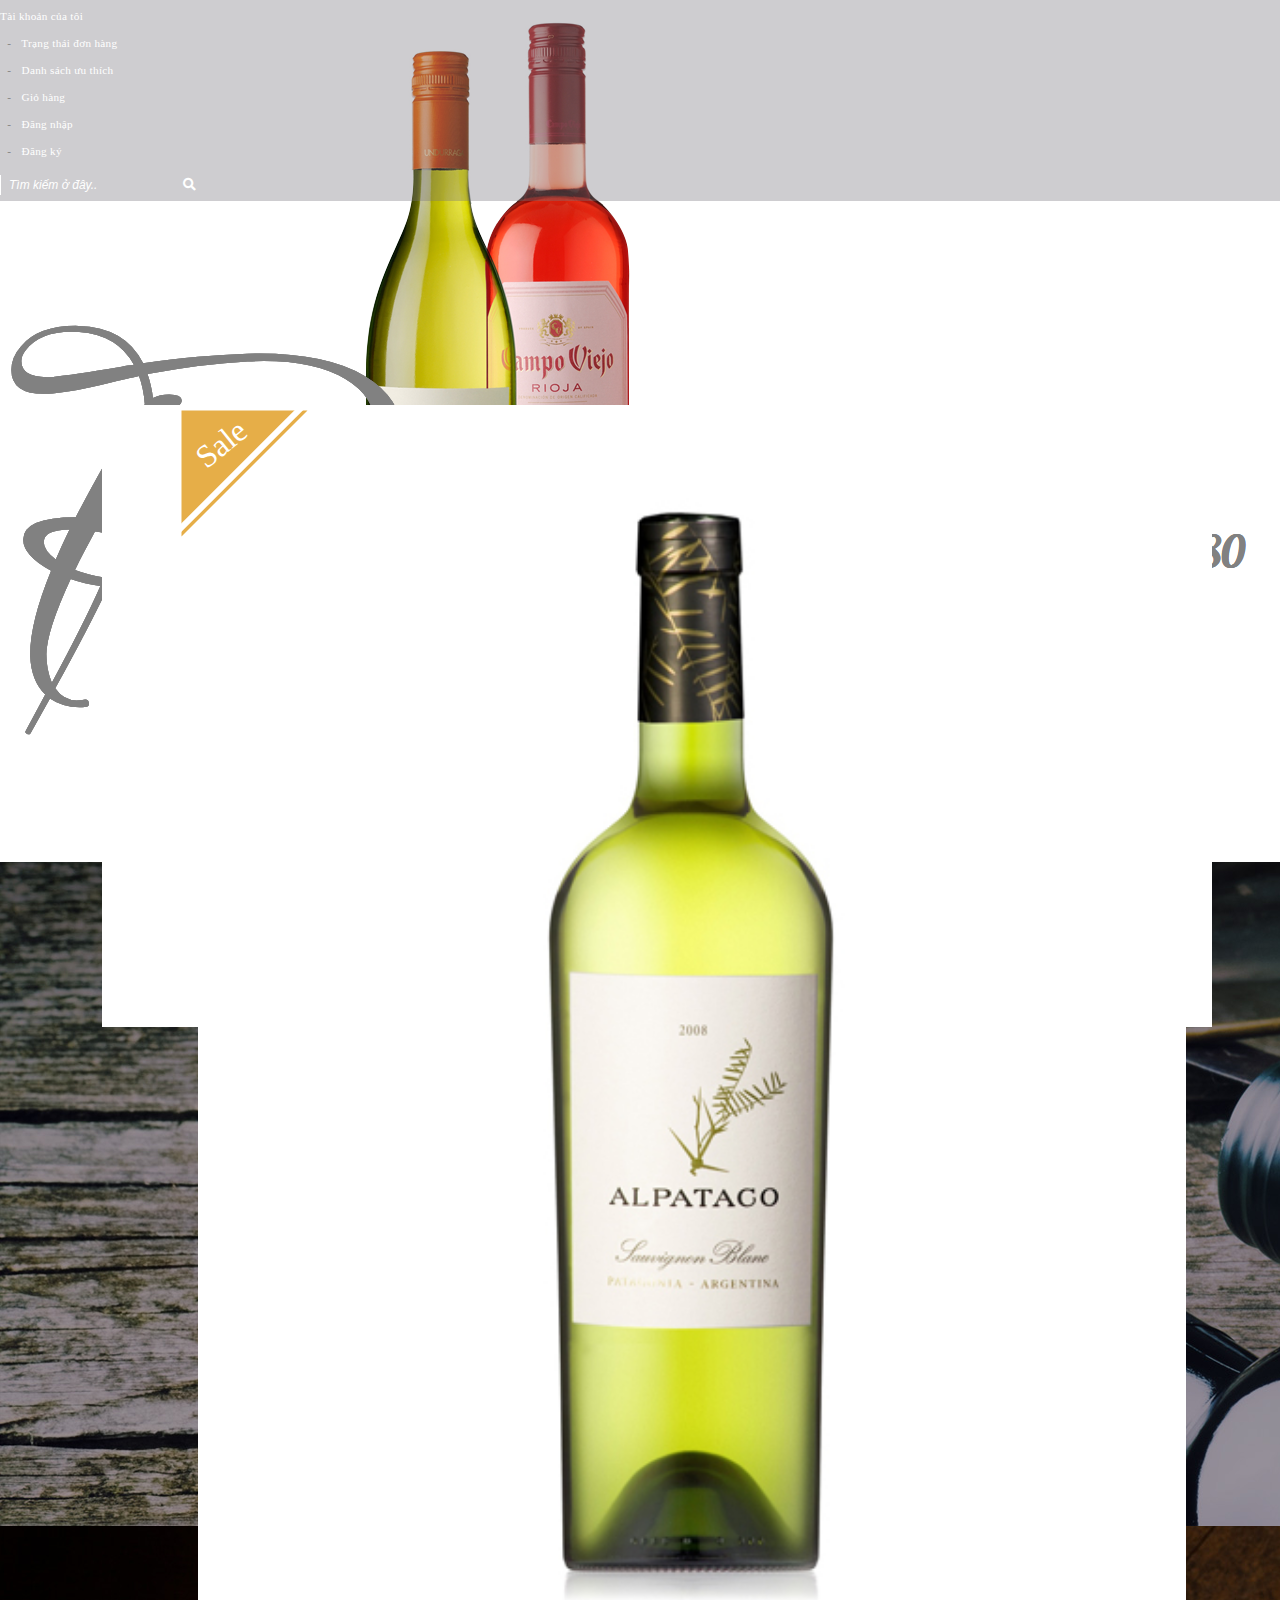
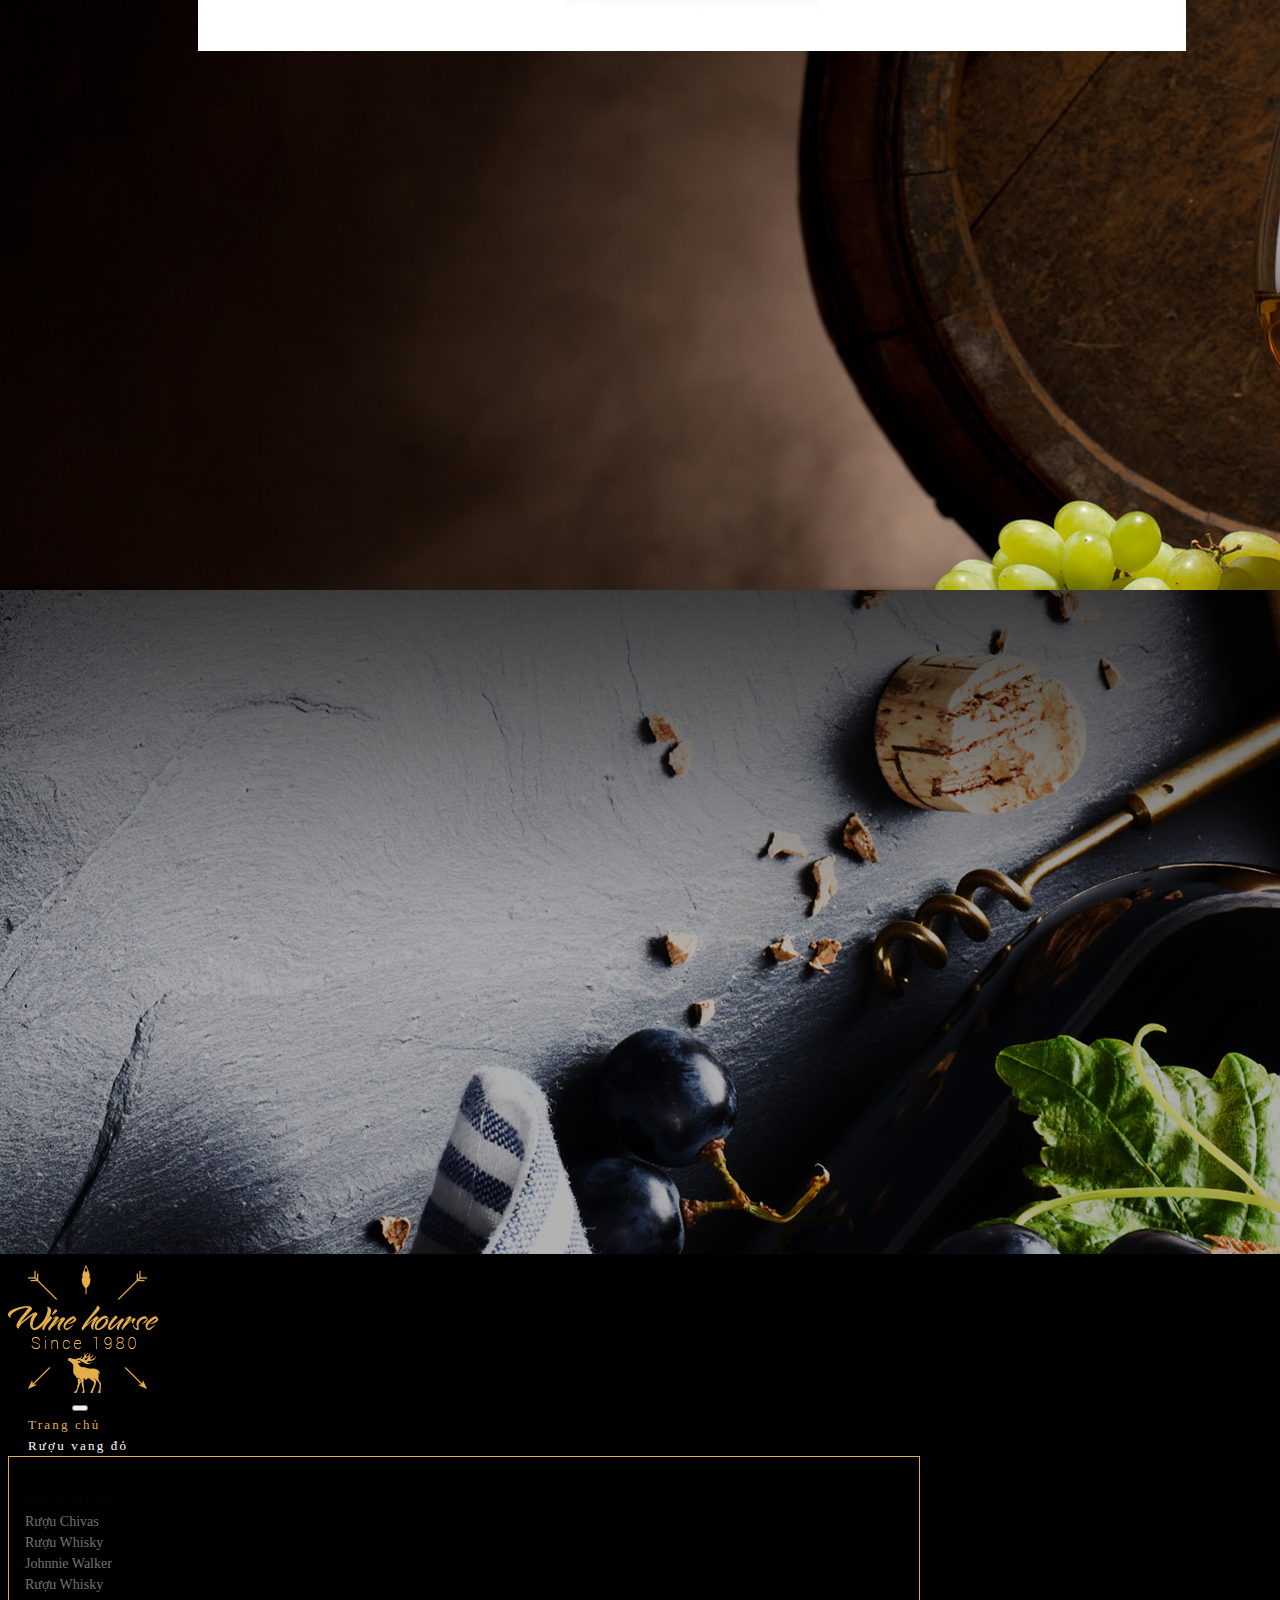
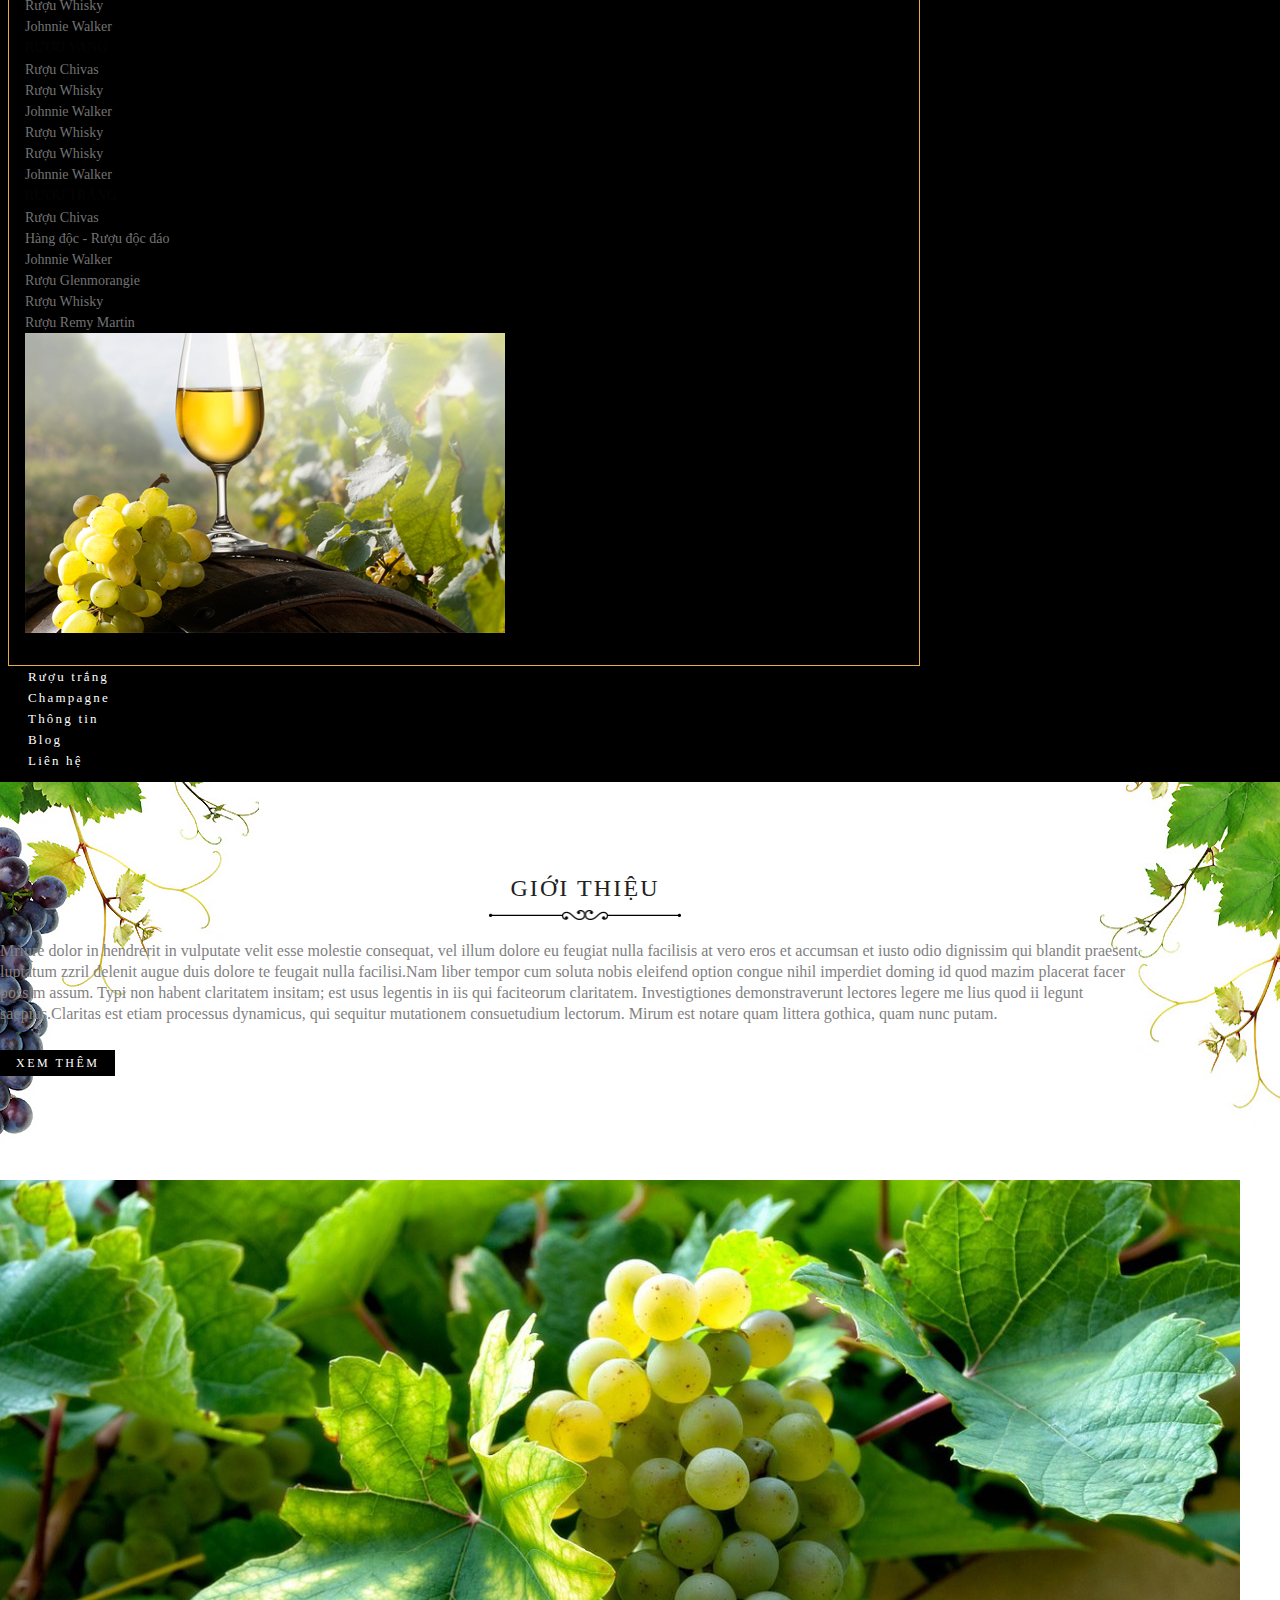
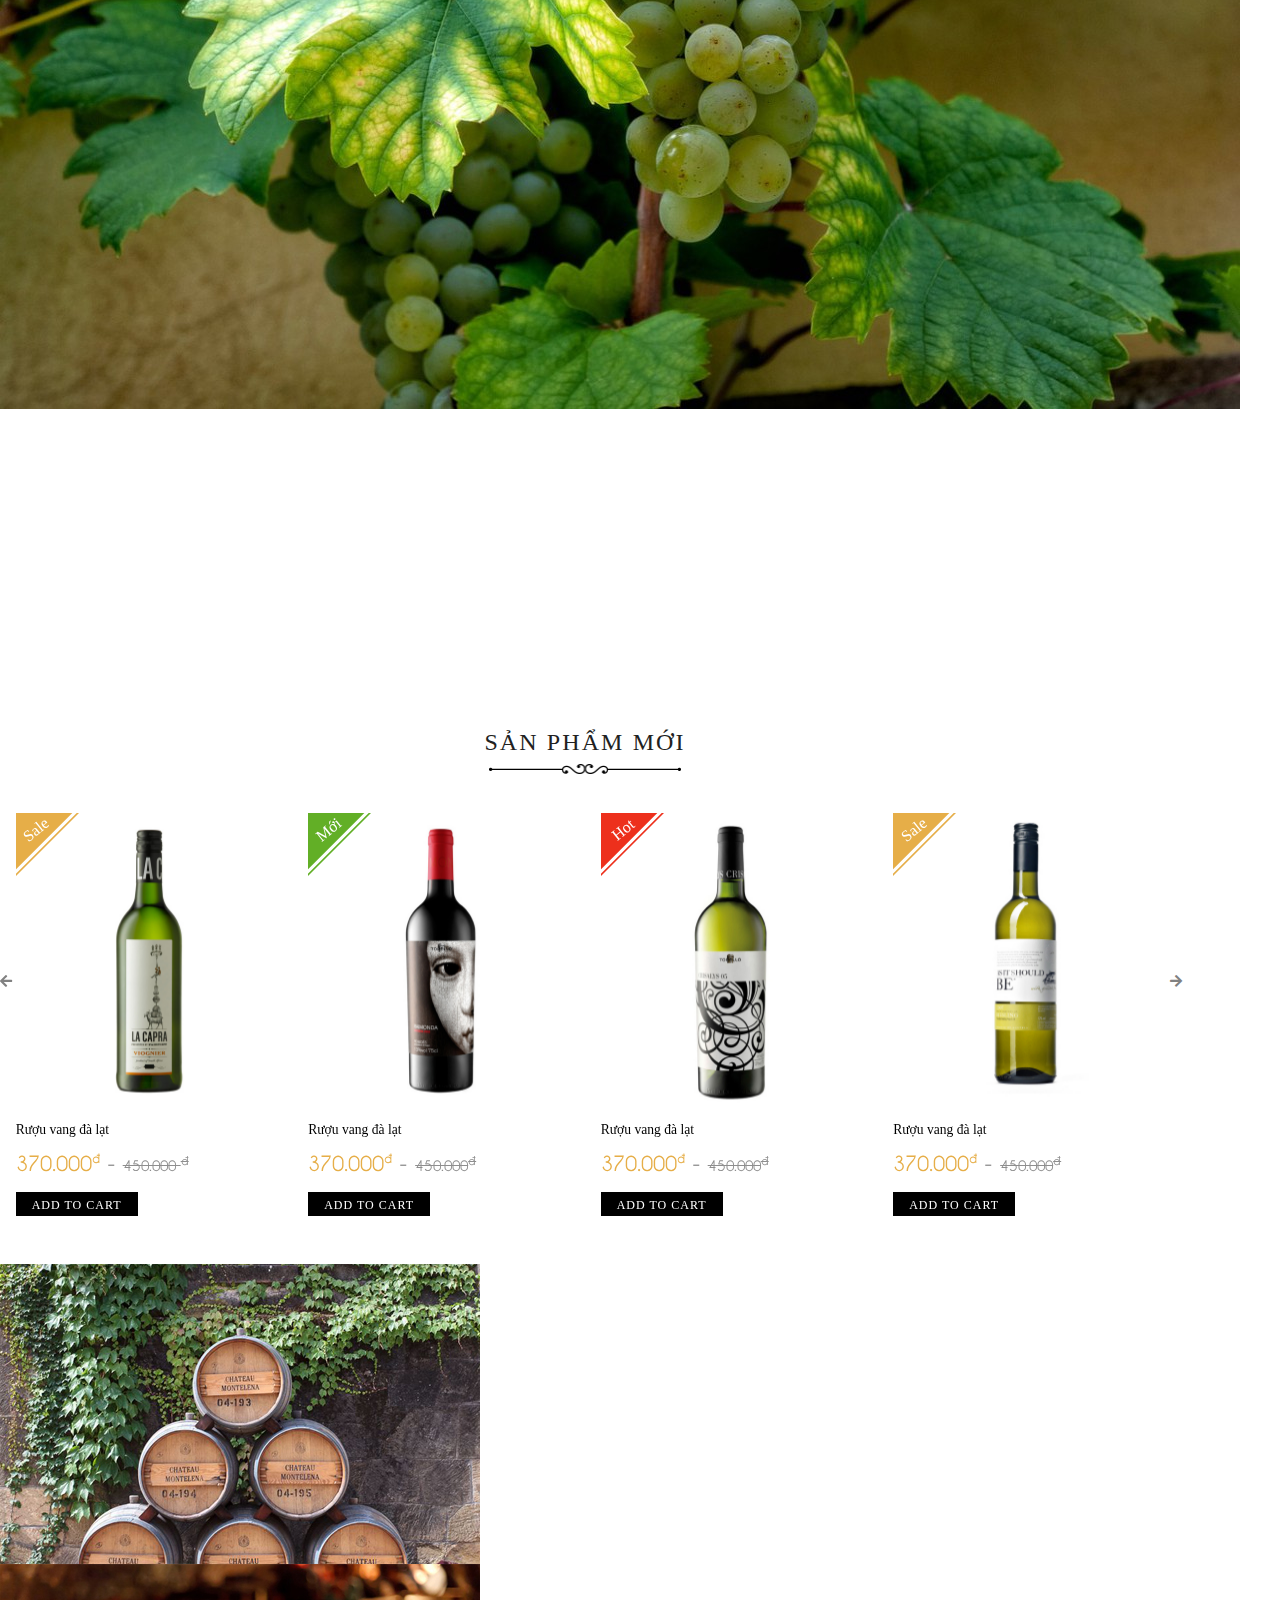
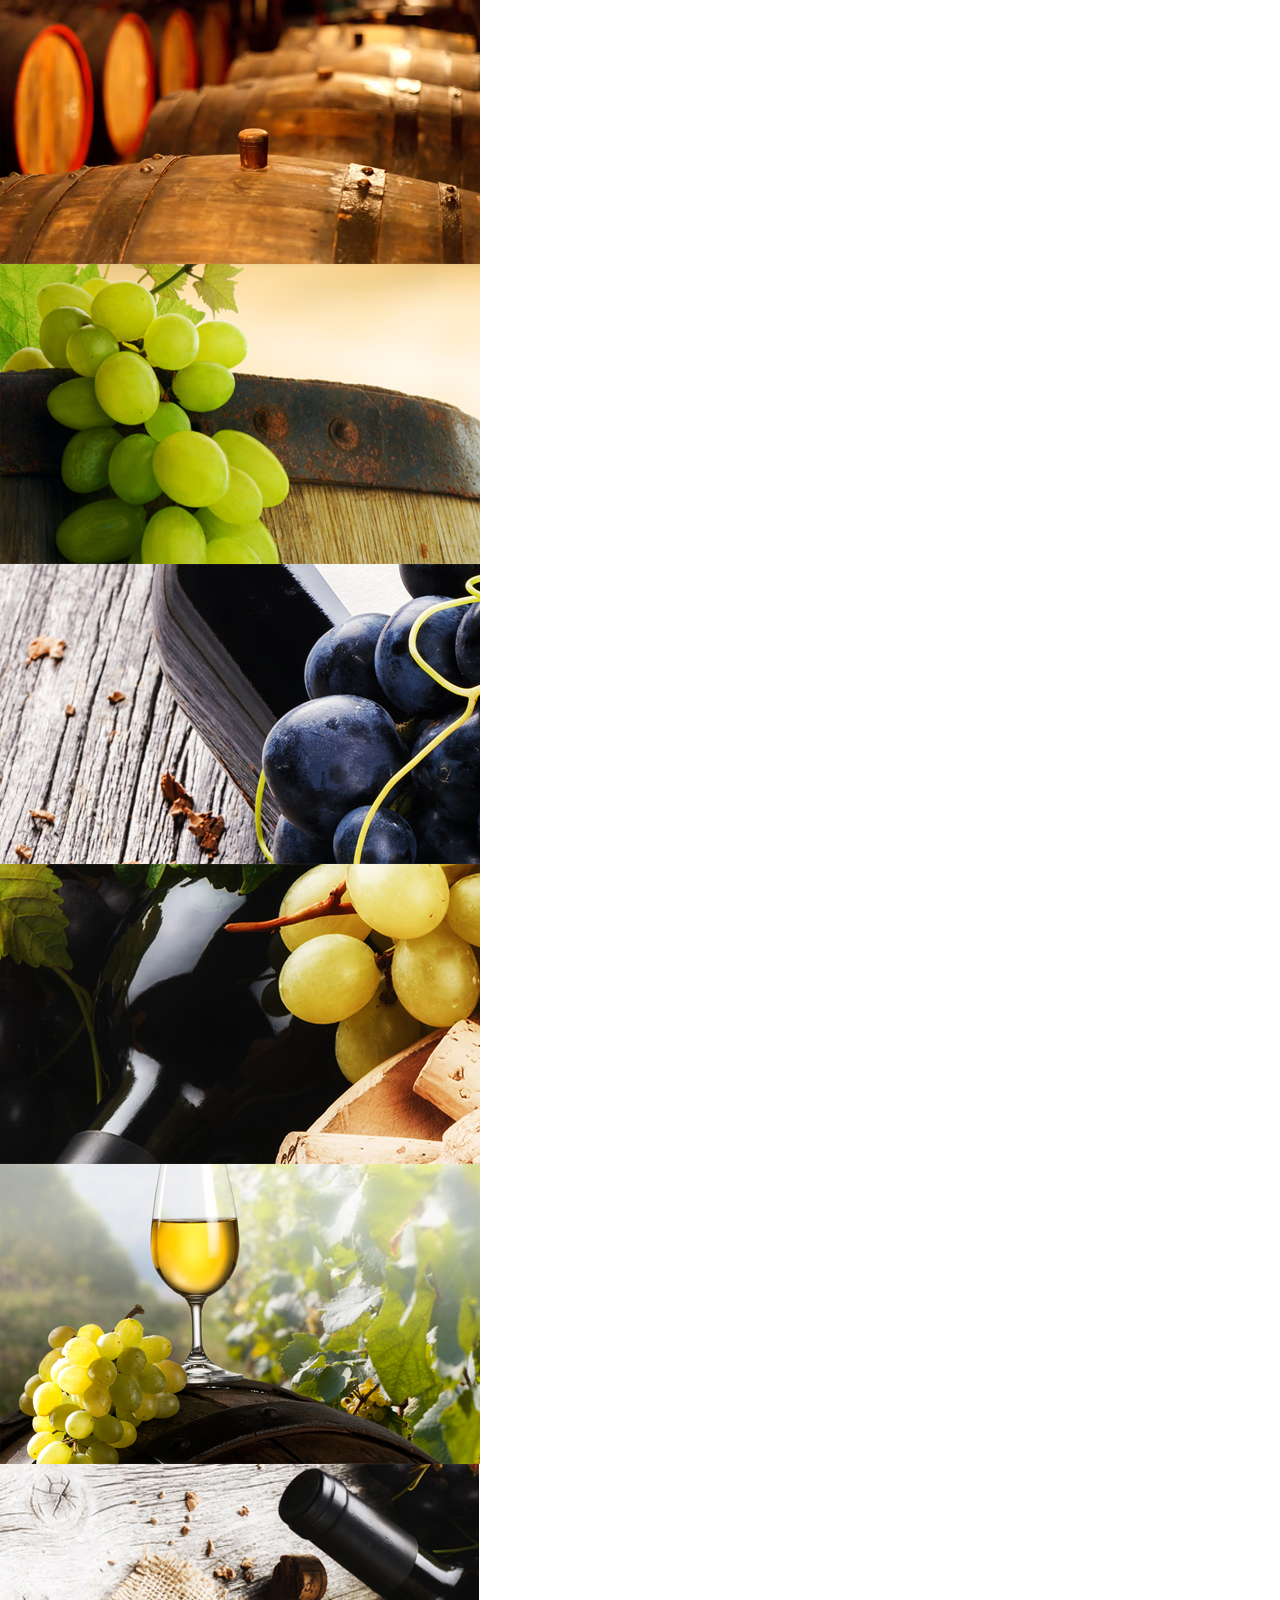
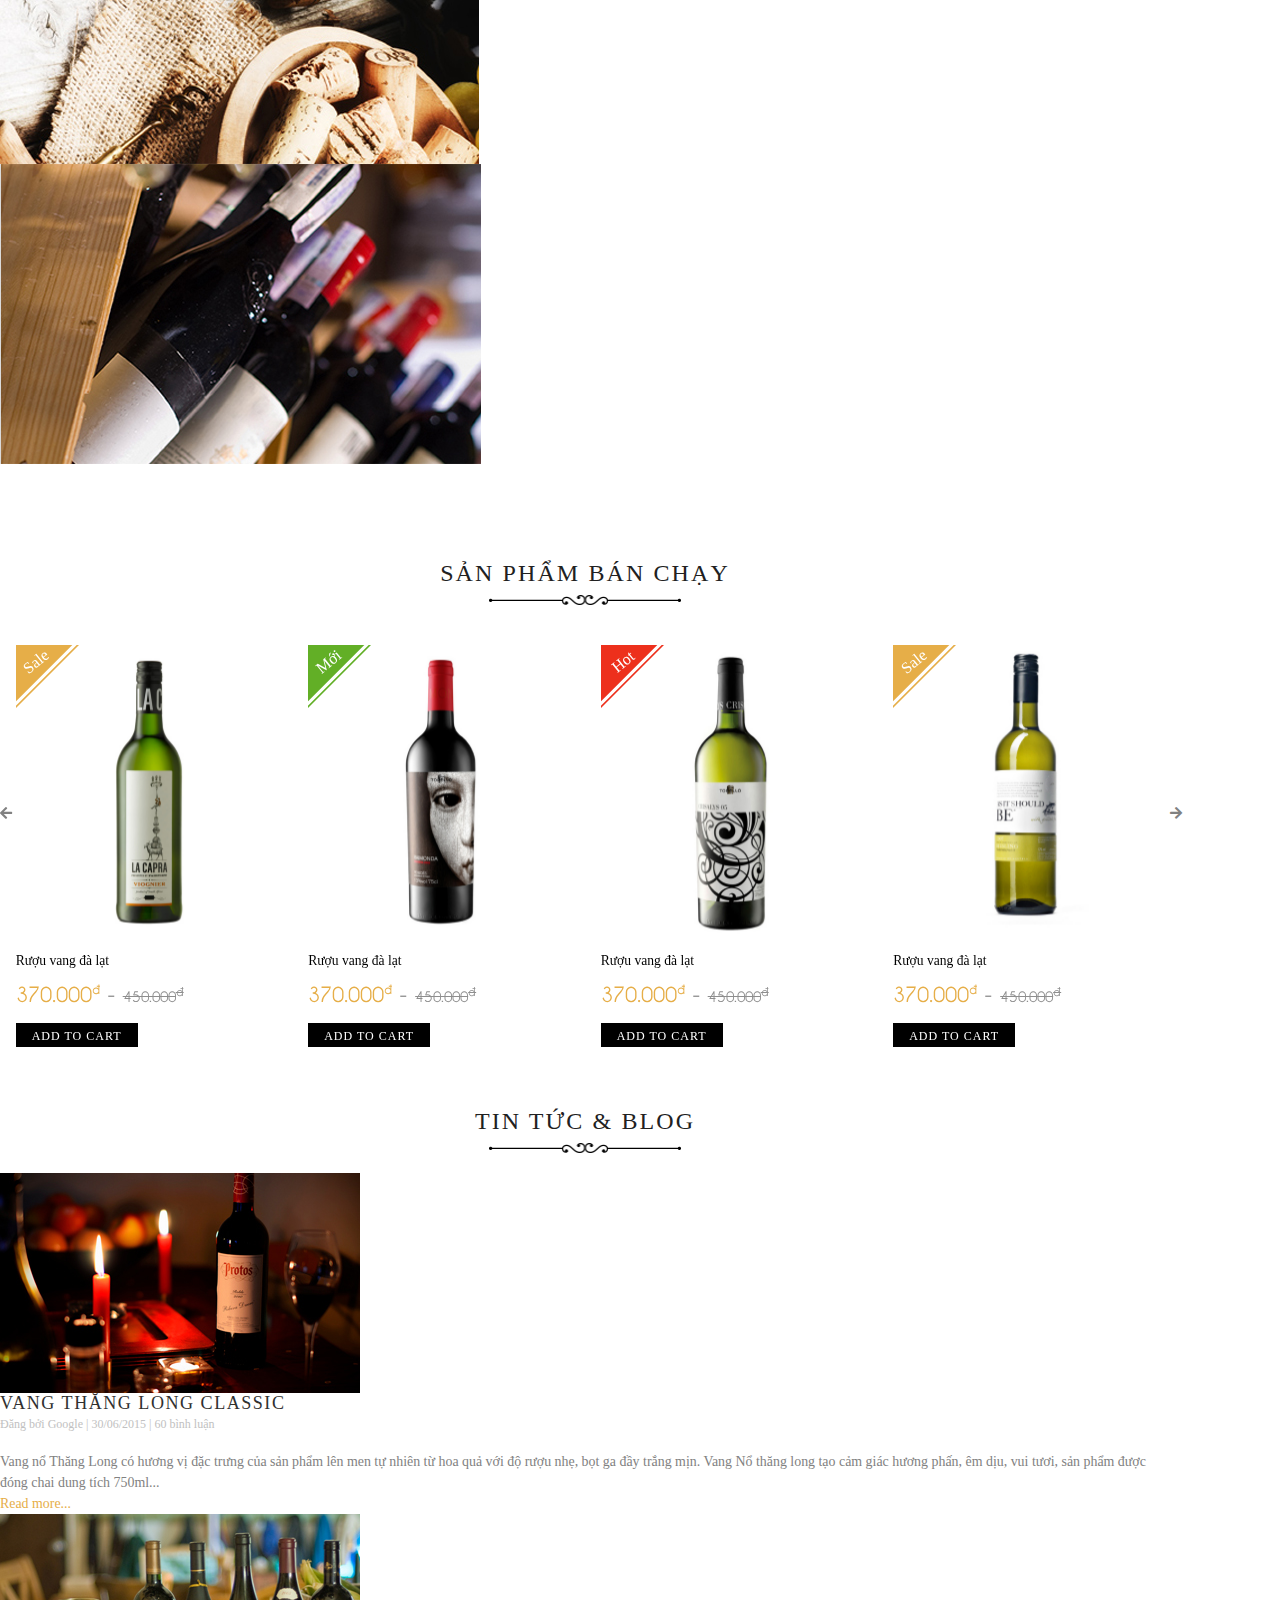
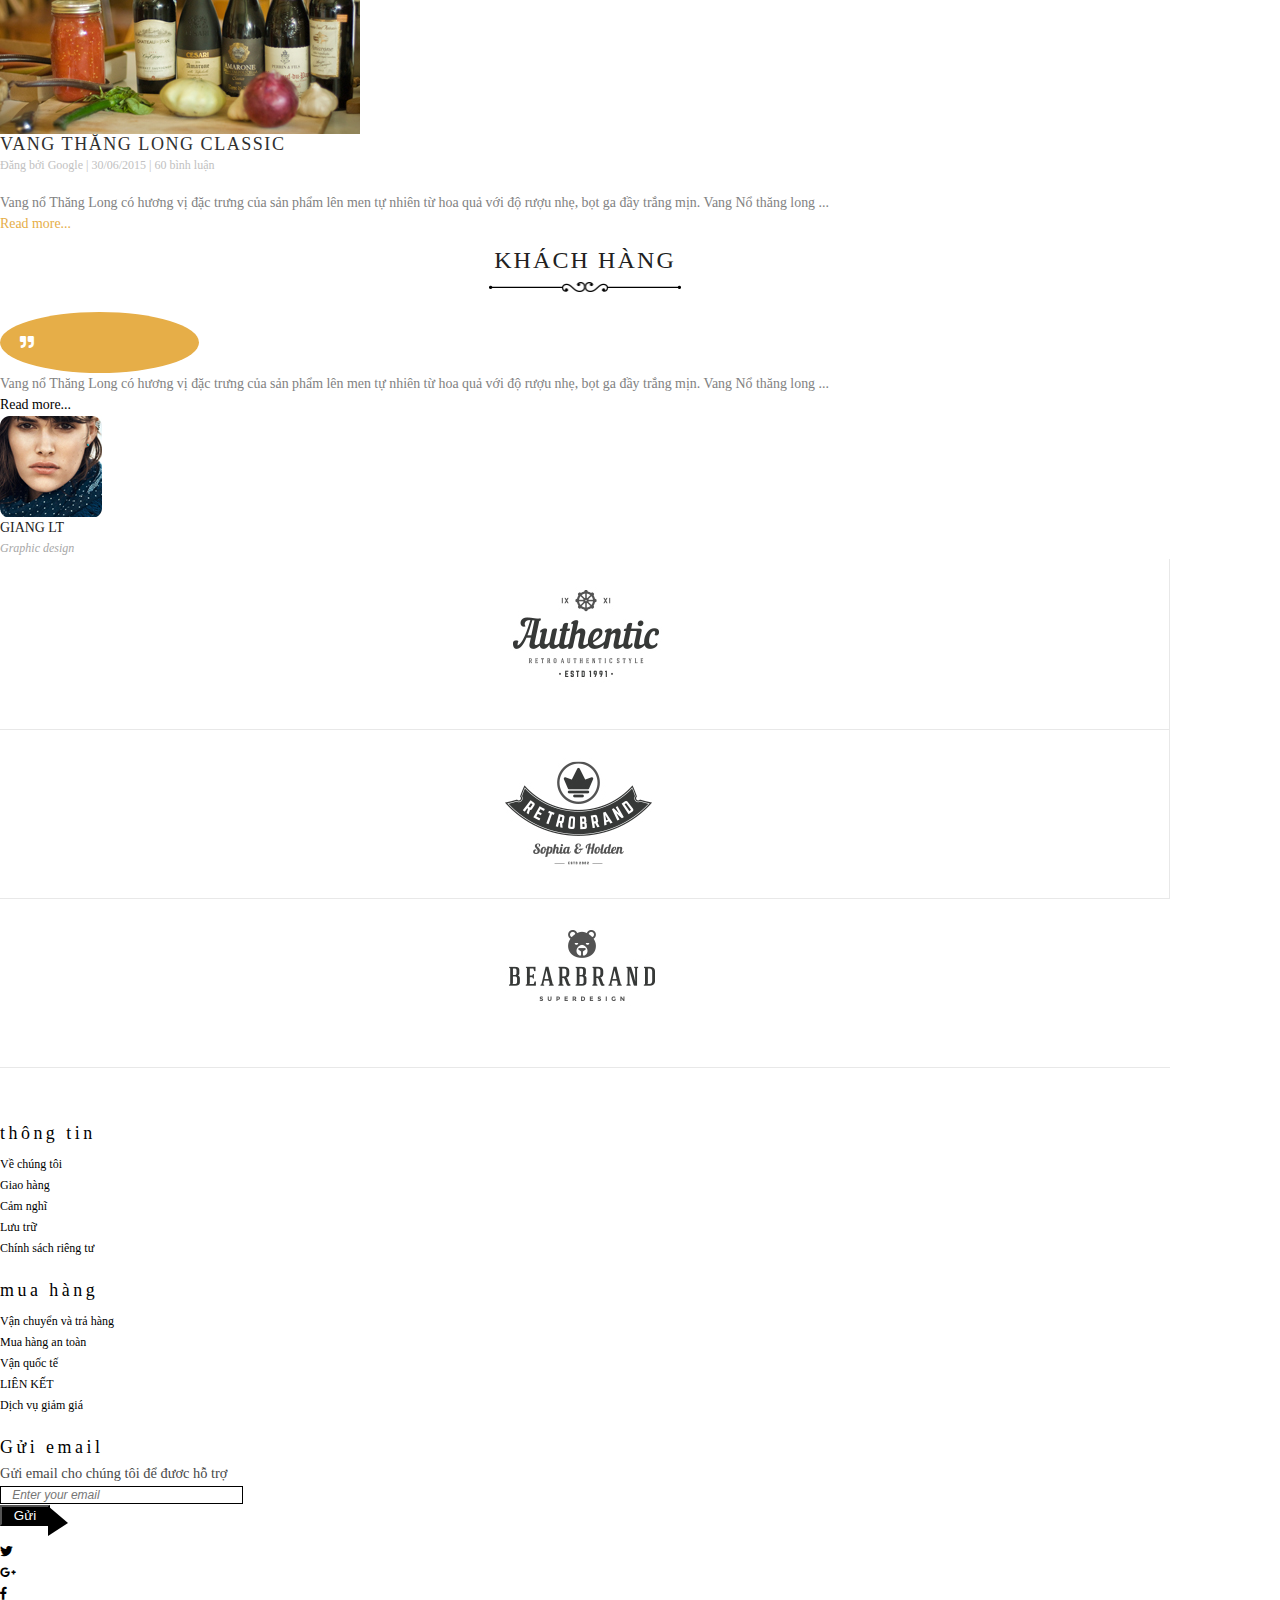
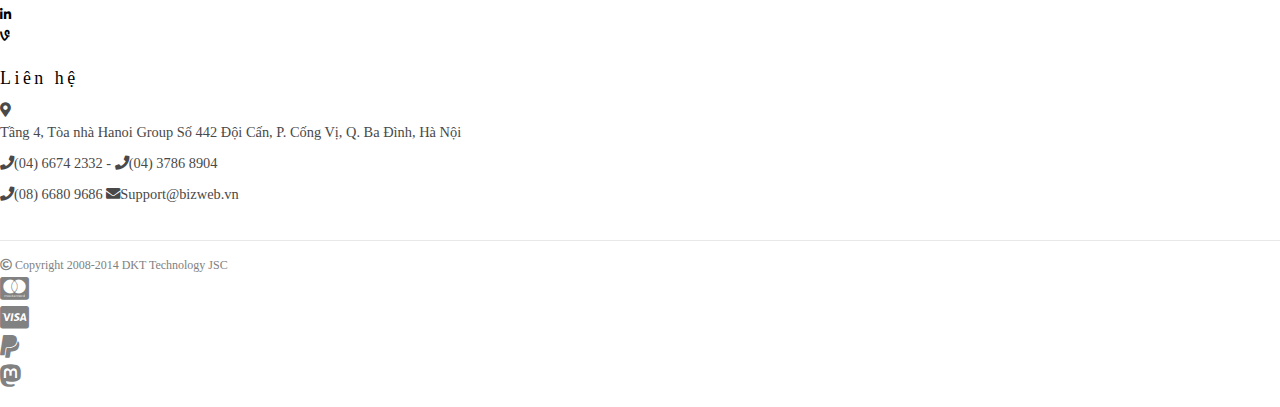
<file: index.html>
<!DOCTYPE html>
<html lang="en">

<head>
    <title>Wine Hourse</title>
    <!-- Required meta tags -->
    <meta charset="utf-8">
    <meta name="viewport" content="width=device-width, initial-scale=1, shrink-to-fit=no">

    <link href="https://fonts.googleapis.com/css?family=Poppins:400,500,600,700" rel="stylesheet">
    <link href="https://fonts.googleapis.com/css?family=Open+Sans:400,600,700" rel="stylesheet">
    <!-- Bootstrap -->
    <link rel="stylesheet" href="https://stackpath.bootstrapcdn.com/bootstrap/4.1.3/css/bootstrap.min.css" integrity="sha384-MCw98/SFnGE8fJT3GXwEOngsV7Zt27NXFoaoApmYm81iuXoPkFOJwJ8ERdknLPMO"
        crossorigin="anonymous">
    <link rel="stylesheet" href="fonts/fontawesome/css/all.min.css">
    <!-- owlcarousel -->
    <link rel="stylesheet" href="owlcarousel/owl.carousel.css">
    <link rel="stylesheet" href="owlcarousel/owl.theme.default.css">

    <!-- fonts -->
    <link href="https://fonts.googleapis.com/css?family=Lobster&amp;subset=vietnamese" rel="stylesheet">
    <link href="https://fonts.googleapis.com/css?family=Roboto:400,500,700" rel="stylesheet">
    
    <!-- CSS -->
    <link rel="stylesheet" href="css/reset.css">
    <link rel="stylesheet" href="css/style.css">
    <link rel="shortcut icon" type="image/png" href="images/home/icon-logo.png" />
</head>

<body>
   
     <!-- Modal -->
  <div class="modal fade" id="myModal" tabindex="-1" role="dialog" aria-labelledby="myModalLabel">
        <div class="modal-dialog" role="document">
          <div class="modal-content">
            <div class="modal-header">
              <button type="button" class="close" data-dismiss="modal" aria-label="Close"><span
                  aria-hidden="true">&times;</span></button>
            </div>
            <div class="modal-body">
              <div class="row email-modal">
                <div class="col-md-5">
                  <img src="images/home/img-popup.png" alt="wine" class="img-fluid">
                </div>
                <div class="col-md-7 form-group">
                  <div class="form-text">
                    <h2 class="margin-bot-5 modal-title">Gửi Email</h2>
                    <p class="margin-bot-5 modal-paragraph">Đăng kí Email ngay hôm nay để nhận được các thông tin về các sự kiện, các chương
                      trình giảm giá của
                      chúng tôi sớm nhất!</p>
                  </div>

                     <form action="" class="d-flex margin-bot-5">
                        <div class="form-group input-group email-input pr-0">
                            <input type="text" class="form-control radius-none" placeholder="Email của bạn..." aria-describedby="helpId">                 
                        </div>

                        <div class="form-group">
                            <button class="btn radius-none btn-send-mail" type="button">GỬI EMAIL</button>
                        </div>
                    </form>
                
                    <div class="form-check">
                        <input type="checkbox" class="form-check-input" id="hideNoti">
                        <label class="form-check-label" for="hideNoti">Không hiển thị lại thông báo này</label>
                    </div>
                </div>
              </div>
            </div>
          </div>
        </div>
      </div>

    <div id="pageContainer">
        <!-- top-header -->
        <div id="top-header" class="top-home">
            <div class="container">
                <div class="row">
                    <ul class="col-lg-6 col-md-11 list-inline top-header-left">
                        <li class="list-inline-item">
                            <a href="#">Tài khoản của tôi</a>
                        </li>
                        <li class="list-inline-item">
                            <a href="#">Trạng thái đơn hàng</a>
                        </li>
                        <li class="list-inline-item">
                            <a href="#">Danh sách ưu thích</a>
                        </li>
                        <li class="list-inline-item">
                            <a href="cart.html">Giỏ hàng</a>
                        </li>
                        <li class="list-inline-item">
                            <a href="login.html">Đăng nhập</a>
                        </li>
                        <li class="list-inline-item">
                            <a href="signup.html">Đăng ký</a>
                        </li>
                    </ul>
                    <div class="col-lg-3 col-md-1 offset-lg-3 top-header-right">
                        <div class="searchForm">
                            <div class="form-group d-flex">
                                <input type="text" class="form-control d-lg-block d-md-none" placeholder="Tìm kiếm ở đây..">
                                <button type="submit">
                                    <i class="fas fa-search"></i>
                                </button>
                            </div>
                        </div>
                    </div>
                </div>
            </div>
        </div>

        <!-- slider -->
        <section id="slider">
            <div id="mycarousel" class="carousel slide" data-ride="carousel">
                <!-- The slideshow -->
                <div class="carousel-inner">
                    <div class="carousel-item active">
                        <img src="images/home/slider-01.png" alt="banner1">
                        <div class="carousel-caption d-md-block">
                            <h3 class="caption-h3">Rượu</h3>
                            <h5 class="caption-h5">Vang Đỏ</h5>
                            <p>Since 1980</p>

                        </div>
                    </div>
                    <div class="carousel-item">
                        <img src="images/home/slider-02.png" alt="banner2">
                        <div class="carousel-caption  d-md-block">
                            <h3 class="caption-h3">Rượu</h3>
                            <h5 class="caption-h5">Vang Đỏ</h5>
                            <p>Since 1980</p>
                        </div>
                    </div>
                    <div class="carousel-item">
                        <img src="images/home/slider-03.png" alt="banner3">
                        <div class="carousel-caption d-md-block">
                            <h3 class="caption-h3">Rượu</h3>
                            <h5 class="caption-h5">Vang Đỏ</h5>
                            <p>Since 1980</p>
                        </div>
                    </div>
                </div>
            </div>
        </section>

        <!-- main-navbar -->
        <div id="navigation" class="bg-black">
            <div class="container">
                <nav class="navbar navbar-expand-lg navbar-dark ">
                    <!-- logo -->
                    <a class="navbar-brand" href="index.html">
                        <h1>
                            <img src="images/home/logo-main.png" alt="logo">
                        </h1>
                    </a>
                    <!-- nav -->
                    <button class="navbar-toggler d-lg-none" type="button" data-toggle="collapse" data-target="#collapsibleNavId" aria-controls="collapsibleNavId"
                        aria-expanded="false" aria-label="Toggle navigation">
                        <span class="navbar-toggler-icon"></span>
                    </button>
                    <div class="collapse navbar-collapse" id="collapsibleNavId">
                        <ul class="navbar-nav">
                            <li class="nav-item active text-uppercase">
                                <a class="nav-link" href="index.html">Trang chủ</a>
                            </li>
                            <li class="nav-item dropdown">
                                <a class="nav-link text-uppercase" href="#" id="navbarDropdown" role="button" data-toggle="dropdown" aria-haspopup="true"
                                    aria-expanded="false">Rượu vang đỏ</a>

                                <div class="dropdown-menu" aria-labelledby="navbarDropdown">
                                    <div class="container">
                                        <div class="row">
                                            <div class="col-md-2">
                                                <span class="dropdown-menu-title">Rượu ngoại</span>
                                                <ul class="nav flex-column">
                                                    <li class="nav-item">
                                                        <a class="nav-link" href="#">Rượu Chivas</a>
                                                    </li>
                                                    <li class="nav-item">
                                                        <a class="nav-link" href="#">Rượu Whisky </a>
                                                    </li>
                                                    <li class="nav-item">
                                                        <a class="nav-link" href="#">Johnnie Walker</a>
                                                    </li>
                                                    <li class="nav-item">
                                                        <a class="nav-link" href="#">Rượu Whisky </a>
                                                    </li>
                                                    <li class="nav-item">
                                                        <a class="nav-link" href="#">Rượu Whisky </a>
                                                    </li>
                                                    <li class="nav-item">
                                                        <a class="nav-link" href="#">Johnnie Walker</a>
                                                    </li>

                                                </ul>
                                            </div>

                                            <div class="col-md-2">
                                                <span class="dropdown-menu-title">Rượu vang</span>
                                                <ul class="nav flex-column">
                                                    <li class="nav-item">
                                                        <a class="nav-link" href="#">Rượu Chivas</a>
                                                    </li>
                                                    <li class="nav-item">
                                                        <a class="nav-link" href="#">Rượu Whisky </a>
                                                    </li>
                                                    <li class="nav-item">
                                                        <a class="nav-link" href="#">Johnnie Walker</a>
                                                    </li>
                                                    <li class="nav-item">
                                                        <a class="nav-link" href="#">Rượu Whisky </a>
                                                    </li>
                                                    <li class="nav-item">
                                                        <a class="nav-link" href="#">Rượu Whisky </a>
                                                    </li>
                                                    <li class="nav-item">
                                                        <a class="nav-link" href="#">Johnnie Walker</a>
                                                    </li>

                                                </ul>
                                            </div>

                                            <div class="col-md-3">
                                                <span class="dropdown-menu-title">Rượu trắng</span>
                                                <ul class="nav flex-column">
                                                    <li class="nav-item">
                                                        <a class="nav-link" href="#">Rượu Chivas</a>
                                                    </li>
                                                    <li class="nav-item">
                                                        <a class="nav-link" href="#">Hàng độc - Rượu độc đáo</a>
                                                    </li>
                                                    <li class="nav-item">
                                                        <a class="nav-link" href="#">Johnnie Walker</a>
                                                    </li>
                                                    <li class="nav-item">
                                                        <a class="nav-link" href="#">Rượu Glenmorangie </a>
                                                    </li>
                                                    <li class="nav-item">
                                                        <a class="nav-link" href="#">Rượu Whisky </a>
                                                    </li>
                                                    <li class="nav-item">
                                                        <a class="nav-link" href="#">Rượu Remy Martin</a>
                                                    </li>
                                                </ul>
                                            </div>
                                            <!-- /.col-md-4  -->
                                            <div class="col-md-5">
                                                <a href="#">
                                                    <img src="images/home/static-block-6.jpg" alt="" class="img-fluid">
                                                </a>
                                            </div>
                                            <!-- /.col-md-4  -->
                                        </div>
                                    </div>
                                    <!--  /.container  -->
                                </div>
                            </li>
                            <li class="nav-item text-uppercase">
                                <a class="nav-link" href="category-list.html">Rượu trắng</a>
                            </li>
                            <li class="nav-item text-uppercase">
                                <a class="nav-link" href="#">Champagne</a>
                            </li>
                            <li class="nav-item text-uppercase">
                                <a class="nav-link" href="#">Thông tin</a>
                            </li>
                            <li class="nav-item text-uppercase">
                                <a class="nav-link" href="blog.html">Blog</a>
                            </li>
                            <li class="nav-item text-uppercase">
                                <a class="nav-link" href="contact.html">Liên hệ</a>
                            </li>
                        </ul>
                    </div>
                </nav>
            </div>
        </div>
        <!-- /main-navbar -->

        <!-- introduce -->
        <section id="introduce" class="section">
            <div class="container">
                <div class="row">
                    <div class="col-lg-12 section-title">
                        <h2>Giới thiệu</h2>
                        <img src="images/home/title-dark.png" alt="title">
                    </div>
                    <div class="col-10 mx-auto text-center">
                        <p class="introduce-text">Mriure dolor in hendrerit in vulputate velit esse molestie consequat, vel illum dolore eu feugiat
                            nulla facilisis at vero eros et accumsan et iusto odio dignissim qui blandit praesent luptatum
                            zzril delenit augue duis dolore te feugait nulla facilisi.Nam liber tempor cum soluta nobis eleifend
                            option congue nihil imperdiet doming id quod mazim placerat facer possim assum. Typi non habent
                            claritatem insitam; est usus legentis in iis qui faciteorum claritatem. Investigtiones demonstraverunt
                            lectores legere me lius quod ii legunt saepius.Claritas est etiam processus dynamicus, qui sequitur
                            mutationem consuetudium lectorum. Mirum est notare quam littera gothica, quam nunc putam.
                        </p>
                        <a href="#" class="btn btn-primary btn-read-more btn-sm">Xem thêm</a>
                    </div>
                </div>
            </div>
        </section>

        <!-- hot-deal -->
        <section id="hot-deal" class="section container">
            <div class="position-relative">
                <img src="images/home/bg-hot-deal.jpg" alt="" class="img-fluid">
                <div class="row">
                    <div class="col-sm-10 card card-product card-hot-deal">
                        <div class="row">
                            <div class="col-md-7">
                                <div class="product-badge badge-big border1">
                                    <div class="product-badge-text">
                                        Sale
                                    </div>
                                    <div class="line"></div>
                                </div>
                                <img class="card-img-top" src="images/Product/14.jpg" alt="product">

                            </div>
                            <div class="card-body py-0 col-md-5 px-md-0 p-lg-3">
                                <a href="product-detail.html">
                                    <h4 class="card-title text-uppercase">Rượu nho năm 1987</h4>
                                    <img src="images/home/titleleft-dark.png" alt="title">
                                </a>

                                <span class="price">330.000<sup class="until-money">đ</sup>
                                </span>
                                
                                <div class="form-group m-0">
                                    <a href="#" class="btn btn-primary btn-sm">Add to cart</a>
                                </div>

                                <p class="des">Một hợp chất có trong rượu vang được gọi là resveratro có khả năng làm tăng tối đa tuổi thọ.
                                    Resveratro còn có khả năng ngăn chặn mật độ ôxy hoá của protein béo.
                                </p>

                                <ul class="countdown list-inline">
                                    <li class="item list-inline-item">
                                        <span class="days">334</span>
                                        <p>Ngày</p>
                                    </li>
                                    <li class="item list-inline-item border-left-0">
                                        <span class="hours">26</span>
                                        <p>Giờ</p>
                                    </li>
                                    <li class="item list-inline-item border-top-0">
                                        <span class="hours">60</span>
                                        <p>Phút</p>
                                    </li>
                                    <li class="item list-inline-item border-left-0 border-top-0">
                                        <span class="hours">15</span>
                                        <p>Giây</p>
                                    </li>
                                </ul>
                            </div>
                        </div>

                    </div>
                </div>

            </div>

        </section>

        <!-- product-new -->
        <section id="product-new" class="product-carousel section">
            <div class="container">
                <div class="row">
                    <div class="col-lg-12 section-title mb-3">
                        <h2>Sản phẩm mới</h2>
                        <img src="images/home/title-dark.png" alt="title">
                    </div>
                    <div class="col-lg-12 list-product-relate owl-carousel position-relative">
                        <div class="item">
                            <div class="card product-card border-0 text-center">
                                <div class="product-card-thumb">
                                    <div class="product-badge border1">
                                        <div class="product-badge-text">
                                            Sale
                                        </div>
                                        <div class="line"></div>
                                    </div>
                                    <a href="product-detail.html" class="product-card-link"></a>
                                    <img class="card-img-top" src="images/Product/1.jpg" alt="product">

                                    <ul class="product-card-buttons list-inline whislist-compare">
                                        <li class="">
                                            <button type="button">
                                                <i class="fa fa-heart" aria-hidden="true"></i>
                                            </button>
                                            <span>Yêu thích</span>
                                        </li>
                                        <li class="">
                                            <button type="button">
                                                <i class="fas fa-signal"></i>
                                            </button>
                                            <span>So sánh</span>
                                        </li>
                                        <li class="">
                                            <button type="button">
                                                <i class="fas fa-compress"></i>
                                            </button>
                                        </li>
                                    </ul>
                                </div>
                                <div class="card-body">
                                    <a href="product-detail.html">
                                        <h4 class="card-title text-uppercase">Rượu vang đà lạt</h4>
                                    </a>
                                    
                                    <span class="price">370.000<sup class="until-money">đ</sup>
                                        <span class="price-line">-</span>
                                        <span class="del">450.000
                                            <sup>đ</sup>
                                        </span>
                                    </span>
                                    <a href="#" class="btn btn-primary btn-sm">Add to cart</a>
                                </div>
                            </div>
                        </div>
                        <div class="item">
                            <div class="card product-card border-0 text-center">
                                <div class="product-card-thumb">
                                    <div class="product-badge border2">
                                        <div class="product-badge-text">
                                            Mới
                                        </div>
                                        <div class="line"></div>
                                    </div>

                                    <a href="product-detail.html" class="product-card-link"></a>
                                    <img class="card-img-top" src="images/Product/2.jpg" alt="product">

                                    <ul class="product-card-buttons list-inline whislist-compare">
                                        <li class="list-inline-item">
                                            <button type="button">
                                                <i class="fa fa-heart" aria-hidden="true"></i>
                                            </button>
                                            <span>Yêu thích</span>
                                        </li>
                                        <li class="list-inline-item">
                                            <button type="button">
                                                <i class="fas fa-signal"></i>
                                            </button>
                                            <span>So sánh</span>
                                        </li>
                                        <li class="list-inline-item">
                                            <button type="button">
                                                <i class="fas fa-compress"></i>
                                            </button>
                                        </li>
                                    </ul>
                                </div>
                                <div class="card-body">
                                    <a href="product-detail.html">
                                        <h4 class="card-title text-uppercase">Rượu vang đà lạt</h4>
                                    </a>
                                    <span class="price">370.000<sup class="until-money">đ</sup>
                                        <span class="price-line">-</span>
                                        <span class="del">450.000<sup>đ</sup></span>
                                    </span>
                                    
                                    <a href="#" class="btn btn-primary btn-sm">Add to cart</a>
                                </div>
                            </div>
                        </div>
                        <div class="item">
                            <div class="card product-card border-0 text-center">
                                <div class="product-card-thumb ">
                                    <div class="product-badge border3">
                                        <div class="product-badge-text">
                                            Hot
                                        </div>
                                        <div class="line"></div>
                                    </div>
                                    <a href="product-detail.html" class="product-card-link"></a>
                                    <img class="card-img-top" src="images/Product/3.jpg" alt="product">

                                    <ul class="product-card-buttons list-inline whislist-compare">
                                        <li class="list-inline-item">
                                            <button type="button">
                                                <i class="fa fa-heart" aria-hidden="true"></i>
                                            </button>
                                            <span>Yêu thích</span>
                                        </li>
                                        <li class="list-inline-item">
                                            <button type="button">
                                                <i class="fas fa-signal"></i>
                                            </button>
                                            <span>So sánh</span>
                                        </li>
                                        <li class="list-inline-item">
                                            <button type="button">
                                                <i class="fas fa-compress"></i>
                                            </button>
                                        </li>
                                    </ul>
                                </div>
                                <div class="card-body">
                                    <a href="product-detail.html">
                                        <h4 class="card-title text-uppercase">Rượu vang đà lạt</h4>
                                    </a>
                                    <span class="price">370.000<sup class="until-money">đ</sup>
                                        <span class="price-line">-</span>
                                        <span class="del">450.000<sup>đ</sup></span>
                                    </span>
                                    
                                    <a href="#" class="btn btn-primary btn-sm">Add to cart</a>
                                </div>
                            </div>
                        </div>
                        <div class="item">
                            <div class="card product-card border-0 text-center">
                                <div class="product-card-thumb">
                                    <div class="product-badge border1">
                                        <div class="product-badge-text">
                                            Sale
                                        </div>
                                        <div class="line"></div>
                                    </div>
                                    <a href="product-detail.html" class="product-card-link"></a>
                                    <img class="card-img-top" src="images/Product/13.jpg" alt="product">

                                    <ul class="product-card-buttons list-inline whislist-compare">
                                        <li class="list-inline-item">
                                            <button type="button">
                                                <i class="fa fa-heart" aria-hidden="true"></i>
                                            </button>
                                            <span>Yêu thích</span>
                                        </li>
                                        <li class="list-inline-item">
                                            <button type="button">
                                                <i class="fas fa-signal"></i>
                                            </button>
                                            <span>So sánh</span>
                                        </li>
                                        <li class="list-inline-item">
                                            <button type="button">
                                                <i class="fas fa-compress"></i>
                                            </button>
                                        </li>
                                    </ul>
                                </div>
                                <div class="card-body">
                                    <a href="product-detail.html">
                                        <h4 class="card-title text-uppercase">Rượu vang đà lạt</h4>
                                    </a>
                                    <span class="price">370.000<sup class="until-money">đ</sup>
                                        <span class="price-line">-</span>
                                        <span class="del">450.000<sup>đ</sup></span>
                                    </span>
                                    
                                    <a href="#" class="btn btn-primary btn-sm">Add to cart</a>
                                </div>
                            </div>
                        </div>
                    </div>
                </div>
            </div>

        </section>

        <!-- static-block -->
        <section id="static-block" class="section">
            <div class="container-fluid">
                <div class="row">
                    <div class="col-lg-3 col-md-4 col-6 p-0 item">
                        <img src="images/home/static-block-1.jpg" class="img-fluid" alt="static block"/>
                        <div class="caption-static-block">
                            <p class="year">1987</p>
                            <p class="text-uppercase p-1">Rượu</p>
                            <div class="line-top"></div>
                            <div class="line-right"></div>
                            <div class="line-bottom"></div>
                            <div class="line-left"></div>
                        </div>
                    </div>
                    <div class="col-lg-3 col-md-4 col-6 p-0 item">
                        <img src="images/home/static-block-2.jpg" class="img-fluid" alt="static block"/>
                        <div class="caption-static-block">
                                <p class="year">1987</p>
                            <p class="text-uppercase p-1">Rượu</p>
                            <div class="line-top"></div>
                            <div class="line-right"></div>
                            <div class="line-bottom"></div>
                            <div class="line-left"></div>
                        </div>
                    </div>
                    <div class="col-lg-3 col-md-4 col-6 p-0 item">
                        <img src="images/home/static-block-3.jpg" class="img-fluid" alt="static block"/>
                        <div class="caption-static-block">
                                <p class="year">1987</p>
                            <p class="text-uppercase p-1">Rượu</p>
                            <div class="line-top"></div>
                            <div class="line-right"></div>
                            <div class="line-bottom"></div>
                            <div class="line-left"></div>
                        </div>
                    </div>
                    <div class="col-lg-3 d-lg-block d-md-none col-6 p-0 item">
                        <img src="images/home/static-block-4.jpg" class="img-fluid" alt="static block"/>
                        <div class="caption-static-block">
                                <p class="year">1987</p>
                            <p class="text-uppercase p-1">Rượu</p>
                            <div class="line-top"></div>
                            <div class="line-right"></div>
                            <div class="line-bottom"></div>
                            <div class="line-left"></div>
                        </div>
                    </div>
                    <div class="col-lg-3 col-md-4 d-md-block d-none p-0 item">
                        <img src="images/home/static-block-5.jpg" class="img-fluid" alt="static block"/>
                        <div class="caption-static-block">
                                <p class="year">1987</p>
                            <p class="text-uppercase p-1">Rượu</p>
                            <div class="line-top"></div>
                            <div class="line-right"></div>
                            <div class="line-bottom"></div>
                            <div class="line-left"></div>
                        </div>
                    </div>
                    <div class="col-lg-3 col-md-4 d-md-block d-none p-0 item">
                        <img src="images/home/static-block-6.jpg" class="img-fluid" alt="static block"/>
                        <div class="caption-static-block">
                                <p class="year">1987</p>
                            <p class="text-uppercase p-1">Rượu</p>
                            <div class="line-top"></div>
                            <div class="line-right"></div>
                            <div class="line-bottom"></div>
                            <div class="line-left"></div>
                        </div>
                    </div>
                    <div class="col-lg-3 col-md-4 d-md-block d-none p-0 item">
                        <img src="images/home/static-block-7.jpg" class="img-fluid" alt="static block"/>
                        <div class="caption-static-block">
                                <p class="year">1987</p>
                            <p class="text-uppercase p-1">Rượu</p>
                            <div class="line-top"></div>
                            <div class="line-right"></div>
                            <div class="line-bottom"></div>
                            <div class="line-left"></div>
                        </div>
                    </div>
                    <div class="col-lg-3 d-lg-block d-md-none d-none p-0 item">
                        <img src="images/home/static-block-8.jpg" class="img-fluid" alt="static block"/>
                        <div class="caption-static-block">
                                <p class="year">1987</p>
                            <p class="text-uppercase p-1">Rượu</p>
                            <div class="line-top"></div>
                            <div class="line-right"></div>
                            <div class="line-bottom"></div>
                            <div class="line-left"></div>
                        </div>
                    </div>
                </div>
            </div>
        </section>


        <section class="product-carousel section">
            <div class="container">
                <div class="row">
                    <div class="col-lg-12 section-title mb-5">
                        <h2>Sản phẩm bán chạy</h2>
                        <img src="images/home/title-dark.png" alt="title">
                    </div>

                    <div class="col-lg-12 list-product-relate owl-carousel position-relative">
                        <div class="item">
                            <div class="card product-card border-0 text-center">
                                <div class="product-card-thumb">
                                    <div class="product-badge border1">
                                        <div class="product-badge-text">
                                            Sale
                                        </div>
                                        <div class="line"></div>
                                    </div>
                                    <a href="product-detail.html" class="product-card-link"></a>
                                    <img class="card-img-top" src="images/Product/1.jpg" alt="product">

                                    <ul class="product-card-buttons list-inline whislist-compare">
                                        <li class="">
                                            <button type="button">
                                                <i class="fa fa-heart" aria-hidden="true"></i>
                                            </button>
                                            <span>Yêu thích</span>
                                        </li>
                                        <li class="">
                                            <button type="button">
                                                <i class="fas fa-signal"></i>
                                            </button>
                                            <span>So sánh</span>
                                        </li>
                                        <li class="">
                                            <button type="button">
                                                <i class="fas fa-compress"></i>
                                            </button>
                                        </li>
                                    </ul>
                                </div>
                                <div class="card-body">
                                    <a href="product-detail.html">
                                        <h4 class="card-title text-uppercase">Rượu vang đà lạt</h4>
                                    </a>
                                    <span class="price">370.000<sup class="until-money">đ</sup>
                                        <span class="price-line">-</span>
                                        <span class="del">450.000<sup>đ</sup></span>
                                    </span>
                                    
                                    <a href="#" class="btn btn-primary btn-sm">Add to cart</a>
                                </div>
                            </div>
                        </div>
                        <div class="item">
                            <div class="card product-card border-0 text-center">
                                <div class="product-card-thumb">
                                    <div class="product-badge border2">
                                        <div class="product-badge-text">
                                            Mới
                                        </div>
                                        <div class="line"></div>
                                    </div>

                                    <a href="product-detail.html" class="product-card-link"></a>
                                    <img class="card-img-top" src="images/Product/2.jpg" alt="product">

                                    <ul class="product-card-buttons list-inline whislist-compare">
                                        <li class="list-inline-item">
                                            <button type="button">
                                                <i class="fa fa-heart" aria-hidden="true"></i>
                                            </button>
                                            <span>Yêu thích</span>
                                        </li>
                                        <li class="list-inline-item">
                                            <button type="button">
                                                <i class="fas fa-signal"></i>
                                            </button>
                                            <span>So sánh</span>
                                        </li>
                                        <li class="list-inline-item">
                                            <button type="button">
                                                <i class="fas fa-compress"></i>
                                            </button>
                                        </li>
                                    </ul>
                                </div>
                                <div class="card-body">
                                    <a href="product-detail.html">
                                        <h4 class="card-title text-uppercase">Rượu vang đà lạt</h4>
                                    </a>
                                    <span class="price">370.000<sup class="until-money">đ</sup>
                                        <span class="price-line">-</span>
                                        <span class="del">450.000<sup>đ</sup></span>
                                    </span>
                                    
                                    <a href="#" class="btn btn-primary btn-sm">Add to cart</a>
                                </div>
                            </div>
                        </div>
                        <div class="item">
                            <div class="card product-card border-0 text-center">
                                <div class="product-card-thumb ">
                                    <div class="product-badge border3">
                                        <div class="product-badge-text">
                                            Hot
                                        </div>
                                        <div class="line"></div>
                                    </div>
                                    <a href="product-detail.html" class="product-card-link"></a>
                                    <img class="card-img-top" src="images/Product/3.jpg" alt="product">

                                    <ul class="product-card-buttons list-inline whislist-compare">
                                        <li class="list-inline-item">
                                            <button type="button">
                                                <i class="fa fa-heart" aria-hidden="true"></i>
                                            </button>
                                            <span>Yêu thích</span>
                                        </li>
                                        <li class="list-inline-item">
                                            <button type="button">
                                                <i class="fas fa-signal"></i>
                                            </button>
                                            <span>So sánh</span>
                                        </li>
                                        <li class="list-inline-item">
                                            <button type="button">
                                                <i class="fas fa-compress"></i>
                                            </button>
                                        </li>
                                    </ul>
                                </div>
                                <div class="card-body">
                                    <a href="product-detail.html">
                                        <h4 class="card-title text-uppercase">Rượu vang đà lạt</h4>
                                    </a>
                                    <span class="price">370.000<sup class="until-money">đ</sup>
                                        <span class="price-line">-</span>
                                        <span class="del">450.000<sup>đ</sup></span>
                                    </span>
                                    
                                    <a href="#" class="btn btn-primary btn-sm">Add to cart</a>
                                </div>
                            </div>
                        </div>
                        <div class="item">
                            <div class="card product-card border-0 text-center">
                                <div class="product-card-thumb">
                                    <div class="product-badge border1">
                                        <div class="product-badge-text">
                                            Sale
                                        </div>
                                        <div class="line"></div>
                                    </div>
                                    <a href="product-detail.html" class="product-card-link"></a>
                                    <img class="card-img-top" src="images/Product/13.jpg" alt="product">

                                    <ul class="product-card-buttons list-inline whislist-compare">
                                        <li class="list-inline-item">
                                            <button type="button">
                                                <i class="fa fa-heart" aria-hidden="true"></i>
                                            </button>
                                            <span>Yêu thích</span>
                                        </li>
                                        <li class="list-inline-item">
                                            <button type="button">
                                                <i class="fas fa-signal"></i>
                                            </button>
                                            <span>So sánh</span>
                                        </li>
                                        <li class="list-inline-item">
                                            <button type="button">
                                                <i class="fas fa-compress"></i>
                                            </button>
                                        </li>
                                    </ul>
                                </div>
                                <div class="card-body">
                                    <a href="product-detail.html">
                                        <h4 class="card-title text-uppercase">Rượu vang đà lạt</h4>
                                    </a>
                                    <span class="price">370.000<sup class="until-money">đ</sup>
                                        <span class="price-line">-</span>
                                        <span class="del">450.000<sup>đ</sup></span>
                                    </span>
                                    
                                    <a href="#" class="btn btn-primary btn-sm">Add to cart</a>
                                </div>
                            </div>
                        </div>
                    </div>
                </div>
            </div>
        </section>

        <section class="section pb-4">
            <div class="container">
                <div class="row">
                    <div class="col-lg-8">
                        <div class="col-lg-12 section-title mb-4">
                            <h2>Tin tức & blog</h2>
                            <img src="images/home/title-dark.png" alt="title">
                        </div>
                        <div class="row">
                            <div class="col-md-6 mb-4">
                                <div class="card blog-card">
                                    <div class="blog-card-thumb">
                                        <img class="card-img-top" src="images/home/news-blog-1.jpg" alt="blog">
                                        <div class="card-link">
                                            <a href="blog-detail.html">
                                                <i class="fas fa-link"></i>
                                            </a>
                                        </div>
                                    </div>
                                    <div class="card-body px-0">
                                        <a href="blog-detail.html">
                                            <h4 class="card-title">Vang thăng long classic</h4>
                                        </a>
                                        <p class="card-des">Đăng bởi Google |
                                            <span class="date">30/06/2015 | </span>
                                            <span class="comment">60 </span> bình luận
                                        </p>
                                        <p class="card-text">
                                            Vang nổ Thăng Long có hương vị đặc trưng của sản phẩm lên men tự nhiên từ hoa quả với độ rượu nhẹ, bọt ga đầy trắng mịn.
                                            Vang Nổ thăng long tạo cảm giác hương phấn, êm dịu, vui tươi, sản phẩm được đóng
                                            chai dung tích 750ml...
                                        </p>
                                        <a href="blog-detail.html" class="read-more">Read more...</a>
                                    </div>
                                </div>
                            </div>
                            <div class="col-md-6 mb-4">
                                <div class="card blog-card">
                                    <div class="blog-card-thumb">
                                        <img class="card-img-top" src="images/home/news-blog-2.jpg" alt="blog">
                                        <div class="card-link">
                                            <a href="blog-detail.html">
                                                <i class="fas fa-link"></i>
                                            </a>
                                        </div>
                                    </div>
                                    <div class="card-body px-0">
                                        <a href="blog-detail.html">
                                            <h4 class="card-title">Vang thăng long classic</h4>
                                        </a>
                                        <p class="card-des">Đăng bởi Google |
                                            <span class="date">30/06/2015 | </span>
                                            <span class="comment">60</span> bình luận
                                        </p>
                                        <p class="card-text">
                                            Vang nổ Thăng Long có hương vị đặc trưng của sản phẩm lên men tự nhiên từ hoa quả với độ rượu nhẹ, bọt ga đầy trắng mịn.
                                            Vang Nổ thăng long ...
                                        </p>
                                        <a href="blog-detail.html" class="read-more">Read more...</a>
                                    </div>
                                </div>
                            </div>
                        </div>

                    </div>
                    <div class="col-lg-4">
                        <div class="col-lg-12 section-title mb-4">
                            <h2>Khách Hàng</h2>
                            <img src="images/home/title-dark.png" alt="title">
                        </div>

                        <div class="review-customer-area ">
                            <div class="item text-center">
                                <div class="round mx-auto">
                                    <i class="fa fa-quote-right" aria-hidden="true"></i>
                                </div>
                                <p class="text-center mt-4">
                                    Vang nổ Thăng Long có hương vị đặc trưng của sản phẩm lên men tự nhiên từ hoa quả với độ rượu nhẹ, bọt ga đầy trắng mịn.
                                    Vang Nổ thăng long ...
                                </p>
                                <a href="blog-detail.html" class="read-more d-block mb-4">Read more...</a>

                                <div class="img-customer">
                                    <img src="images/home/img-customer-4.jpg" alt="img customer" class="img-fluid">
                                    <h6 class="mt-3 customer-name">Giang LT</h6>
                                    <p class="customer-job">Graphic design</p>
                                </div>
                            </div>            
                        </div>
                    </div>
                </div>
            </div>
        </section>

        <!-- client-logo -->
        <section id="client-logo" class="section">
            <div class="container">
                <div class="row mx-auto">
                    <div class="col-md-4 col-6 d-none d-md-inline-block my-auto logo-item">
                        <img src="images/home/client-logo-1.jpg" alt="client logo">
                    </div>

                    <div class="col-md-4 col-6 d-none d-md-inline-block my-auto logo-item">
                        <img src="images/home/client-logo-2.jpg" alt="client logo">
                    </div>
                    <div class="col-md-4 col-12 my-auto logo-item">
                        <img src="images/home/client-logo-3.jpg" alt="client logo">
                    </div>
                </div>
            </div>
        </section>

        <footer>
            <div class="container">
                <div class="row">
                    <div class="col-lg-2 col-6 footer-widget ">
                        <h3 class="footer-title text-uppercase">thông tin</h3>
                        <ul class="text-uppercase widget-list ">
                            <li>
                                <a href="#">Về chúng tôi</a>
                            </li>
                            <li>
                                <a href="#">Giao hàng</a>
                            </li>
                            <li>
                                <a href="#">Cảm nghĩ</a>
                            </li>
                            <li>
                                <a href="#">Lưu trữ</a>
                            </li>
                            <li>
                                <a href="#">Chính sách riêng tư</a>
                            </li>
                        </ul>
                    </div>
                    <div class="col-lg-2 col-6 footer-widget">
                        <h3 class="footer-title text-uppercase">mua hàng</h3>
                        <ul class="text-uppercase widget-list">
                            <li>
                                <a href="#">Vận chuyển và trả hàng</a>
                            </li>
                            <li>
                                <a href="#">Mua hàng an toàn</a>
                            </li>
                            <li>
                                <a href="#">Vận quốc tế</a>
                            </li>
                            <li>
                                <a href="#">LIÊN KẾT</a>
                            </li>
                            <li>
                                <a href="#">Dịch vụ giảm giá</a>
                            </li>
                        </ul>
                    </div>
                    <div class="col-lg-4 col-md-6 col-12 footer-widget text-center text-md-left">
                        <h3 class="footer-title text-uppercase">Gửi email</h3>
                        <p class="pt-2 pb-3">Gửi email cho chúng tôi để đươc hỗ trợ</p>
                        <form action="" class=" d-flex">
                            <div class="form-group">
                                <input type="text" class="form-control form-control-sm" placeholder="Enter your email">
                            </div>
                            <div class="form-group">
                                <button type="button" class="btn btn-sm text-uppercase">Gửi</button>
                            </div>
                        </form>

                        <ul class="list-inline footer-social">
                            <li class="list-inline-item">
                                <a href="#">
                                    <i class="fab fa-twitter"></i>
                                </a>
                            </li>
                            <li class="list-inline-item">
                                <a href="#">
                                    <i class="fab fa-google-plus-g"></i>
                                </a>
                            </li>
                            <li class="list-inline-item">
                                <a href="#">
                                    <i class="fab fa-facebook-f"></i>
                                </a>
                            </li>
                            <li class="list-inline-item">
                                <a href="#">
                                    <i class="fab fa-linkedin-in"></i>
                                </a>
                            </li>
                            <li class="list-inline-item">
                                <a href="#">
                                    <i class="fab fa-vine"></i>
                                </a>
                            </li>
                        </ul>
                    </div>
                    <div class="col-lg-4 col-md-6 col-12 footer-widget text-center text-md-left">
                        <h3 class="footer-title text-uppercase">Liên hệ</h3>

                        <ul class="list-unstyled">
                            <li class="d-flex lineHeight">
                                <i class="fas fa-map-marker-alt mr-1"></i>
                                <p> Tầng 4, Tòa nhà Hanoi Group Số 442 Đội Cấn, P. Cống Vị, Q. Ba Đình, Hà Nội</p>
                            </li>
                            <li class="d-flex ">
                                <i class="fas fa-phone mr-1"></i>(04) 6674 2332 -
                                <span>
                                    <i class="fas fa-phone mx-1"></i>(04) 3786 8904</span>
                            </li>
                            <li class="d-flex ">
                                <i class="fas fa-phone mr-1"></i>(08) 6680 9686
                                <span>
                                    <i class="fas fa-envelope mr-1 ml-2"></i>Support@bizweb.vn</span>
                            </li>
                        </ul>
                    </div>
                </div>
            </div>
        </footer>

        <!-- copy-right -->
        <div id="copy-right">
            <div class="container">
                <div class="row">
                    <div class="col-lg-8 col-md-6 text-center text-md-left">
                        <p>
                            <i class="far fa-copyright"></i>
                            Copyright 2008-2014 DKT Technology JSC
                        </p>
                    </div>

                    <ul class="col-lg-4 col-md-6 list-inline text-right text-center text-md-left list-inline">
                        <li class="list-inline-item">
                            <a href="#">
                                <i class="fab fa-cc-mastercard"></i>
                            </a>
                        </li>
                        <li class="list-inline-item">
                            <a href="#">
                                <i class="fab fa-cc-visa"></i>
                            </a>
                        </li>
                        <li class="list-inline-item">
                            <a href="#">
                                <i class="fab fa-paypal"></i>
                            </a>
                        </li>
                        <li class="list-inline-item">
                            <a href="#">
                                <i class="fab fa-mastodon"></i>
                            </a>
                        </li>
                    </ul>
                </div>
            </div>
        </div>
    </div>
    <!-- /pageContainer -->
  
    <!-- Optional JavaScript -->
    <!-- jQuery first, then Popper.js, then Bootstrap JS -->
    <!-- <script src="https://code.jquery.com/jquery-3.3.1.slim.min.js" integrity="sha384-q8i/X+965DzO0rT7abK41JStQIAqVgRVzpbzo5smXKp4YfRvH+8abtTE1Pi6jizo"
        crossorigin="anonymous"></script>
    <script src="https://cdnjs.cloudflare.com/ajax/libs/popper.js/1.14.3/umd/popper.min.js" integrity="sha384-ZMP7rVo3mIykV+2+9J3UJ46jBk0WLaUAdn689aCwoqbBJiSnjAK/l8WvCWPIPm49"
        crossorigin="anonymous"></script>
    <script src="https://stackpath.bootstrapcdn.com/bootstrap/4.1.3/js/bootstrap.min.js" integrity="sha384-ChfqqxuZUCnJSK3+MXmPNIyE6ZbWh2IMqE241rYiqJxyMiZ6OW/JmZQ5stwEULTy"
        crossorigin="anonymous"></script> -->
   

        <script src="https://ajax.aspnetcdn.com/ajax/jQuery/jquery-3.3.1.min.js"></script>
        <script src="https://code.jquery.com/jquery-3.3.1.slim.min.js" integrity="sha384-q8i/X+965DzO0rT7abK41JStQIAqVgRVzpbzo5smXKp4YfRvH+8abtTE1Pi6jizo" crossorigin="anonymous"></script>
        <script src="https://cdnjs.cloudflare.com/ajax/libs/popper.js/1.14.3/umd/popper.min.js" integrity="sha384-ZMP7rVo3mIykV+2+9J3UJ46jBk0WLaUAdn689aCwoqbBJiSnjAK/l8WvCWPIPm49" crossorigin="anonymous"></script>
        <script src="https://stackpath.bootstrapcdn.com/bootstrap/4.1.3/js/bootstrap.min.js" integrity="sha384-ChfqqxuZUCnJSK3+MXmPNIyE6ZbWh2IMqE241rYiqJxyMiZ6OW/JmZQ5stwEULTy" crossorigin="anonymous"></script>
        <script src="owlcarousel/owl.carousel.js"></script>
        <script src="js/style.js"></script>
        <script>
            $("#myModal").modal("show").on("shown", function () {
                window.setTimeout(function () {
                $("#myModal").modal("hide");
            }, 5000);
            });
        </script>
    </body>

</html>
</file>
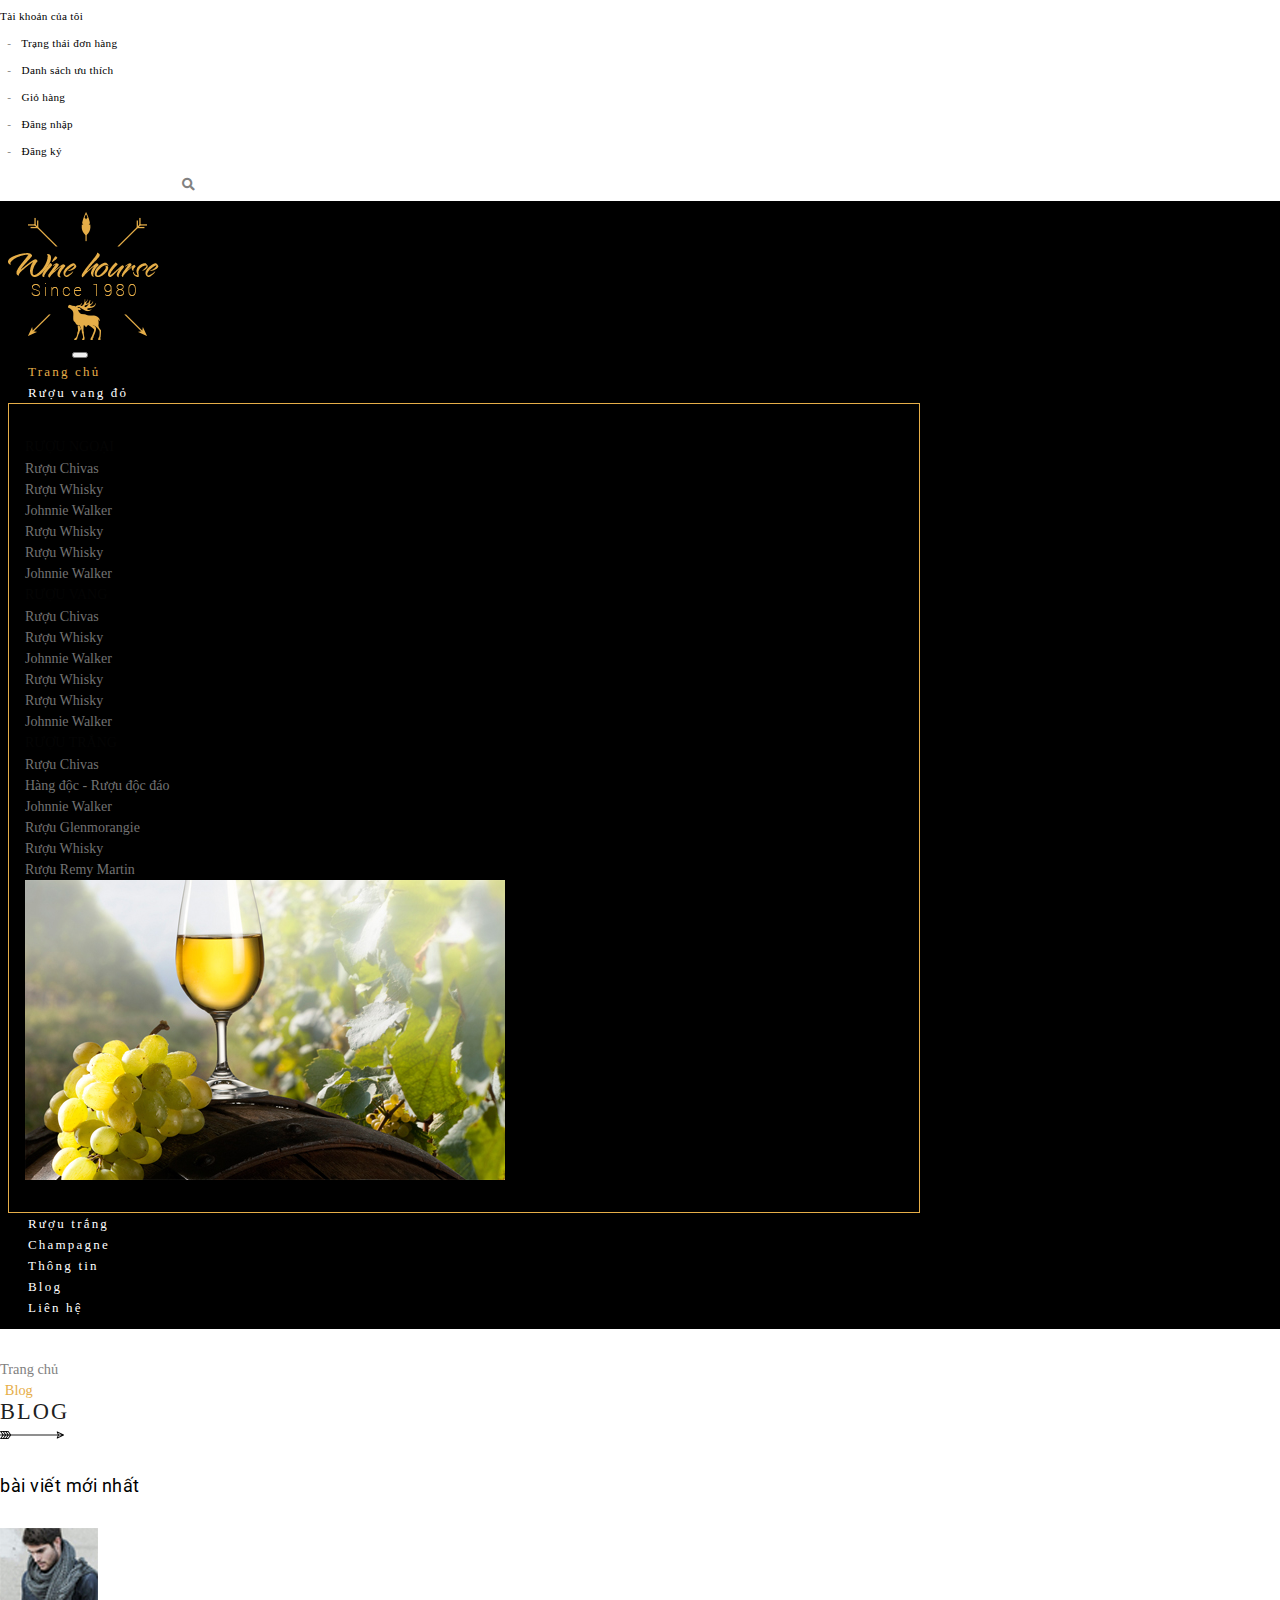
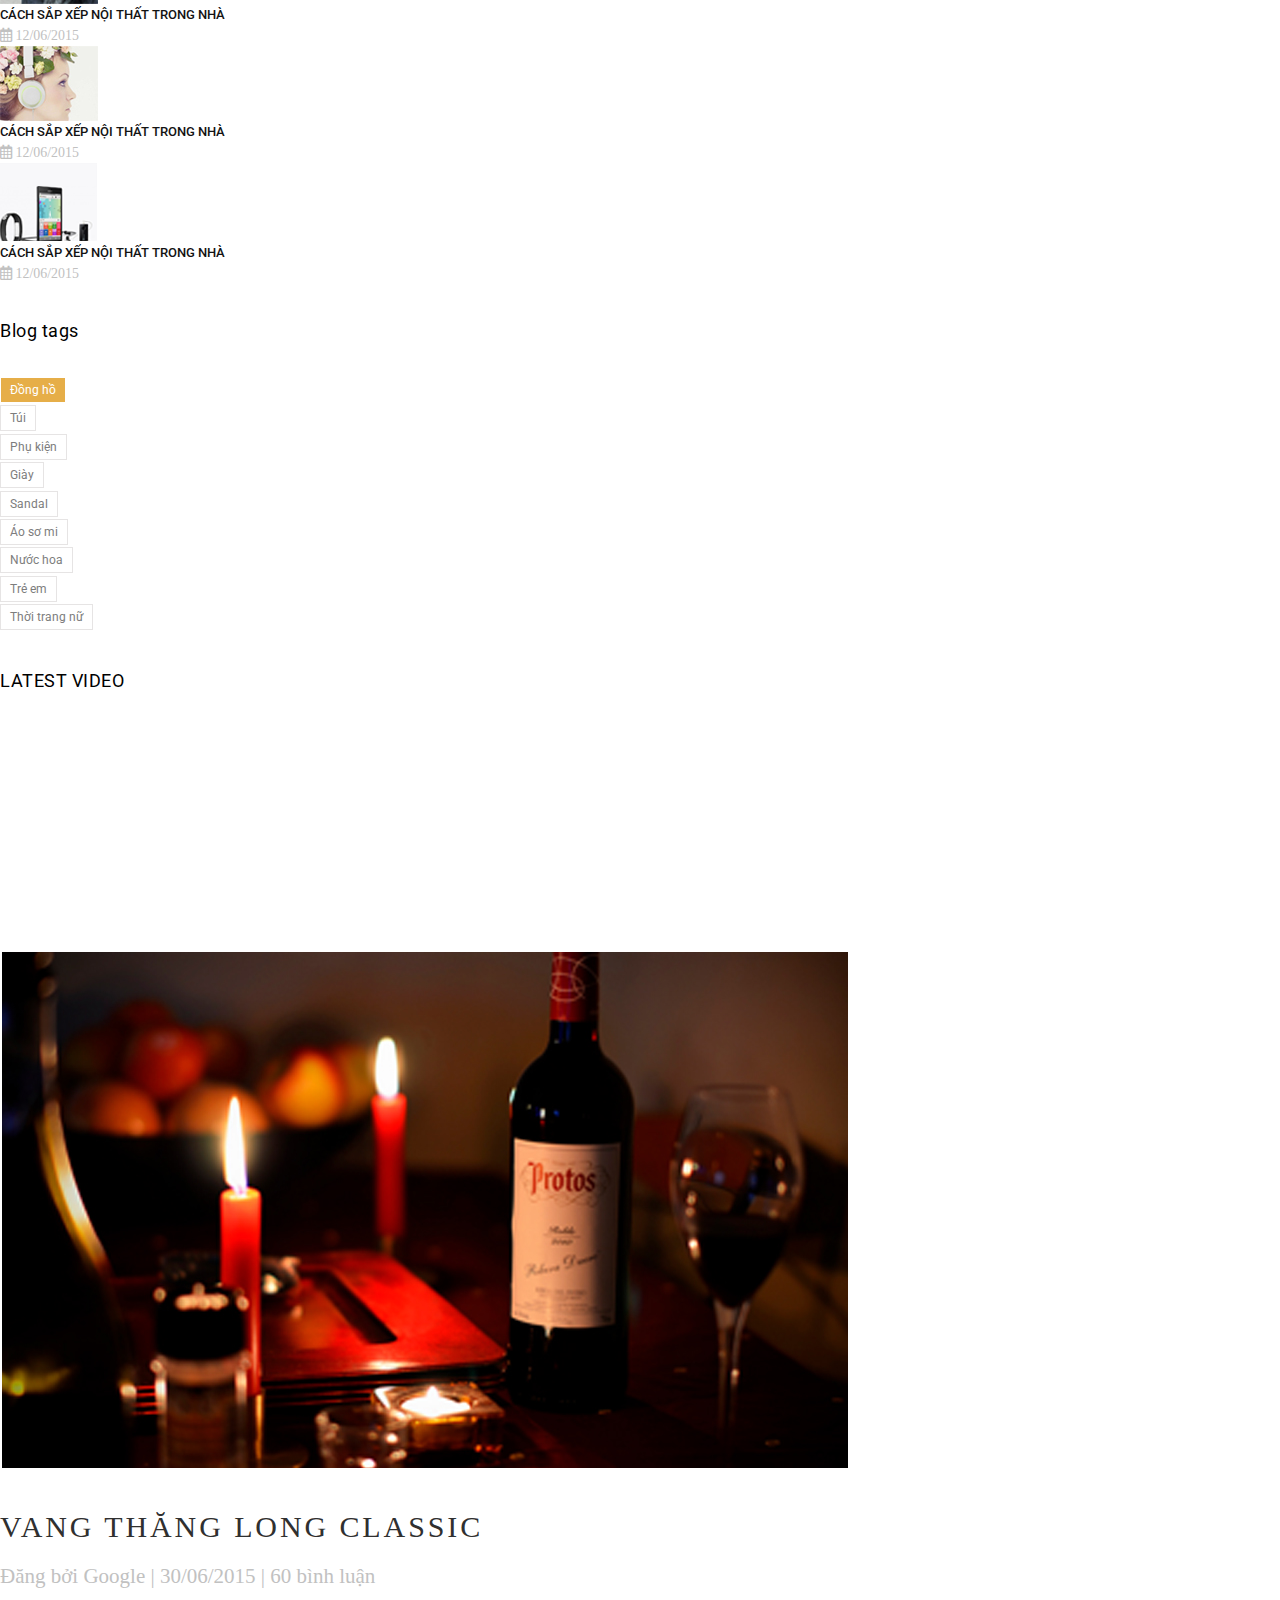
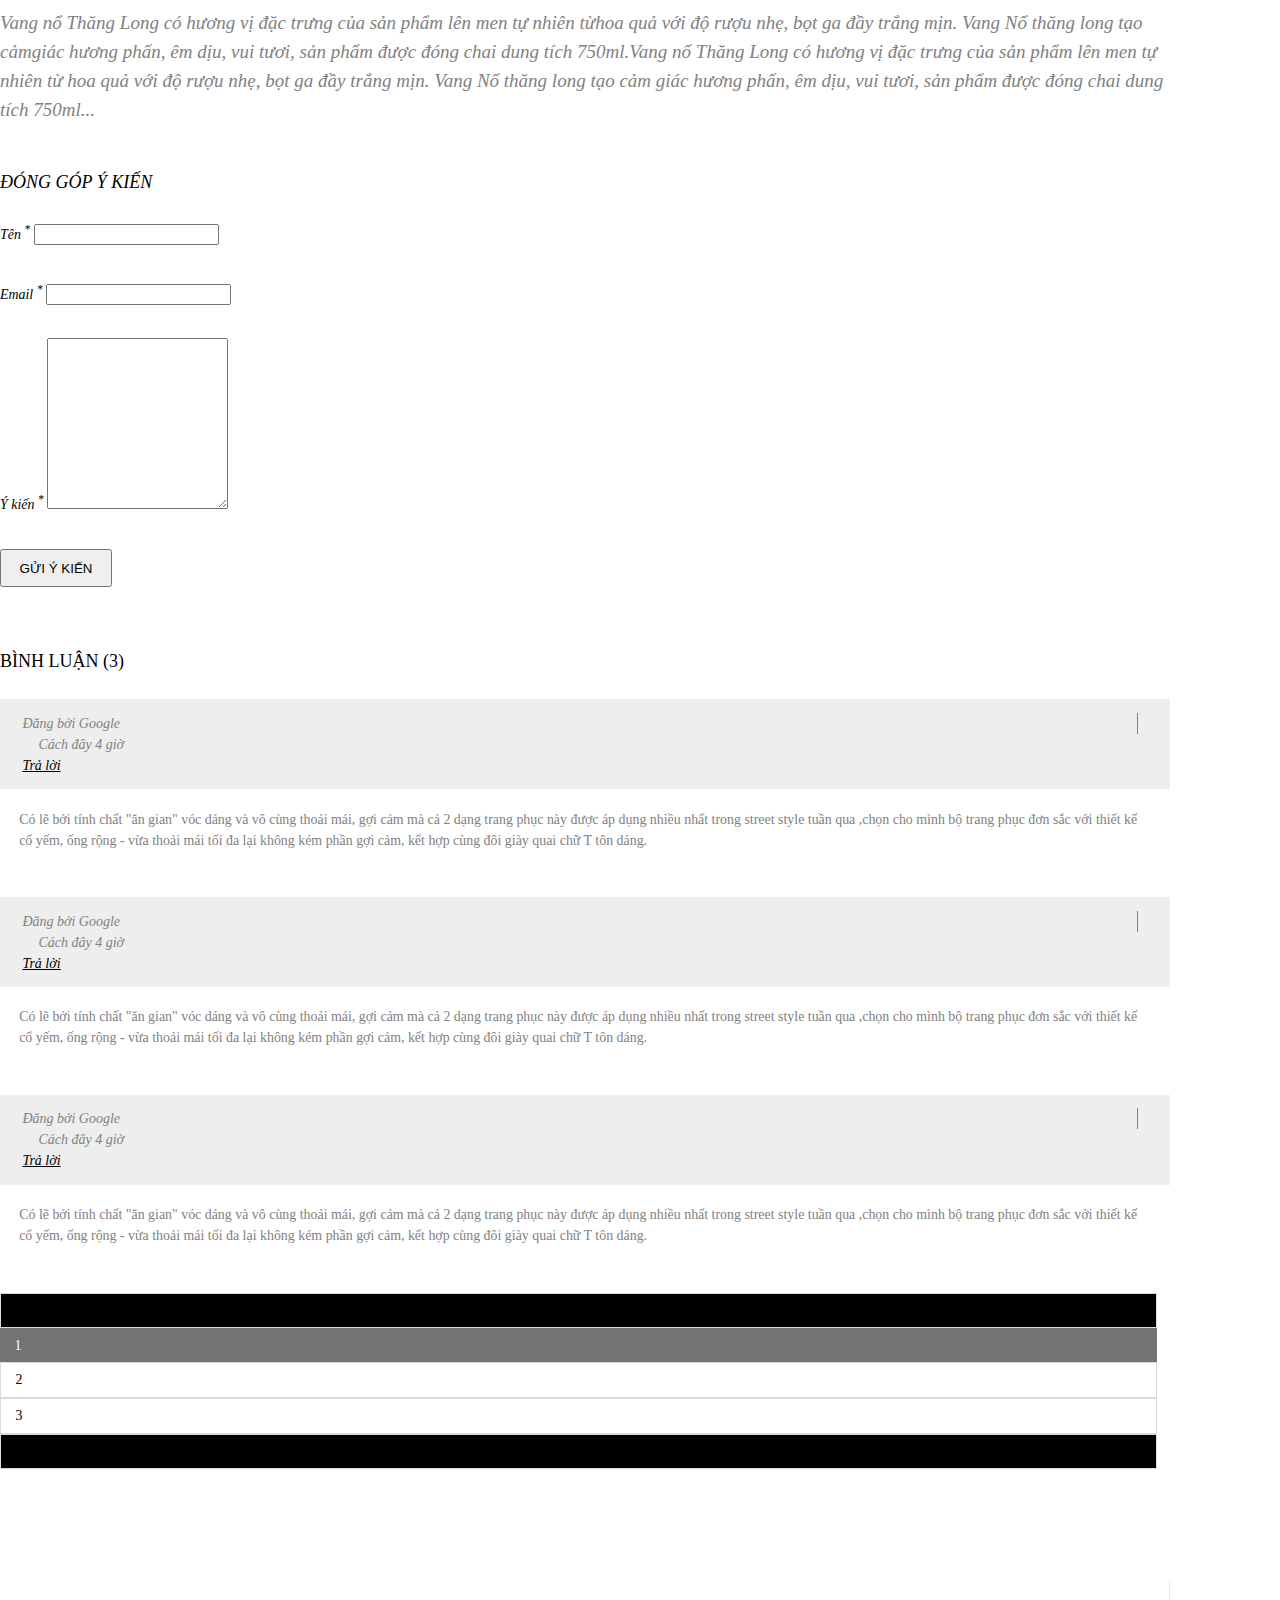
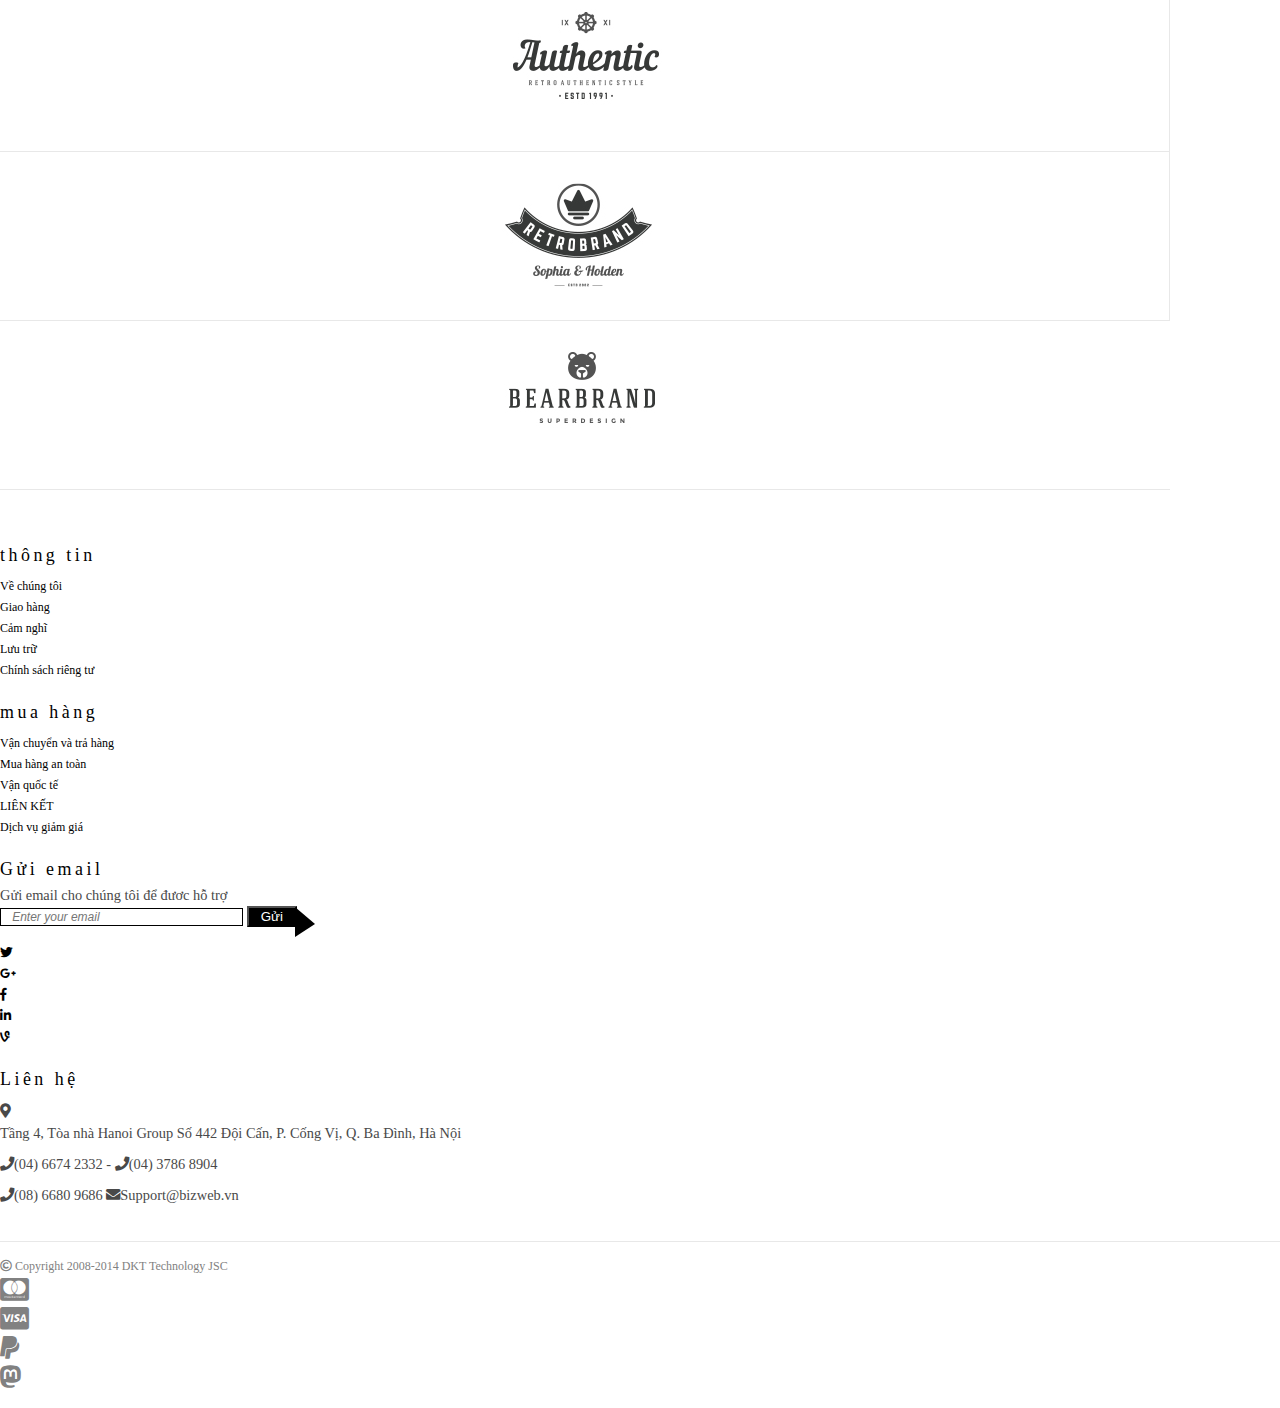
<file: blog-detail.html>
<!doctype html>
<html lang="en">

<head>
    <title>Chi tiết blog - Wine Hourse</title>
    <!-- Required meta tags -->
    <meta charset="utf-8">
    <meta name="viewport" content="width=device-width, initial-scale=1, shrink-to-fit=no">

    <link href="https://fonts.googleapis.com/css?family=Poppins:400,500,600,700" rel="stylesheet">
    <link href="https://fonts.googleapis.com/css?family=Open+Sans:400,600,700" rel="stylesheet">
    <!-- Bootstrap -->
    <link rel="stylesheet" href="https://stackpath.bootstrapcdn.com/bootstrap/4.1.3/css/bootstrap.min.css" integrity="sha384-MCw98/SFnGE8fJT3GXwEOngsV7Zt27NXFoaoApmYm81iuXoPkFOJwJ8ERdknLPMO"
        crossorigin="anonymous">
    <link rel="stylesheet" href="fonts/fontawesome/css/all.min.css">
    <!-- owlcarousel -->
    <link rel="stylesheet" href="owlcarousel/owl.carousel.css">
    <link rel="stylesheet" href="owlcarousel/owl.theme.default.css">

    <link href="https://fonts.googleapis.com/css?family=Lobster&amp;subset=vietnamese" rel="stylesheet">
    <link href="https://fonts.googleapis.com/css?family=Roboto:400,500,700" rel="stylesheet">
    <link rel="stylesheet" href="css/reset.css">
    <link rel="stylesheet" href="css/style.css">
    <link rel="shortcut icon" type="image/png" href="images/home/icon-logo.png" />
</head>

<body>
    <div id="pageContainer">
        <header>
            <!-- top-header -->
            <div id="top-header">
                <div class="container">
                    <div class="row">
                        <ul class="col-lg-6 col-md-11 list-inline top-header-left">
                            <li class="list-inline-item">
                                <a href="#">Tài khoản của tôi</a>
                            </li>
                            <li class="list-inline-item">
                                <a href="#">Trạng thái đơn hàng</a>
                            </li>
                            <li class="list-inline-item">
                                <a href="#">Danh sách ưu thích</a>
                            </li>
                            <li class="list-inline-item">
                                <a href="cart.html">Giỏ hàng</a>
                            </li>
                            <li class="list-inline-item">
                                <a href="login.html">Đăng nhập</a>
                            </li>
                            <li class="list-inline-item">
                                <a href="signup.html">Đăng ký</a>
                            </li>
                        </ul>
                        <div class="col-lg-3 col-md-1 offset-lg-3 top-header-right">
                            <div class="searchForm">
                                <div class="form-group d-flex">
                                    <input type="text" class="form-control d-lg-block d-md-none" placeholder="Tìm kiếm ở đây..">
                                    <button type="submit">
                                        <i class="fas fa-search"></i>
                                    </button>
                                </div>
                            </div>
                        </div>
                    </div>
                </div>
            </div>
            <!-- /top-header -->
            <!-- main-navbar -->
            <div id="navigation" class="bg-black">
                <div class="container">
                    <nav class="navbar navbar-expand-lg navbar-dark">
                        <!-- logo -->
                        <a class="navbar-brand" href="index.html">
                            <h1>
                                <img src="images/home/logo-main.png" alt="logo">
                            </h1>
                        </a>
                        <!-- nav -->
                        <button class="navbar-toggler d-lg-none" type="button" data-toggle="collapse" data-target="#collapsibleNavId" aria-controls="collapsibleNavId"
                            aria-expanded="false" aria-label="Toggle navigation">
                            <span class="navbar-toggler-icon"></span>
                        </button>
                        <div class="collapse navbar-collapse" id="collapsibleNavId">
                            <ul class="navbar-nav">
                                <li class="nav-item active text-uppercase">
                                    <a class="nav-link" href="index.html">Trang chủ</a>
                                </li>
                                <li class="nav-item dropdown">
                                    <a class="nav-link text-uppercase" href="#" id="navbarDropdown" role="button" data-toggle="dropdown" aria-haspopup="true"
                                        aria-expanded="false">Rượu vang đỏ</a>

                                    <div class="dropdown-menu" aria-labelledby="navbarDropdown">
                                        <div class="container">
                                            <div class="row">
                                                <div class="col-md-2">
                                                    <span class="dropdown-menu-title">Rượu ngoại</span>
                                                    <ul class="nav flex-column">
                                                        <li class="nav-item">
                                                            <a class="nav-link" href="#">Rượu Chivas</a>
                                                        </li>
                                                        <li class="nav-item">
                                                            <a class="nav-link" href="#">Rượu Whisky </a>
                                                        </li>
                                                        <li class="nav-item">
                                                            <a class="nav-link" href="#">Johnnie Walker</a>
                                                        </li>
                                                        <li class="nav-item">
                                                            <a class="nav-link" href="#">Rượu Whisky </a>
                                                        </li>
                                                        <li class="nav-item">
                                                            <a class="nav-link" href="#">Rượu Whisky </a>
                                                        </li>
                                                        <li class="nav-item">
                                                            <a class="nav-link" href="#">Johnnie Walker</a>
                                                        </li>

                                                    </ul>
                                                </div>

                                                <div class="col-md-2">
                                                    <span class="dropdown-menu-title">Rượu vang</span>
                                                    <ul class="nav flex-column">
                                                        <li class="nav-item">
                                                            <a class="nav-link" href="#">Rượu Chivas</a>
                                                        </li>
                                                        <li class="nav-item">
                                                            <a class="nav-link" href="#">Rượu Whisky </a>
                                                        </li>
                                                        <li class="nav-item">
                                                            <a class="nav-link" href="#">Johnnie Walker</a>
                                                        </li>
                                                        <li class="nav-item">
                                                            <a class="nav-link" href="#">Rượu Whisky </a>
                                                        </li>
                                                        <li class="nav-item">
                                                            <a class="nav-link" href="#">Rượu Whisky </a>
                                                        </li>
                                                        <li class="nav-item">
                                                            <a class="nav-link" href="#">Johnnie Walker</a>
                                                        </li>

                                                    </ul>
                                                </div>

                                                <div class="col-md-3">
                                                    <span class="dropdown-menu-title">Rượu trắng</span>
                                                    <ul class="nav flex-column">
                                                        <li class="nav-item">
                                                            <a class="nav-link" href="#">Rượu Chivas</a>
                                                        </li>
                                                        <li class="nav-item">
                                                            <a class="nav-link" href="#">Hàng độc - Rượu độc đáo</a>
                                                        </li>
                                                        <li class="nav-item">
                                                            <a class="nav-link" href="#">Johnnie Walker</a>
                                                        </li>
                                                        <li class="nav-item">
                                                            <a class="nav-link" href="#">Rượu Glenmorangie </a>
                                                        </li>
                                                        <li class="nav-item">
                                                            <a class="nav-link" href="#">Rượu Whisky </a>
                                                        </li>
                                                        <li class="nav-item">
                                                            <a class="nav-link" href="#">Rượu Remy Martin</a>
                                                        </li>
                                                    </ul>
                                                </div>
                                                <!-- /.col-md-4  -->
                                                <div class="col-md-5">
                                                    <a href="">
                                                        <img src="images/home/static-block-6.jpg" alt="" class="img-fluid">
                                                    </a>
                                                </div>
                                                <!-- /.col-md-4  -->
                                            </div>
                                        </div>
                                        <!--  /.container  -->
                                    </div>
                                </li>
                                <li class="nav-item text-uppercase">
                                    <a class="nav-link" href="category-list.html">Rượu trắng</a>
                                </li>
                                <li class="nav-item text-uppercase">
                                    <a class="nav-link" href="#">Champagne</a>
                                </li>
                                <li class="nav-item text-uppercase">
                                    <a class="nav-link" href="#">Thông tin</a>
                                </li>
                                <li class="nav-item text-uppercase">
                                    <a class="nav-link" href="blog.html">Blog</a>
                                </li>
                                <li class="nav-item text-uppercase">
                                    <a class="nav-link" href="contact.html">Liên hệ</a>
                                </li>
                            </ul>
                        </div>
                    </nav>
                </div>
            </div>
            <!-- /main-navbar -->
        </header>

        <div id="main-content">
            <div class="container">
                <!-- Breadcrumb Starts -->
                <ul class="breadcrumb">
                    <li class="breadcrumb-item">
                        <a href="index.html">Trang chủ</a>
                    </li>

                    <li class="breadcrumb-item active">Blog</li>
                </ul>
                <!-- Breadcrumb Ends -->

                <!-- detail-blog -->
                <section id="detail-blog" class="section">

                    <div class="row">
                        <div class="col-lg-12 section-sub-title">
                            <h2>Blog</h2>
                            <img src="images/home/titleleft-dark.png" alt="title">
                        </div>
                        <div class="col-lg-3 col-md-4 ">
                            <div class="sidebar-widget">
                                <div class="widget-head">
                                    <h3 class="text-uppercase widget-title widget-title-blog">bài viết mới nhất</h3>
                                </div>
                                <ul class="list-unstyled">
                                    <li class="media">
                                        <img class="mr-3" src="images/home/blog-detail-1.jpg" alt="blog detail image">
                                        <div class="media-body">
                                            <a href="#">
                                                <h5 class="mt-0 mb-1 media-title">Cách sắp xếp nội thất trong nhà</h5>
                                            </a>
                                            <div class="calendar">
                                                <i class="far fa-calendar-alt"></i>
                                                <span>12/06/2015</span>
                                            </div>
                                        </div>
                                    </li>
                                    <li class="media my-4">
                                        <img class="mr-3" src="images/home/blog-detail-2.jpg" alt="blog detail image">
                                        <div class="media-body">
                                            <a href="#">
                                                <h5 class="mt-0 mb-1 media-title">Cách sắp xếp nội thất trong nhà</h5>
                                            </a>
                                            <div class="calendar">
                                                <i class="far fa-calendar-alt"></i>
                                                <span>12/06/2015</span>
                                            </div>
                                        </div>
                                    </li>
                                    <li class="media">
                                        <img class="mr-3" src="images/home/blog-detail-3.png" alt="blog detail image">
                                        <div class="media-body">
                                            <a href="#">
                                                <h5 class="mt-0 mb-1 media-title">Cách sắp xếp nội thất trong nhà</h5>
                                            </a>
                                            <div class="calendar">
                                                <i class="far fa-calendar-alt"></i>
                                                <span>12/06/2015</span>
                                            </div>
                                        </div>
                                    </li>
                                </ul>
                            </div>

                            <div class="sidebar-widget">
                                <div class="widget-head">
                                    <h3 class="text-uppercase widget-title widget-title-blog">Blog tags</h3>
                                </div>

                                <ul class="widget-tag blog-tag list-inline">
                                    <li class="list-inline-item active">
                                        <a href="#">Đồng hồ</a>
                                    </li>
                                    <li class="list-inline-item">
                                        <a href="#">Túi</a>
                                    </li>
                                    <li class="list-inline-item">
                                        <a href="#">Phụ kiện</a>
                                    </li>
                                    <li class="list-inline-item">
                                        <a href="#">Giày</a>
                                    </li>
                                    <li class="list-inline-item">
                                        <a href="#">Sandal</a>
                                    </li>
                                    <li class="list-inline-item">
                                        <a href="#">Áo sơ mi</a>
                                    </li>
                                    <li class="list-inline-item">
                                        <a href="#">Nước hoa</a>
                                    </li>
                                    <li class="list-inline-item">
                                        <a href="#">Trẻ em</a>
                                    </li>
                                    <li class="list-inline-item">
                                        <a href="#">Thời trang nữ</a>
                                    </li>
                                </ul>
                            </div>
                            <div class="sidebar-widget">
                                <div class="widget-head">
                                    <h3 class="text-uppercase widget-title widget-title-blog">LATEST VIDEO</h3>
                                </div>
                                <div class="widget-video">
                                    <iframe src="https://www.youtube.com/embed/DVWVdewj7cM" frameborder="0" allow="accelerometer; autoplay; encrypted-media; gyroscope; picture-in-picture"
                                        allowfullscreen></iframe>
                                </div>

                            </div>
                        </div>

                        <div class="col-lg-9 col-md-8">
                            <div class="article">
                                <img src="images/home/blog-detail-4.jpg" class="img-fluid" alt="blog">
                                <h3 class="article-title">vang thăng long classic</h3>
                                <p class="article-des">Đăng bởi Google |
                                    <span class="date">30/06/2015 | </span>
                                    <span class="comment">
                                        <span>60</span> bình luận</span>
                                </p>
                                <p class="article-content">
                                    Vang nổ Thăng Long có hương vị đặc trưng của sản phẩm lên men tự nhiên từhoa quả với độ rượu nhẹ, bọt ga đầy trắng mịn. Vang
                                    Nổ thăng long tạo cảmgiác hương phấn, êm dịu, vui tươi, sản phẩm được đóng chai dung
                                    tích 750ml.Vang nổ Thăng Long có hương vị đặc trưng của sản phẩm lên men tự nhiên từ
                                    hoa quả với độ rượu nhẹ, bọt ga đầy trắng mịn. Vang Nổ thăng long tạo cảm giác hương
                                    phấn, êm dịu, vui tươi, sản phẩm được đóng chai dung tích 750ml...
                                </p>
                            </div>

                            <div class="comment">
                                <div class="comment-box">
                                    <h5 class="comment-heading">Đóng góp ý kiến</h5>
                                    <form class="comment-box-form">

                                        <div class="form-group row comment-box-item">
                                            <label for="name" class="comment-box-label col-md-2">Tên
                                                <sup class="text-danger">*</sup>
                                            </label>
                                            <input type="text" class="form-control comment-box-input col-md-10" id="name">
                                        </div>
                                        <div class="form-group row comment-box-item">
                                            <label for="email" class="comment-box-label col-md-2">Email
                                                <sup class="text-danger">*</sup>
                                            </label>
                                            <input type="password" class="form-control comment-box-input col-md-10" id="email">
                                        </div>
                                        <div class="form-group row comment-box-item">
                                            <label for="comment" class="comment-box-label col-md-2">Ý kiến
                                                <sup class="text-danger">*</sup>
                                            </label>
                                            <textarea class="form-control comment-box-input col-md-10" id="comment" rows="11"></textarea>
                                        </div>
                                        <div class="form-group row">
                                            <div class="offset-lg-2">
                                                <button type="submit" class="btn comment-box-btn">Gửi ý kiến</button>
                                            </div>
                                        </div>
                                    </form>
                                </div>

                                <div class="comment-dialog">
                                    <h5 class="comment-heading">Bình luận
                                        <span>(3)</span>
                                    </h5>
                                    <div class="media">
                                        <div class="media-body">
                                            <div class="d-flex justify-content-between media-body-top">
                                                <div class="d-flex">
                                                    <h5 class="media-heading">Đăng bởi Google</h5>
                                                    <span class="time">Cách đây 4 giờ</span>
                                                </div>

                                                <a href="#" class="media-link">Trả lời</a>
                                            </div>

                                            <p class="paragraph-text">Có lẽ bởi tính chất "ăn gian" vóc dáng và vô cùng thoải mái, gợi cảm mà cả 2
                                                dạng trang phục này được áp dụng nhiều nhất trong street style tuần qua ,chọn
                                                cho mình bộ trang phục đơn sắc với thiết kế cổ yếm, ống rộng - vừa thoải
                                                mái tối đa lại không kém phần gợi cảm, kết hợp cùng đôi giày quai chữ T tôn
                                                dáng. </p>
                                        </div>
                                    </div>
                                    <div class="media">
                                        <div class="media-body">
                                            <div class="d-flex justify-content-between media-body-top">
                                                <div class="d-flex">
                                                    <h5 class="media-heading">Đăng bởi Google</h5>
                                                    <span class="time">Cách đây 4 giờ</span>
                                                </div>

                                                <a href="#" class="media-link">Trả lời</a>
                                            </div>

                                            <p class="paragraph-text">Có lẽ bởi tính chất "ăn gian" vóc dáng và vô cùng thoải mái, gợi cảm mà cả 2
                                                dạng trang phục này được áp dụng nhiều nhất trong street style tuần qua ,chọn
                                                cho mình bộ trang phục đơn sắc với thiết kế cổ yếm, ống rộng - vừa thoải
                                                mái tối đa lại không kém phần gợi cảm, kết hợp cùng đôi giày quai chữ T tôn
                                                dáng. </p>
                                        </div>
                                    </div>
                                    <div class="media">
                                        <div class="media-body">
                                            <div class="d-flex justify-content-between media-body-top">
                                                <div class="d-flex">
                                                    <h5 class="media-heading">Đăng bởi Google</h5>
                                                    <span class="time">Cách đây 4 giờ</span>
                                                </div>

                                                <a href="#" class="media-link">Trả lời</a>
                                            </div>

                                            <p class="paragraph-text">Có lẽ bởi tính chất "ăn gian" vóc dáng và vô cùng thoải mái, gợi cảm mà cả 2
                                                dạng trang phục này được áp dụng nhiều nhất trong street style tuần qua ,chọn
                                                cho mình bộ trang phục đơn sắc với thiết kế cổ yếm, ống rộng - vừa thoải
                                                mái tối đa lại không kém phần gợi cảm, kết hợp cùng đôi giày quai chữ T tôn
                                                dáng. </p>
                                        </div>
                                    </div>
                                    <ul class="d-flex justify-content-end comment-dialog-pagination">
                                        <li class="comment-dialog-pagination-item bg-black">
                                            <a href="#" class="comment-dialog-pagination-link text-white">
                                                <i class="fas fa-angle-left"></i>
                                            </a>
                                        </li>
                                        <li class="comment-dialog-pagination-item pagination-active">
                                            <a href="#" class="comment-dialog-pagination-link">1</a>
                                        </li>
                                        <li class="comment-dialog-pagination-item">
                                            <a href="#" class="comment-dialog-pagination-link">2</a>
                                        </li>
                                        <li class="comment-dialog-pagination-item">
                                            <a href="#" class="comment-dialog-pagination-link">3</a>
                                        </li>
                                        <li class="comment-dialog-pagination-item bg-black">
                                            <a href="#" class="comment-dialog-pagination-link text-white">
                                                <i class="fas fa-angle-right"></i>
                                            </a>
                                        </li>
                                    </ul>
                                </div>
                            </div>
                        </div>
                    </div>
                </section>
            </div>
        </div>

        <!-- client-logo -->
        <section id="client-logo">
            <div class="container">
                <div class="row mx-auto">
                    <div class="col-md-4 col-6 my-auto logo-item">
                        <img src="images/home/client-logo-1.jpg" alt="client logo">
                    </div>

                    <div class="col-md-4 col-6 my-auto logo-item">
                        <img src="images/home/client-logo-2.jpg" alt="client logo">
                    </div>
                    <div class="col-md-4 col-6 my-auto logo-item">
                        <img src="images/home/client-logo-3.jpg" alt="client logo">
                    </div>

                </div>
            </div>
        </section>

        <footer>
            <div class="container">
                <div class="row">
                    <div class="col-lg-2 col-6 footer-widget ">
                        <h3 class="footer-title text-uppercase">thông tin</h3>
                        <ul class="text-uppercase widget-list ">
                            <li>
                                <a href="">Về chúng tôi</a>
                            </li>
                            <li>
                                <a href="">Giao hàng</a>
                            </li>
                            <li>
                                <a href="">Cảm nghĩ</a>
                            </li>
                            <li>
                                <a href="">Lưu trữ</a>
                            </li>
                            <li>
                                <a href="">Chính sách riêng tư</a>
                            </li>
                        </ul>
                    </div>
                    <div class="col-lg-2 col-6 footer-widget">
                        <h3 class="footer-title text-uppercase">mua hàng</h3>
                        <ul class="text-uppercase widget-list">
                            <li>
                                <a href="">Vận chuyển và trả hàng</a>
                            </li>
                            <li>
                                <a href="">Mua hàng an toàn</a>
                            </li>
                            <li>
                                <a href="">Vận quốc tế</a>
                            </li>
                            <li>
                                <a href="">LIÊN KẾT</a>
                            </li>
                            <li>
                                <a href="">Dịch vụ giảm giá</a>
                            </li>
                        </ul>
                    </div>
                    <div class="col-lg-4 col-md-6 col-12 footer-widget text-center text-md-left">
                        <h3 class="footer-title text-uppercase">Gửi email</h3>
                        <p class="pt-2 pb-3">Gửi email cho chúng tôi để đươc hỗ trợ</p>
                        <div class="form-group d-flex">
                            <input type="text" class="form-control form-control-sm" placeholder="Enter your email">
                            <button type="button" class="btn btn-sm text-uppercase">Gửi</button>
                        </div>
                        <ul class="list-inline footer-social">
                            <li class="list-inline-item">
                                <a href="">
                                    <i class="fab fa-twitter"></i>
                                </a>
                            </li>
                            <li class="list-inline-item">
                                <a href="">
                                    <i class="fab fa-google-plus-g"></i>
                                </a>
                            </li>
                            <li class="list-inline-item">
                                <a href="">
                                    <i class="fab fa-facebook-f"></i>
                                </a>
                            </li>
                            <li class="list-inline-item">
                                <a href="">
                                    <i class="fab fa-linkedin-in"></i>
                                </a>
                            </li>
                            <li class="list-inline-item">
                                <a href="">
                                    <i class="fab fa-vine"></i>
                                </a>
                            </li>
                        </ul>
                    </div>
                    <div class="col-lg-4 col-md-6 col-12 footer-widget text-center text-md-left">
                        <h3 class="footer-title text-uppercase">Liên hệ</h3>

                        <ul class="list-unstyled">
                            <li class="d-flex lineHeight">
                                <i class="fas fa-map-marker-alt mr-1"></i>
                                <p> Tầng 4, Tòa nhà Hanoi Group Số 442 Đội Cấn, P. Cống Vị, Q. Ba Đình, Hà Nội</p>
                            </li>
                            <li class="d-flex">
                                <i class="fas fa-phone mr-1"></i>(04) 6674 2332 -
                                <span>
                                    <i class="fas fa-phone mx-1"></i>(04) 3786 8904</span>
                            </li>
                            <li class="d-flex">
                                <i class="fas fa-phone mr-1"></i>(08) 6680 9686
                                <span>
                                    <i class="fas fa-envelope mr-1 ml-2"></i>Support@bizweb.vn</span>
                            </li>
                        </ul>
                    </div>
                </div>
            </div>
        </footer>

        <!-- copy-right -->
        <div id="copy-right">
            <div class="container">
                <div class="row">
                    <div class="col-lg-8">
                        <p>
                            <i class="far fa-copyright"></i>
                            Copyright 2008-2014 DKT Technology JSC
                        </p>
                    </div>

                    <ul class="col-lg-4 list-inline">
                        <li class="list-inline-item">
                            <a href="">
                                <i class="fab fa-cc-mastercard"></i>
                            </a>
                        </li>
                        <li class="list-inline-item">
                            <a href="">
                                <i class="fab fa-cc-visa"></i>
                            </a>
                        </li>
                        <li class="list-inline-item">
                            <a href="">
                                <i class="fab fa-paypal"></i>
                            </a>
                        </li>
                        <li class="list-inline-item">
                            <a href="">
                                <i class="fab fa-mastodon"></i>
                            </a>
                        </li>
                    </ul>
                </div>
            </div>
        </div>
    </div>


    <!-- Optional JavaScript -->
    <!-- jQuery first, then Popper.js, then Bootstrap JS -->
    <script src="https://code.jquery.com/jquery-3.3.1.slim.min.js" integrity="sha384-q8i/X+965DzO0rT7abK41JStQIAqVgRVzpbzo5smXKp4YfRvH+8abtTE1Pi6jizo"
        crossorigin="anonymous"></script>
    <script src="https://cdnjs.cloudflare.com/ajax/libs/popper.js/1.14.3/umd/popper.min.js" integrity="sha384-ZMP7rVo3mIykV+2+9J3UJ46jBk0WLaUAdn689aCwoqbBJiSnjAK/l8WvCWPIPm49"
        crossorigin="anonymous"></script>
    <script src="https://stackpath.bootstrapcdn.com/bootstrap/4.1.3/js/bootstrap.min.js" integrity="sha384-ChfqqxuZUCnJSK3+MXmPNIyE6ZbWh2IMqE241rYiqJxyMiZ6OW/JmZQ5stwEULTy"
        crossorigin="anonymous"></script>
    <script src="owlcarousel/owl.carousel.js"></script>
    <script src="js/style.js"></script>
</body>

</html>
</file>
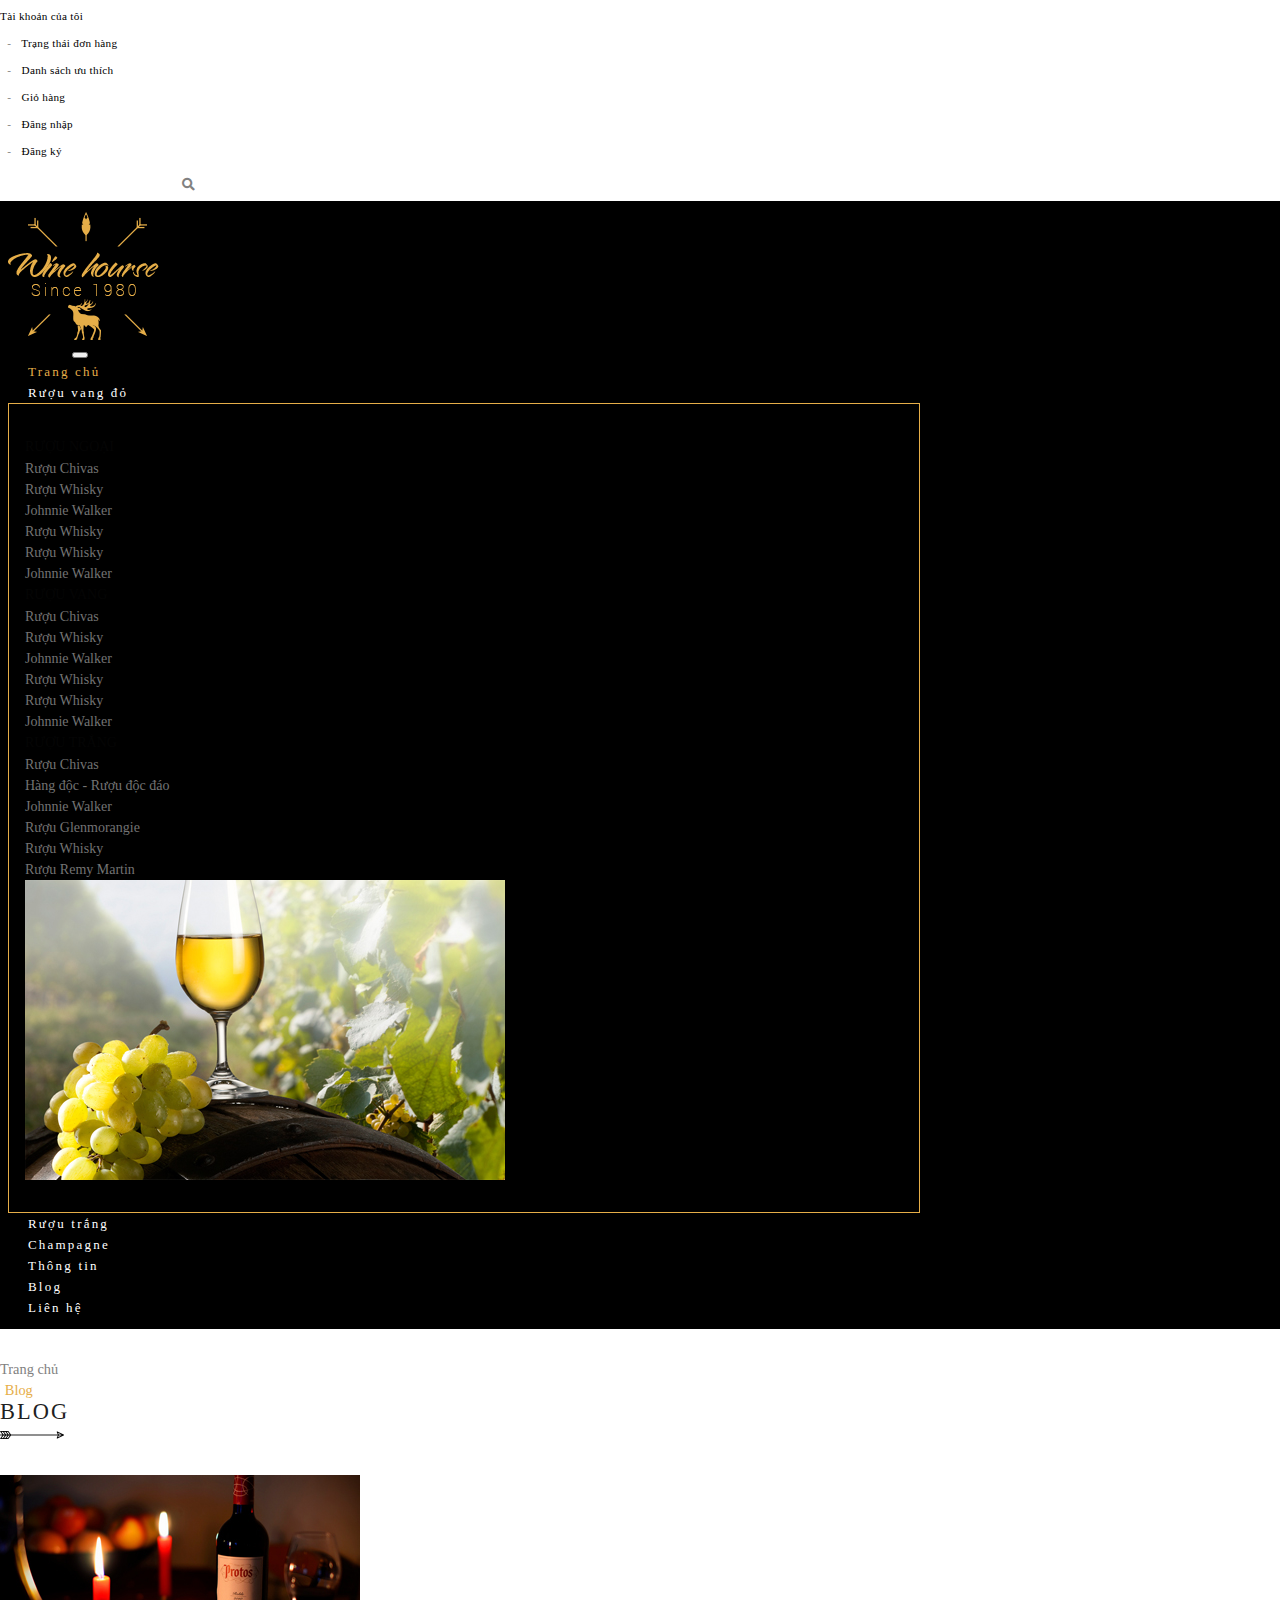
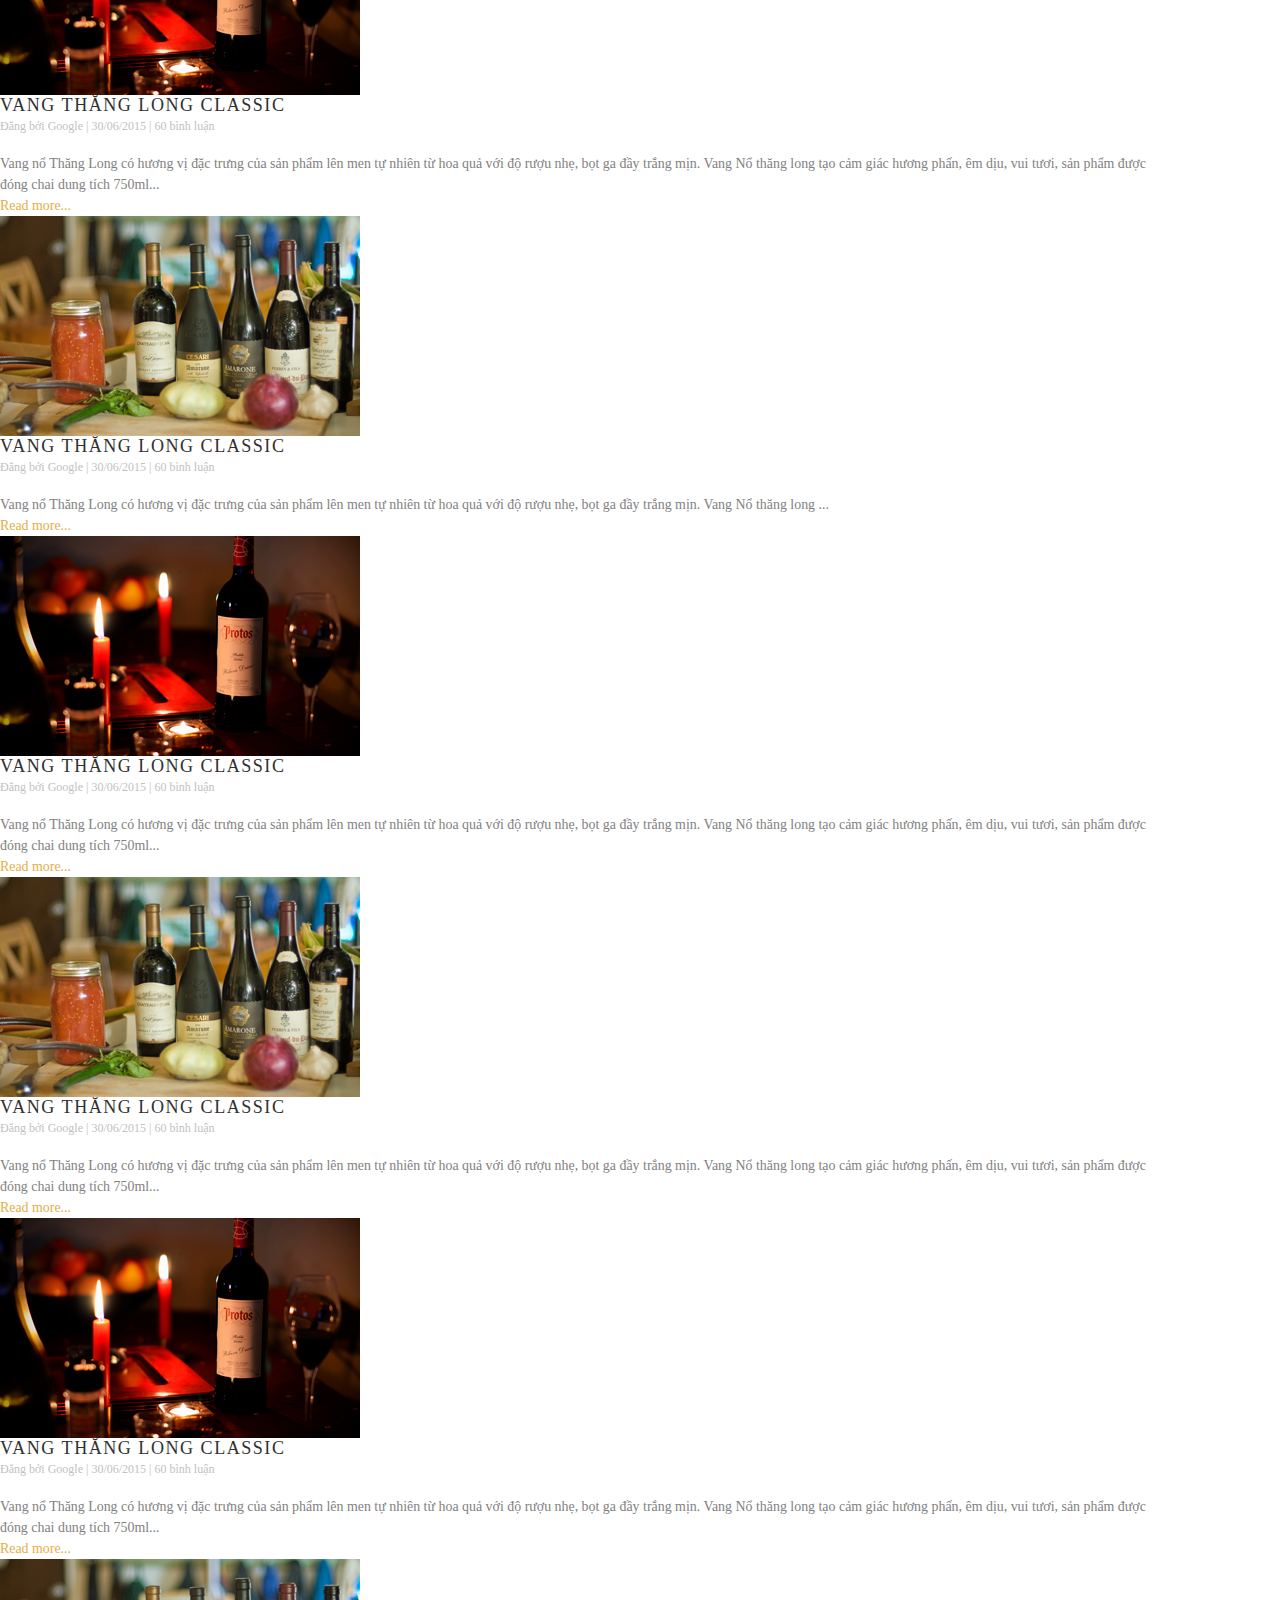
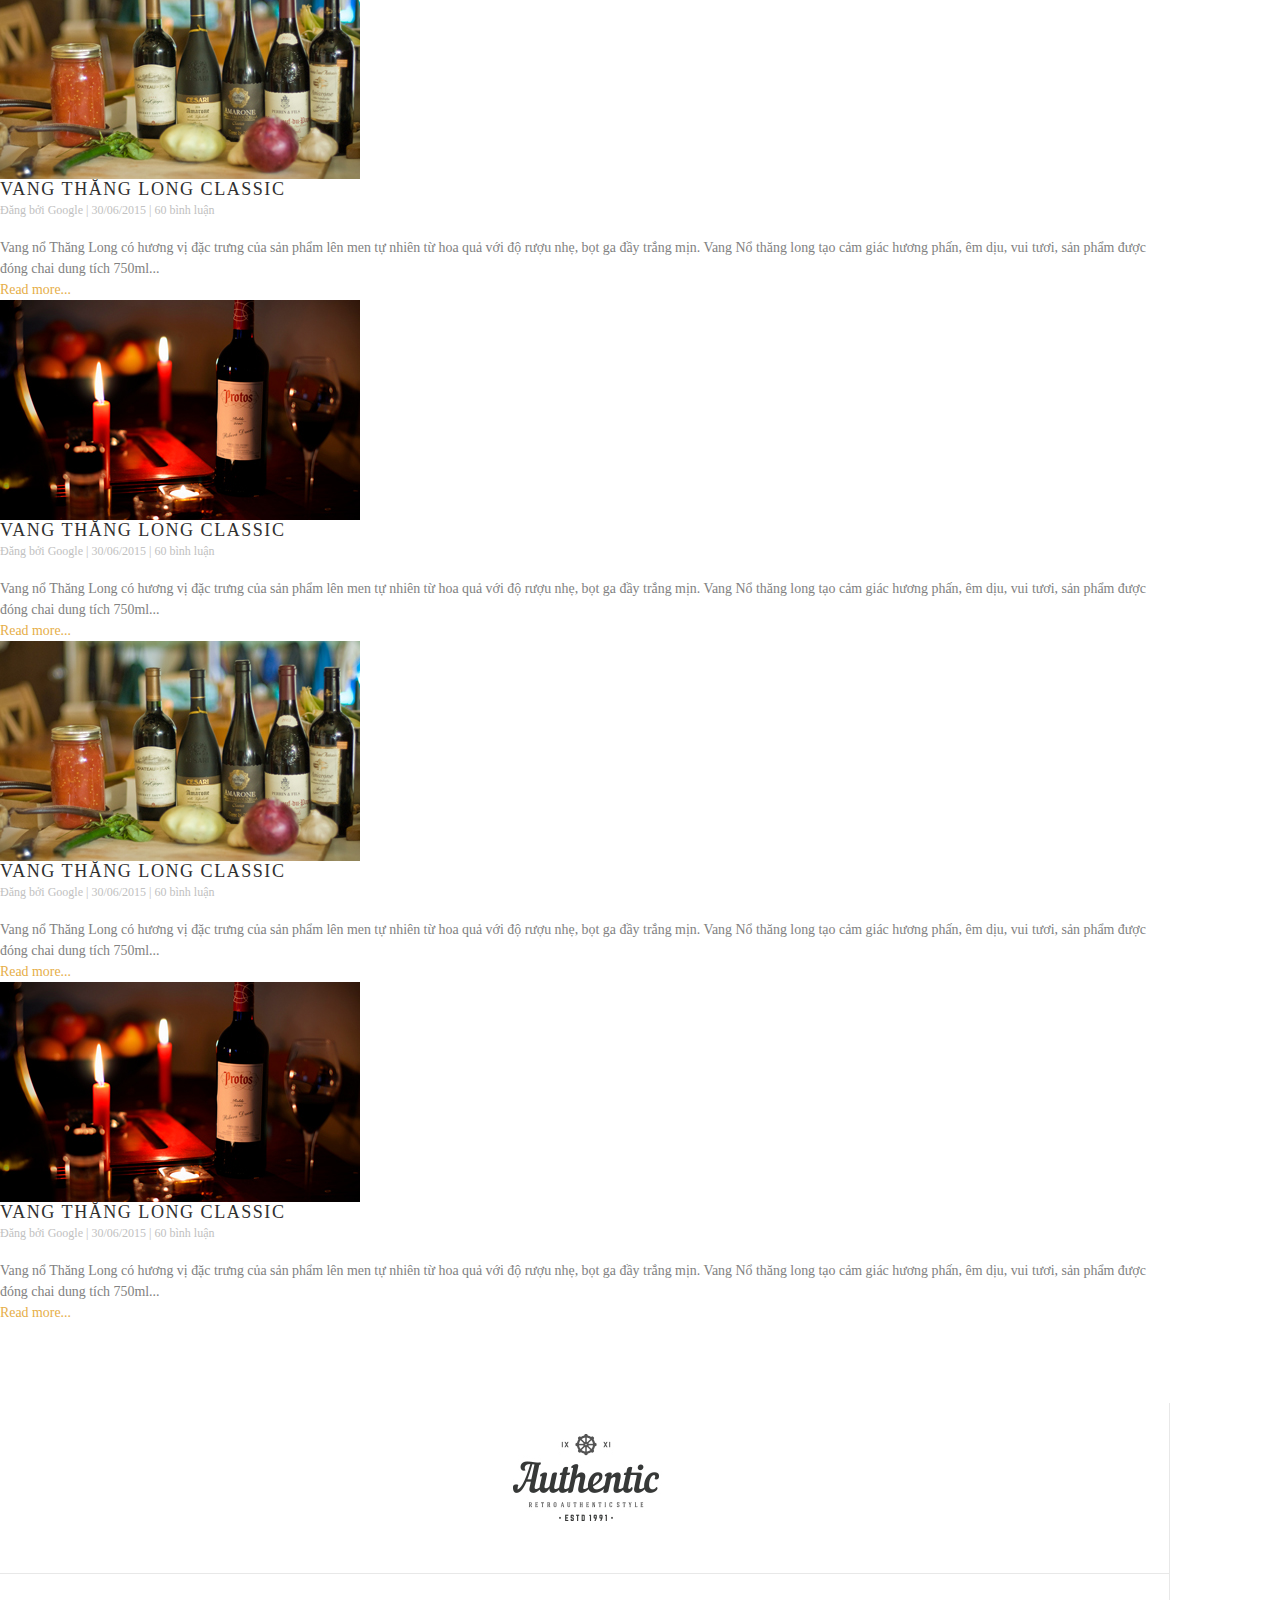
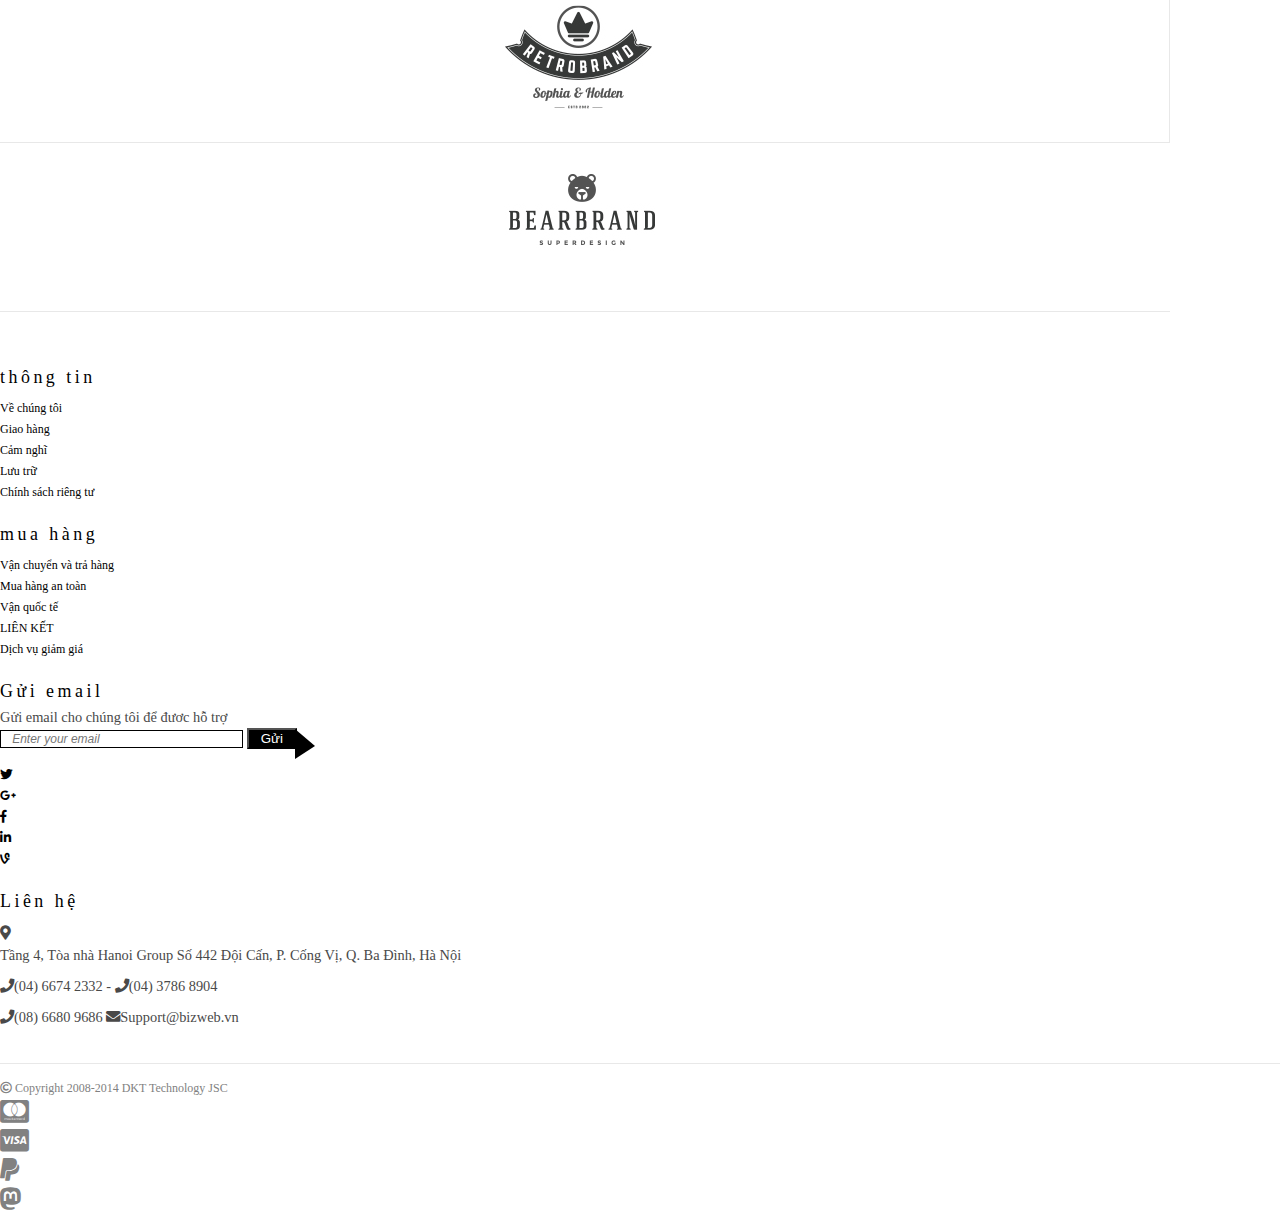
<file: blog.html>
<!doctype html>
<html lang="en">

<head>
    <title>Blog - Wine Hourse</title>
    <!-- Required meta tags -->
    <meta charset="utf-8">
    <meta name="viewport" content="width=device-width, initial-scale=1, shrink-to-fit=no">

    <link href="https://fonts.googleapis.com/css?family=Poppins:400,500,600,700" rel="stylesheet">
    <link href="https://fonts.googleapis.com/css?family=Open+Sans:400,600,700" rel="stylesheet">
    <!-- Bootstrap -->
    <link rel="stylesheet" href="https://stackpath.bootstrapcdn.com/bootstrap/4.1.3/css/bootstrap.min.css" integrity="sha384-MCw98/SFnGE8fJT3GXwEOngsV7Zt27NXFoaoApmYm81iuXoPkFOJwJ8ERdknLPMO"
        crossorigin="anonymous">
    <link rel="stylesheet" href="fonts/fontawesome/css/all.min.css">
    <!-- owlcarousel -->
    <link rel="stylesheet" href="owlcarousel/owl.carousel.css">
    <link rel="stylesheet" href="owlcarousel/owl.theme.default.css">

    <link href="https://fonts.googleapis.com/css?family=Dancing+Script:400,700&amp;subset=vietnamese" rel="stylesheet">
    <link href="https://fonts.googleapis.com/css?family=Lobster&amp;subset=vietnamese" rel="stylesheet">
    <link href="https://fonts.googleapis.com/css?family=Lora" rel="stylesheet">
    <link href="https://fonts.googleapis.com/css?family=Rubik" rel="stylesheet">

    <link rel="stylesheet" href="css/reset.css">
    <link rel="stylesheet" href="css/style.css">
</head>

<body>
    <div id="pageContainer">
        <header>
            <!-- top-header -->
            <div id="top-header">
                <div class="container">
                    <div class="row">
                        <ul class="col-lg-6 col-md-11 list-inline top-header-left">
                            <li class="list-inline-item">
                                <a href="#">Tài khoản của tôi</a>
                            </li>
                            <li class="list-inline-item">
                                <a href="#">Trạng thái đơn hàng</a>
                            </li>
                            <li class="list-inline-item">
                                <a href="#">Danh sách ưu thích</a>
                            </li>
                            <li class="list-inline-item">
                                <a href="cart.html">Giỏ hàng</a>
                            </li>
                            <li class="list-inline-item">
                                <a href="login.html">Đăng nhập</a>
                            </li>
                            <li class="list-inline-item">
                                <a href="signup.html">Đăng ký</a>
                            </li>
                        </ul>
                        <div class="col-lg-3 col-md-1 offset-lg-3 top-header-right">
                            <div class="searchForm">
                                <div class="form-group d-flex">
                                    <input type="text"  class="form-control d-lg-block d-md-none" placeholder="Tìm kiếm ở đây..">
                                    <button type="submit">
                                        <i class="fas fa-search"></i>
                                    </button>
                                </div>
                            </div>
                        </div>
                    </div>
                </div>
            </div>
            <!-- /top-header -->

            <!-- main-navbar -->
            <div id="navigation" class="bg-black">
                <div class="container">
                    <nav class="navbar navbar-expand-lg navbar-dark">
                        <!-- logo -->
                        <a class="navbar-brand" href="index.html">
                            <h1>
                                <img src="images/home/logo-main.png" alt="logo">
                            </h1>
                        </a>
                        <!-- nav -->
                        <button class="navbar-toggler d-lg-none" type="button" data-toggle="collapse" data-target="#collapsibleNavId" aria-controls="collapsibleNavId"
                            aria-expanded="false" aria-label="Toggle navigation">
                            <span class="navbar-toggler-icon"></span>
                        </button>
                        <div class="collapse navbar-collapse" id="collapsibleNavId">
                            <ul class="navbar-nav">
                                <li class="nav-item active text-uppercase">
                                    <a class="nav-link" href="index.html">Trang chủ</a>
                                </li>
                                <li class="nav-item dropdown">
                                    <a class="nav-link text-uppercase" href="#" id="navbarDropdown" role="button" data-toggle="dropdown" aria-haspopup="true"
                                        aria-expanded="false">Rượu vang đỏ</a>

                                    <div class="dropdown-menu" aria-labelledby="navbarDropdown">
                                        <div class="container">
                                            <div class="row">
                                                <div class="col-md-2">
                                                    <span class="dropdown-menu-title">Rượu ngoại</span>
                                                    <ul class="nav flex-column">
                                                        <li class="nav-item">
                                                            <a class="nav-link" href="#">Rượu Chivas</a>
                                                        </li>
                                                        <li class="nav-item">
                                                            <a class="nav-link" href="#">Rượu Whisky </a>
                                                        </li>
                                                        <li class="nav-item">
                                                            <a class="nav-link" href="#">Johnnie Walker</a>
                                                        </li>
                                                        <li class="nav-item">
                                                            <a class="nav-link" href="#">Rượu Whisky </a>
                                                        </li>
                                                        <li class="nav-item">
                                                            <a class="nav-link" href="#">Rượu Whisky </a>
                                                        </li>
                                                        <li class="nav-item">
                                                            <a class="nav-link" href="#">Johnnie Walker</a>
                                                        </li>

                                                    </ul>
                                                </div>

                                                <div class="col-md-2">
                                                    <span class="dropdown-menu-title">Rượu vang</span>
                                                    <ul class="nav flex-column">
                                                        <li class="nav-item">
                                                            <a class="nav-link" href="#">Rượu Chivas</a>
                                                        </li>
                                                        <li class="nav-item">
                                                            <a class="nav-link" href="#">Rượu Whisky </a>
                                                        </li>
                                                        <li class="nav-item">
                                                            <a class="nav-link" href="#">Johnnie Walker</a>
                                                        </li>
                                                        <li class="nav-item">
                                                            <a class="nav-link" href="#">Rượu Whisky </a>
                                                        </li>
                                                        <li class="nav-item">
                                                            <a class="nav-link" href="#">Rượu Whisky </a>
                                                        </li>
                                                        <li class="nav-item">
                                                            <a class="nav-link" href="#">Johnnie Walker</a>
                                                        </li>

                                                    </ul>
                                                </div>

                                                <div class="col-md-3">
                                                    <span class="dropdown-menu-title">Rượu trắng</span>
                                                    <ul class="nav flex-column">
                                                        <li class="nav-item">
                                                            <a class="nav-link" href="#">Rượu Chivas</a>
                                                        </li>
                                                        <li class="nav-item">
                                                            <a class="nav-link" href="#">Hàng độc - Rượu độc đáo</a>
                                                        </li>
                                                        <li class="nav-item">
                                                            <a class="nav-link" href="#">Johnnie Walker</a>
                                                        </li>
                                                        <li class="nav-item">
                                                            <a class="nav-link" href="#">Rượu Glenmorangie </a>
                                                        </li>
                                                        <li class="nav-item">
                                                            <a class="nav-link" href="#">Rượu Whisky </a>
                                                        </li>
                                                        <li class="nav-item">
                                                            <a class="nav-link" href="#">Rượu Remy Martin</a>
                                                        </li>
                                                    </ul>
                                                </div>
                                                <!-- /.col-md-4  -->
                                                <div class="col-md-5">
                                                    <a href="">
                                                        <img src="images/home/static-block-6.jpg" alt="" class="img-fluid">
                                                    </a>
                                                </div>
                                                <!-- /.col-md-4  -->
                                            </div>
                                        </div>
                                        <!--  /.container  -->
                                    </div>
                                </li>
                                <li class="nav-item text-uppercase">
                                    <a class="nav-link" href="category-list.html">Rượu trắng</a>
                                </li>
                                <li class="nav-item text-uppercase">
                                    <a class="nav-link" href="#">Champagne</a>
                                </li>
                                <li class="nav-item  text-uppercase">
                                    <a class="nav-link" href="#">Thông tin</a>
                                </li>
                                <li class="nav-item text-uppercase">
                                    <a class="nav-link" href="blog.html">Blog</a>
                                </li>
                                <li class="nav-item text-uppercase">
                                    <a class="nav-link" href="contact.html">Liên hệ</a>
                                </li>
                            </ul>
                        </div>
                    </nav>
                </div>
            </div>
            <!-- /main-navbar -->
        </header>

        <div id="main-content">
            <div class="container">
                <!-- Breadcrumb Starts -->
                <ul class="breadcrumb">
                    <li class="breadcrumb-item">
                        <a href="index.html">Trang chủ</a>
                    </li>
                    <li class="breadcrumb-item active">Blog</li>
                </ul>

                <!-- Breadcrumb Ends -->
                <!-- blog -->
                <section id="blog" class="section">
                    <div class="row">
                        <div class="col-lg-12 section-sub-title">
                            <h2>Blog</h2>
                            <img src="images/home/titleleft-dark.png" alt="title">
                        </div>
                        <div class="col-lg-4 col-md-6 col-12 mb-4">
                            <div class="card blog-card">
                                <div class="blog-card-thumb">
                                    <img class="card-img-top" src="images/home/news-blog-1.jpg" alt="blog">
                                </div>
                                <div class="card-body px-0">
                                    <a href="blog-detail.html">
                                        <h4 class="card-title">Vang thăng long classic</h4>
                                    </a>
                                    <p class="card-des">Đăng bởi Google |
                                        <span class="date">30/06/2015 | </span>
                                        <span class="comment">
                                            <span>60</span> bình luận</span>
                                    </p>
                                    <p class="card-text">
                                        Vang nổ Thăng Long có hương vị đặc trưng của sản phẩm lên men tự nhiên từ hoa quả với độ rượu nhẹ, bọt ga đầy trắng mịn.
                                        Vang Nổ thăng long tạo cảm giác hương phấn, êm dịu, vui tươi, sản phẩm được đóng
                                        chai dung tích 750ml...
                                    </p>
                                    <a href="blog-detail.html" class="read-more">Read more...</a>
                                </div>
                            </div>
                        </div>
                        <div class="col-lg-4 col-md-6 col-12 mb-4">
                            <div class="card blog-card">
                                <div class="blog-card-thumb">
                                    <img class="card-img-top" src="images/home/news-blog-2.jpg" alt="blog">
                                    <div class="card-link">
                                        <a href="blog-detail.html">
                                            <i class="fas fa-link"></i>
                                        </a>
                                    </div>
                                </div>
                                <div class="card-body px-0">
                                    <a href="blog-detail.html">
                                        <h4 class="card-title">Vang thăng long classic</h4>
                                    </a>
                                    <p class="card-des">Đăng bởi Google |
                                        <span class="date">30/06/2015 | </span>
                                        <span class="comment">
                                            <span>60</span> bình luận</span>
                                    </p>
                                    <p class="card-text">
                                        Vang nổ Thăng Long có hương vị đặc trưng của sản phẩm lên men tự nhiên từ hoa quả với độ rượu nhẹ, bọt ga đầy trắng mịn.
                                        Vang Nổ thăng long ...
                                    </p>
                                    <a href="blog-detail.html" class="read-more">Read more...</a>
                                </div>
                            </div>
                        </div>
                        <div class="col-lg-4 col-md-6 col-12 mb-4">
                            <div class="card blog-card">
                                <div class="blog-card-thumb">
                                    <img class="card-img-top" src="images/home/news-blog-1.jpg" alt="blog">
                                    <div class="card-link">
                                        <a href="blog-detail.html">
                                            <i class="fas fa-link"></i>
                                        </a>
                                    </div>
                                </div>
                                <div class="card-body px-0">
                                    <a href="blog-detail.html">
                                        <h4 class="card-title">Vang thăng long classic</h4>
                                    </a>
                                    <p class="card-des">Đăng bởi Google |
                                        <span class="date">30/06/2015 | </span>
                                        <span class="comment">
                                            <span>60</span> bình luận</span>
                                    </p>
                                    <p class="card-text">
                                        Vang nổ Thăng Long có hương vị đặc trưng của sản phẩm lên men tự nhiên từ hoa quả với độ rượu nhẹ, bọt ga đầy trắng mịn.
                                        Vang Nổ thăng long tạo cảm giác hương phấn, êm dịu, vui tươi, sản phẩm được đóng
                                        chai dung tích 750ml...
                                    </p>
                                    <a href="blog-detail.html" class="read-more">Read more...</a>
                                </div>
                            </div>
                        </div>
                        <div class="col-lg-4 col-md-6 col-12 mb-4">
                            <div class="card blog-card">
                                <div class="blog-card-thumb">
                                    <img class="card-img-top" src="images/home/news-blog-2.jpg" alt="blog">
                                    <div class="card-link">
                                        <a href="blog-detail.html">
                                            <i class="fas fa-link"></i>
                                        </a>
                                    </div>
                                </div>
                                <div class="card-body px-0">
                                    <a href="blog-detail.html">
                                        <h4 class="card-title">Vang thăng long classic</h4>
                                    </a>
                                    <p class="card-des">Đăng bởi Google |
                                        <span class="date">30/06/2015 | </span>
                                        <span class="comment">
                                            <span>60</span> bình luận</span>
                                    </p>
                                    <p class="card-text">
                                        Vang nổ Thăng Long có hương vị đặc trưng của sản phẩm lên men tự nhiên từ hoa quả với độ rượu nhẹ, bọt ga đầy trắng mịn.
                                        Vang Nổ thăng long tạo cảm giác hương phấn, êm dịu, vui tươi, sản phẩm được đóng
                                        chai dung tích 750ml...
                                    </p>
                                    <a href="blog-detail.html" class="read-more">Read more...</a>
                                </div>
                            </div>
                        </div>
                        <div class="col-lg-4 col-md-6 col-12 mb-4">
                            <div class="card blog-card">
                                <div class="blog-card-thumb">
                                    <img class="card-img-top" src="images/home/news-blog-1.jpg" alt="blog">
                                    <div class="card-link">
                                        <a href="blog-detail.html">
                                            <i class="fas fa-link"></i>
                                        </a>
                                    </div>
                                </div>
                                <div class="card-body px-0">
                                    <a href="blog-detail.html">
                                        <h4 class="card-title">Vang thăng long classic</h4>
                                    </a>
                                    <p class="card-des">Đăng bởi Google |
                                        <span class="date">30/06/2015 | </span>
                                        <span class="comment">
                                            <span>60</span> bình luận</span>
                                    </p>
                                    <p class="card-text">
                                        Vang nổ Thăng Long có hương vị đặc trưng của sản phẩm lên men tự nhiên từ hoa quả với độ rượu nhẹ, bọt ga đầy trắng mịn.
                                        Vang Nổ thăng long tạo cảm giác hương phấn, êm dịu, vui tươi, sản phẩm được đóng
                                        chai dung tích 750ml...
                                    </p>
                                    <a href="blog-detail.html" class="read-more">Read more...</a>
                                </div>
                            </div>
                        </div>
                        <div class="col-lg-4 col-md-6 col-12 mb-4">
                            <div class="card blog-card">
                                <div class="blog-card-thumb">
                                    <img class="card-img-top" src="images/home/news-blog-2.jpg" alt="blog">
                                    <div class="card-link">
                                        <a href="blog-detail.html">
                                            <i class="fas fa-link"></i>
                                        </a>
                                    </div>
                                </div>
                                <div class="card-body px-0">
                                    <a href="blog-detail.html">
                                        <h4 class="card-title">Vang thăng long classic</h4>
                                    </a>
                                    <p class="card-des">Đăng bởi Google |
                                        <span class="date">30/06/2015 | </span>
                                        <span class="comment">
                                            <span>60</span> bình luận</span>
                                    </p>
                                    <p class="card-text">
                                        Vang nổ Thăng Long có hương vị đặc trưng của sản phẩm lên men tự nhiên từ hoa quả với độ rượu nhẹ, bọt ga đầy trắng mịn.
                                        Vang Nổ thăng long tạo cảm giác hương phấn, êm dịu, vui tươi, sản phẩm được đóng
                                        chai dung tích 750ml...
                                    </p>
                                    <a href="blog-detail.html" class="read-more">Read more...</a>
                                </div>
                            </div>
                        </div>
                        <div class="col-lg-4 col-md-6 col-12 mb-4">
                            <div class="card blog-card">
                                <div class="blog-card-thumb">
                                    <img class="card-img-top" src="images/home/news-blog-1.jpg" alt="blog">
                                    <div class="card-link">
                                        <a href="blog-detail.html">
                                            <i class="fas fa-link"></i>
                                        </a>
                                    </div>
                                </div>
                                <div class="card-body px-0">
                                    <a href="blog-detail.html">
                                        <h4 class="card-title">Vang thăng long classic</h4>
                                    </a>
                                    <p class="card-des">Đăng bởi Google |
                                        <span class="date">30/06/2015 | </span>
                                        <span class="comment">
                                            <span>60</span> bình luận</span>
                                    </p>
                                    <p class="card-text">
                                        Vang nổ Thăng Long có hương vị đặc trưng của sản phẩm lên men tự nhiên từ hoa quả với độ rượu nhẹ, bọt ga đầy trắng mịn.
                                        Vang Nổ thăng long tạo cảm giác hương phấn, êm dịu, vui tươi, sản phẩm được đóng
                                        chai dung tích 750ml...
                                    </p>
                                    <a href="blog-detail.html" class="read-more">Read more...</a>
                                </div>
                            </div>
                        </div>
                        <div class="col-lg-4 col-md-6 col-12 mb-4">
                            <div class="card blog-card">
                                <div class="blog-card-thumb">
                                    <img class="card-img-top" src="images/home/news-blog-2.jpg" alt="blog">
                                    <div class="card-link">
                                        <a href="blog-detail.html">
                                            <i class="fas fa-link"></i>
                                        </a>
                                    </div>
                                </div>
                                <div class="card-body px-0">
                                    <a href="blog-detail.html">
                                        <h4 class="card-title">Vang thăng long classic</h4>
                                    </a>
                                    <p class="card-des">Đăng bởi Google |
                                        <span class="date">30/06/2015 | </span>
                                        <span class="comment">
                                            <span>60</span> bình luận</span>
                                    </p>
                                    <p class="card-text">
                                        Vang nổ Thăng Long có hương vị đặc trưng của sản phẩm lên men tự nhiên từ hoa quả với độ rượu nhẹ, bọt ga đầy trắng mịn.
                                        Vang Nổ thăng long tạo cảm giác hương phấn, êm dịu, vui tươi, sản phẩm được đóng
                                        chai dung tích 750ml...
                                    </p>
                                    <a href="blog-detail.html" class="read-more">Read more...</a>
                                </div>
                            </div>
                        </div>
                        <div class="col-lg-4 d-md-none d-lg-block col-12 mb-4">
                            <div class="card blog-card">
                                <div class="blog-card-thumb">
                                    <img class="card-img-top" src="images/home/news-blog-1.jpg" alt="blog">
                                    <div class="card-link">
                                        <a href="blog-detail.html">
                                            <i class="fas fa-link"></i>
                                        </a>
                                    </div>
                                </div>
                                <div class="card-body px-0">
                                    <a href="blog-detail.html">
                                        <h4 class="card-title">Vang thăng long classic</h4>
                                    </a>
                                    <p class="card-des">Đăng bởi Google |
                                        <span class="date">30/06/2015 | </span>
                                        <span class="comment">
                                            <span>60</span> bình luận</span>
                                    </p>
                                    <p class="card-text">
                                        Vang nổ Thăng Long có hương vị đặc trưng của sản phẩm lên men tự nhiên từ hoa quả với độ rượu nhẹ, bọt ga đầy trắng mịn.
                                        Vang Nổ thăng long tạo cảm giác hương phấn, êm dịu, vui tươi, sản phẩm được đóng
                                        chai dung tích 750ml...
                                    </p>
                                    <a href="blog-detail.html" class="read-more">Read more...</a>
                                </div>
                            </div>
                        </div>
                    </div>
                </section>
            </div>
        </div>

        <!-- client-logo -->
        <section id="client-logo">
            <div class="container">
                <div class="row mx-auto">
                    <div class="col-md-4 col-6 my-auto logo-item">
                        <img src="images/home/client-logo-1.jpg" alt="client logo">
                    </div>

                    <div class="col-md-4 col-6 my-auto logo-item">
                        <img src="images/home/client-logo-2.jpg" alt="client logo">
                    </div>
                    <div class="col-md-4 col-6 my-auto logo-item">
                        <img src="images/home/client-logo-3.jpg" alt="client logo">
                    </div>

                </div>
            </div>
        </section>

        <footer>
            <div class="container">
                <div class="row">
                    <div class="col-lg-2 col-6 footer-widget ">
                        <h3 class="footer-title text-uppercase">thông tin</h3>
                        <ul class="text-uppercase widget-list ">
                            <li>
                                <a href="">Về chúng tôi</a>
                            </li>
                            <li>
                                <a href="">Giao hàng</a>
                            </li>
                            <li>
                                <a href="">Cảm nghĩ</a>
                            </li>
                            <li>
                                <a href="">Lưu trữ</a>
                            </li>
                            <li>
                                <a href="">Chính sách riêng tư</a>
                            </li>
                        </ul>
                    </div>
                    <div class="col-lg-2 col-6 footer-widget">
                        <h3 class="footer-title text-uppercase">mua hàng</h3>
                        <ul class="text-uppercase widget-list">
                            <li>
                                <a href="">Vận chuyển và trả hàng</a>
                            </li>
                            <li>
                                <a href="">Mua hàng an toàn</a>
                            </li>
                            <li>
                                <a href="">Vận quốc tế</a>
                            </li>
                            <li>
                                <a href="">LIÊN KẾT</a>
                            </li>
                            <li>
                                <a href="">Dịch vụ giảm giá</a>
                            </li>
                        </ul>
                    </div>
                    <div class="col-lg-4 col-md-6 col-12 footer-widget text-center text-md-left">
                        <h3 class="footer-title text-uppercase">Gửi email</h3>
                        <p class="pt-2 pb-3">Gửi email cho chúng tôi để đươc hỗ trợ</p>
                        <div class="form-group d-flex">
                            <input type="text" class="form-control form-control-sm" placeholder="Enter your email">
                            <button type="button" class="btn btn-sm text-uppercase">Gửi</button>
                        </div>
                        <ul class="list-inline footer-social">
                            <li class="list-inline-item">
                                <a href="">
                                    <i class="fab fa-twitter"></i>
                                </a>
                            </li>
                            <li class="list-inline-item">
                                <a href="">
                                    <i class="fab fa-google-plus-g"></i>
                                </a>
                            </li>
                            <li class="list-inline-item">
                                <a href="">
                                    <i class="fab fa-facebook-f"></i>
                                </a>
                            </li>
                            <li class="list-inline-item">
                                <a href="">
                                    <i class="fab fa-linkedin-in"></i>
                                </a>
                            </li>
                            <li class="list-inline-item">
                                <a href="">
                                    <i class="fab fa-vine"></i>
                                </a>
                            </li>
                        </ul>
                    </div>
                    <div class="col-lg-4 col-md-6 col-12 footer-widget text-center text-md-left">
                        <h3 class="footer-title text-uppercase">Liên hệ</h3>

                        <ul class="list-unstyled">
                            <li class="d-flex lineHeight">
                                <i class="fas fa-map-marker-alt mr-1"></i>
                                <p> Tầng 4, Tòa nhà Hanoi Group Số 442 Đội Cấn, P. Cống Vị, Q. Ba Đình, Hà Nội</p>
                            </li>
                            <li class="d-flex">
                                <i class="fas fa-phone mr-1"></i>(04) 6674 2332 -
                                <span>
                                    <i class="fas fa-phone mx-1"></i>(04) 3786 8904</span>
                            </li>
                            <li class="d-flex">
                                <i class="fas fa-phone mr-1"></i>(08) 6680 9686
                                <span>
                                    <i class="fas fa-envelope mr-1 ml-2"></i>Support@bizweb.vn</span>
                            </li>
                        </ul>
                    </div>
                </div>
            </div>
        </footer>


        <!-- copy-right -->
        <div id="copy-right">
            <div class="container">
                <div class="row">
                    <div class="col-lg-8">
                        <p>
                            <i class="far fa-copyright"></i>
                            Copyright 2008-2014 DKT Technology JSC
                        </p>
                    </div>

                    <ul class="col-lg-4 list-inline">
                        <li class="list-inline-item">
                            <a href="">
                                <i class="fab fa-cc-mastercard"></i>
                            </a>
                        </li>
                        <li class="list-inline-item">
                            <a href="">
                                <i class="fab fa-cc-visa"></i>
                            </a>
                        </li>
                        <li class="list-inline-item">
                            <a href="">
                                <i class="fab fa-paypal"></i>
                            </a>
                        </li>
                        <li class="list-inline-item">
                            <a href="">
                                <i class="fab fa-mastodon"></i>
                            </a>
                        </li>
                    </ul>
                </div>
            </div>
        </div>
    </div>


    <!-- Optional JavaScript -->
    <!-- jQuery first, then Popper.js, then Bootstrap JS -->
    <script src="https://code.jquery.com/jquery-3.3.1.slim.min.js" integrity="sha384-q8i/X+965DzO0rT7abK41JStQIAqVgRVzpbzo5smXKp4YfRvH+8abtTE1Pi6jizo"
        crossorigin="anonymous"></script>
    <script src="https://cdnjs.cloudflare.com/ajax/libs/popper.js/1.14.3/umd/popper.min.js" integrity="sha384-ZMP7rVo3mIykV+2+9J3UJ46jBk0WLaUAdn689aCwoqbBJiSnjAK/l8WvCWPIPm49"
        crossorigin="anonymous"></script>
    <script src="https://stackpath.bootstrapcdn.com/bootstrap/4.1.3/js/bootstrap.min.js" integrity="sha384-ChfqqxuZUCnJSK3+MXmPNIyE6ZbWh2IMqE241rYiqJxyMiZ6OW/JmZQ5stwEULTy"
        crossorigin="anonymous"></script>
    <script src="owlcarousel/owl.carousel.js"></script>
    <script src="js/style.js"></script>
</body>

</html>
</file>
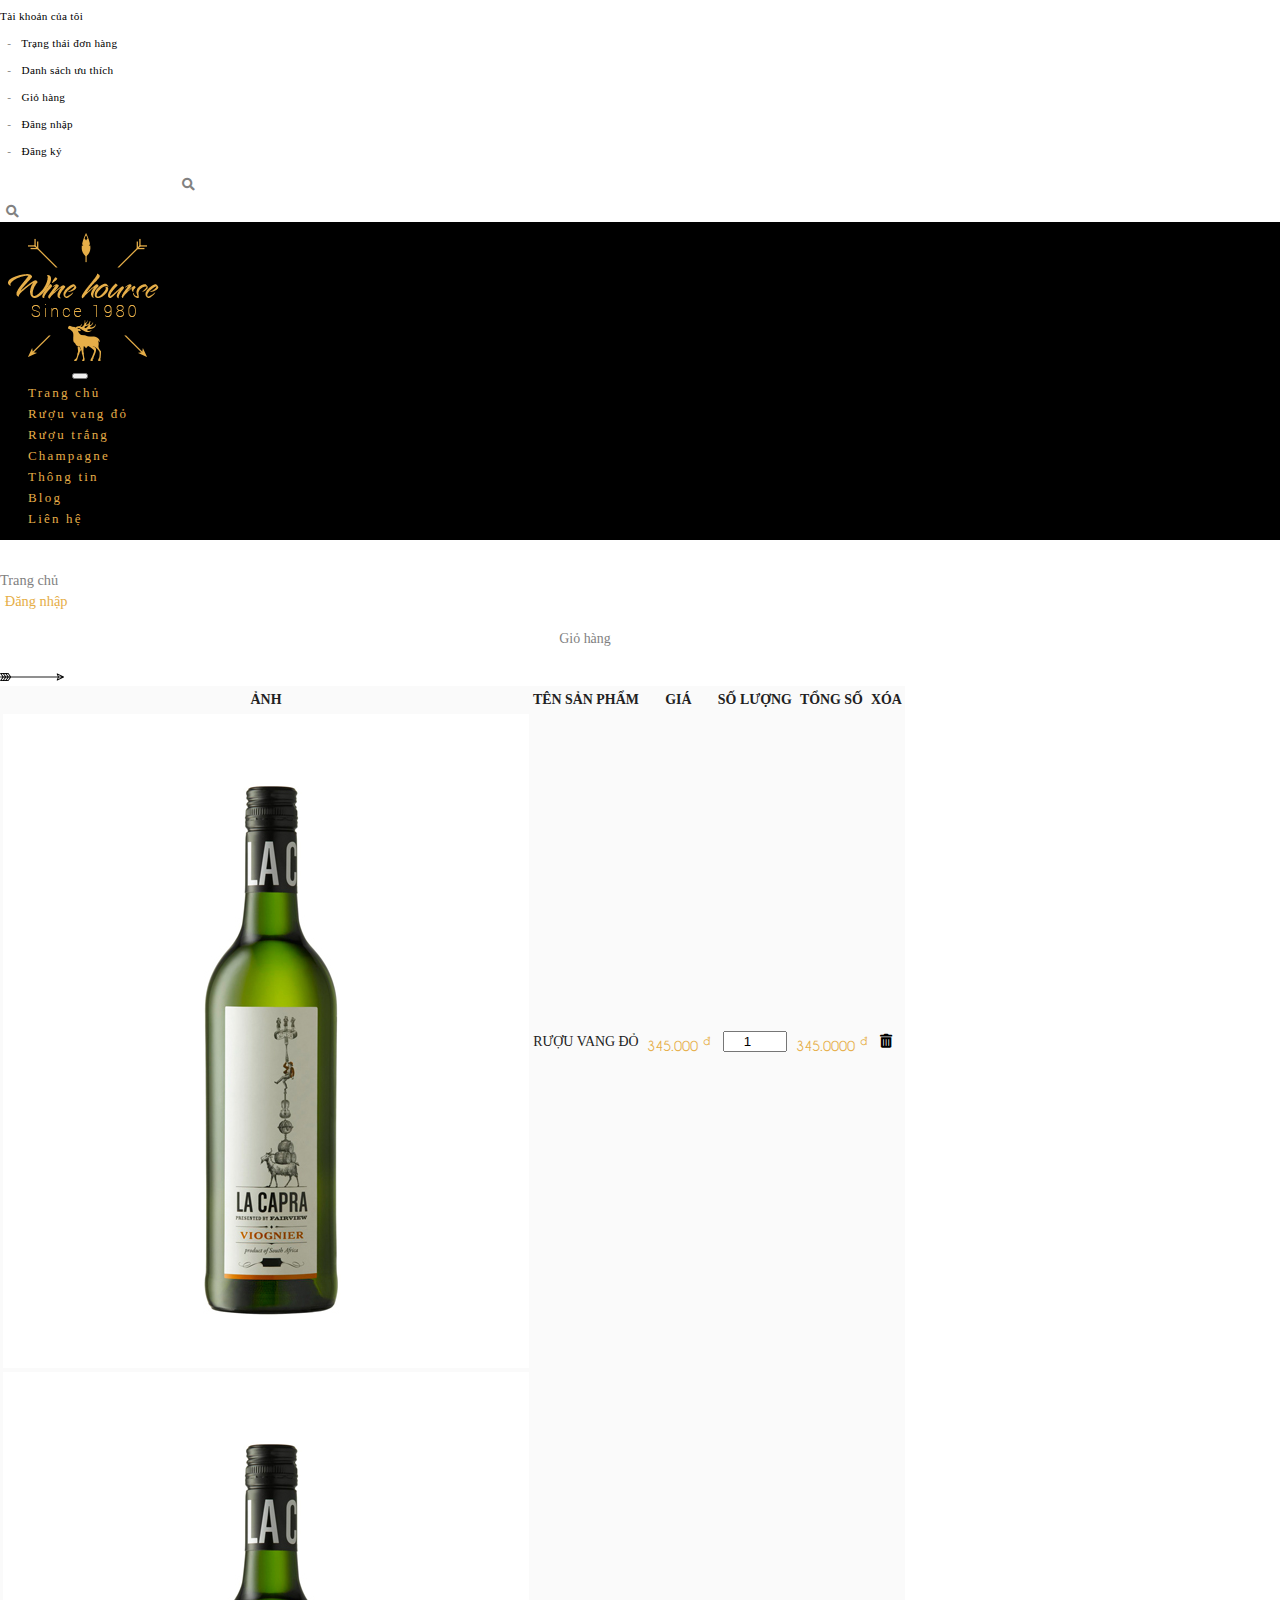
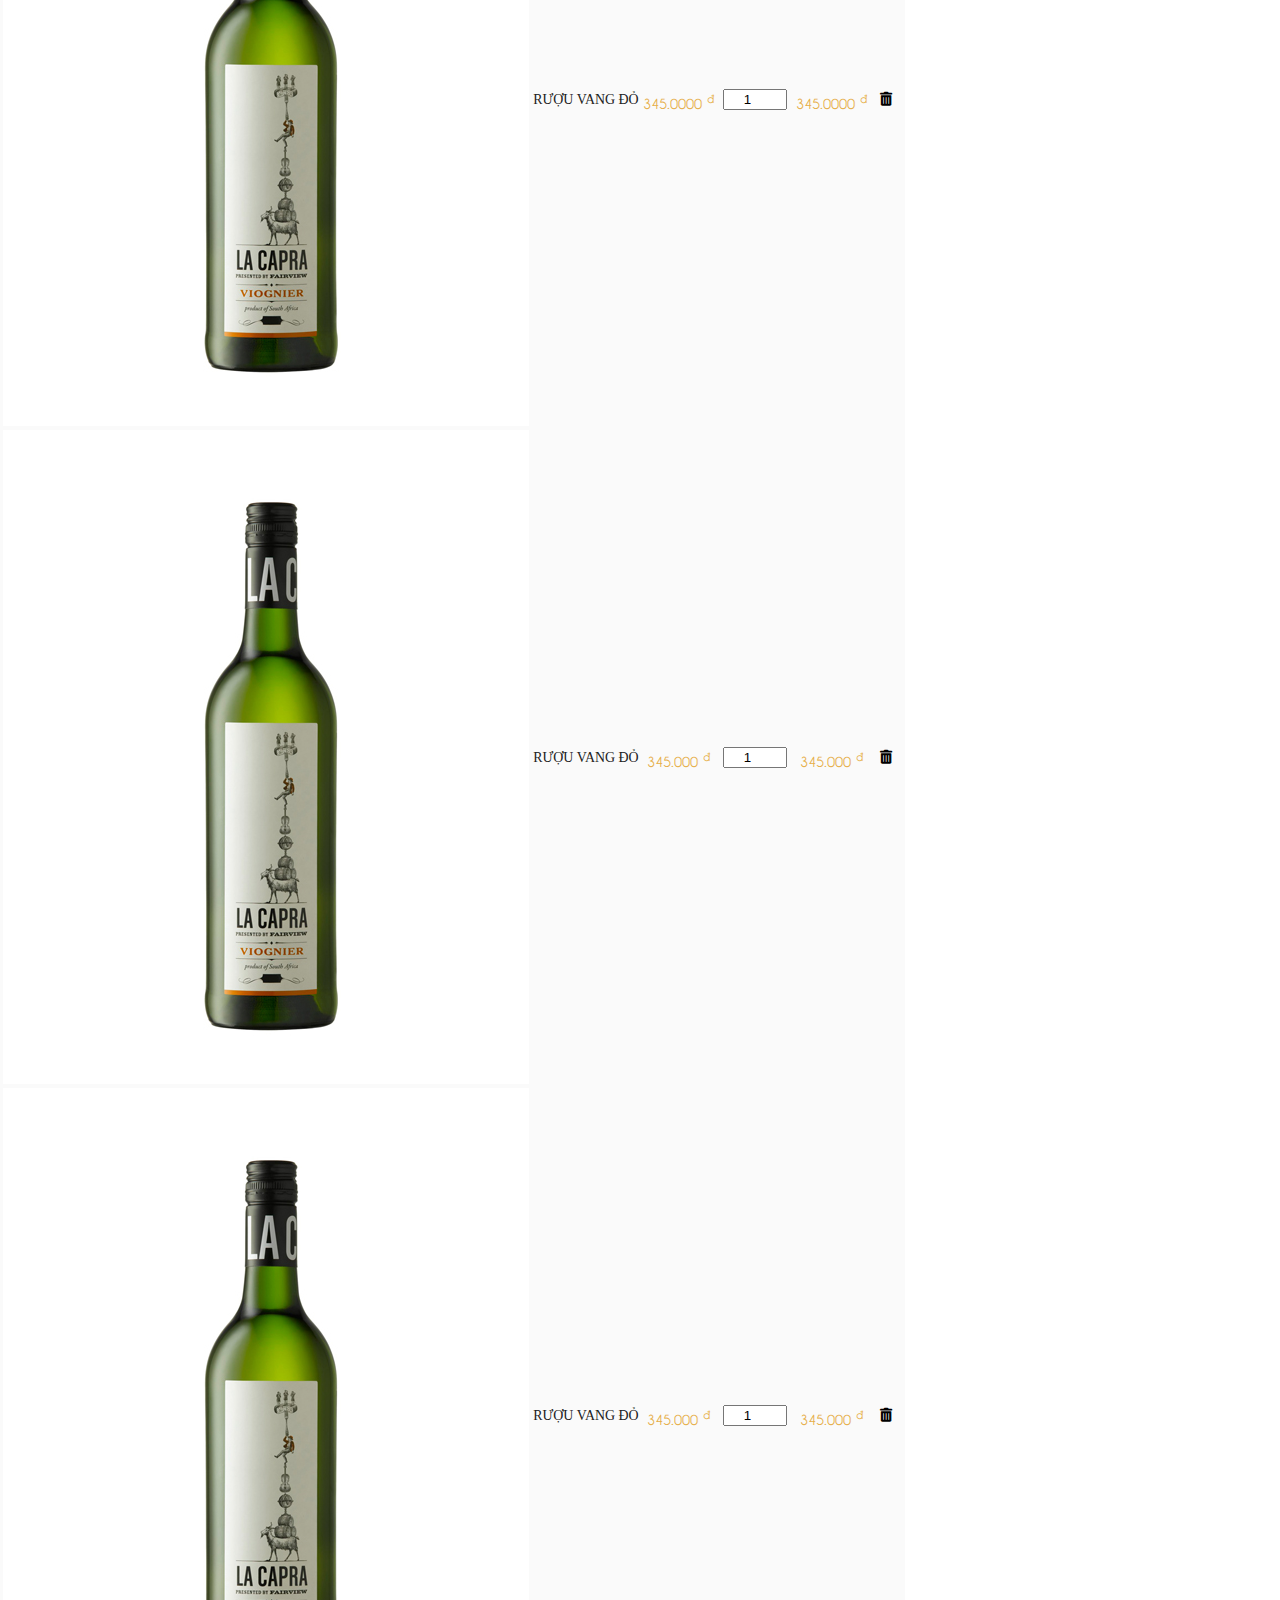
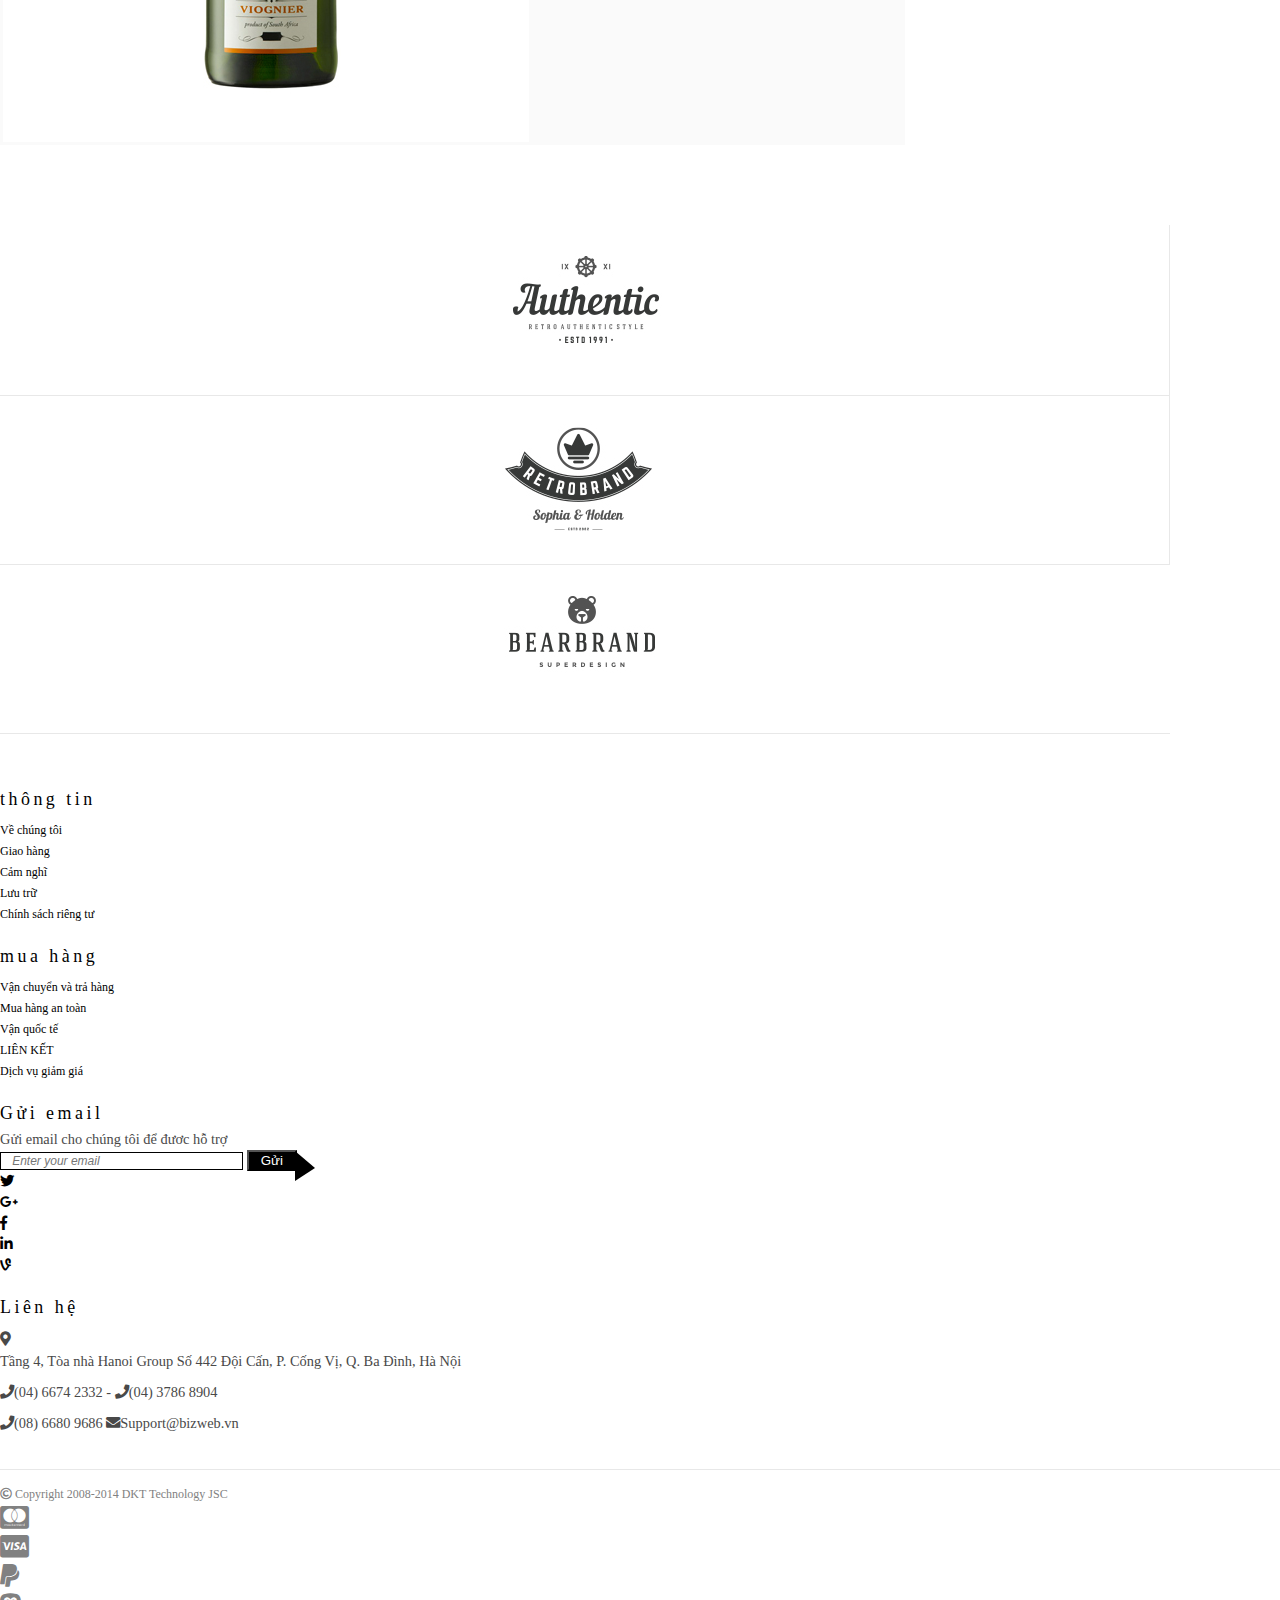
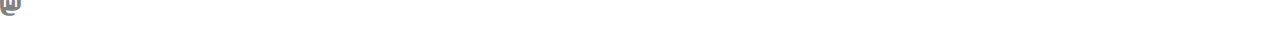
<file: cart.html>
<!doctype html>
<html lang="en">

<head>
    <title>Giỏ hàng - Wine Hourse</title>
    <!-- Required meta tags -->
    <meta charset="utf-8">
    <meta name="viewport" content="width=device-width, initial-scale=1, shrink-to-fit=no">

    <link href="https://fonts.googleapis.com/css?family=Poppins:400,500,600,700" rel="stylesheet">
    <link href="https://fonts.googleapis.com/css?family=Open+Sans:400,600,700" rel="stylesheet">
    <!-- Bootstrap -->
    <link rel="stylesheet" href="https://stackpath.bootstrapcdn.com/bootstrap/4.1.3/css/bootstrap.min.css" integrity="sha384-MCw98/SFnGE8fJT3GXwEOngsV7Zt27NXFoaoApmYm81iuXoPkFOJwJ8ERdknLPMO"
        crossorigin="anonymous">
    <link rel="stylesheet" href="fonts/fontawesome/css/all.min.css">
    <!-- owlcarousel -->
    <link rel="stylesheet" href="owlcarousel/owl.carousel.css">
    <link rel="stylesheet" href="owlcarousel/owl.theme.default.css">

    <link href="https://fonts.googleapis.com/css?family=Dancing+Script:400,700&amp;subset=vietnamese" rel="stylesheet">
    <link href="https://fonts.googleapis.com/css?family=Lobster&amp;subset=vietnamese" rel="stylesheet">
    <link href="https://fonts.googleapis.com/css?family=Lora" rel="stylesheet">
    <link href="https://fonts.googleapis.com/css?family=Rubik" rel="stylesheet">

    <link rel="stylesheet" href="css/reset.css">
    <link rel="stylesheet" href="css/style.css">
</head>

<body>
    <div id="pageContainer">
        <header>
            <!-- top-header -->
            <div id="top-header">
                <div class="container">
                    <div class="row">
                        <ul class="col-lg-6 list-inline">
                            <li class="list-inline-item">
                                <a href="#">Tài khoản của tôi</a>
                            </li>
                            <li class="list-inline-item">
                                <a href="#">Trạng thái đơn hàng</a>
                            </li>
                            <li class="list-inline-item">
                                <a href="#">Danh sách ưu thích</a>
                            </li>
                            <li class="list-inline-item">
                                <a href="#">Giỏ hàng</a>
                            </li>
                            <li class="list-inline-item">
                                <a href="#">Đăng nhập</a>
                            </li>
                            <li class="list-inline-item">
                                <a href="#">Đăng ký</a>
                            </li>
                        </ul>
                        <div class="col-lg-3 offset-lg-3">
                            <div class="searchForm">
                                <div class="form-group d-flex">
                                    <input type="text" name="" id="" class="form-control" placeholder="Tìm kiếm ở đây..">
                                    <button type="submit">
                                        <i class="fas fa-search"></i>
                                    </button>
                                </div>
                                <button class="toggle-search d-lg-none d-md-block ">
                                    <span>
                                        <i class="fas fa-search"></i>
                                    </span>
                                </button>
                            </div>
                        </div>
                    </div>
                </div>
            </div>
            <!-- /top-header -->
            <!-- main-navbar -->
            <div id="navigation" class="bg-black">
                <div class="container">
                    <nav class="navbar navbar-expand-lg navbar-light px-0">
                        <!-- logo -->
                        <a class="navbar-brand" href="#">
                            <h1>
                                <img src="images/home/logo-main.png" alt="logo">
                            </h1>
                        </a>
                        <!-- nav -->
                        <button class="navbar-toggler d-lg-none" type="button" data-toggle="collapse" data-target="#collapsibleNavId" aria-controls="collapsibleNavId"
                            aria-expanded="false" aria-label="Toggle navigation">
                            <span class="navbar-toggler-icon"></span>
                        </button>
                        <div class="collapse navbar-collapse" id="collapsibleNavId">
                            <ul class="navbar-nav ml-auto">
                                <li class="nav-item active text-uppercase">
                                    <a class="nav-link" href="#">Trang chủ</a>
                                </li>
                                <li class="nav-item active text-uppercase">
                                    <a class="nav-link" href="#">Rượu vang đỏ</a>
                                </li>
                                <li class="nav-item active text-uppercase">
                                    <a class="nav-link" href="#">Rượu trắng</a>
                                </li>
                                <li class="nav-item active text-uppercase">
                                    <a class="nav-link" href="#">Champagne</a>
                                </li>
                                <li class="nav-item active text-uppercase">
                                    <a class="nav-link" href="#">Thông tin</a>
                                </li>
                                <li class="nav-item active text-uppercase">
                                    <a class="nav-link" href="#">Blog</a>
                                </li>
                                <li class="nav-item active text-uppercase">
                                    <a class="nav-link" href="#">Liên hệ</a>
                                </li>
                            </ul>
                        </div>
                    </nav>
                </div>
            </div>
            <!-- /main-navbar -->
        </header>

        <div id="main-content">
            <div class="container">
                <!-- Breadcrumb Starts -->
                <ul class="breadcrumb">
                    <li class="breadcrumb-item">
                        <a href="index.html">Trang chủ</a>
                    </li>
                    <li class="breadcrumb-item active">Đăng nhập</li>
                </ul>

                <!-- Breadcrumb Ends -->

                <!-- cart-->
                <section id="cart" class="section">
                    <div class="row">
                        <div class="col-lg-12 mb-4">
                            <h2 class="section-title text-uppercase">Giỏ hàng</h2>
                            <img class="title-dark" src="images/home/titleleft-dark.png" alt="title">
                        </div>
                        <div class="table-responsive col-lg-12">
                            <table class="table table-bordered">
                                <thead class="">
                                    <tr>
                                        <th>Ảnh</th>
                                        <th>Tên sản phẩm</th>
                                        <th>Giá</th>
                                        <th>Số lượng</th>
                                        <th>Tổng số</th>
                                        <th>Xóa</th>
                                    </tr>
                                </thead>
                                <tbody>
                                    <tr>
                                        <td scope="row" class="item-thumb ">
                                            <img src="images/Product/1.jpg" class="img-fluid" alt="product">
                                        </td>
                                        <td class="item-title">Rượu vang đỏ</td>
                                        <td class="item-price">345.000
                                            <sup>đ</sup>
                                        </td>
                                        <td class="item-quantily">
                                            <input type="number" name="quantity" value="1" min="1" max="100">
                                        </td>
                                        <td class="count">345.0000
                                            <sup>đ</sup>
                                        </td>
                                        <td class="remove">
                                            <a href="#" class="btn">
                                                <i class="fas fa-trash-alt"></i>
                                            </a>
                                        </td>
                                    </tr>
                                    <tr>
                                        <td scope="row" class="item-thumb">
                                            <img src="images/Product/1.jpg" class="img-fluid" alt="product">
                                        </td>
                                        <td class="item-title">Rượu vang đỏ</td>
                                        <td class="item-price">345.0000
                                            <sup>đ</sup>
                                        </td>
                                        <td class="item-quantily">
                                            <input type="number" name="quantity" value="1" min="1" max="100">
                                        </td>
                                        <td class="count">345.0000
                                            <sup>đ</sup>
                                        </td>
                                        <td class="remove">
                                            <a href="#" class="btn">
                                                <i class="fas fa-trash-alt"></i>
                                            </a>
                                        </td>
                                    </tr>
                                    <tr>
                                        <td scope="row" class="item-thumb">
                                            <img src="images/Product/1.jpg" class="img-fluid" alt="product">
                                        </td>
                                        <td class="item-title">Rượu vang đỏ</td>
                                        <td class="item-price">345.000
                                            <sup>đ</sup>
                                        </td>
                                        <td class="item-quantily">
                                            <input type="number" name="quantity" value="1" min="1" max="100">
                                        </td>
                                        <td class="count">345.000
                                            <sup>đ</sup>
                                        </td>
                                        <td class="remove">
                                            <a href="#" class="btn">
                                                <i class="fas fa-trash-alt"></i>
                                            </a>
                                        </td>
                                    </tr>
                                    <tr>
                                        <td scope="row" class="item-thumb">
                                            <img src="images/Product/1.jpg" class="img-fluid" alt="product">
                                        </td>
                                        <td class="item-title">Rượu vang đỏ</td>
                                        <td class="item-price">345.000
                                            <sup>đ</sup>
                                        </td>
                                        <td class="item-quantily">
                                            <input type="number" name="quantity" value="1" min="1" max="100">
                                        </td>
                                        <td class="count">345.000
                                            <sup>đ</sup>
                                        </td>
                                        <td class="remove">
                                            <a href="#" class="btn">
                                                <i class="fas fa-trash-alt"></i>
                                            </a>
                                        </td>
                                    </tr>

                                </tbody>
                            </table>
                        </div>
                    </div>
                </section>
            </div>
        </div>



        <!-- client-logo -->
        <section id="client-logo">
            <div class="container">
                <div class="row mx-auto">
                    <div class="col-md-4 col-6 my-auto logo-item">
                        <img src="images/home/client-logo-1.jpg" alt="client logo">
                    </div>

                    <div class="col-md-4 col-6 my-auto logo-item">
                        <img src="images/home/client-logo-2.jpg" alt="client logo">
                    </div>
                    <div class="col-md-4 col-6 my-auto logo-item">
                        <img src="images/home/client-logo-3.jpg" alt="client logo">
                    </div>

                </div>
            </div>
        </section>

        <footer>
            <div class="container">
                <div class="row">
                    <div class="col-lg-2 footer-widget ">
                        <h3 class="footer-title text-uppercase">thông tin</h3>
                        <ul class="text-uppercase widget-list ">
                            <li>
                                <a href="">Về chúng tôi</a>
                            </li>
                            <li>
                                <a href="">Giao hàng</a>
                            </li>
                            <li>
                                <a href="">Cảm nghĩ</a>
                            </li>
                            <li>
                                <a href="">Lưu trữ</a>
                            </li>
                            <li>
                                <a href="">Chính sách riêng tư</a>
                            </li>
                        </ul>
                    </div>
                    <div class="col-lg-2 footer-widget">
                        <h3 class="footer-title text-uppercase">mua hàng</h3>
                        <ul class="text-uppercase widget-list">
                            <li>
                                <a href="">Vận chuyển và trả hàng</a>
                            </li>
                            <li>
                                <a href="">Mua hàng an toàn</a>
                            </li>
                            <li>
                                <a href="">Vận quốc tế</a>
                            </li>
                            <li>
                                <a href="">LIÊN KẾT</a>
                            </li>
                            <li>
                                <a href="">Dịch vụ giảm giá</a>
                            </li>
                        </ul>
                    </div>
                    <div class="col-lg-4 footer-widget">
                        <h3 class="footer-title text-uppercase">Gửi email</h3>
                        <p class="pt-2 pb-3">Gửi email cho chúng tôi để đươc hỗ trợ</p>
                        <div class="form-group d-flex">
                            <input type="text" name="" id="" class="form-control" placeholder="Enter your email">
                            <button type="button" class="btn text-uppercase">Gửi</button>
                        </div>
                        <ul class="list-inline">
                            <li class="list-inline-item">
                                <a href="">
                                    <i class="fab fa-twitter"></i>
                                </a>
                            </li>
                            <li class="list-inline-item">
                                <a href="">
                                    <i class="fab fa-google-plus-g"></i>
                                </a>
                            </li>
                            <li class="list-inline-item">
                                <a href="">
                                    <i class="fab fa-facebook-f"></i>
                                </a>
                            </li>
                            <li class="list-inline-item">
                                <a href="">
                                    <i class="fab fa-linkedin-in"></i>
                                </a>
                            </li>
                            <li class="list-inline-item">
                                <a href="">
                                    <i class="fab fa-vine"></i>
                                </a>
                            </li>
                        </ul>
                    </div>
                    <div class="col-lg-4 footer-widget">
                        <h3 class="footer-title text-uppercase">Liên hệ</h3>

                        <ul class="list-unstyled">
                            <li class="d-flex lineHeight">
                                <i class="fas fa-map-marker-alt mr-1"></i>
                                <p> Tầng 4, Tòa nhà Hanoi Group Số 442 Đội Cấn, P. Cống Vị, Q. Ba Đình, Hà Nội</p>
                            </li>
                            <li class="d-flex">
                                <i class="fas fa-phone mr-1"></i>(04) 6674 2332 -
                                <span>
                                    <i class="fas fa-phone mx-1"></i>(04) 3786 8904</span>
                            </li>
                            <li class="d-flex">
                                <i class="fas fa-phone mr-1"></i>(08) 6680 9686
                                <span>
                                    <i class="fas fa-envelope mr-1 ml-2"></i>Support@bizweb.vn</span>
                            </li>
                        </ul>
                    </div>
                </div>
            </div>
        </footer>

        <!-- copy-right -->
        <div id="copy-right">
            <div class="container">
                <div class="row">
                    <div class="col-lg-8">
                        <p>
                            <i class="far fa-copyright"></i>
                            Copyright 2008-2014 DKT Technology JSC
                        </p>
                    </div>

                    <ul class="col-lg-4 list-inline">
                        <li class="list-inline-item">
                            <a href="">
                                <i class="fab fa-cc-mastercard"></i>
                            </a>
                        </li>
                        <li class="list-inline-item">
                            <a href="">
                                <i class="fab fa-cc-visa"></i>
                            </a>
                        </li>
                        <li class="list-inline-item">
                            <a href="">
                                <i class="fab fa-paypal"></i>
                            </a>
                        </li>
                        <li class="list-inline-item">
                            <a href="">
                                <i class="fab fa-mastodon"></i>
                            </a>
                        </li>
                    </ul>
                </div>
            </div>
        </div>
    </div>


    <!-- Optional JavaScript -->
    <!-- jQuery first, then Popper.js, then Bootstrap JS -->
    <script src="https://code.jquery.com/jquery-3.3.1.slim.min.js" integrity="sha384-q8i/X+965DzO0rT7abK41JStQIAqVgRVzpbzo5smXKp4YfRvH+8abtTE1Pi6jizo"
        crossorigin="anonymous"></script>
    <script src="https://cdnjs.cloudflare.com/ajax/libs/popper.js/1.14.3/umd/popper.min.js" integrity="sha384-ZMP7rVo3mIykV+2+9J3UJ46jBk0WLaUAdn689aCwoqbBJiSnjAK/l8WvCWPIPm49"
        crossorigin="anonymous"></script>
    <script src="https://stackpath.bootstrapcdn.com/bootstrap/4.1.3/js/bootstrap.min.js" integrity="sha384-ChfqqxuZUCnJSK3+MXmPNIyE6ZbWh2IMqE241rYiqJxyMiZ6OW/JmZQ5stwEULTy"
        crossorigin="anonymous"></script>
    <script src="owlcarousel/owl.carousel.js"></script>
    <script src="js/style.js"></script>
</body>

</html>
</file>
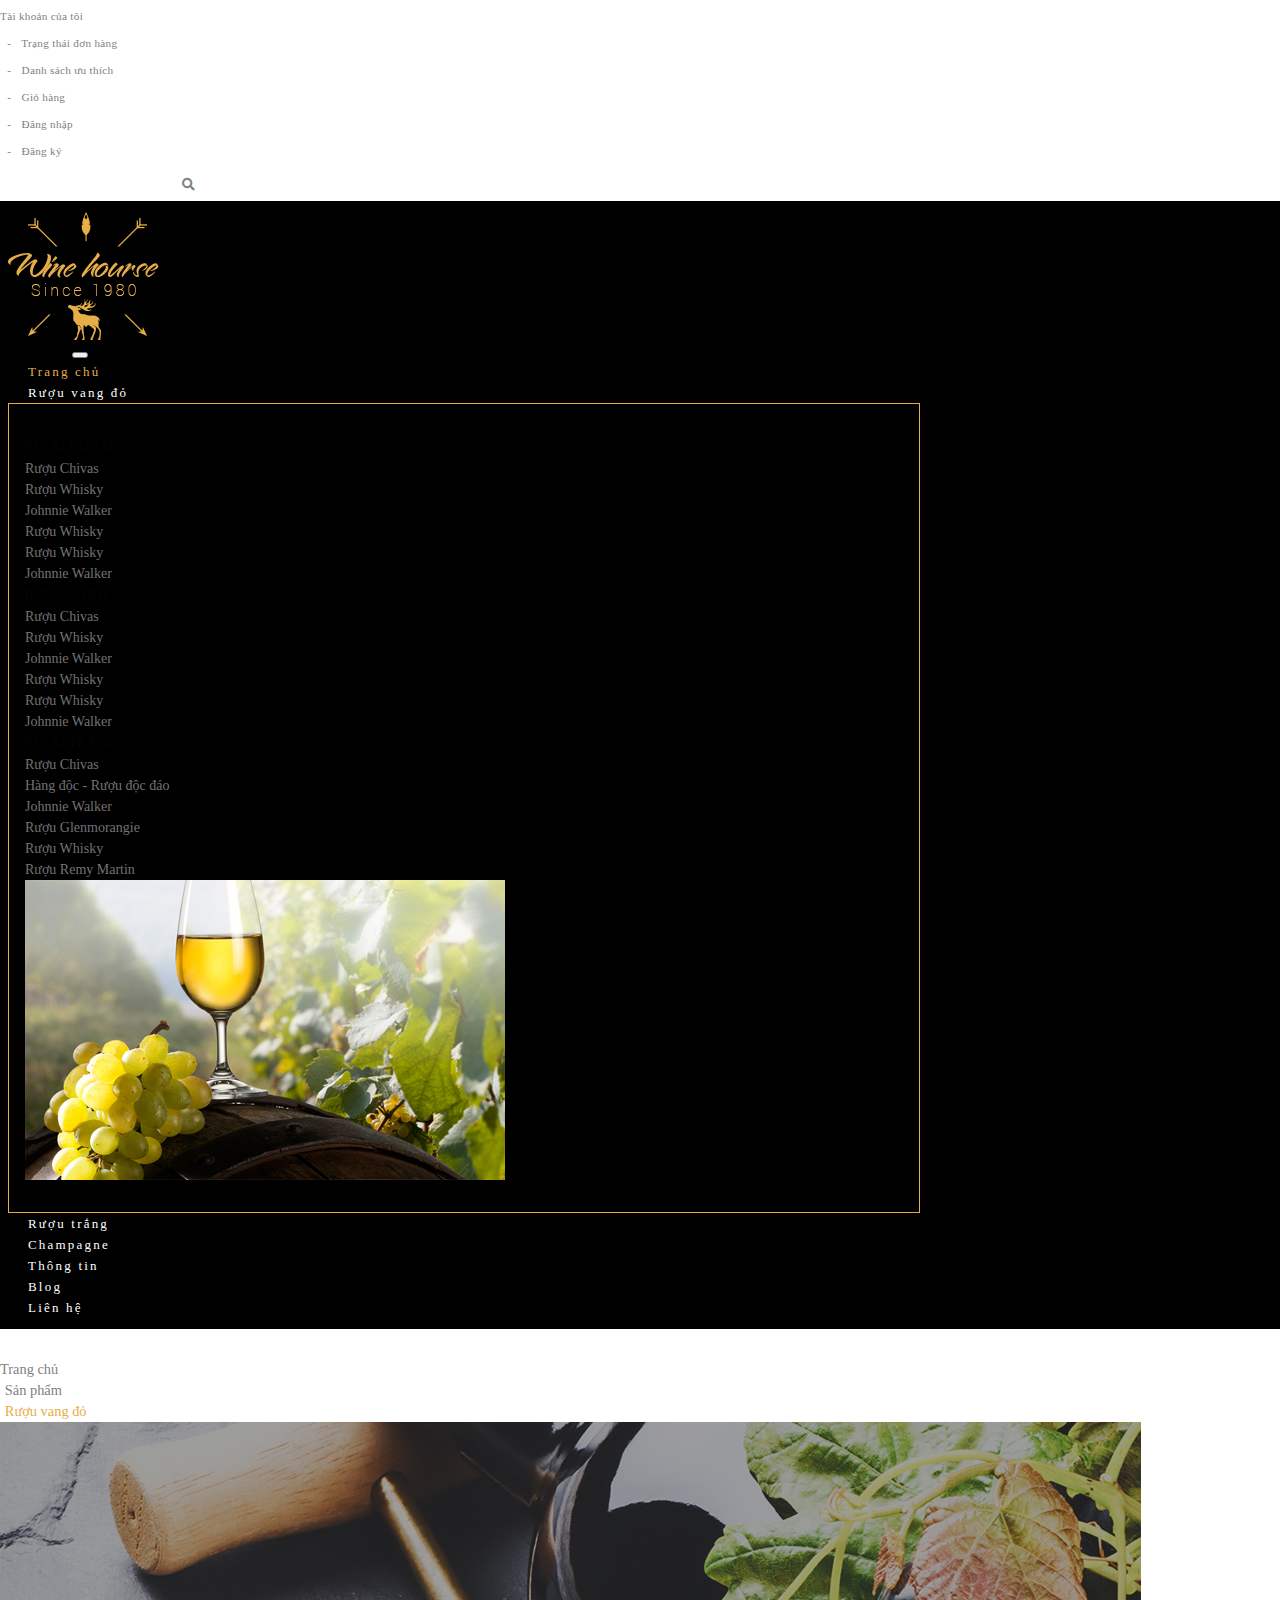
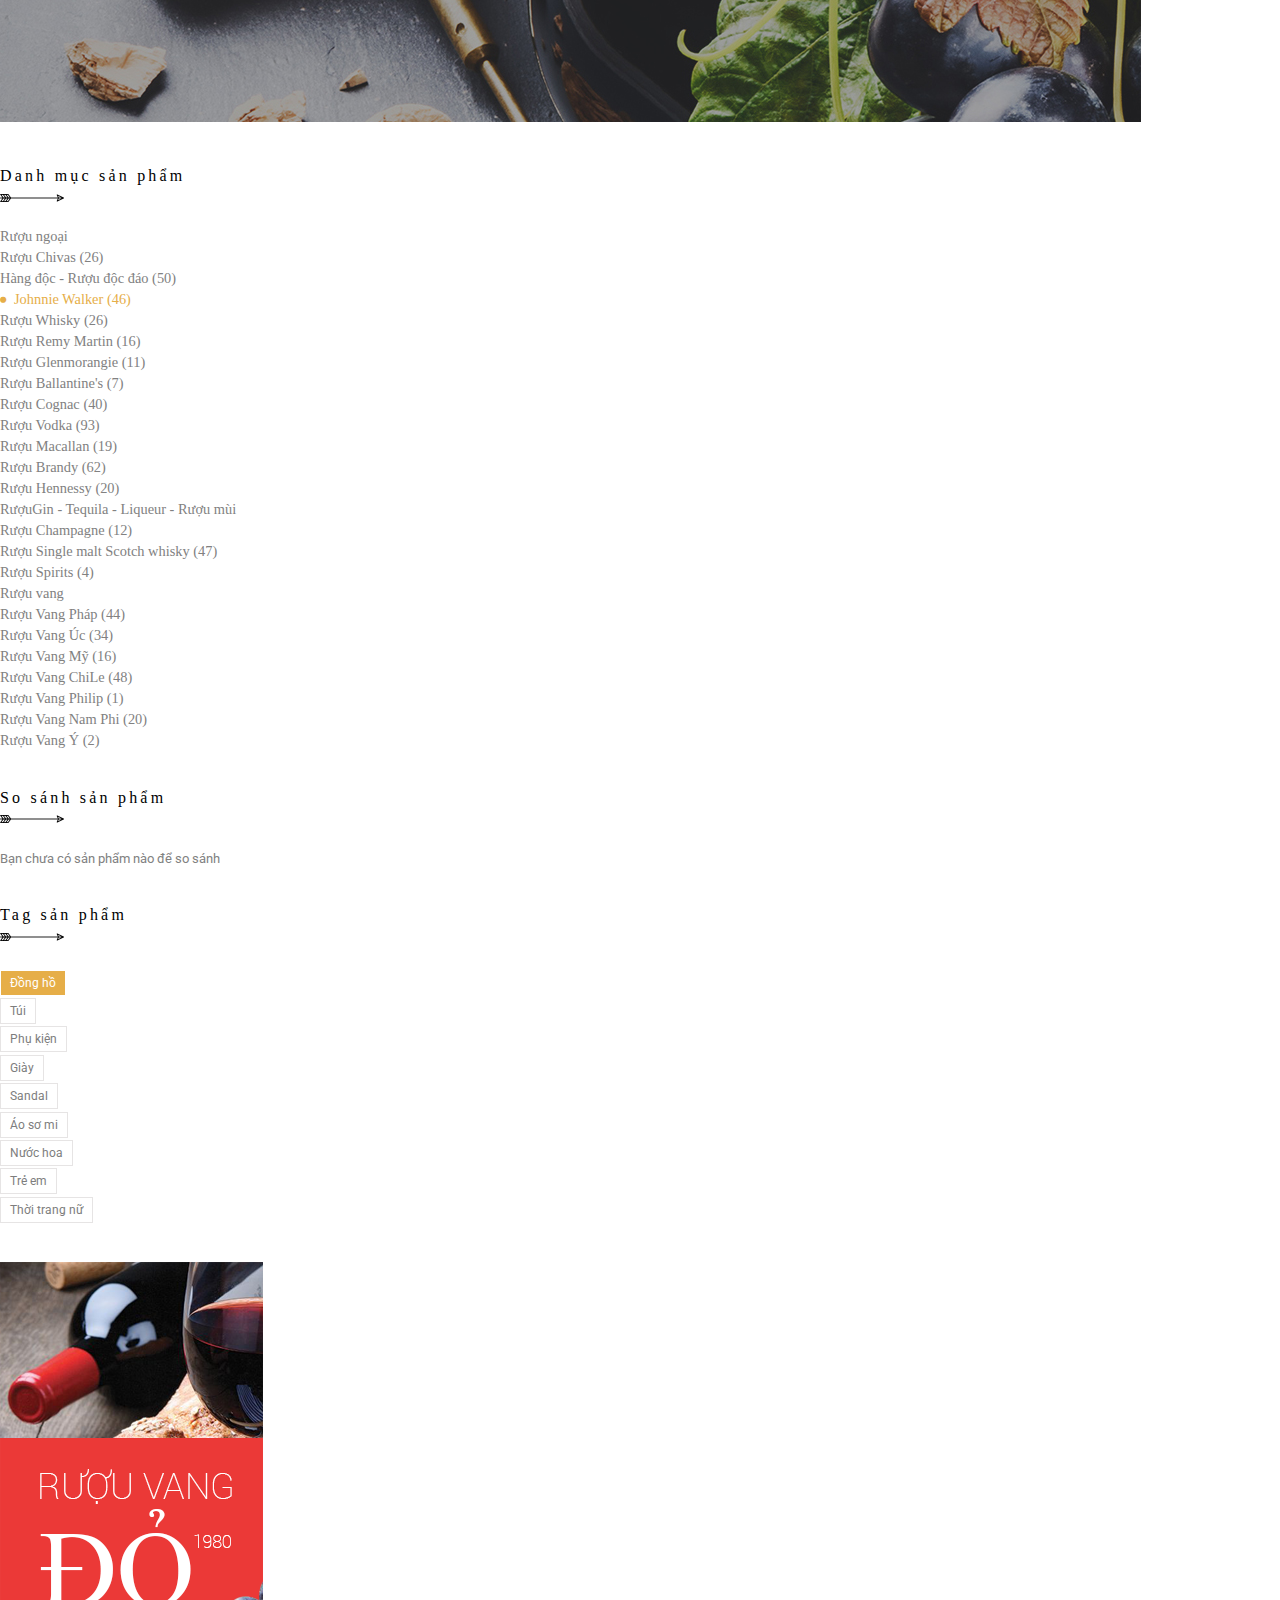
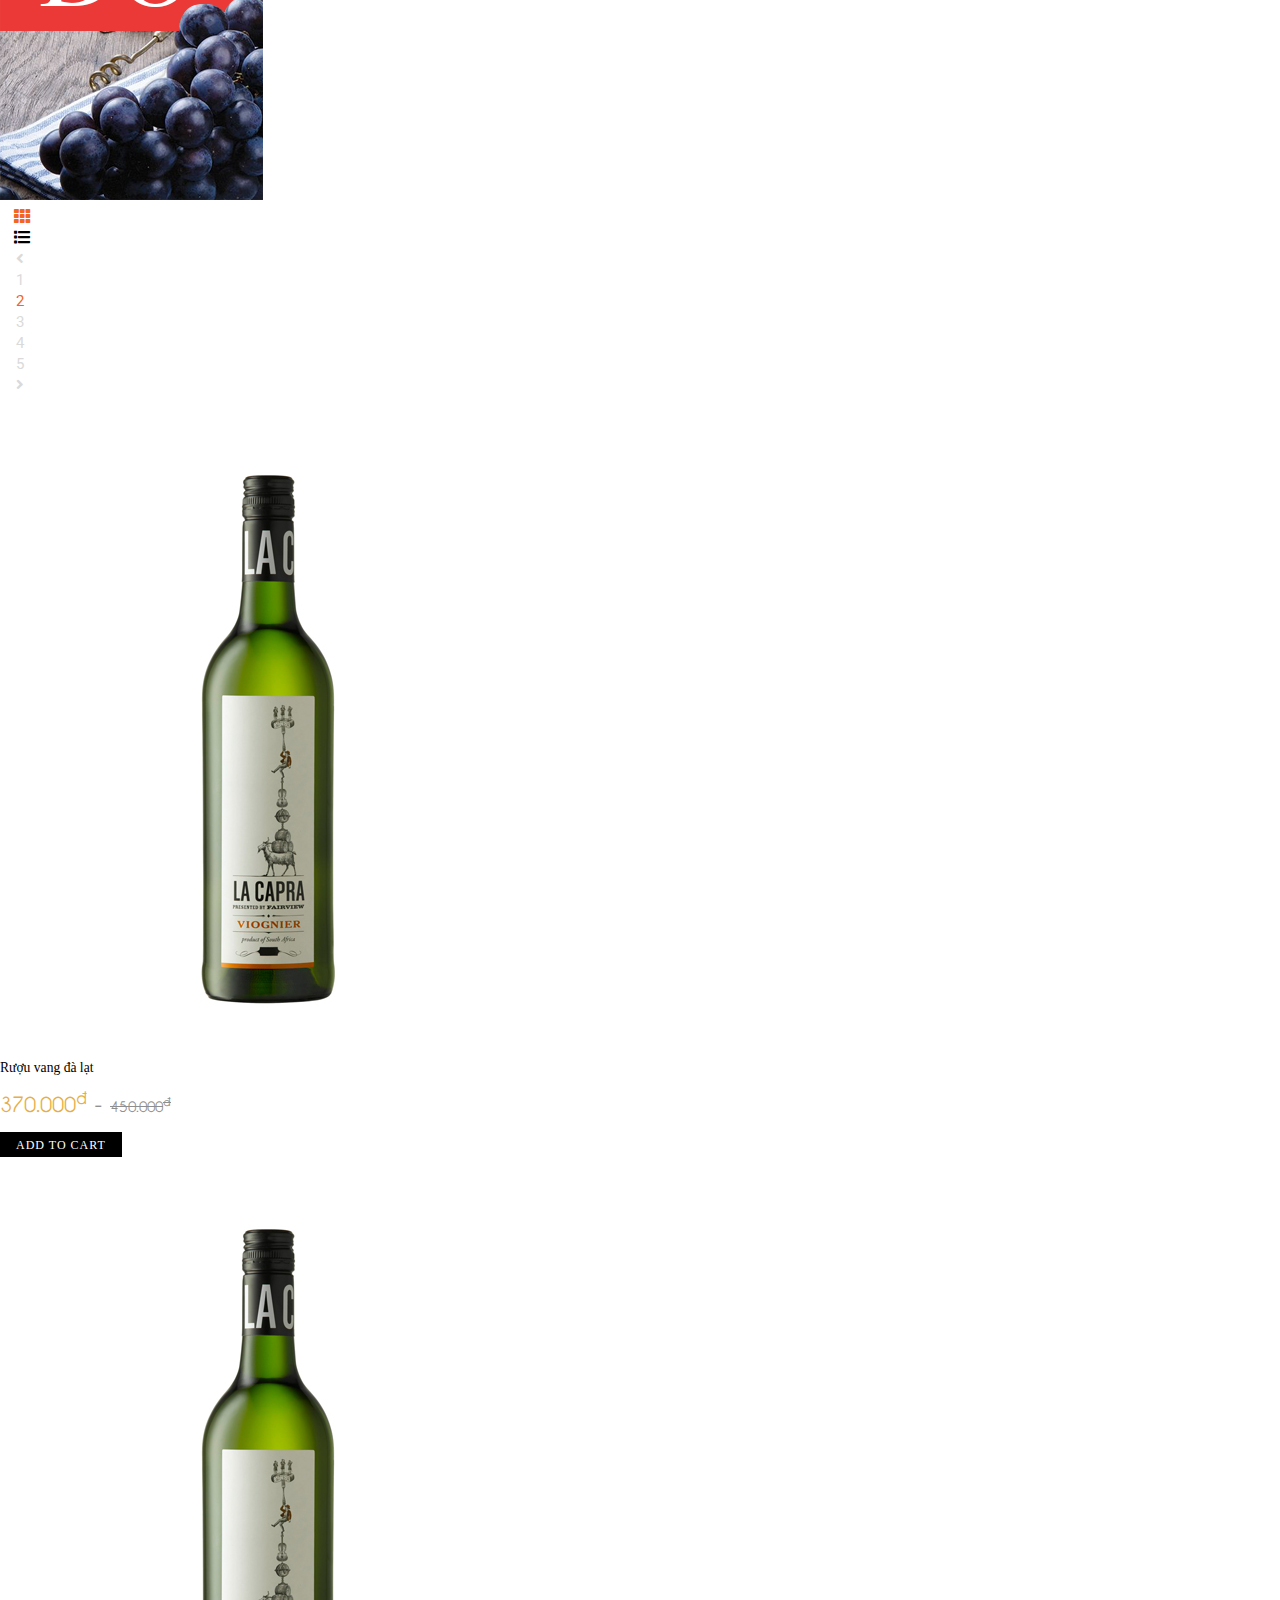
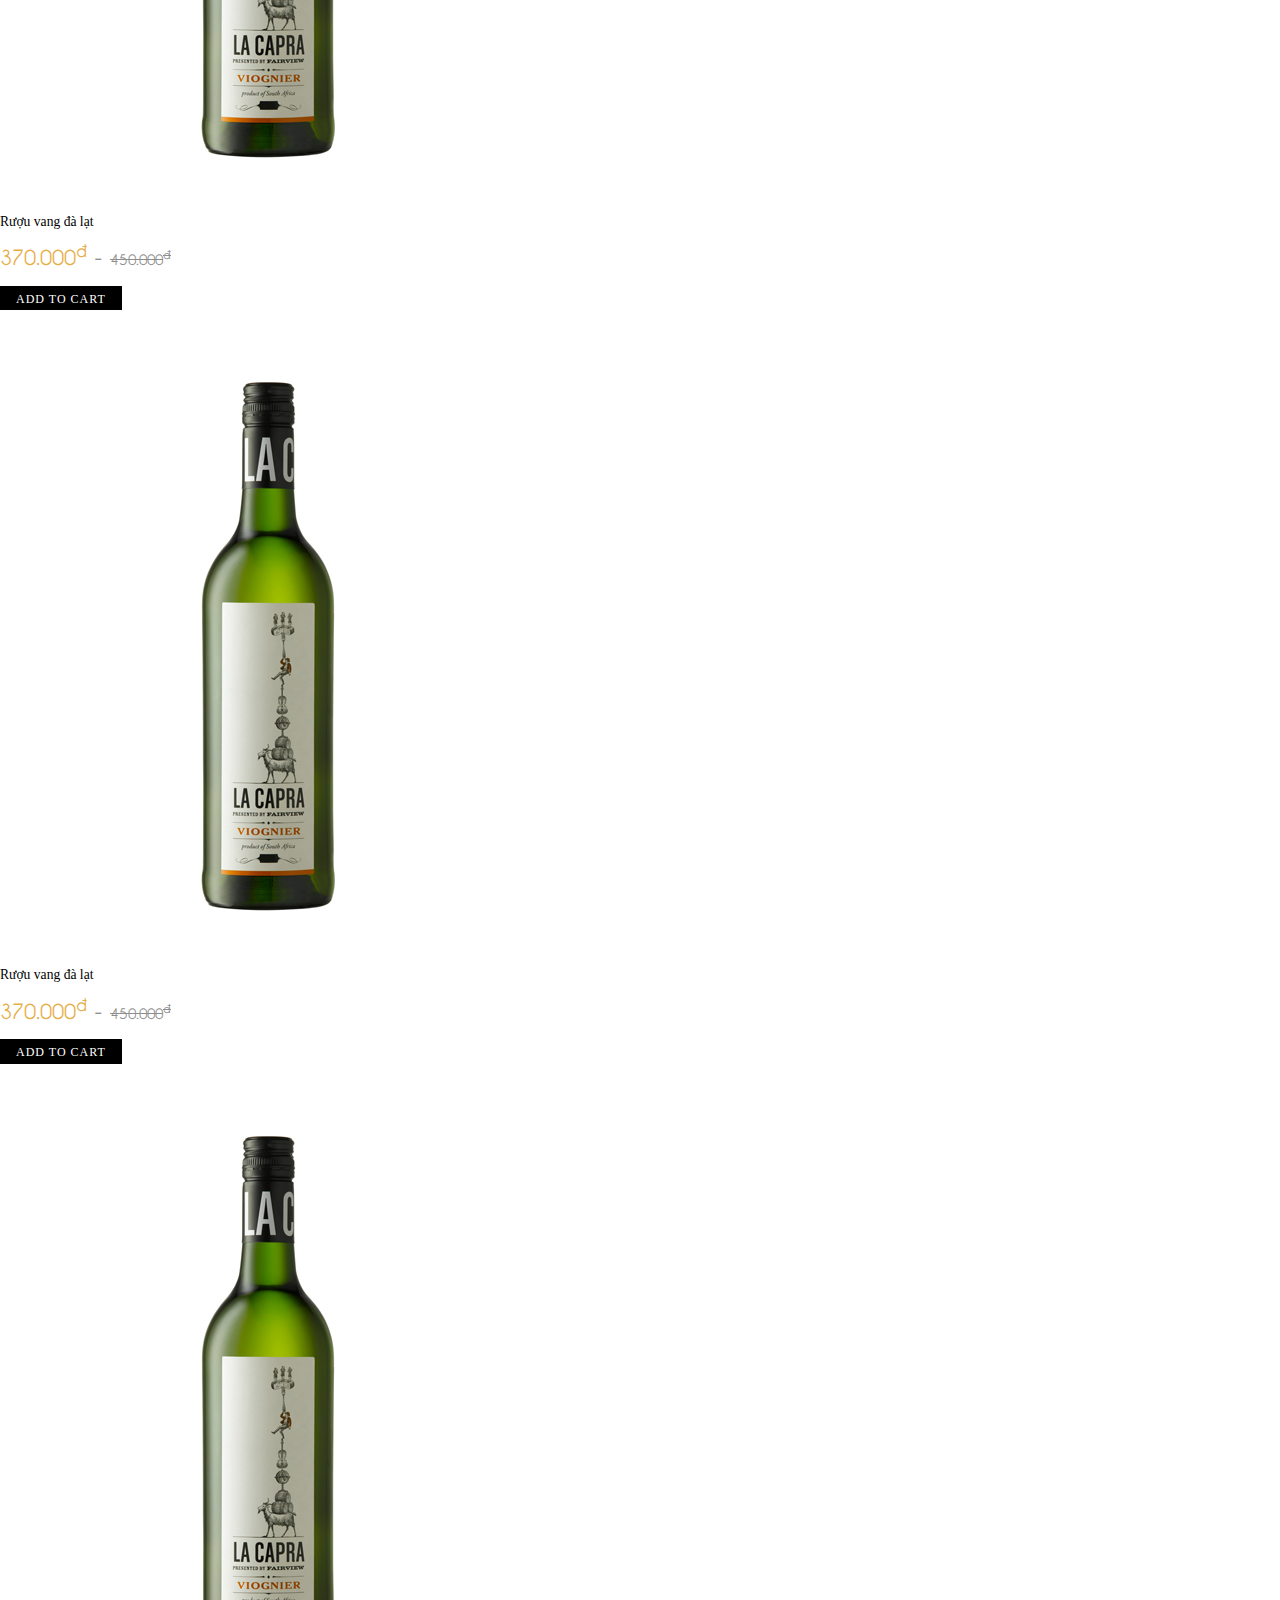
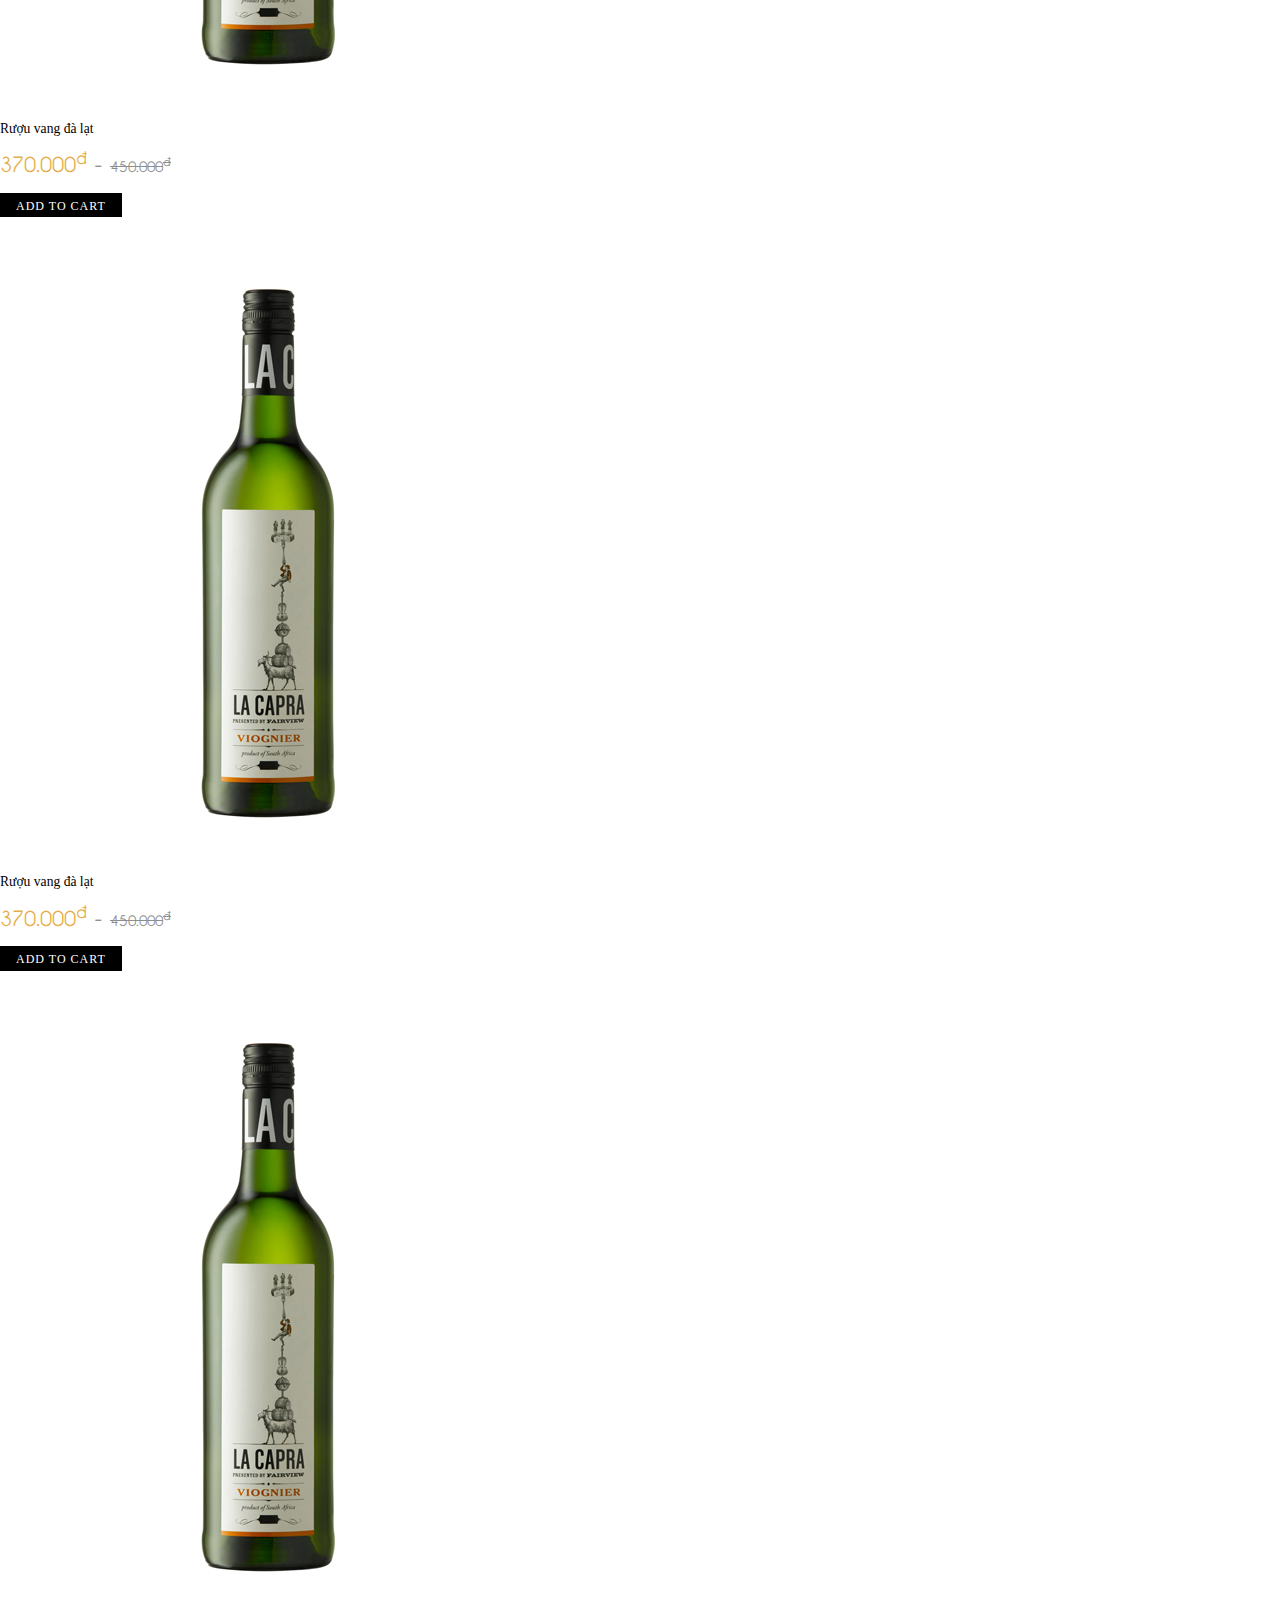
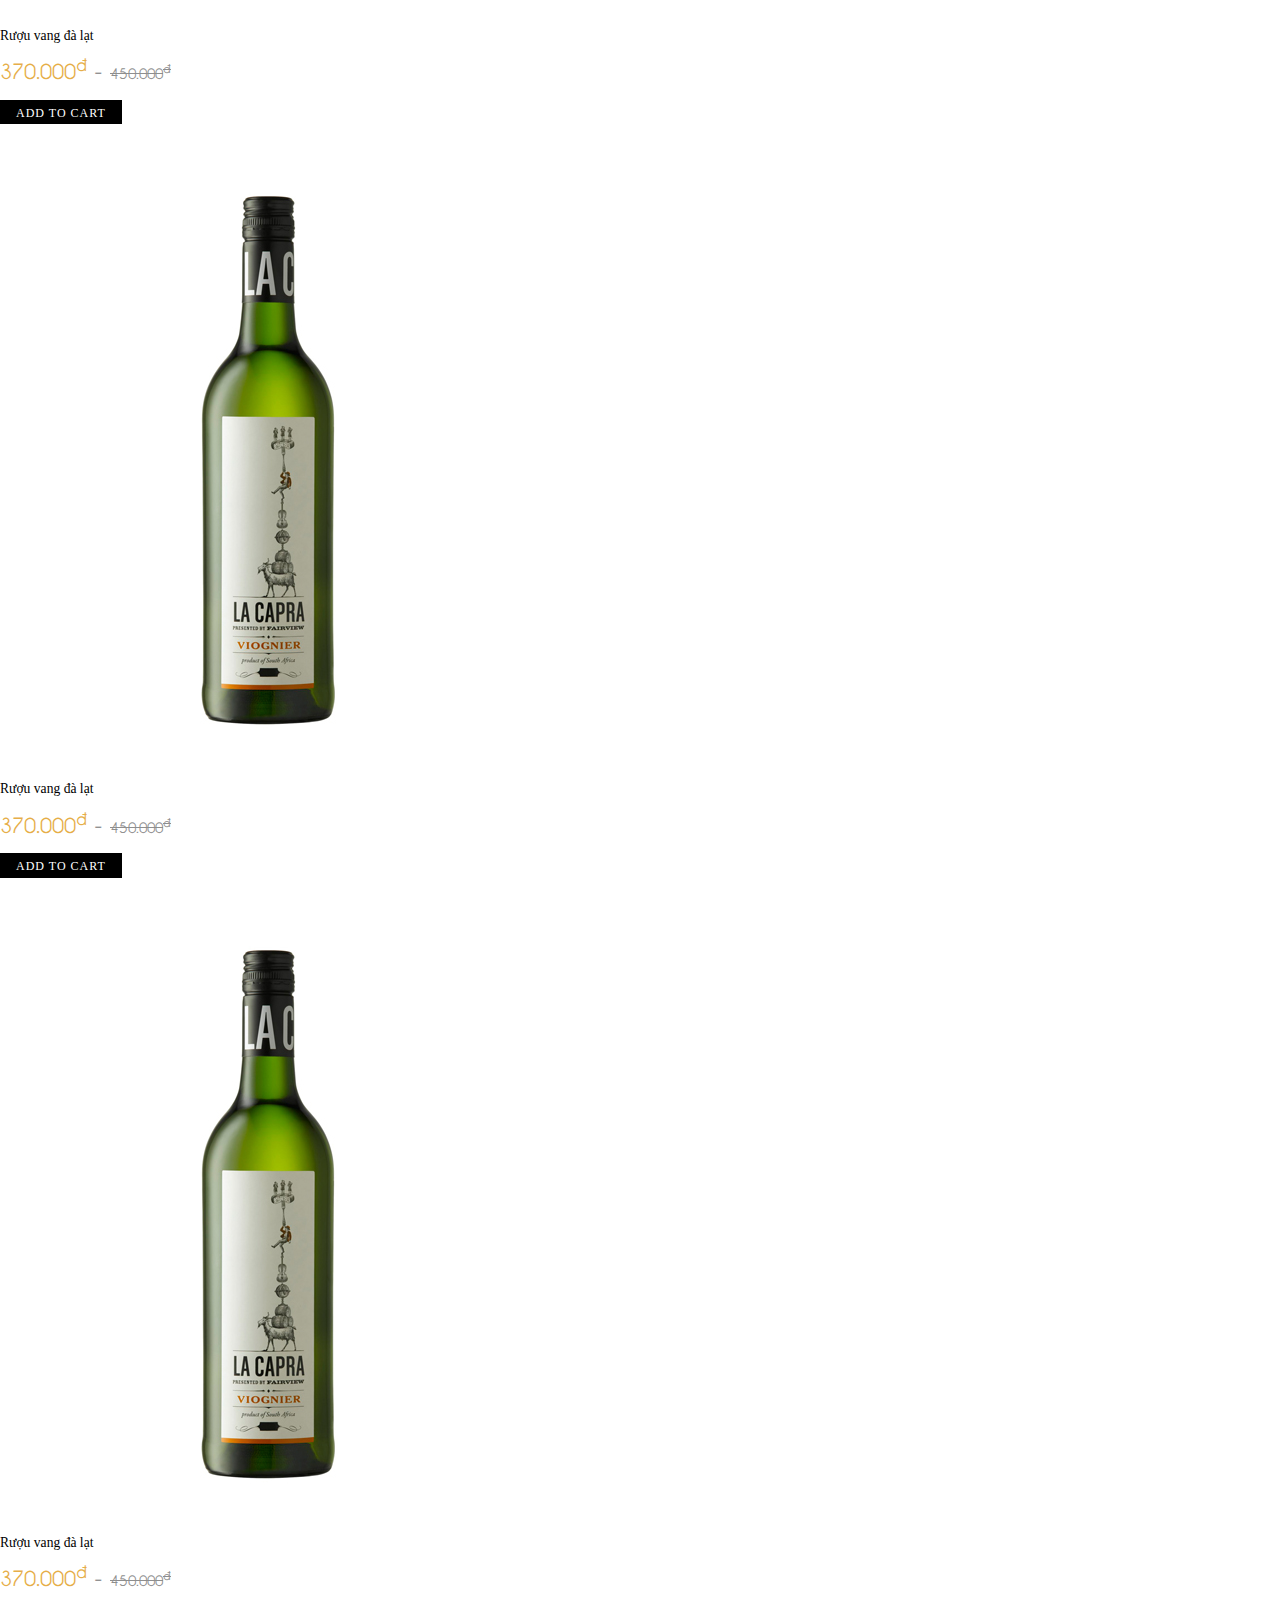
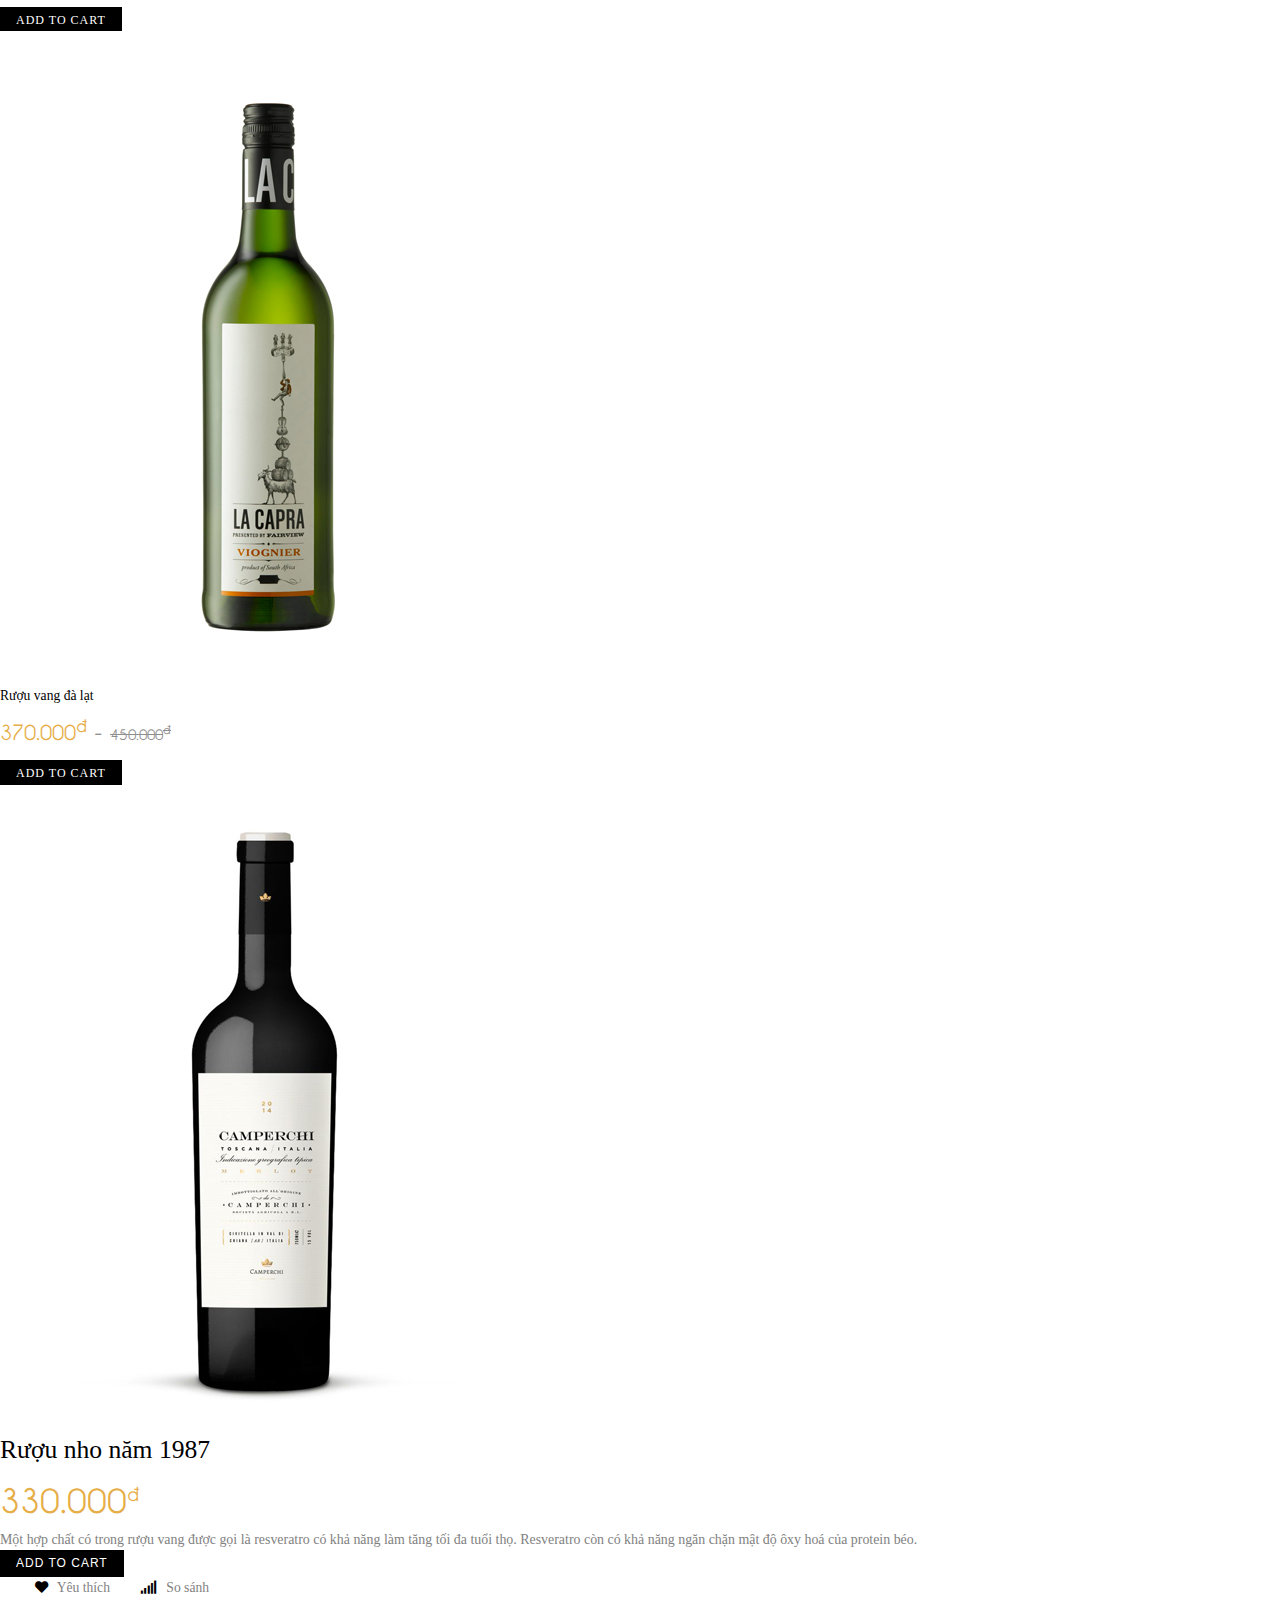
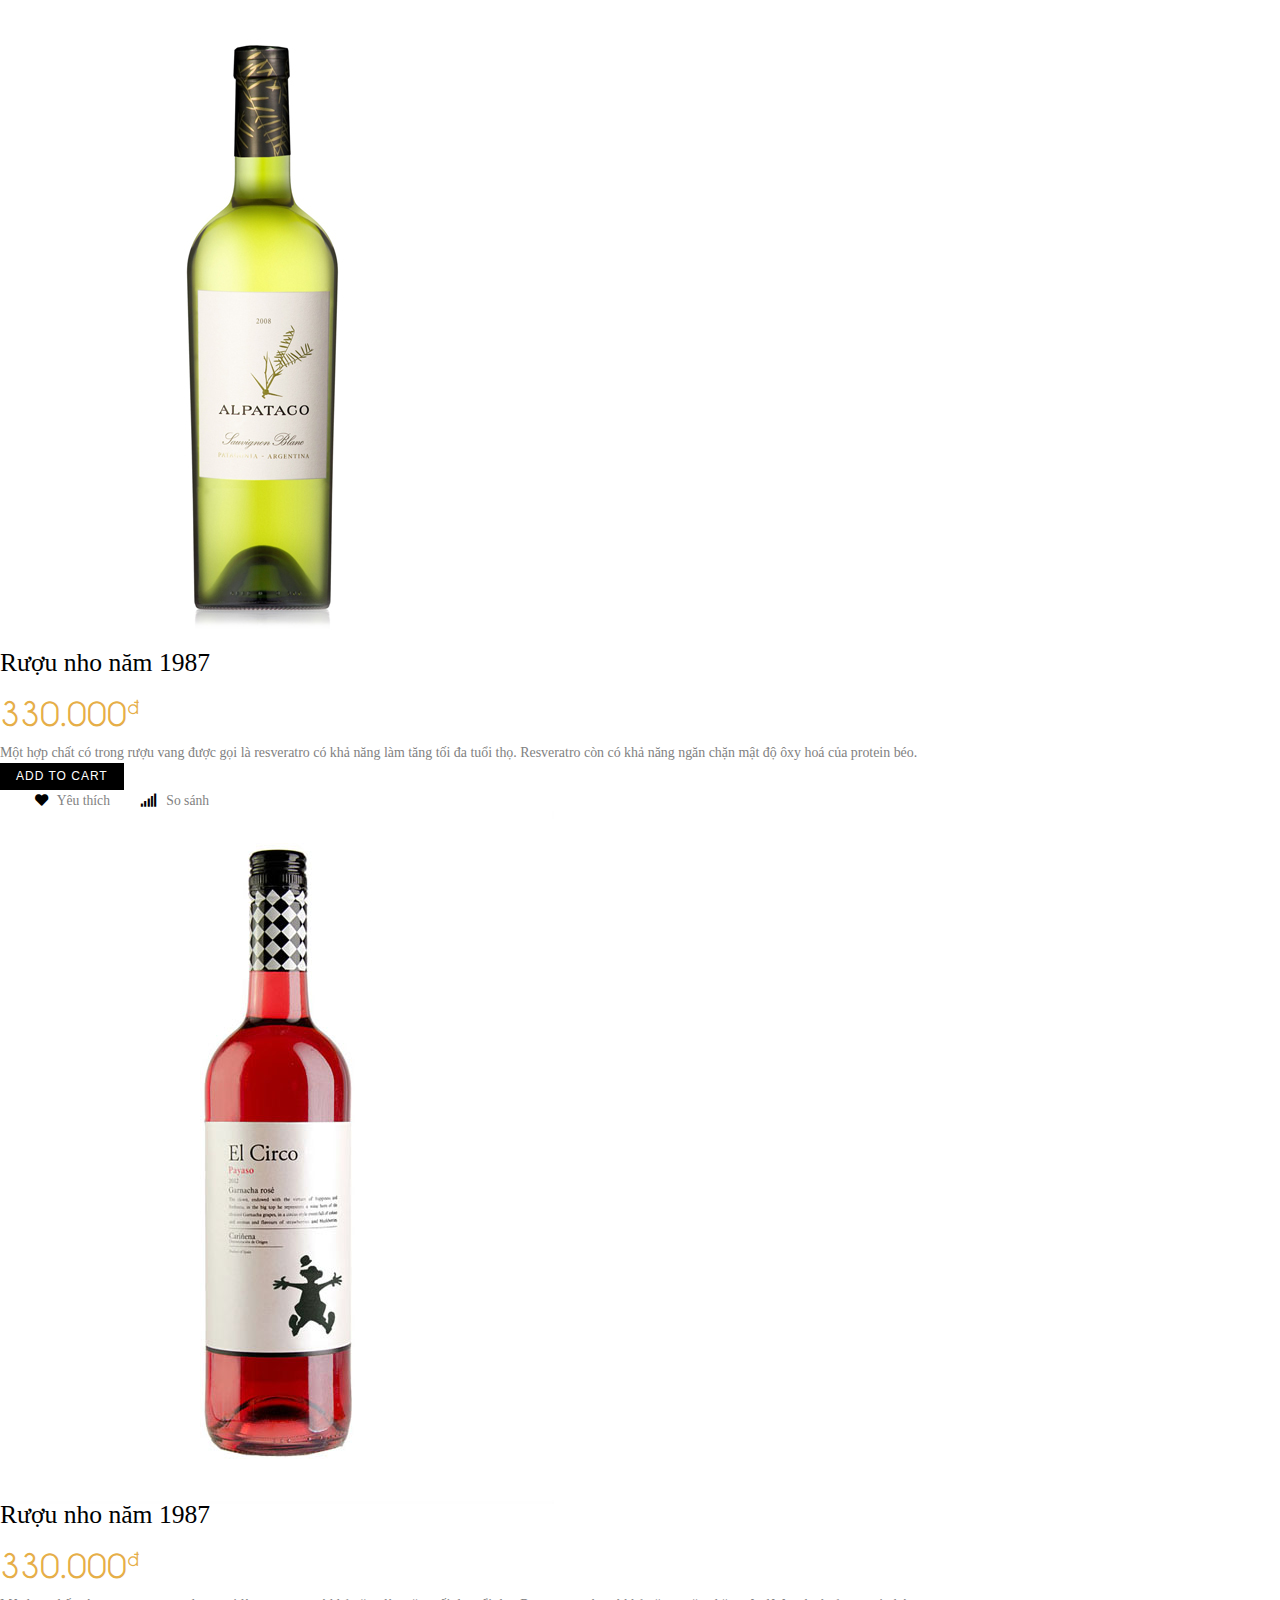
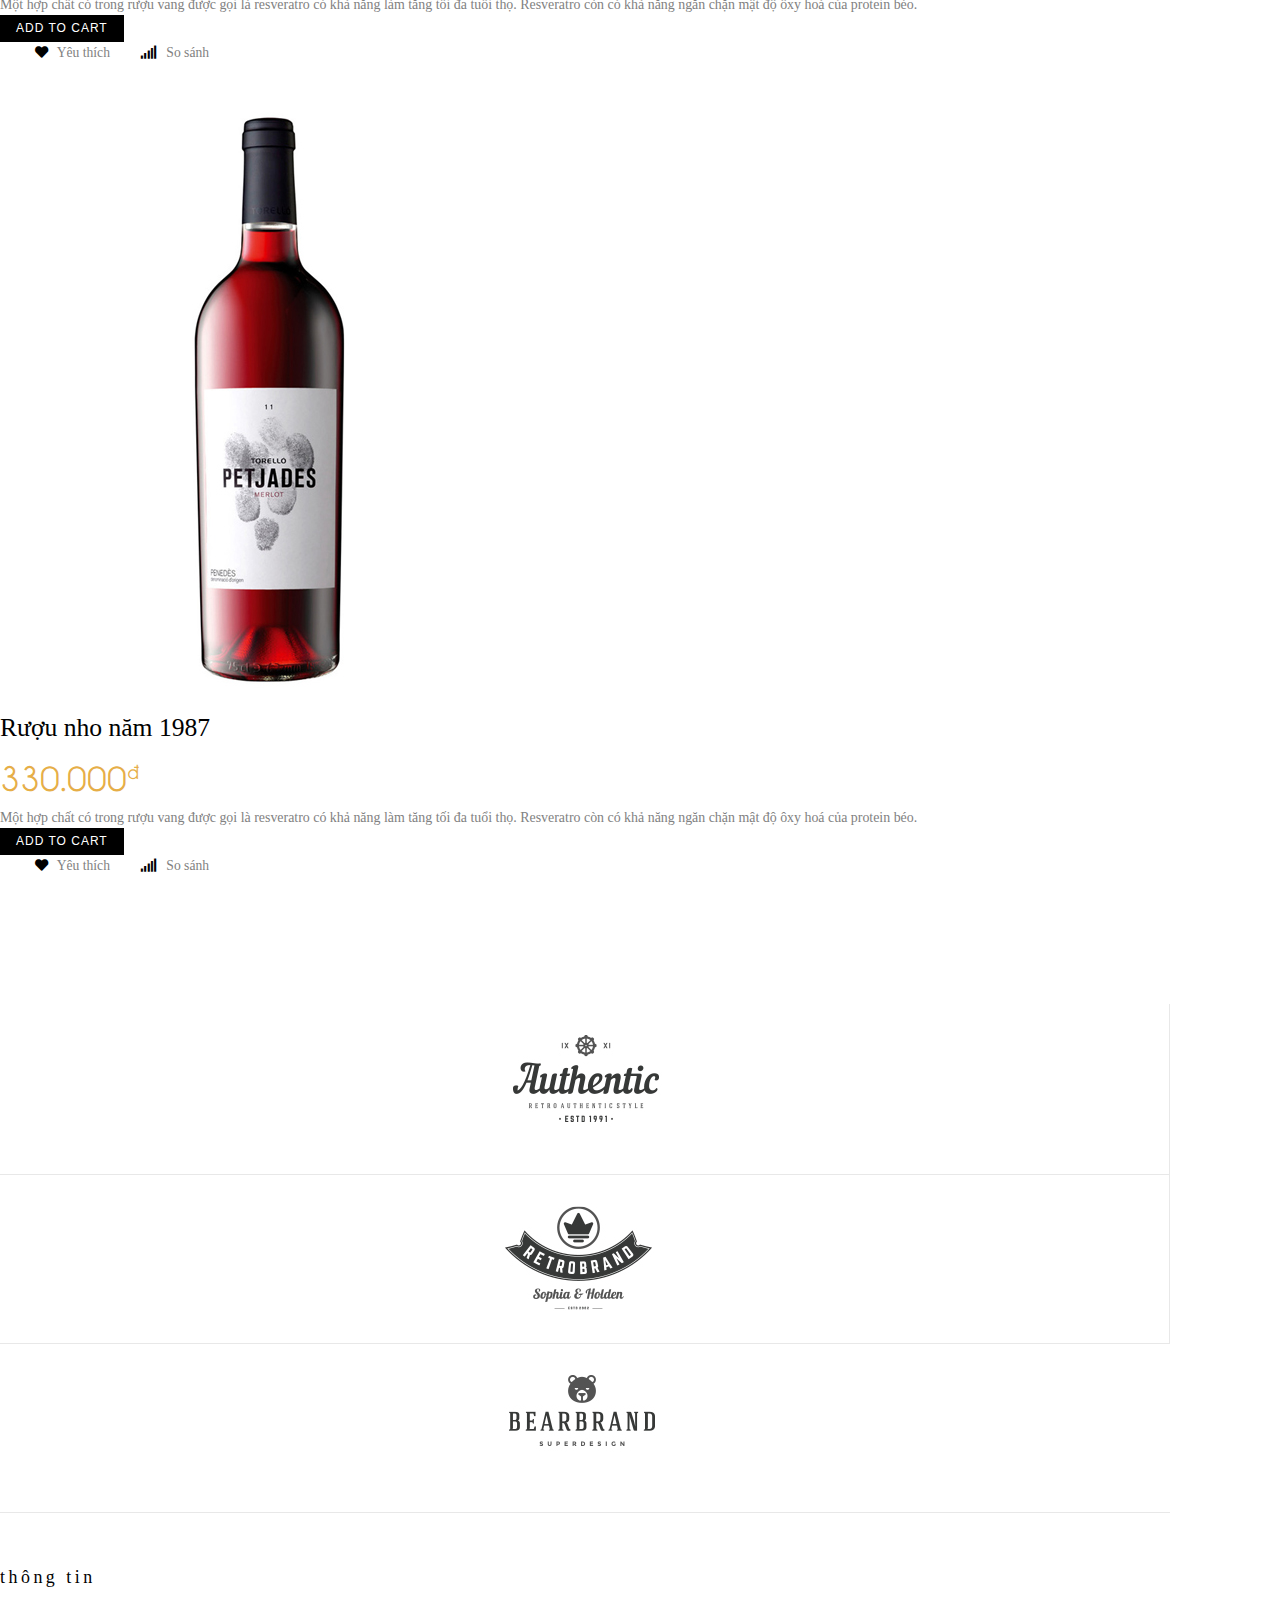
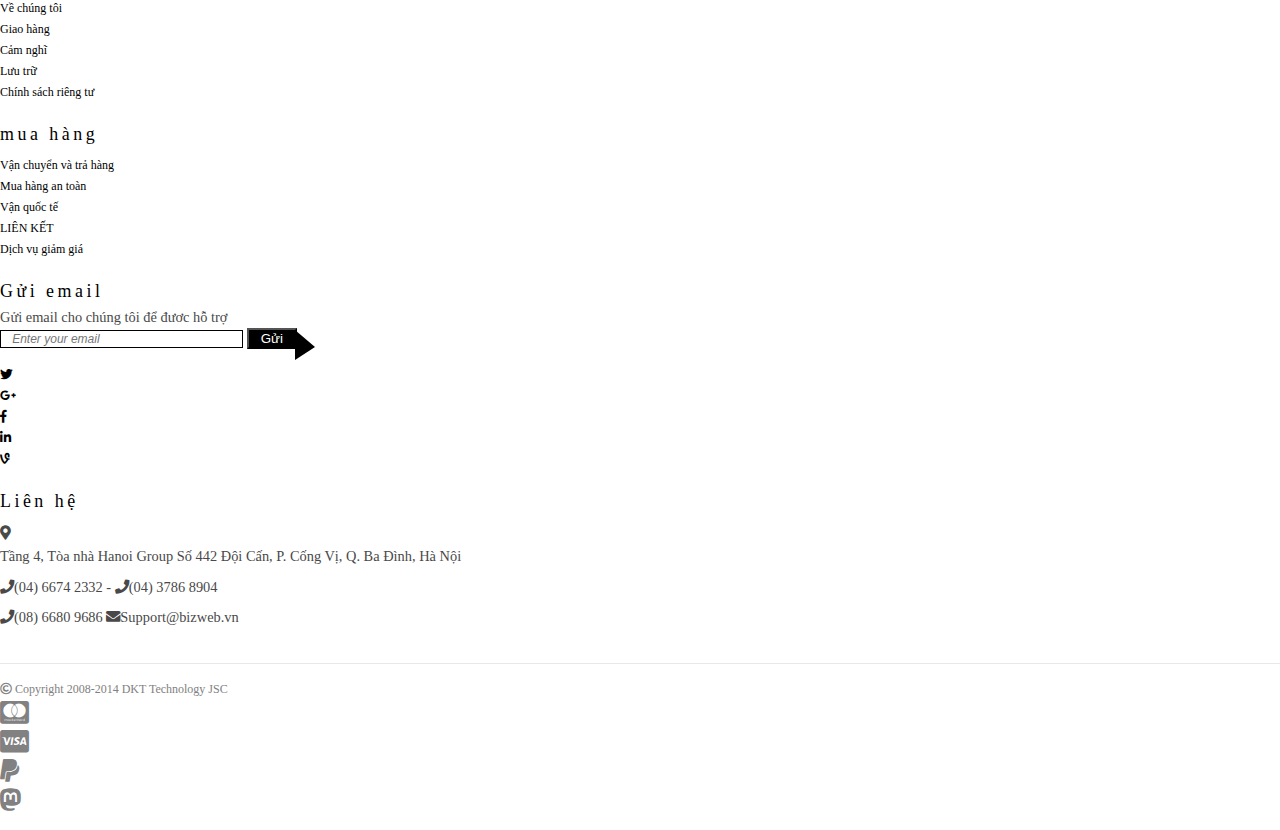
<file: category-list.html>
<!doctype html>
<html lang="en">

<head>
    <title>Danh sách sản phẩm - Wine Hourse</title>
    <!-- Required meta tags -->
    <meta charset="utf-8">
    <meta name="viewport" content="width=device-width, initial-scale=1, shrink-to-fit=no">

    <link href="https://fonts.googleapis.com/css?family=Poppins:400,500,600,700" rel="stylesheet">
    <link href="https://fonts.googleapis.com/css?family=Open+Sans:400,600,700" rel="stylesheet">
    <!-- Bootstrap -->
    <link rel="stylesheet" href="https://stackpath.bootstrapcdn.com/bootstrap/4.1.3/css/bootstrap.min.css" integrity="sha384-MCw98/SFnGE8fJT3GXwEOngsV7Zt27NXFoaoApmYm81iuXoPkFOJwJ8ERdknLPMO"
        crossorigin="anonymous">
    <link rel="stylesheet" href="fonts/fontawesome/css/all.min.css">
    <!-- owlcarousel -->
    <link rel="stylesheet" href="owlcarousel/owl.carousel.css">
    <link rel="stylesheet" href="owlcarousel/owl.theme.default.css">

    <link href="https://fonts.googleapis.com/css?family=Lobster&amp;subset=vietnamese" rel="stylesheet">
    <link href="https://fonts.googleapis.com/css?family=Roboto:400,500,700" rel="stylesheet">
    
    <link rel="stylesheet" href="css/reset.css">
    <link rel="stylesheet" href="css/style.css">
    <link rel="shortcut icon" type="image/png" href="images/home/icon-logo.png" />

<body>
    <div id="pageContainer">
        <header>
            <!-- top-header -->
            <div id="top-header" class="top-page">
                <div class="container">
                    <div class="row">
                        <ul class="col-lg-6 col-md-11 list-inline top-header-left">
                            <li class="list-inline-item">
                                <a href="#">Tài khoản của tôi</a>
                            </li>
                            <li class="list-inline-item">
                                <a href="#">Trạng thái đơn hàng</a>
                            </li>
                            <li class="list-inline-item">
                                <a href="#">Danh sách ưu thích</a>
                            </li>
                            <li class="list-inline-item">
                                <a href="cart.html">Giỏ hàng</a>
                            </li>
                            <li class="list-inline-item">
                                <a href="login.html">Đăng nhập</a>
                            </li>
                            <li class="list-inline-item">
                                <a href="signup.html">Đăng ký</a>
                            </li>
                        </ul>
                        <div class="col-lg-3 col-md-1 offset-lg-3 top-header-right">
                            <div class="searchForm">
                                <div class="form-group d-flex">
                                    <input type="text" class="form-control d-lg-block d-md-none" placeholder="Tìm kiếm ở đây..">
                                    <button type="submit">
                                        <i class="fas fa-search"></i>
                                    </button>
                                </div>
                            </div>
                        </div>
                    </div>
                </div>
            </div>
            <!-- /top-header -->

            <!-- main-navbar -->
            <div id="navigation" class="bg-black">
                <div class="container">
                    <nav class="navbar navbar-expand-lg navbar-dark">
                        <!-- logo -->
                        <a class="navbar-brand" href="index.html">
                            <h1>
                                <img src="images/home/logo-main.png" alt="logo">
                            </h1>
                        </a>
                        <!-- nav -->
                        <button class="navbar-toggler d-lg-none" type="button" data-toggle="collapse" data-target="#collapsibleNavId" aria-controls="collapsibleNavId"
                            aria-expanded="false" aria-label="Toggle navigation">
                            <span class="navbar-toggler-icon"></span>
                        </button>
                        <div class="collapse navbar-collapse" id="collapsibleNavId">
                            <ul class="navbar-nav">
                                <li class="nav-item active text-uppercase">
                                    <a class="nav-link" href="index.html">Trang chủ</a>
                                </li>
                                <li class="nav-item dropdown">
                                    <a class="nav-link text-uppercase" href="#" id="navbarDropdown" role="button" data-toggle="dropdown" aria-haspopup="true"
                                        aria-expanded="false">Rượu vang đỏ</a>

                                    <div class="dropdown-menu" aria-labelledby="navbarDropdown">
                                        <div class="container">
                                            <div class="row">
                                                <div class="col-md-2">
                                                    <span class="dropdown-menu-title">Rượu ngoại</span>
                                                    <ul class="nav flex-column">
                                                        <li class="nav-item">
                                                            <a class="nav-link" href="#">Rượu Chivas</a>
                                                        </li>
                                                        <li class="nav-item">
                                                            <a class="nav-link" href="#">Rượu Whisky </a>
                                                        </li>
                                                        <li class="nav-item">
                                                            <a class="nav-link" href="#">Johnnie Walker</a>
                                                        </li>
                                                        <li class="nav-item">
                                                            <a class="nav-link" href="#">Rượu Whisky </a>
                                                        </li>
                                                        <li class="nav-item">
                                                            <a class="nav-link" href="#">Rượu Whisky </a>
                                                        </li>
                                                        <li class="nav-item">
                                                            <a class="nav-link" href="#">Johnnie Walker</a>
                                                        </li>
                                                    </ul>
                                                </div>

                                                <div class="col-md-2">
                                                    <span class="dropdown-menu-title">Rượu vang</span>
                                                    <ul class="nav flex-column">
                                                        <li class="nav-item">
                                                            <a class="nav-link" href="#">Rượu Chivas</a>
                                                        </li>
                                                        <li class="nav-item">
                                                            <a class="nav-link" href="#">Rượu Whisky </a>
                                                        </li>
                                                        <li class="nav-item">
                                                            <a class="nav-link" href="#">Johnnie Walker</a>
                                                        </li>
                                                        <li class="nav-item">
                                                            <a class="nav-link" href="#">Rượu Whisky </a>
                                                        </li>
                                                        <li class="nav-item">
                                                            <a class="nav-link" href="#">Rượu Whisky </a>
                                                        </li>
                                                        <li class="nav-item">
                                                            <a class="nav-link" href="#">Johnnie Walker</a>
                                                        </li>

                                                    </ul>
                                                </div>

                                                <div class="col-md-3">
                                                    <span class="dropdown-menu-title">Rượu trắng</span>
                                                    <ul class="nav flex-column">
                                                        <li class="nav-item">
                                                            <a class="nav-link" href="#">Rượu Chivas</a>
                                                        </li>
                                                        <li class="nav-item">
                                                            <a class="nav-link" href="#">Hàng độc - Rượu độc đáo</a>
                                                        </li>
                                                        <li class="nav-item">
                                                            <a class="nav-link" href="#">Johnnie Walker</a>
                                                        </li>
                                                        <li class="nav-item">
                                                            <a class="nav-link" href="#">Rượu Glenmorangie </a>
                                                        </li>
                                                        <li class="nav-item">
                                                            <a class="nav-link" href="#">Rượu Whisky </a>
                                                        </li>
                                                        <li class="nav-item">
                                                            <a class="nav-link" href="#">Rượu Remy Martin</a>
                                                        </li>
                                                    </ul>
                                                </div>
                                                <!-- /.col-md-4  -->
                                                <div class="col-md-5">
                                                    <a href="#">
                                                        <img src="images/home/static-block-6.jpg" alt="" class="img-fluid">
                                                    </a>
                                                </div>
                                                <!-- /.col-md-4  -->
                                            </div>
                                        </div>
                                        <!--  /.container  -->
                                    </div>
                                </li>
                                <li class="nav-item text-uppercase">
                                    <a class="nav-link" href="category-list.html">Rượu trắng</a>
                                </li>
                                <li class="nav-item text-uppercase">
                                    <a class="nav-link" href="#">Champagne</a>
                                </li>
                                <li class="nav-item text-uppercase">
                                    <a class="nav-link" href="#">Thông tin</a>
                                </li>
                                <li class="nav-item text-uppercase">
                                    <a class="nav-link" href="blog.html">Blog</a>
                                </li>
                                <li class="nav-item text-uppercase">
                                    <a class="nav-link" href="contact.html">Liên hệ</a>
                                </li>
                            </ul>
                        </div>
                    </nav>
                </div>
            </div>
            <!-- /main-navbar -->

        </header>

        <div id="main-content" class="container">
            <!-- Breadcrumb Starts -->
            <ul class="breadcrumb">
                <li class="breadcrumb-item">
                    <a href="index.html">Trang chủ</a>
                </li>
                <li class="breadcrumb-item">
                    <a href="#">Sản phẩm</a>
                </li>
                <li class="breadcrumb-item active">Rượu vang đỏ</li>
            </ul>

            <!-- Breadcrumb Ends -->

            <div class="page-banner">
                <img src="images/home/banner-listGrid-product.jpg" class="img-fluid" alt="banner category">
            </div>

            <!-- category-list -->
            <section id="category-list" class="section">
                <div class="row">
                    <div class="col-lg-3 col-md-4">
                        <div class="sidebar-widget">
                            <div class="widget-head">
                                <h2 class="text-uppercase widget-title">Danh mục sản phẩm</h2>
                                <img class="" src="images/home/titleleft-dark.png" alt="title">
                            </div>
                            <ul class="widget-list-product">
                                <li>
                                    <a href="#" class="text-uppercase">Rượu ngoại</a>
                                    <ul class="dropdown">
                                        <li>
                                            <a href="#">Rượu Chivas</a>
                                            <span>(26)</span>
                                        </li>
                                        <li> 
                                            <a href="#">Hàng độc - Rượu độc đáo</a>
                                            <span>(50)</span>
                                        </li>
                                        <li  class="active">
                                            <a href="#">Johnnie Walker</a>
                                            <span>(46)</span>
                                        </li>
                                        <li>
                                            <a href="#">Rượu Whisky </a>
                                            <span>(26)</span>
                                        </li>
                                        <li>
                                            <a href="#">Rượu Remy Martin</a>
                                            <span>(16)</span>
                                        </li>
                                        <li>
                                            <a href="#">Rượu Glenmorangie</a>
                                            <span>(11)</span>
                                        </li>
                                        <li>
                                            <a href="#">Rượu Ballantine's</a>
                                            <span>(7)</span>
                                        </li>
                                        <li>
                                            <a href="#">Rượu Cognac</a>
                                            <span>(40)</span>
                                        </li>
                                        <li>
                                            <a href="#">Rượu Vodka</a>
                                            <span>(93)</span>
                                        </li>
                                        <li>
                                            <a href="#">Rượu Macallan</a>
                                            <span>(19)</span>
                                        </li>
                                        <li>
                                            <a href="#">Rượu Brandy</a>
                                            <span>(62)</span>
                                        </li>
                                        <li>
                                            <a href="#">Rượu Hennessy</a>
                                            <span>(20)</span>
                                        </li>
                                        <li>
                                            <a href="#">RượuGin - Tequila - Liqueur - Rượu mùi</a>
                                        </li>
                                        <li>
                                            <a href="#">Rượu Champagne</a>
                                            <span>(12)</span>
                                        </li>
                                        <li>
                                            <a href="#">Rượu Single malt Scotch whisky</a>
                                            <span>(47)</span>
                                        </li>
                                        <li>
                                            <a href="#">Rượu Spirits</a>
                                            <span>(4)</span>
                                        </li>
                                    </ul>
                                </li>
                                <li>
                                    <a href="#" class="text-uppercase">Rượu vang</a>
                                    <ul class="dropdown">
                                        <li>
                                            <a href="#">Rượu Vang Pháp </a>
                                            <span>(44)</span>
                                        </li>
                                        <li>
                                            <a href="#">Rượu Vang Úc</a>
                                            <span>(34)</span>
                                        </li>
                                        <li>
                                            <a href="#">Rượu Vang Mỹ </a>
                                            <span>(16)</span>
                                        </li>
                                        <li>
                                            <a href="#">Rượu Vang ChiLe</a>
                                            <span>(48)</span>
                                        </li>
                                        <li>
                                            <a href="#">Rượu Vang Philip</a>
                                            <span>(1)</span>
                                        </li>
                                        <li>
                                            <a href="#">Rượu Vang Nam Phi</a>
                                            <span>(20)</span>
                                        </li>
                                        <li>
                                            <a href="#">Rượu Vang Ý</a>
                                            <span>(2)</span>
                                        </li>
                                    </ul>
                                </li>
                            </ul>
                        </div>

                        <div class="sidebar-widget">
                            <div class="widget-head">
                                <h2 class="text-uppercase widget-title">So sánh sản phẩm</h2>
                                <img class="" src="images/home/titleleft-dark.png" alt="title">
                            </div>
                            <p>Bạn chưa có sản phẩm nào để so sánh</p>
                        </div>

                        <div class="sidebar-widget">
                            <div class="widget-head">
                                <h2 class="text-uppercase widget-title">Tag sản phẩm</h2>
                                <img class="" src="images/home/titleleft-dark.png" alt="title">
                            </div>

                            <ul class="widget-tag list-inline">
                                <li class="list-inline-item active">
                                    <a href="#">Đồng hồ</a>
                                </li>
                                <li class="list-inline-item">
                                    <a href="#">Túi</a>
                                </li>
                                <li class="list-inline-item">
                                    <a href="#">Phụ kiện</a>
                                </li>
                                <li class="list-inline-item">
                                    <a href="#">Giày</a>
                                </li>
                                <li class="list-inline-item">
                                    <a href="#">Sandal</a>
                                </li>
                                <li class="list-inline-item">
                                    <a href="#">Áo sơ mi</a>
                                </li>
                                <li class="list-inline-item">
                                    <a href="#">Nước hoa</a>
                                </li>
                                <li class="list-inline-item">
                                    <a href="#">Trẻ em</a>
                                </li>
                                <li class="list-inline-item">
                                    <a href="#">Thời trang nữ</a>
                                </li>
                            </ul>
                        </div>

                        <div class="banner">
                            <img src="images/home/banner-2.png" class="img-fluid" alt="banner">
                        </div>
                    </div>

                    <div class="col-lg-9 col-md-8">
                        <div class="listing-filter d-flex justify-content-between border">
                            <ul class="nav nav-pills listing-view">
                                <li class="active">
                                    <a data-toggle="pill" href="#grid" class="">
                                        <i class="fas fa-th"></i>
                                    </a>
                                </li>
                                <li>
                                    <a data-toggle="pill" href="#list" class="">
                                        <i class="fas fa-list"></i>
                                    </a>
                                </li>
                            </ul>

                            <ul class="pagigation d-flex my-auto">
                                <li class="page-item">
                                    <a href="#" class="pr-2">
                                        <i class="fas fa-angle-left"></i>
                                    </a>
                                </li>
                                <li class="page-item">
                                    <a href="#">1</a>
                                </li>
                                <li class="page-item active">
                                    <a href="#">2</a>
                                </li>
                                <li class="page-item">
                                    <a href="#">3</a>
                                </li>
                                <li class="page-item">
                                    <a href="#">4</a>
                                </li>
                                <li class="page-item">
                                    <a href="#">5</a>
                                </li>
                                <li class="page-item">
                                    <a href="#" class="pl-2">
                                        <i class="fas fa-angle-right"></i>
                                    </a>
                                </li>
                            </ul>
                        </div>

                        <div class="tab-content">
                            <!-- grid -->
                            <div id="grid" class="tab-pane fade in active show">
                                <div class="row d-flex">
                                    <div class="col-lg-4 mt-lg-3 col-6">
                                        <div class="card product-card border-0 text-center">
                                            <div class="product-card-thumb">
                                                <div class="product-badge border1">
                                                    <div class="product-badge-text">
                                                        Sale
                                                    </div>
                                                    <div class="line"></div>
                                                </div>
                                                <a href="product-detail.html" class="product-card-link"></a>
                                                <img class="card-img-top" src="images/Product/1.jpg" alt="product">

                                                <ul class="product-card-buttons list-inline whislist-compare">
                                                    <li class="">
                                                        <button type="button">
                                                            <i class="fa fa-heart" aria-hidden="true"></i>
                                                        </button>
                                                        <span>Yêu thích</span>
                                                    </li>
                                                    <li class="">
                                                        <button type="button">
                                                            <i class="fas fa-signal"></i>
                                                        </button>
                                                        <span>So sánh</span>
                                                    </li>
                                                    <li class="">
                                                        <button type="button">
                                                            <i class="fas fa-compress"></i>
                                                        </button>
                                                    </li>
                                                </ul>
                                            </div>
                                            <div class="card-body">
                                                <a href="product-detail.html">
                                                    <h4 class="card-title text-uppercase">Rượu vang đà lạt</h4>
                                                </a>

                                                <span class="price">370.000<sup class="until-money">đ</sup>
                                                    <span class="price-line">-</span>
                                                    <span class="del">450.000<sup>đ</sup></span>
                                                </span>
                                                <a href="#" class="btn btn-primary btn-sm">Add to cart</a>
                                            </div>
                                        </div>
                                    </div>
                                    <div class="col-lg-4 mt-lg-3 col-6">
                                        <div class="card product-card border-0 text-center">
                                            <div class="product-card-thumb">
                                                <div class="product-badge border1">
                                                    <div class="product-badge-text">
                                                        Sale
                                                    </div>
                                                    <div class="line"></div>
                                                </div>
                                                <a href="product-detail.html" class="product-card-link"></a>
                                                <img class="card-img-top" src="images/Product/1.jpg" alt="product">

                                                <ul class="product-card-buttons list-inline whislist-compare">
                                                    <li class="">
                                                        <button type="button">
                                                            <i class="fa fa-heart" aria-hidden="true"></i>
                                                        </button>
                                                        <span>Yêu thích</span>
                                                    </li>
                                                    <li class="">
                                                        <button type="button">
                                                            <i class="fas fa-signal"></i>
                                                        </button>
                                                        <span>So sánh</span>
                                                    </li>
                                                    <li class="">
                                                        <button type="button">
                                                            <i class="fas fa-compress"></i>
                                                        </button>
                                                    </li>
                                                </ul>
                                            </div>
                                            <div class="card-body">
                                                <a href="product-detail.html">
                                                    <h4 class="card-title text-uppercase">Rượu vang đà lạt</h4>
                                                </a>

                                                <span class="price">370.000<sup class="until-money">đ</sup>
                                                    <span class="price-line">-</span>
                                                    <span class="del">450.000<sup>đ</sup></span>
                                                </span>
                                                <a href="#" class="btn btn-primary btn-sm">Add to cart</a>
                                            </div>
                                        </div>
                                    </div>
                                    <div class="col-lg-4 mt-lg-3 col-6">
                                        <div class="card product-card border-0 text-center">
                                            <div class="product-card-thumb">
                                                <div class="product-badge border1">
                                                    <div class="product-badge-text">
                                                        Sale
                                                    </div>
                                                    <div class="line"></div>
                                                </div>
                                                <a href="product-detail.html" class="product-card-link"></a>
                                                <img class="card-img-top" src="images/Product/1.jpg" alt="product">

                                                <ul class="product-card-buttons list-inline whislist-compare">
                                                    <li class="">
                                                        <button type="button">
                                                            <i class="fa fa-heart" aria-hidden="true"></i>
                                                        </button>
                                                        <span>Yêu thích</span>
                                                    </li>
                                                    <li class="">
                                                        <button type="button">
                                                            <i class="fas fa-signal"></i>
                                                        </button>
                                                        <span>So sánh</span>
                                                    </li>
                                                    <li class="">
                                                        <button type="button">
                                                            <i class="fas fa-compress"></i>
                                                        </button>
                                                    </li>
                                                </ul>
                                            </div>
                                            <div class="card-body">
                                                <a href="product-detail.html">
                                                    <h4 class="card-title text-uppercase">Rượu vang đà lạt</h4>
                                                </a>

                                                <span class="price">370.000<sup class="until-money">đ</sup>
                                                    <span class="price-line">-</span>
                                                    <span class="del">450.000<sup>đ</sup></span>
                                                </span>
                                                <a href="#" class="btn btn-primary btn-sm">Add to cart</a>
                                            </div>
                                        </div>
                                    </div>
                                    <div class="col-lg-4 mt-lg-3 col-6">
                                        <div class="card product-card border-0 text-center">
                                            <div class="product-card-thumb">
                                                <div class="product-badge border1">
                                                    <div class="product-badge-text">
                                                        Sale
                                                    </div>
                                                    <div class="line"></div>
                                                </div>
                                                <a href="product-detail.html" class="product-card-link"></a>
                                                <img class="card-img-top" src="images/Product/1.jpg" alt="product">

                                                <ul class="product-card-buttons list-inline whislist-compare">
                                                    <li class="">
                                                        <button type="button">
                                                            <i class="fa fa-heart" aria-hidden="true"></i>
                                                        </button>
                                                        <span>Yêu thích</span>
                                                    </li>
                                                    <li class="">
                                                        <button type="button">
                                                            <i class="fas fa-signal"></i>
                                                        </button>
                                                        <span>So sánh</span>
                                                    </li>
                                                    <li class="">
                                                        <button type="button">
                                                            <i class="fas fa-compress"></i>
                                                        </button>
                                                    </li>
                                                </ul>
                                            </div>
                                            <div class="card-body">
                                                <a href="product-detail.html">
                                                    <h4 class="card-title text-uppercase">Rượu vang đà lạt</h4>
                                                </a>

                                                <span class="price">370.000<sup class="until-money">đ</sup>
                                                    <span class="price-line">-</span>
                                                    <span class="del">450.000<sup>đ</sup></span>
                                                </span>
                                                <a href="#" class="btn btn-primary btn-sm">Add to cart</a>
                                            </div>
                                        </div>
                                    </div>
                                    <div class="col-lg-4 mt-lg-3 col-6">
                                        <div class="card product-card border-0 text-center">
                                            <div class="product-card-thumb">
                                                <div class="product-badge border1">
                                                    <div class="product-badge-text">
                                                        Sale
                                                    </div>
                                                    <div class="line"></div>
                                                </div>
                                                <a href="product-detail.html" class="product-card-link"></a>
                                                <img class="card-img-top" src="images/Product/1.jpg" alt="product">

                                                <ul class="product-card-buttons list-inline whislist-compare">
                                                    <li class="">
                                                        <button type="button">
                                                            <i class="fa fa-heart" aria-hidden="true"></i>
                                                        </button>
                                                        <span>Yêu thích</span>
                                                    </li>
                                                    <li class="">
                                                        <button type="button">
                                                            <i class="fas fa-signal"></i>
                                                        </button>
                                                        <span>So sánh</span>
                                                    </li>
                                                    <li class="">
                                                        <button type="button">
                                                            <i class="fas fa-compress"></i>
                                                        </button>
                                                    </li>
                                                </ul>
                                            </div>
                                            <div class="card-body">
                                                <a href="product-detail.html">
                                                    <h4 class="card-title text-uppercase">Rượu vang đà lạt</h4>
                                                </a>

                                                <span class="price">370.000<sup class="until-money">đ</sup>
                                                    <span class="price-line">-</span>
                                                    <span class="del">450.000<sup>đ</sup></span>
                                                </span>
                                                <a href="#" class="btn btn-primary btn-sm">Add to cart</a>
                                            </div>
                                        </div>
                                    </div>
                                    <div class="col-lg-4 mt-lg-3 col-6">
                                        <div class="card product-card border-0 text-center">
                                            <div class="product-card-thumb">
                                                <div class="product-badge border1">
                                                    <div class="product-badge-text">
                                                        Sale
                                                    </div>
                                                    <div class="line"></div>
                                                </div>
                                                <a href="product-detail.html" class="product-card-link"></a>
                                                <img class="card-img-top" src="images/Product/1.jpg" alt="product">

                                                <ul class="product-card-buttons list-inline whislist-compare">
                                                    <li class="">
                                                        <button type="button">
                                                            <i class="fa fa-heart" aria-hidden="true"></i>
                                                        </button>
                                                        <span>Yêu thích</span>
                                                    </li>
                                                    <li class="">
                                                        <button type="button">
                                                            <i class="fas fa-signal"></i>
                                                        </button>
                                                        <span>So sánh</span>
                                                    </li>
                                                    <li class="">
                                                        <button type="button">
                                                            <i class="fas fa-compress"></i>
                                                        </button>
                                                    </li>
                                                </ul>
                                            </div>
                                            <div class="card-body">
                                                <a href="product-detail.html">
                                                    <h4 class="card-title text-uppercase">Rượu vang đà lạt</h4>
                                                </a>

                                                <span class="price">370.000<sup class="until-money">đ</sup>
                                                    <span class="price-line">-</span>
                                                    <span class="del">450.000<sup>đ</sup></span>
                                                </span>
                                                <a href="#" class="btn btn-primary btn-sm">Add to cart</a>
                                            </div>
                                        </div>
                                    </div>
                                    <div class="col-lg-4 mt-lg-3 col-6">
                                        <div class="card product-card border-0 text-center">
                                            <div class="product-card-thumb">
                                                <div class="product-badge border1">
                                                    <div class="product-badge-text">
                                                        Sale
                                                    </div>
                                                    <div class="line"></div>
                                                </div>
                                                <a href="product-detail.html" class="product-card-link"></a>
                                                <img class="card-img-top" src="images/Product/1.jpg" alt="product">

                                                <ul class="product-card-buttons list-inline whislist-compare">
                                                    <li class="">
                                                        <button type="button">
                                                            <i class="fa fa-heart" aria-hidden="true"></i>
                                                        </button>
                                                        <span>Yêu thích</span>
                                                    </li>
                                                    <li class="">
                                                        <button type="button">
                                                            <i class="fas fa-signal"></i>
                                                        </button>
                                                        <span>So sánh</span>
                                                    </li>
                                                    <li class="">
                                                        <button type="button">
                                                            <i class="fas fa-compress"></i>
                                                        </button>
                                                    </li>
                                                </ul>
                                            </div>
                                            <div class="card-body">
                                                <a href="product-detail.html">
                                                    <h4 class="card-title text-uppercase">Rượu vang đà lạt</h4>
                                                </a>

                                                <span class="price">370.000<sup class="until-money">đ</sup>
                                                    <span class="price-line">-</span>
                                                    <span class="del">450.000<sup>đ</sup></span>
                                                </span>
                                                <a href="#" class="btn btn-primary btn-sm">Add to cart</a>
                                            </div>
                                        </div>
                                    </div>
                                    <div class="col-lg-4 mt-lg-3 col-6">
                                        <div class="card product-card border-0 text-center">
                                            <div class="product-card-thumb">
                                                <div class="product-badge border1">
                                                    <div class="product-badge-text">
                                                        Sale
                                                    </div>
                                                    <div class="line"></div>
                                                </div>
                                                <a href="product-detail.html" class="product-card-link"></a>
                                                <img class="card-img-top" src="images/Product/1.jpg" alt="product">

                                                <ul class="product-card-buttons list-inline whislist-compare">
                                                    <li class="">
                                                        <button type="button">
                                                            <i class="fa fa-heart" aria-hidden="true"></i>
                                                        </button>
                                                        <span>Yêu thích</span>
                                                    </li>
                                                    <li class="">
                                                        <button type="button">
                                                            <i class="fas fa-signal"></i>
                                                        </button>
                                                        <span>So sánh</span>
                                                    </li>
                                                    <li class="">
                                                        <button type="button">
                                                            <i class="fas fa-compress"></i>
                                                        </button>
                                                    </li>
                                                </ul>
                                            </div>
                                            <div class="card-body">
                                                <a href="product-detail.html">
                                                    <h4 class="card-title text-uppercase">Rượu vang đà lạt</h4>
                                                </a>

                                                <span class="price">370.000<sup class="until-money">đ</sup>
                                                    <span class="price-line">-</span>
                                                    <span class="del">450.000<sup>đ</sup></span>
                                                </span>
                                                <a href="#" class="btn btn-primary btn-sm">Add to cart</a>
                                            </div>
                                        </div>
                                    </div>
                                    <div class="col-lg-4 mt-lg-3 d-lg-block d-none">
                                        <div class="card product-card border-0 text-center">
                                            <div class="product-card-thumb">
                                                <div class="product-badge border1">
                                                    <div class="product-badge-text">
                                                        Sale
                                                    </div>
                                                    <div class="line"></div>
                                                </div>
                                                <a href="product-detail.html" class="product-card-link"></a>
                                                <img class="card-img-top" src="images/Product/1.jpg" alt="product">

                                                <ul class="product-card-buttons list-inline whislist-compare">
                                                    <li class="">
                                                        <button type="button">
                                                            <i class="fa fa-heart" aria-hidden="true"></i>
                                                        </button>
                                                        <span>Yêu thích</span>
                                                    </li>
                                                    <li class="">
                                                        <button type="button">
                                                            <i class="fas fa-signal"></i>
                                                        </button>
                                                        <span>So sánh</span>
                                                    </li>
                                                    <li class="">
                                                        <button type="button">
                                                            <i class="fas fa-compress"></i>
                                                        </button>
                                                    </li>
                                                </ul>
                                            </div>
                                            <div class="card-body">
                                                <a href="product-detail.html">
                                                    <h4 class="card-title text-uppercase">Rượu vang đà lạt</h4>
                                                </a>

                                                <span class="price">370.000<sup class="until-money">đ</sup>
                                                    <span class="price-line">-</span>
                                                    <span class="del">450.000<sup>đ</sup></span>
                                                </span>
                                                <a href="#" class="btn btn-primary btn-sm">Add to cart</a>
                                            </div>
                                        </div>
                                    </div>
                                   
                                </div>
                            </div>
                            <!-- end grid -->
                            <!-- List -->
                            <div id="list" class="tab-pane fade">
                                <div class="row d-flex">
                                    <div class="col-6 col-sm-12 border-bottom py-lg-3">
                                        <div class="card product-card card-product border-0">
                                            <div class="row">
                                                <a href="product-detail.html " class="col-lg-4 col-md-5">
                                                    <img class="card-img-top" src="images/Product/8.jpg" alt="product">
                                                </a>
                                                <div class="card-body col-lg-8 col-md-7">
                                                    <a href="product-detail.html">
                                                        <h4 class="card-title text-uppercase">Rượu nho năm 1987</h4>
                                                    </a>
                                                   
                                                    <span class="price">330.000<sup class="until-money">đ</sup>
                                                    </span>

                                                    <p class="mb-4">Một hợp chất có trong rượu vang được gọi là resveratro có khả năng làm
                                                        tăng tối đa tuổi thọ. Resveratro còn có khả năng ngăn chặn mật độ
                                                        ôxy hoá của protein béo.
                                                    </p>
                                                    <div class="d-flex">
                                                        <button type="button" class="btn btn-sm btn-primary">Add to cart</button>
                                                        <ul class="list-inline whislist-compare">
                                                            <li class="list-inline-item">
                                                                <button type="button">
                                                                    <i class="fa fa-heart" aria-hidden="true"></i>
                                                                </button>
                                                                <span class="whislist-text">Yêu thích</span>
                                                            </li>
                                                            <li class="list-inline-item">
                                                                <button type="button">
                                                                    <i class="fas fa-signal"></i>
                                                                </button>
                                                                <span>So sánh</span>
                                                            </li>
                                                        </ul>
                                                    </div>
                                                </div>
                                            </div>
                                        </div>
                                    </div>
                                    <div class="col-6 col-sm-12 border-bottom py-lg-3">
                                        <div class="card product-card card-product border-0">
                                            <div class="row">
                                                <a href="product-detail.html " class="col-lg-4 col-md-5">
                                                    <img class="card-img-top" src="images/Product/14.jpg" alt="product">
                                                </a>
                                                <div class="card-body col-lg-8 col-md-7">
                                                    <a href="product-detail.html">
                                                        <h4 class="card-title text-uppercase">Rượu nho năm 1987</h4>
                                                    </a>
                                                    <span class="price">330.000<sup class="until-money">đ</sup>
                                                    </span>
                                                    <p class="mb-4">Một hợp chất có trong rượu vang được gọi là resveratro có khả năng làm
                                                        tăng tối đa tuổi thọ. Resveratro còn có khả năng ngăn chặn mật độ
                                                        ôxy hoá của protein béo.
                                                    </p>
                                                    <div class="d-flex">
                                                        <button type="button" class="btn btn-sm btn-primary">Add to cart</button>
                                                        <ul class="list-inline whislist-compare">
                                                            <li class="list-inline-item">
                                                                <button type="button">
                                                                    <i class="fa fa-heart" aria-hidden="true"></i>
                                                                </button>
                                                                <span>Yêu thích</span>
                                                            </li>
                                                            <li class="list-inline-item">
                                                                <button type="button">
                                                                    <i class="fas fa-signal"></i>
                                                                </button>
                                                                <span>So sánh</span>
                                                            </li>
                                                        </ul>
                                                    </div>
                                                </div>
                                            </div>
                                        </div>
                                    </div>
                                    <div class="col-6 col-sm-12 border-bottom py-lg-3">
                                        <div class="card product-card card-product border-0">
                                            <div class="row">
                                                <a href="product-detail.html " class="col-lg-4 col-md-5">
                                                    <img class="card-img-top" src="images/Product/15.jpg" alt="product">
                                                </a>
                                                <div class="card-body col-lg-8 col-md-7">
                                                    <a href="product-detail.html">
                                                        <h4 class="card-title text-uppercase">Rượu nho năm 1987</h4>
                                                    </a>
                                                    <span class="price">330.000<sup class="until-money">đ</sup>
                                                    </span>
                                                    <p class="mb-4">Một hợp chất có trong rượu vang được gọi là resveratro có khả năng làm
                                                        tăng tối đa tuổi thọ. Resveratro còn có khả năng ngăn chặn mật độ
                                                        ôxy hoá của protein béo.
                                                    </p>
                                                    <div class="d-flex">
                                                        <button type="button" class="btn btn-sm btn-primary">Add to cart</button>
                                                        <ul class="list-inline whislist-compare">
                                                            <li class="list-inline-item">
                                                                <button type="button">
                                                                    <i class="fa fa-heart" aria-hidden="true"></i>
                                                                </button>
                                                                <span>Yêu thích</span>
                                                            </li>
                                                            <li class="list-inline-item">
                                                                <button type="button">
                                                                    <i class="fas fa-signal"></i>
                                                                </button>
                                                                <span>So sánh</span>
                                                            </li>
                                                        </ul>
                                                    </div>
                                                </div>
                                            </div>
                                        </div>
                                    </div>
                                    <div class="col-6 col-sm-12 py-lg-3">
                                        <div class="card product-card card-product border-0">
                                            <div class="row">
                                                <a href="product-detail.html " class="col-lg-4 col-md-5">
                                                    <img class="card-img-top" src="images/Product/7.jpg" alt="product">
                                                </a>
                                                <div class="card-body col-lg-8 col-md-7">
                                                    <a href="product-detail.html">
                                                        <h4 class="card-title text-uppercase">Rượu nho năm 1987</h4>
                                                    </a>
                                                    <span class="price">330.000<sup class="until-money">đ</sup>
                                                    </span>
                                                    <p class="mb-4">Một hợp chất có trong rượu vang được gọi là resveratro có khả năng làm
                                                        tăng tối đa tuổi thọ. Resveratro còn có khả năng ngăn chặn mật độ
                                                        ôxy hoá của protein béo.
                                                    </p>
                                                    <div class="d-flex">
                                                        <button type="button" class="btn btn-sm btn-primary">Add to cart</button>
                                                        <ul class="list-inline whislist-compare">
                                                            <li class="list-inline-item">
                                                                <button type="button">
                                                                    <i class="fa fa-heart" aria-hidden="true"></i>
                                                                </button>
                                                                <span >Yêu thích</span>
                                                            </li>
                                                            <li class="list-inline-item">
                                                                <button type="button">
                                                                    <i class="fas fa-signal"></i>
                                                                </button>
                                                                <span>So sánh</span>
                                                            </li>
                                                        </ul>
                                                    </div>
                                                </div>
                                            </div>
                                        </div>
                                    </div>
                                </div>
                            </div>
                            <!-- end list -->
                        </div>
                    </div>
                </div>
            </section>
        </div>

        <!-- client-logo -->
        <section id="client-logo">
            <div class="container">
                <div class="row mx-auto">
                    <div class="col-md-4 col-6 my-auto logo-item">
                        <img src="images/home/client-logo-1.jpg" alt="client logo">
                    </div>

                    <div class="col-md-4 col-6 my-auto logo-item">
                        <img src="images/home/client-logo-2.jpg" alt="client logo">
                    </div>
                    <div class="col-md-4 col-6 my-auto logo-item">
                        <img src="images/home/client-logo-3.jpg" alt="client logo">
                    </div>

                </div>
            </div>
        </section>

        <footer>
            <div class="container">
                <div class="row">
                    <div class="col-lg-2 col-6 footer-widget ">
                        <h3 class="footer-title text-uppercase">thông tin</h3>
                        <ul class="text-uppercase widget-list ">
                            <li>
                                <a href="#">Về chúng tôi</a>
                            </li>
                            <li>
                                <a href="#">Giao hàng</a>
                            </li>
                            <li>
                                <a href="#">Cảm nghĩ</a>
                            </li>
                            <li>
                                <a href="#">Lưu trữ</a>
                            </li>
                            <li>
                                <a href="#">Chính sách riêng tư</a>
                            </li>
                        </ul>
                    </div>
                    <div class="col-lg-2 col-6 footer-widget">
                        <h3 class="footer-title text-uppercase">mua hàng</h3>
                        <ul class="text-uppercase widget-list">
                            <li>
                                <a href="#">Vận chuyển và trả hàng</a>
                            </li>
                            <li>
                                <a href="#">Mua hàng an toàn</a>
                            </li>
                            <li>
                                <a href="#">Vận quốc tế</a>
                            </li>
                            <li>
                                <a href="#">LIÊN KẾT</a>
                            </li>
                            <li>
                                <a href="#">Dịch vụ giảm giá</a>
                            </li>
                        </ul>
                    </div>
                    <div class="col-lg-4 col-md-6 col-12 footer-widget text-center text-md-left">
                        <h3 class="footer-title text-uppercase">Gửi email</h3>
                        <p class="pt-2 pb-3">Gửi email cho chúng tôi để đươc hỗ trợ</p>
                        <div class="form-group d-flex">
                            <input type="text" class="form-control form-control-sm" placeholder="Enter your email">
                            <button type="button" class="btn btn-sm text-uppercase">Gửi</button>
                        </div>
                        <ul class="list-inline footer-social">
                            <li class="list-inline-item">
                                <a href="#">
                                    <i class="fab fa-twitter"></i>
                                </a>
                            </li>
                            <li class="list-inline-item">
                                <a href="#">
                                    <i class="fab fa-google-plus-g"></i>
                                </a>
                            </li>
                            <li class="list-inline-item">
                                <a href="#">
                                    <i class="fab fa-facebook-f"></i>
                                </a>
                            </li>
                            <li class="list-inline-item">
                                <a href="#">
                                    <i class="fab fa-linkedin-in"></i>
                                </a>
                            </li>
                            <li class="list-inline-item">
                                <a href="#">
                                    <i class="fab fa-vine"></i>
                                </a>
                            </li>
                        </ul>
                    </div>
                    <div class="col-lg-4 col-md-6 col-12 footer-widget text-center text-md-left">
                        <h3 class="footer-title text-uppercase">Liên hệ</h3>

                        <ul class="list-unstyled">
                            <li class="d-flex lineHeight">
                                <i class="fas fa-map-marker-alt mr-1"></i>
                                <p> Tầng 4, Tòa nhà Hanoi Group Số 442 Đội Cấn, P. Cống Vị, Q. Ba Đình, Hà Nội</p>
                            </li>
                            <li class="d-flex">
                                <i class="fas fa-phone mr-1"></i>(04) 6674 2332 -
                                <span>
                                    <i class="fas fa-phone mx-1"></i>(04) 3786 8904</span>
                            </li>
                            <li class="d-flex">
                                <i class="fas fa-phone mr-1"></i>(08) 6680 9686
                                <span>
                                    <i class="fas fa-envelope mr-1 ml-2"></i>Support@bizweb.vn</span>
                            </li>
                        </ul>
                    </div>
                </div>
            </div>
        </footer>


        <!-- copy-right -->
        <div id="copy-right">
            <div class="container">
                <div class="row">
                    <div class="col-lg-8">
                        <p>
                            <i class="far fa-copyright"></i>
                            Copyright 2008-2014 DKT Technology JSC
                        </p>
                    </div>

                    <ul class="col-lg-4 list-inline">
                        <li class="list-inline-item">
                            <a href="#">
                                <i class="fab fa-cc-mastercard"></i>
                            </a>
                        </li>
                        <li class="list-inline-item">
                            <a href="#">
                                <i class="fab fa-cc-visa"></i>
                            </a>
                        </li>
                        <li class="list-inline-item">
                            <a href="#">
                                <i class="fab fa-paypal"></i>
                            </a>
                        </li>
                        <li class="list-inline-item">
                            <a href="#">
                                <i class="fab fa-mastodon"></i>
                            </a>
                        </li>
                    </ul>
                </div>
            </div>
        </div>

    </div>

    <!-- Optional JavaScript -->
    <!-- jQuery first, then Popper.js, then Bootstrap JS -->
    <script src="https://code.jquery.com/jquery-3.3.1.slim.min.js" integrity="sha384-q8i/X+965DzO0rT7abK41JStQIAqVgRVzpbzo5smXKp4YfRvH+8abtTE1Pi6jizo"
        crossorigin="anonymous"></script>
    <script src="https://cdnjs.cloudflare.com/ajax/libs/popper.js/1.14.3/umd/popper.min.js" integrity="sha384-ZMP7rVo3mIykV+2+9J3UJ46jBk0WLaUAdn689aCwoqbBJiSnjAK/l8WvCWPIPm49"
        crossorigin="anonymous"></script>
    <script src="https://stackpath.bootstrapcdn.com/bootstrap/4.1.3/js/bootstrap.min.js" integrity="sha384-ChfqqxuZUCnJSK3+MXmPNIyE6ZbWh2IMqE241rYiqJxyMiZ6OW/JmZQ5stwEULTy"
        crossorigin="anonymous"></script>
    <script src="owlcarousel/owl.carousel.js"></script>
    <script src="js/style.js"></script>
</body>

</html>
</file>
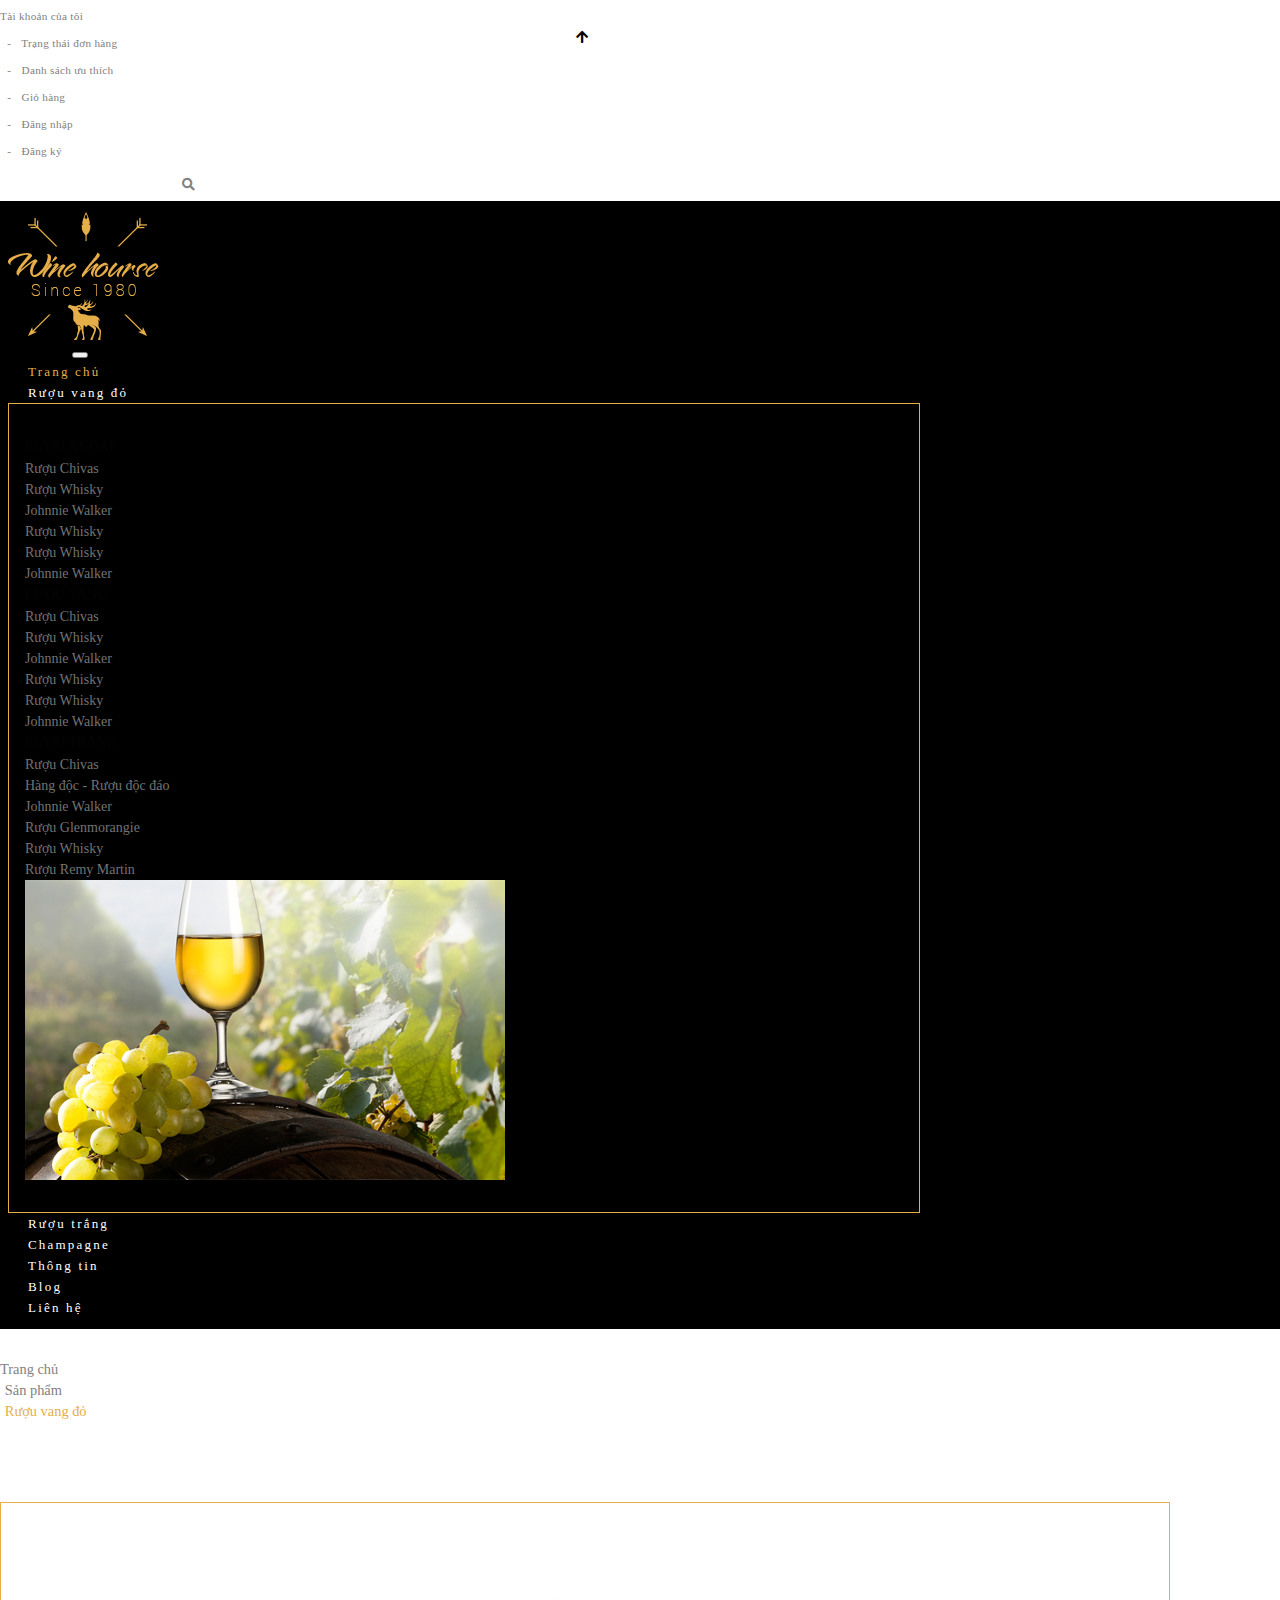
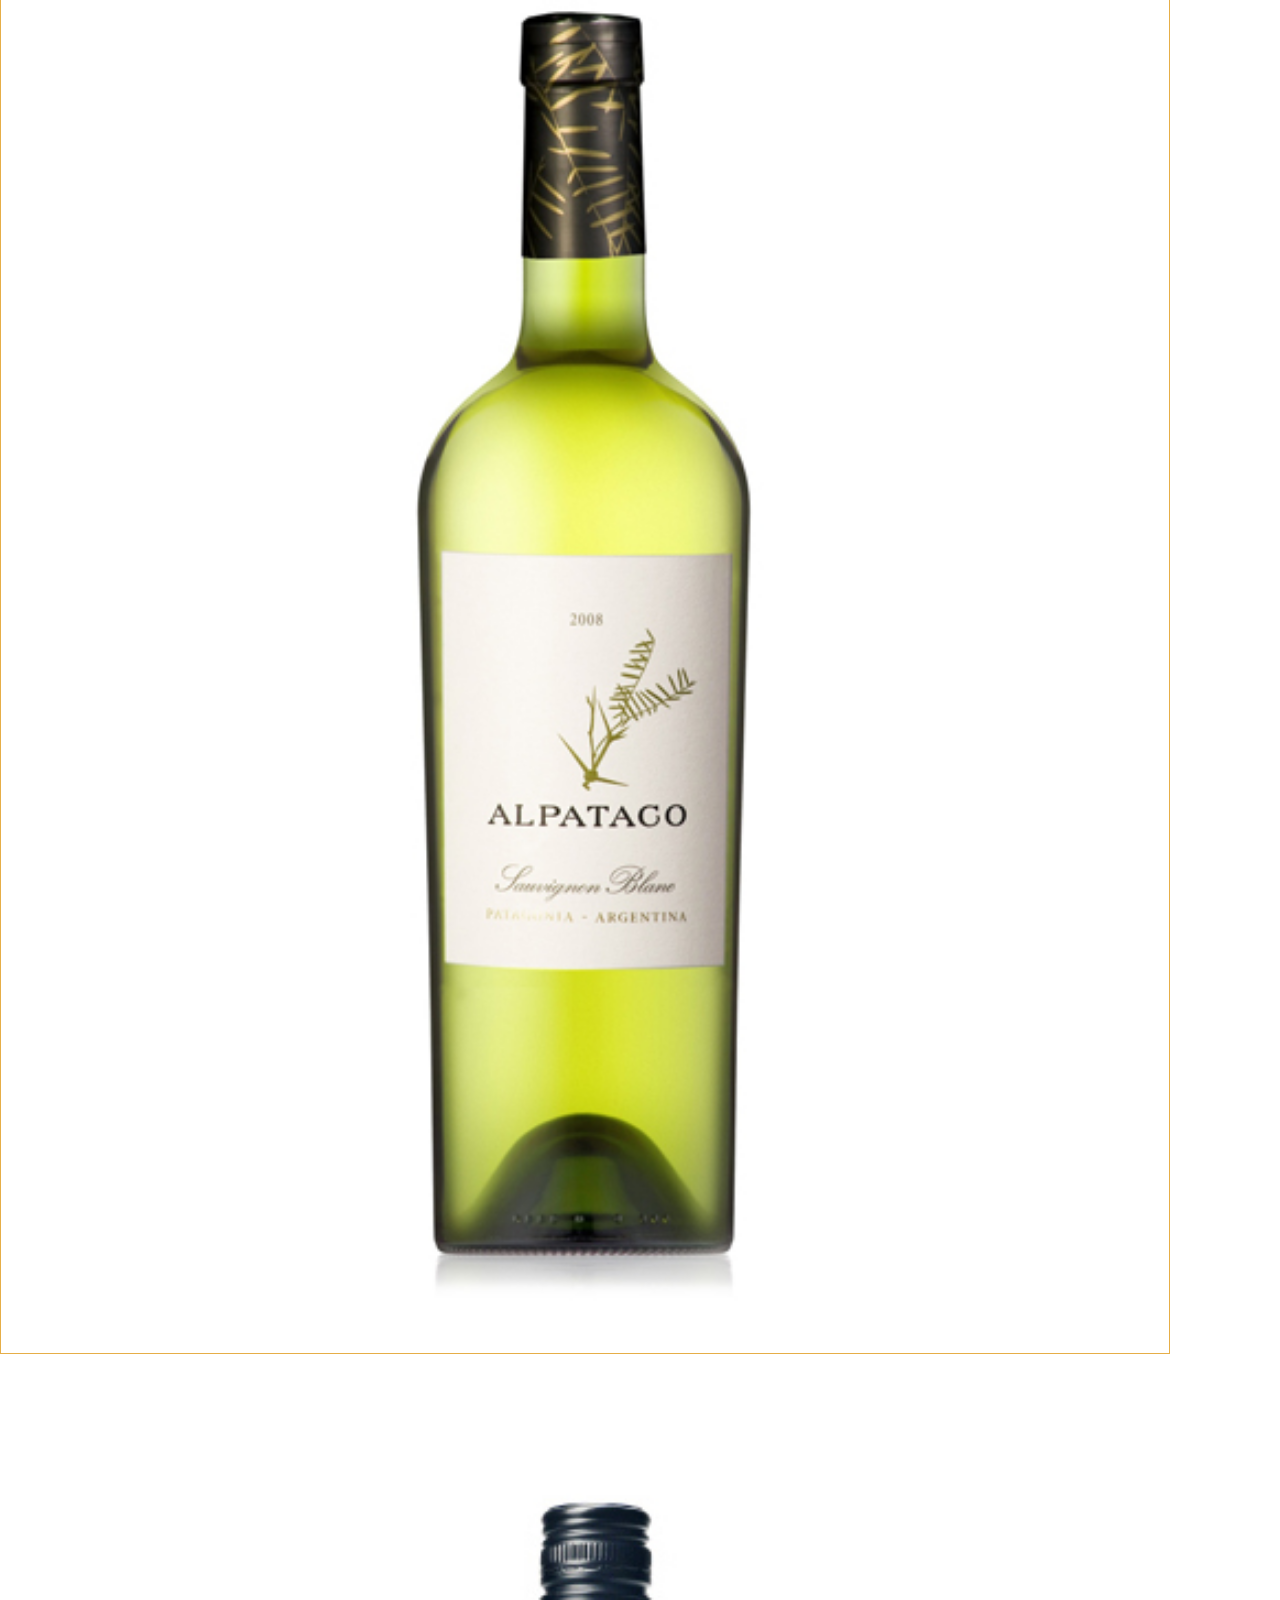
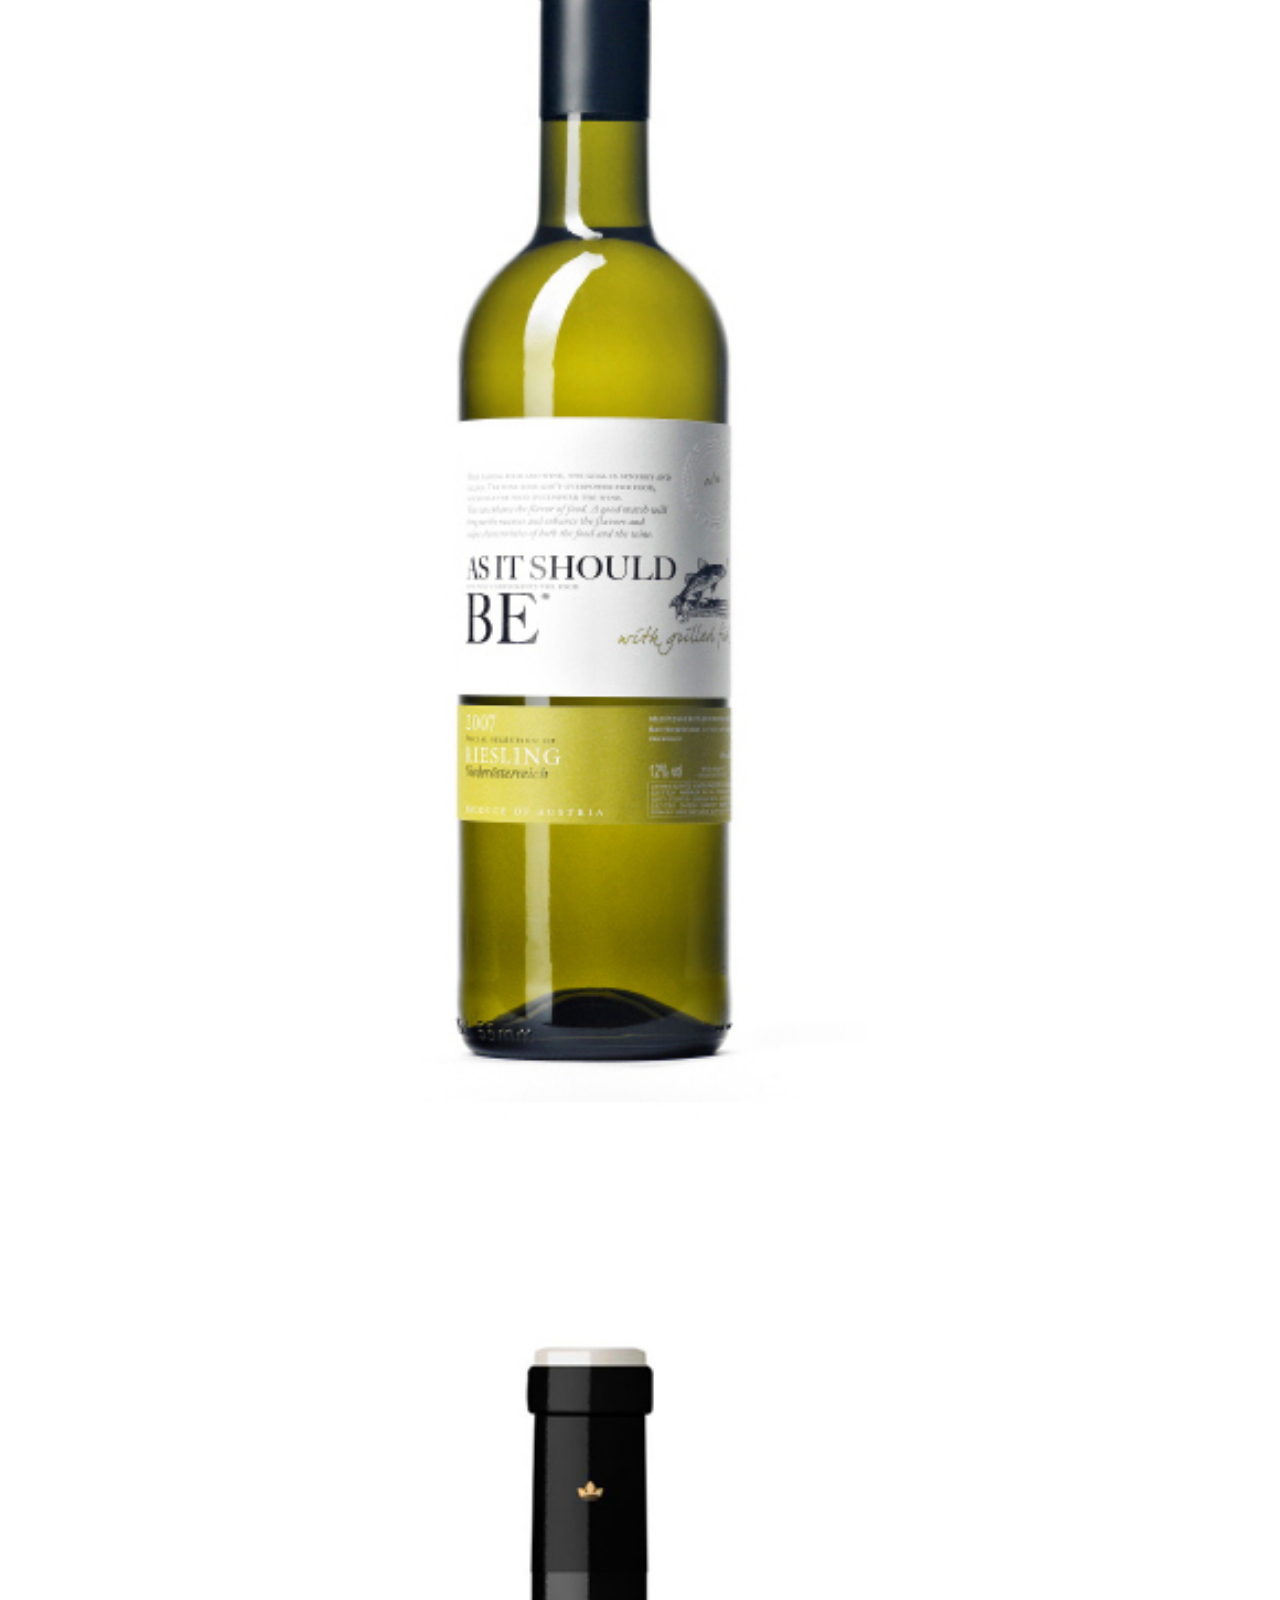
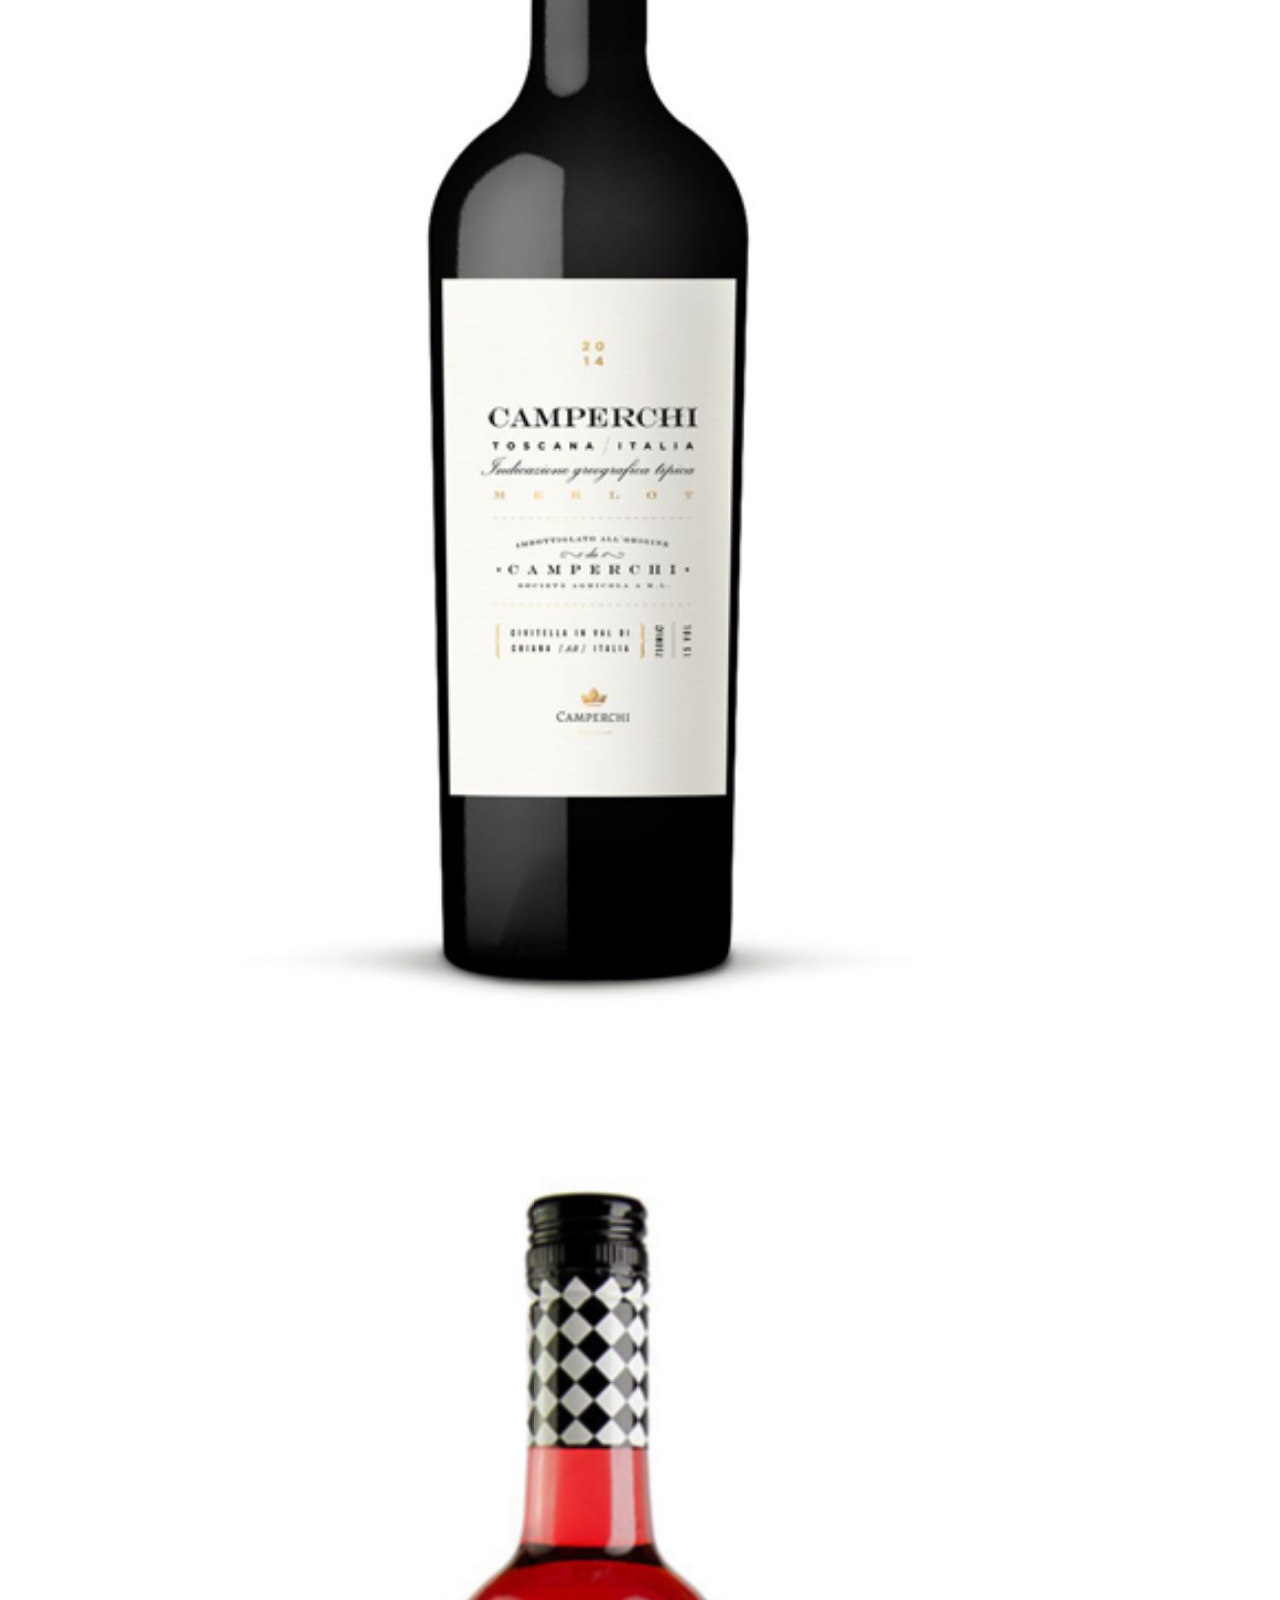
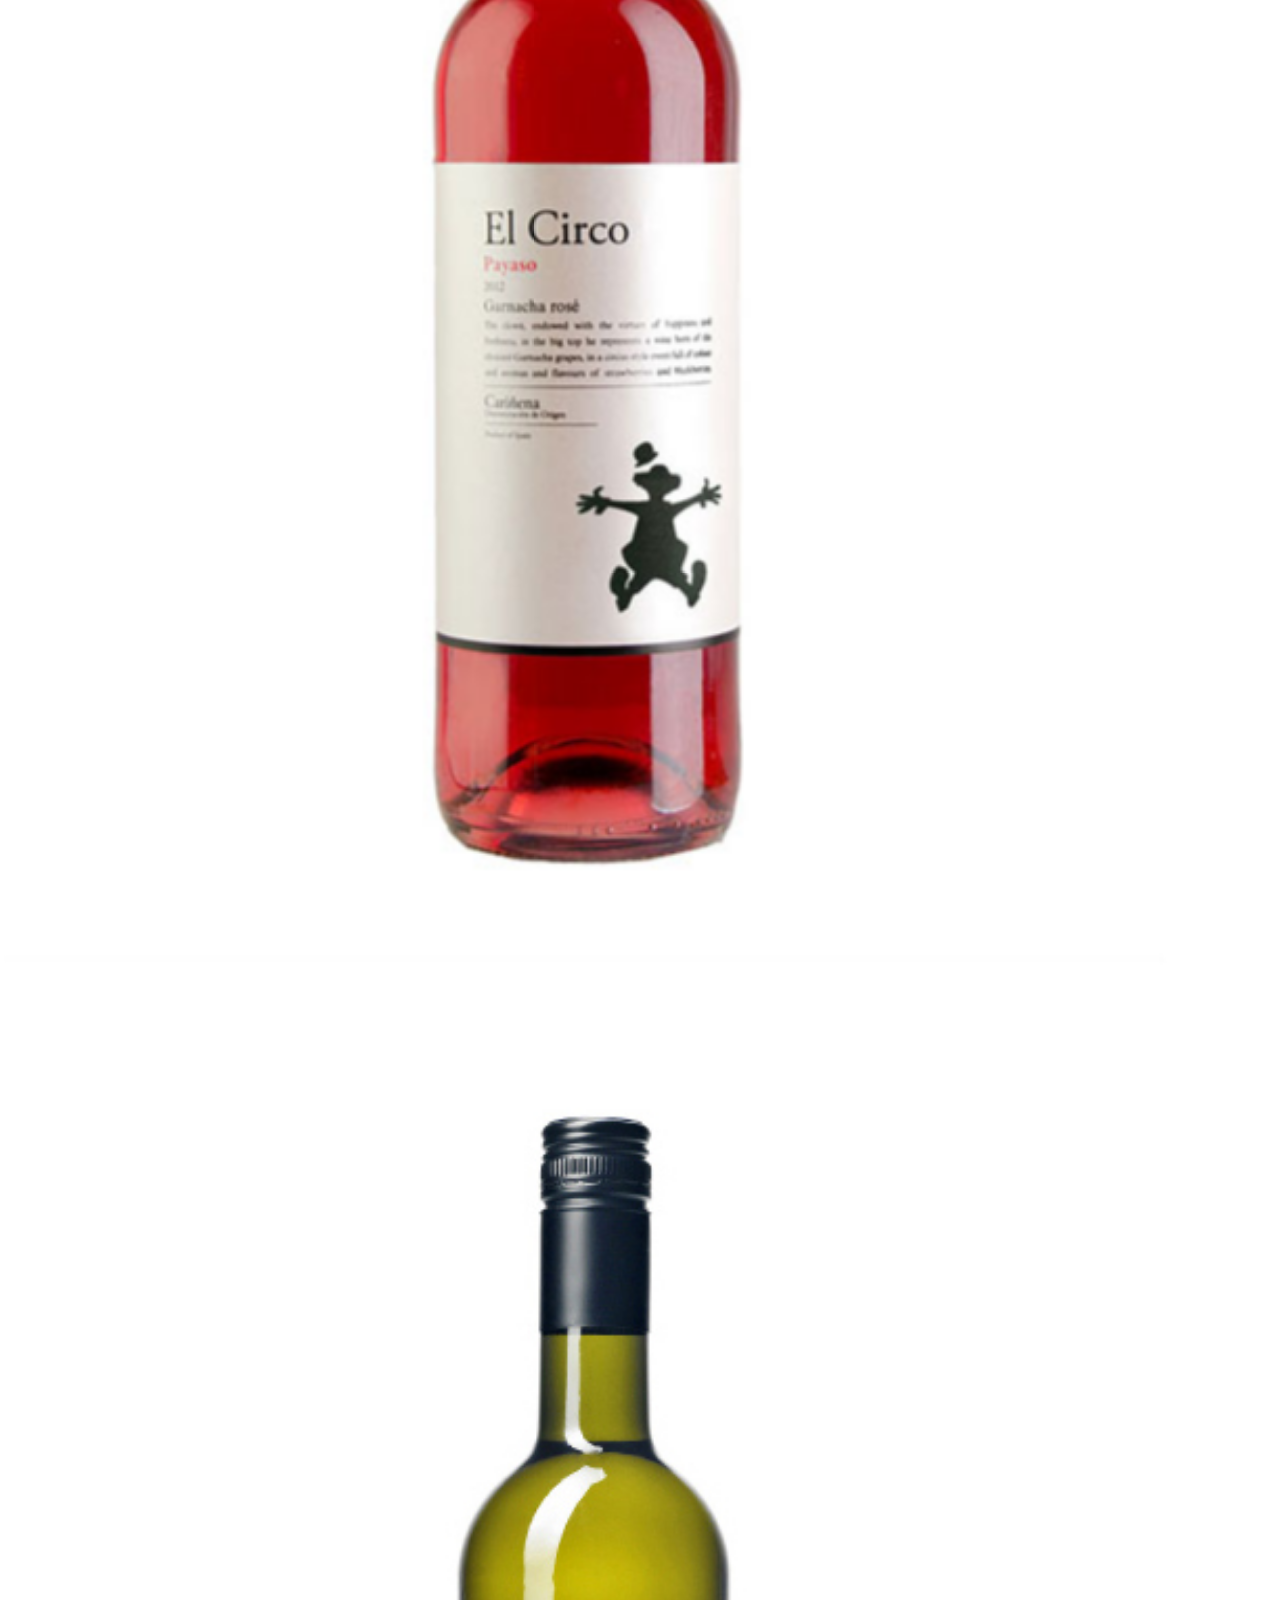
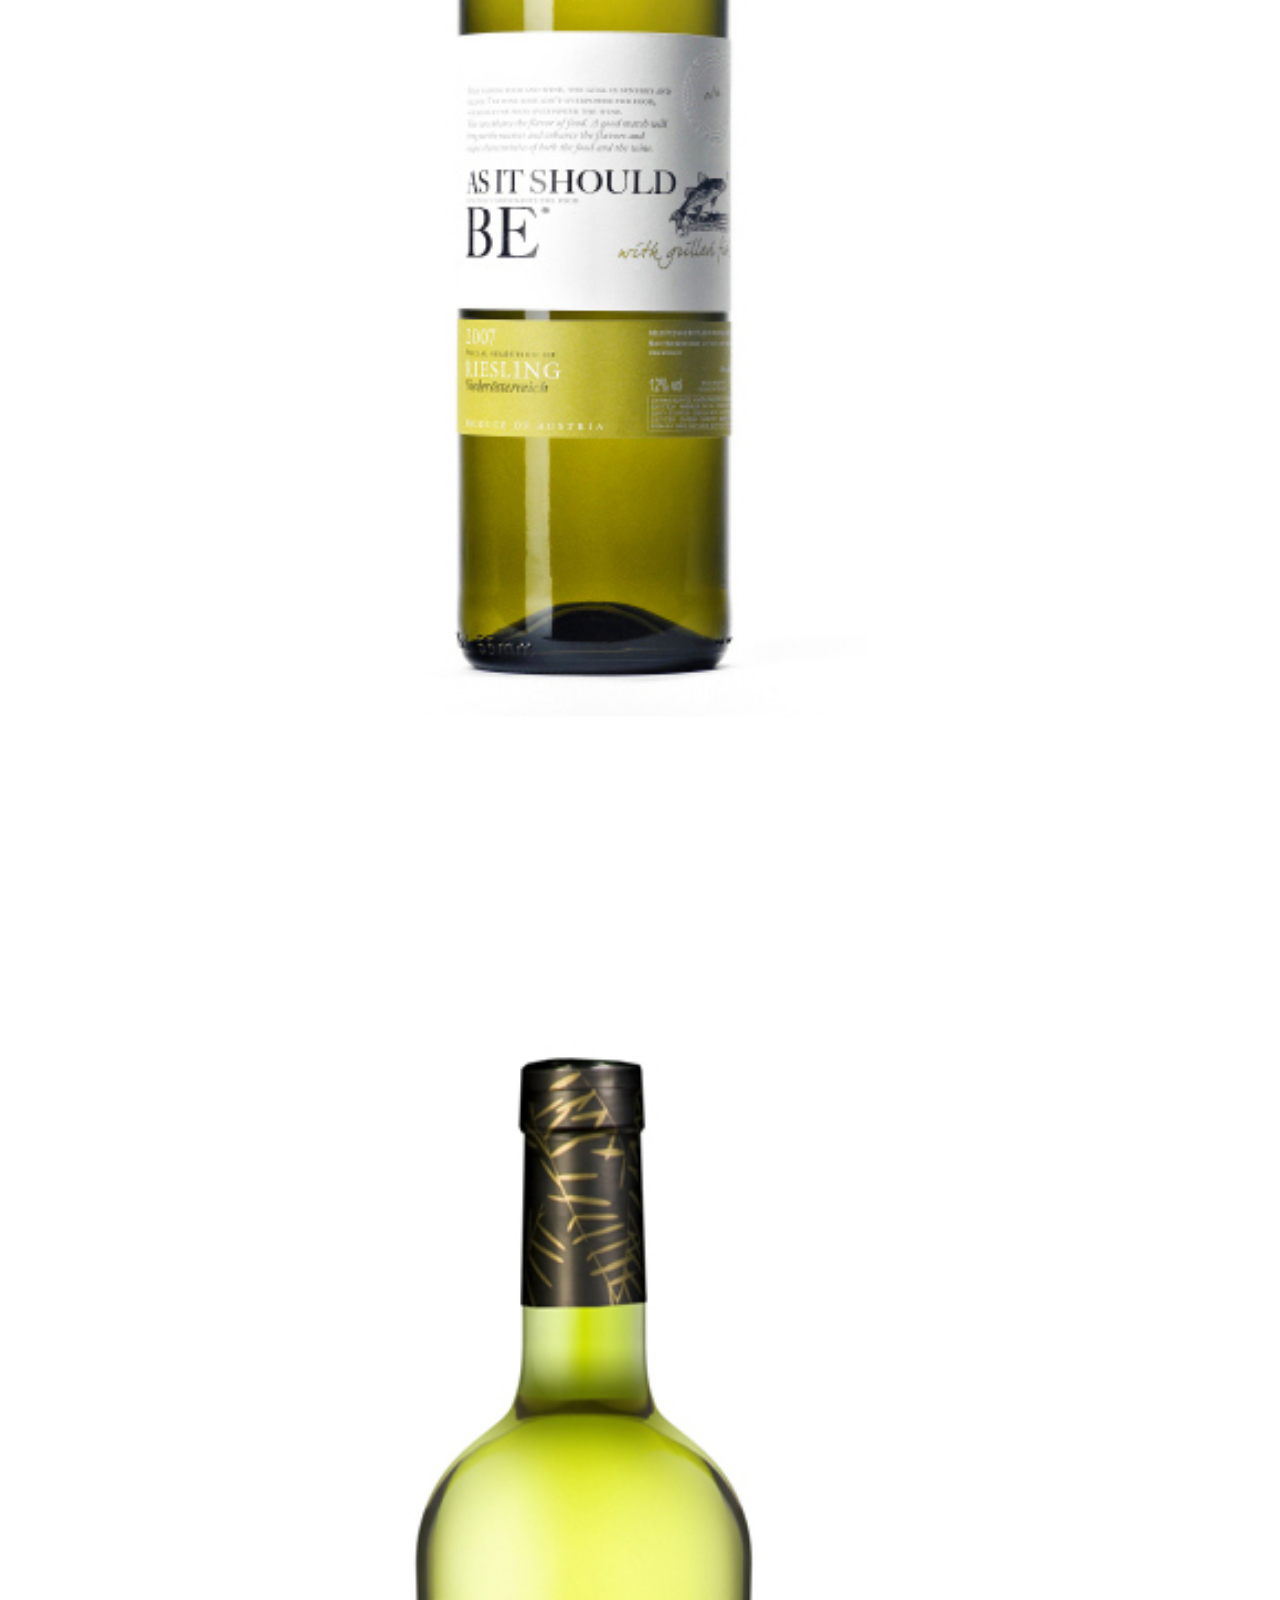
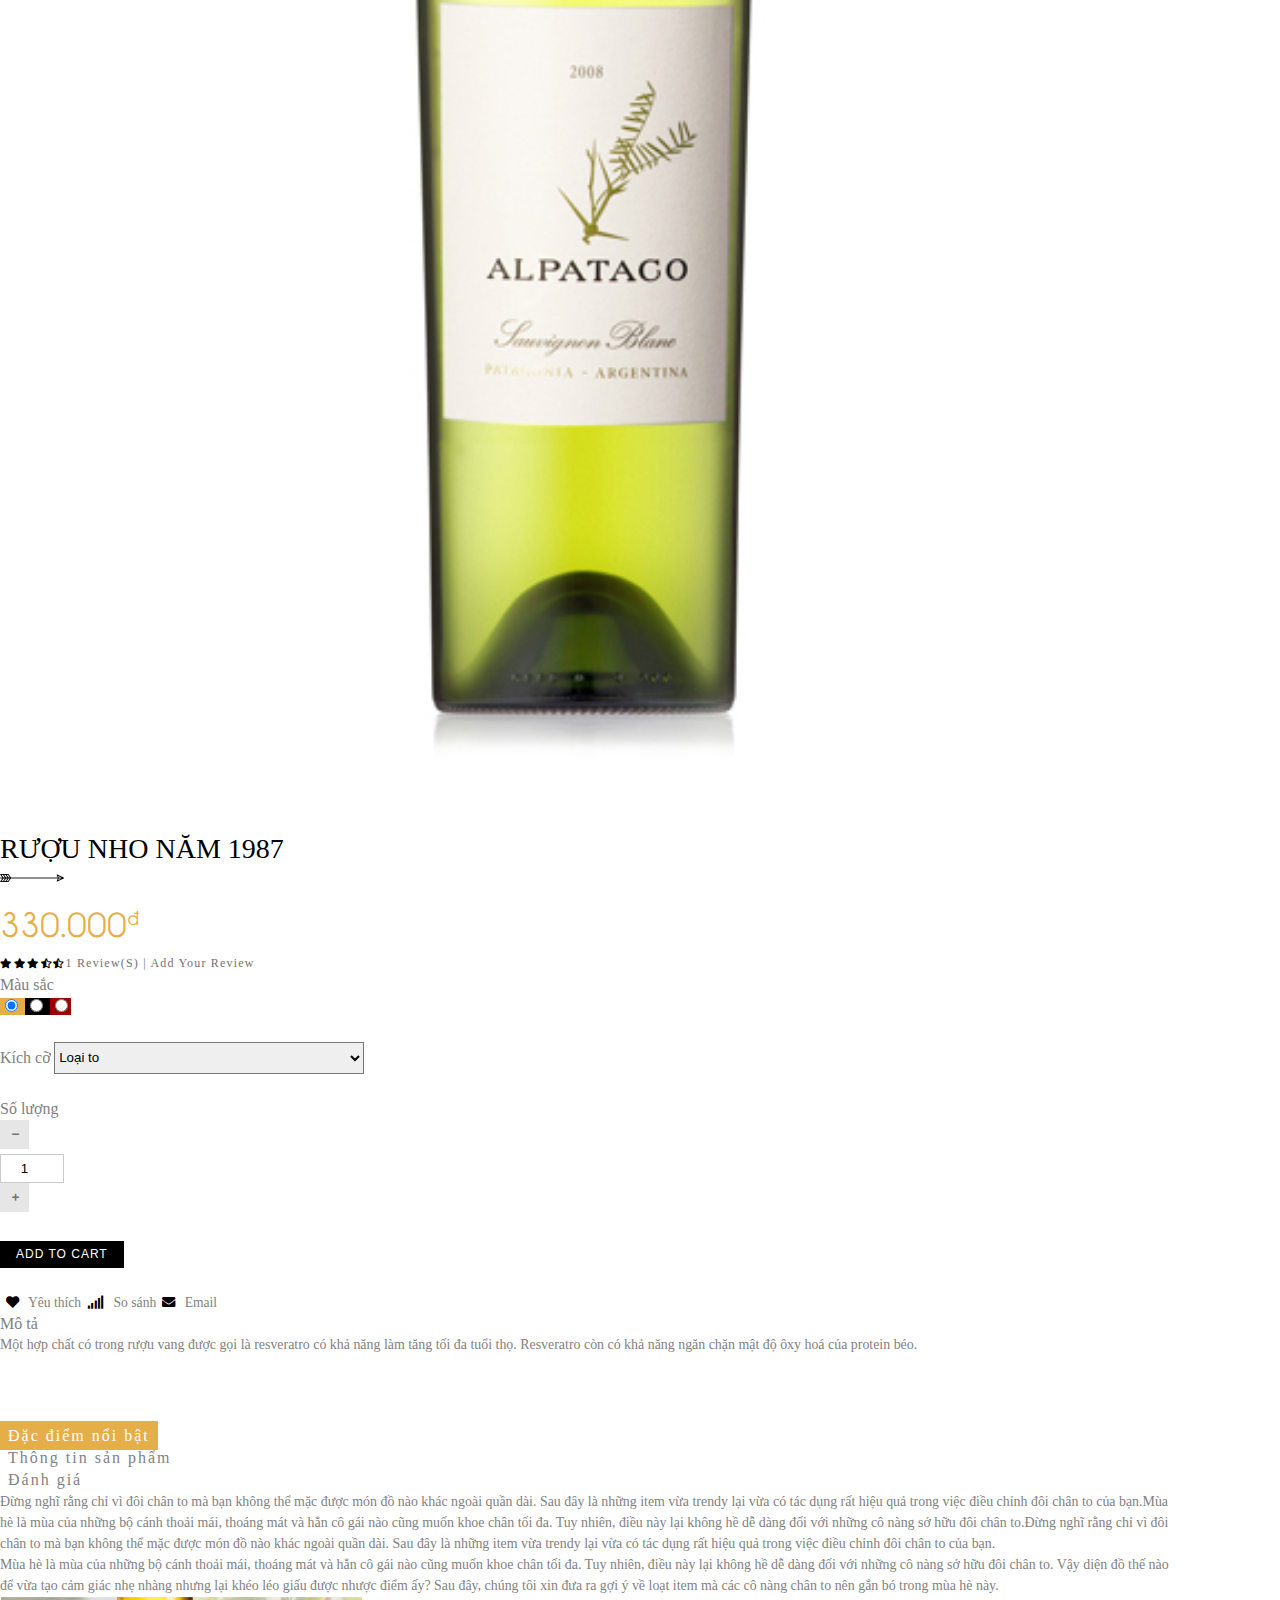
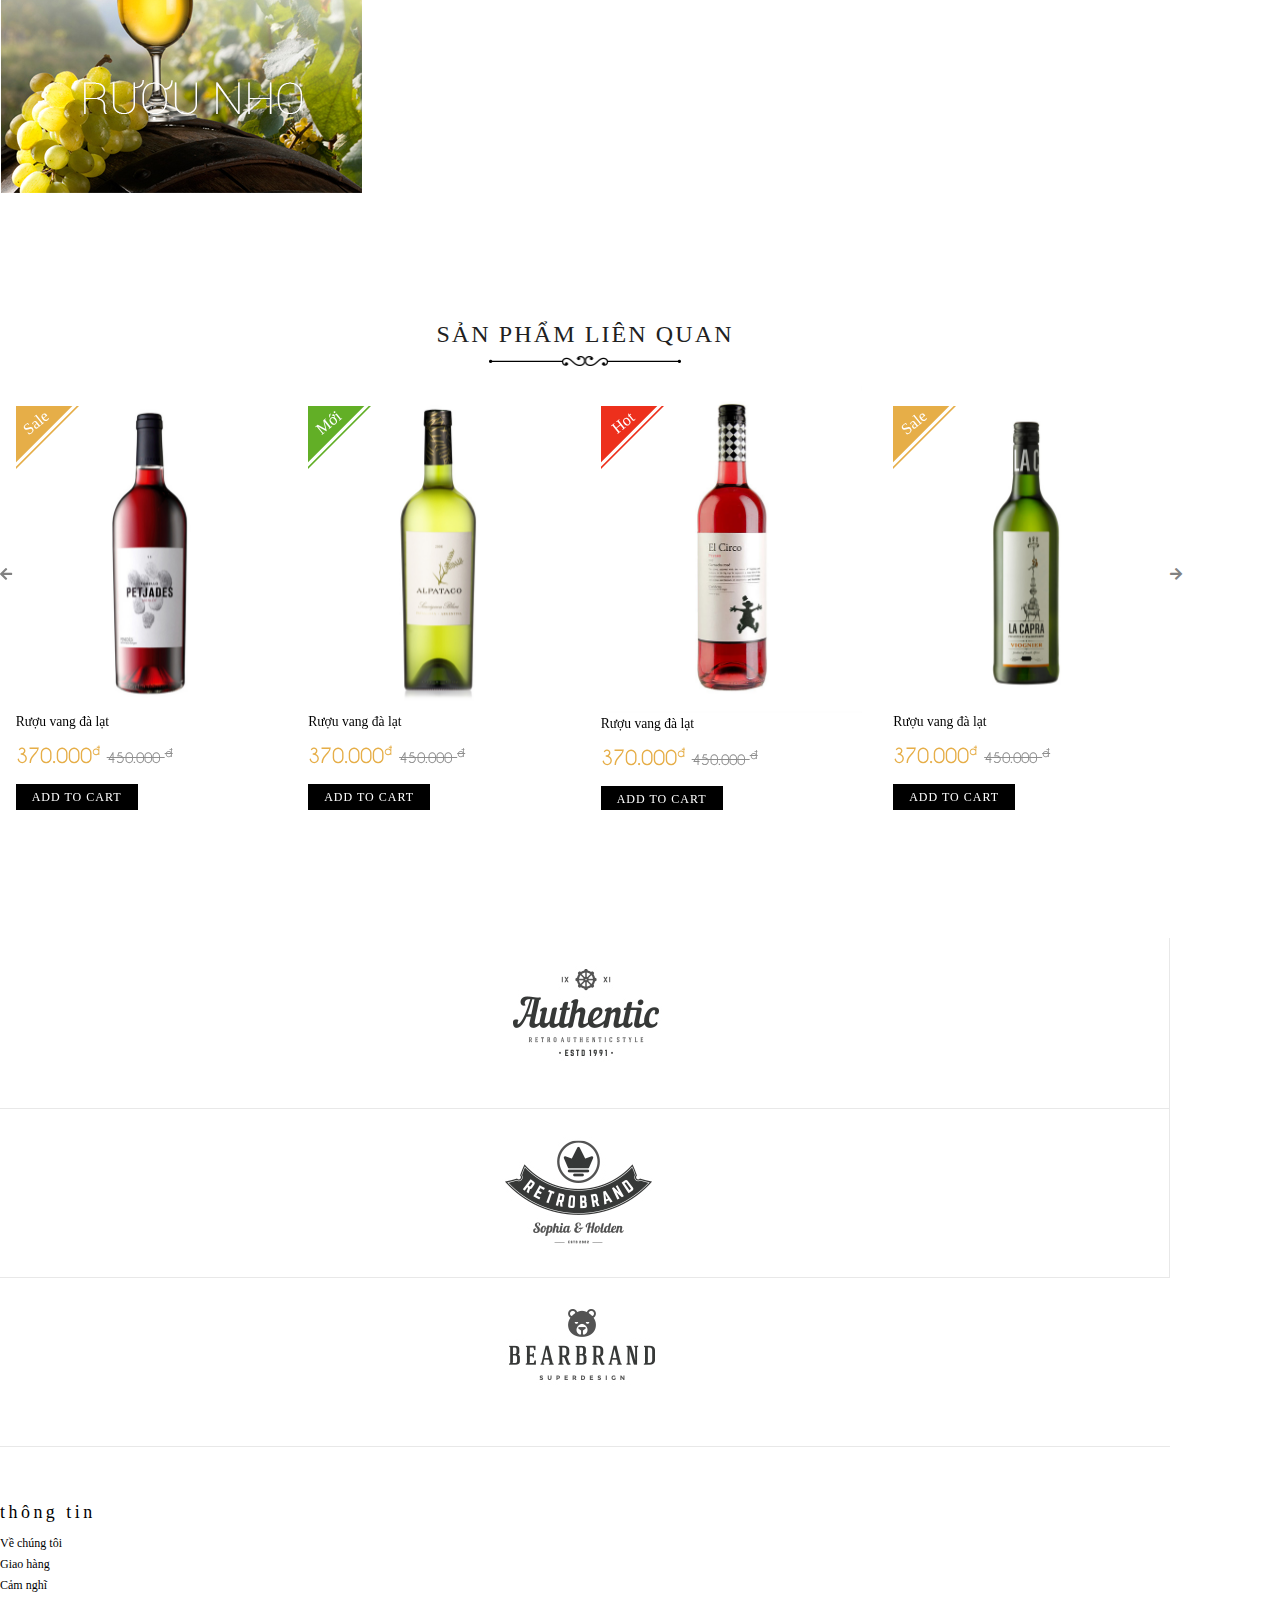
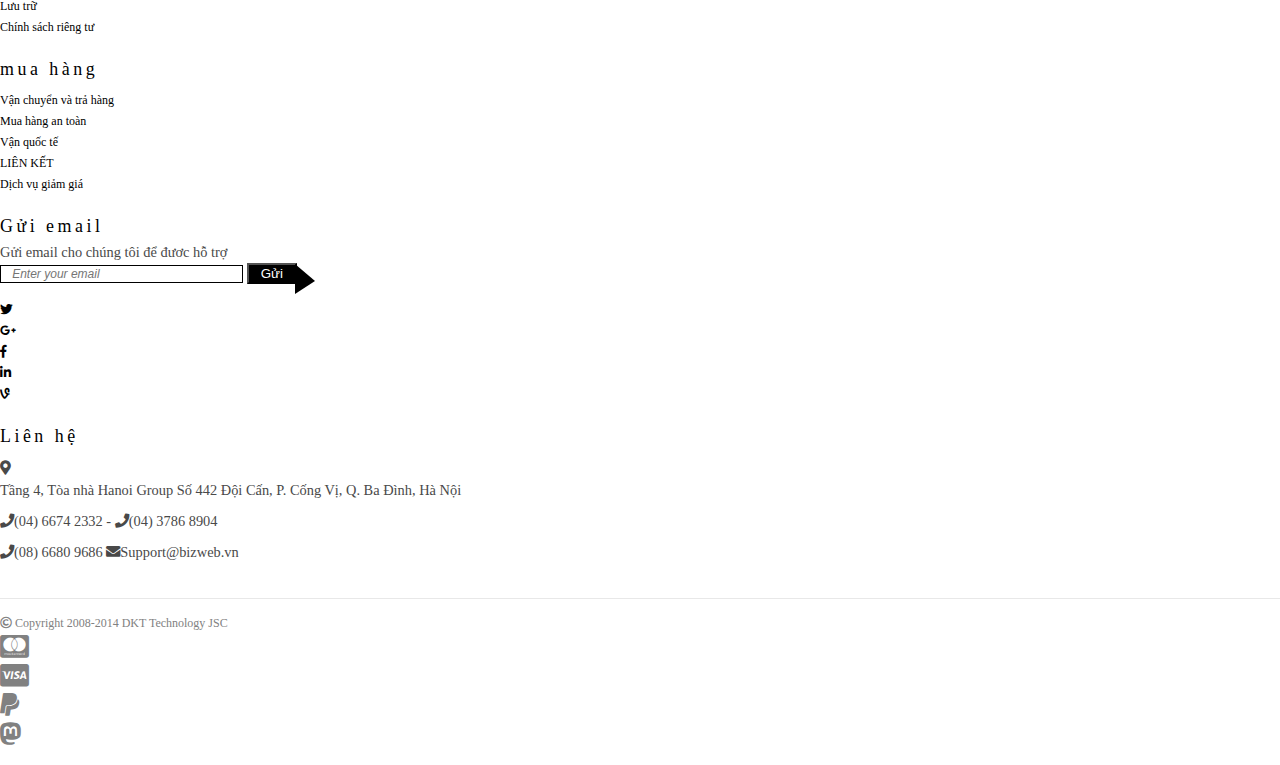
<file: product-detail.html>
<!doctype html>
<html lang="en">

<head>
    <title>Chi tiết sản phẩm - Wine Hourse</title>
    <!-- Required meta tags -->
    <meta charset="utf-8">
    <meta name="viewport" content="width=device-width, initial-scale=1, shrink-to-fit=no">

    <link href="https://fonts.googleapis.com/css?family=Poppins:400,500,600,700" rel="stylesheet">
    <link href="https://fonts.googleapis.com/css?family=Open+Sans:400,600,700" rel="stylesheet">
    <!-- Bootstrap -->
    <link rel="stylesheet" href="https://stackpath.bootstrapcdn.com/bootstrap/4.1.3/css/bootstrap.min.css" integrity="sha384-MCw98/SFnGE8fJT3GXwEOngsV7Zt27NXFoaoApmYm81iuXoPkFOJwJ8ERdknLPMO"
        crossorigin="anonymous">
    <link rel="stylesheet" href="fonts/fontawesome/css/all.min.css">
    <!-- owlcarousel -->
    <link rel="stylesheet" href="owlcarousel/owl.carousel.css">
    <link rel="stylesheet" href="owlcarousel/owl.theme.default.css">

    <link href="https://fonts.googleapis.com/css?family=Dancing+Script:400,700&amp;subset=vietnamese" rel="stylesheet">
    <link href="https://fonts.googleapis.com/css?family=Lobster&amp;subset=vietnamese" rel="stylesheet">
    <link href="https://fonts.googleapis.com/css?family=Lora" rel="stylesheet">
    <link href="https://fonts.googleapis.com/css?family=Rubik" rel="stylesheet">

    <link rel="stylesheet" href="css/reset.css">
    <link rel="stylesheet" href="css/style.css">
    <link rel="shortcut icon" type="image/png" href="images/home/icon-logo.png" />
</head>

<body>
    <div id="pageContainer">
        <header>
            <!-- top-header -->
            <div id="top-header" class="top-page">
                <div class="container">
                    <div class="row">
                        <ul class="col-lg-6 col-md-11 list-inline top-header-left">
                            <li class="list-inline-item">
                                <a href="#">Tài khoản của tôi</a>
                            </li>
                            <li class="list-inline-item">
                                <a href="#">Trạng thái đơn hàng</a>
                            </li>
                            <li class="list-inline-item">
                                <a href="#">Danh sách ưu thích</a>
                            </li>
                            <li class="list-inline-item">
                                <a href="cart.html">Giỏ hàng</a>
                            </li>
                            <li class="list-inline-item">
                                <a href="login.html">Đăng nhập</a>
                            </li>
                            <li class="list-inline-item">
                                <a href="signup.html">Đăng ký</a>
                            </li>
                        </ul>
                        <div class="col-lg-3 col-md-1 offset-lg-3 top-header-right">
                            <div class="searchForm">
                                <div class="form-group d-flex">
                                    <input type="text" class="form-control d-lg-block d-md-none" placeholder="Tìm kiếm ở đây..">
                                    <button type="submit">
                                        <i class="fas fa-search"></i>
                                    </button>
                                </div>
                            </div>
                        </div>
                    </div>
                </div>
            </div>
            <!-- /top-header -->
              <!-- main-navbar -->
        <div id="navigation" class="bg-black">
            <div class="container">
                <nav class="navbar navbar-expand-lg navbar-dark">
                    <!-- logo -->
                    <a class="navbar-brand" href="home.html">
                        <h1>
                            <img src="images/home/logo-main.png" alt="logo">
                        </h1>
                    </a>
                    <!-- nav -->
                    <button class="navbar-toggler d-lg-none" type="button" data-toggle="collapse" data-target="#collapsibleNavId" aria-controls="collapsibleNavId"
                        aria-expanded="false" aria-label="Toggle navigation">
                        <span class="navbar-toggler-icon"></span>
                    </button>
                    <div class="collapse navbar-collapse" id="collapsibleNavId">
                        <ul class="navbar-nav">
                            <li class="nav-item active text-uppercase">
                                <a class="nav-link" href="home.html">Trang chủ</a>
                            </li>
                            <li class="nav-item dropdown">
                                <a class="nav-link text-uppercase" href="#" id="navbarDropdown" role="button" data-toggle="dropdown" aria-haspopup="true"
                                    aria-expanded="false">Rượu vang đỏ</a>

                                <div class="dropdown-menu" aria-labelledby="navbarDropdown">
                                    <div class="container">
                                        <div class="row">
                                            <div class="col-md-2">
                                                <span class="dropdown-menu-title">Rượu ngoại</span>
                                                <ul class="nav flex-column">
                                                    <li class="nav-item">
                                                        <a class="nav-link" href="#">Rượu Chivas</a>
                                                    </li>
                                                    <li class="nav-item">
                                                        <a class="nav-link" href="#">Rượu Whisky </a>
                                                    </li>
                                                    <li class="nav-item">
                                                        <a class="nav-link" href="#">Johnnie Walker</a>
                                                    </li>
                                                    <li class="nav-item">
                                                        <a class="nav-link" href="#">Rượu Whisky </a>
                                                    </li>
                                                    <li class="nav-item">
                                                        <a class="nav-link" href="#">Rượu Whisky </a>
                                                    </li>
                                                    <li class="nav-item">
                                                        <a class="nav-link" href="#">Johnnie Walker</a>
                                                    </li>

                                                </ul>
                                            </div>

                                            <div class="col-md-2">
                                                <span class="dropdown-menu-title">Rượu vang</span>
                                                <ul class="nav flex-column">
                                                    <li class="nav-item">
                                                        <a class="nav-link" href="#">Rượu Chivas</a>
                                                    </li>
                                                    <li class="nav-item">
                                                        <a class="nav-link" href="#">Rượu Whisky </a>
                                                    </li>
                                                    <li class="nav-item">
                                                        <a class="nav-link" href="#">Johnnie Walker</a>
                                                    </li>
                                                    <li class="nav-item">
                                                        <a class="nav-link" href="#">Rượu Whisky </a>
                                                    </li>
                                                    <li class="nav-item">
                                                        <a class="nav-link" href="#">Rượu Whisky </a>
                                                    </li>
                                                    <li class="nav-item">
                                                        <a class="nav-link" href="#">Johnnie Walker</a>
                                                    </li>

                                                </ul>
                                            </div>

                                            <div class="col-md-3">
                                                <span class="dropdown-menu-title">Rượu trắng</span>
                                                <ul class="nav flex-column">
                                                    <li class="nav-item">
                                                        <a class="nav-link" href="#">Rượu Chivas</a>
                                                    </li>
                                                    <li class="nav-item">
                                                        <a class="nav-link" href="#">Hàng độc - Rượu độc đáo</a>
                                                    </li>
                                                    <li class="nav-item">
                                                        <a class="nav-link" href="#">Johnnie Walker</a>
                                                    </li>
                                                    <li class="nav-item">
                                                        <a class="nav-link" href="#">Rượu Glenmorangie </a>
                                                    </li>
                                                    <li class="nav-item">
                                                        <a class="nav-link" href="#">Rượu Whisky </a>
                                                    </li>
                                                    <li class="nav-item">
                                                        <a class="nav-link" href="#">Rượu Remy Martin</a>
                                                    </li>
                                                </ul>
                                            </div>
                                            <!-- /.col-md-4  -->
                                            <div class="col-md-5">
                                                <a href="">
                                                    <img src="images/home/static-block-6.jpg" alt="static-block" class="img-fluid">
                                                </a>
                                            </div>
                                            <!-- /.col-md-4  -->
                                        </div>
                                    </div>
                                    <!--  /.container  -->
                                </div>
                            </li>
                            <li class="nav-item text-uppercase">
                                <a class="nav-link" href="category-list.html">Rượu trắng</a>
                            </li>
                            <li class="nav-item text-uppercase">
                                <a class="nav-link" href="#">Champagne</a>
                            </li>
                            <li class="nav-item text-uppercase">
                                <a class="nav-link" href="#">Thông tin</a>
                            </li>
                            <li class="nav-item text-uppercase">
                                <a class="nav-link" href="blog.html">Blog</a>
                            </li>
                            <li class="nav-item text-uppercase">
                                <a class="nav-link" href="contact.html">Liên hệ</a>
                            </li>
                        </ul>
                    </div>
                </nav>
            </div>
        </div>
        <!-- /main-navbar -->

        </header>

        <div id="main-content">
            <div class="container">
                <!-- Breadcrumb Starts -->
                <ul class="breadcrumb">
                    <li class="breadcrumb-item">
                        <a href="home.html">Trang chủ</a>
                    </li>
                    <li class="breadcrumb-item">
                        <a href="#">Sản phẩm</a>
                    </li>
                    <li class="breadcrumb-item active">Rượu vang đỏ</li>
                </ul>

                <!-- Breadcrumb Ends -->

                <!-- product -single -->
                <section id="product-single">
                    <div class="row">
                        <div class="col-md-7 d-flex">
                            <div class="thumbnail-slider-container col-lg-2 col-md-3 border-left border-bottom border-top">
                                <div id="thumbnailSlider" class="thumbnail-slider owl-carousel">
                                    <div class="item">
                                        <div class="content">
                                            <img src="images/Product/14.jpg" class="img-responsive" alt="product">
                                        </div>
                                    </div>

                                    <div class="item">
                                        <div class="content">
                                            <img src="images/Product/13.jpg" class="img-responsive" alt="product">
                                        </div>
                                    </div>
                                    <div class="item">
                                        <div class="content">
                                            <img src="images/Product/8.jpg" class="img-responsive" alt="product">
                                        </div>
                                    </div>
                                    <div class="item d-lg-block d-none">
                                        <div class="content">
                                            <img src="images/Product/15.jpg" class="img-responsive" alt="product">
                                        </div>
                                    </div>
                                    <div class="item d-lg-block d-none">
                                        <div class="content">
                                            <img src="images/Product/13.jpg" class="img-responsive" alt="product">
                                        </div>
                                    </div>
                                </div>
                                <div class="slider-controls">
                                    <a class="slider-down" href="javascript:;">
                                        <span>
                                            <i class="fas fa-arrow-down"></i>
                                        </span>
                                    </a>
                                    <a class="slider-up" href="javascript:;">
                                        <span>
                                            <i class="fas fa-arrow-up"></i>
                                        </span>
                                    </a>
                                </div>
                            </div>
                            <div class="slider-container col-lg-10 col-md-9 border">
                                <div id="slider" class="slider owl-carousel">
                                    <div class="item">
                                        <div class="content">
                                            <img src="images/Product/14.jpg" class="img-responsive" alt="product">
                                        </div>
                                    </div>
                                    <div class="item">
                                        <div class="content">
                                            <img src="images/Product/13.jpg" class="img-responsive" alt="product">
                                        </div>
                                    </div>
                                    <div class="item">
                                        <div class="content">
                                            <img src="images/Product/8.jpg" class="img-responsive" alt="product">
                                        </div>
                                    </div>
                                    <div class="item">
                                        <div class="content">
                                            <img src="images/Product/15.jpg" class="img-responsive" alt="product">
                                        </div>
                                    </div>
                                    <div class="item">
                                        <div class="content">
                                            <img src="images/Product/13.jpg" class="img-responsive" alt="product">
                                        </div>
                                    </div>
                                </div>
                            </div>
                        </div>

                        <div class="col-md-5">
                            <h2 class="detail-product-title">Rượu nho năm 1987</h2>
                            <img class="titleleft-dark" src="images/home/titleleft-dark.png" alt="title">
                            <span class="price">330.000<sup class="until-money">đ</sup>
                            </span>
                            <h6 class="border-top border-bottom py-2 mb-4">
                                <span class="rating mr-2">
                                    <a href="#">
                                        <i class="fa fa-star" aria-hidden="true"></i>
                                    </a>
                                    <a href="#">
                                        <i class="fa fa-star" aria-hidden="true"></i>
                                    </a>
                                    <a href="#">
                                        <i class="fa fa-star" aria-hidden="true"></i>
                                    </a>
                                    <a href="#">
                                        <i class="fas fa-star-half-alt" aria-hidden="true"></i>
                                    </a>
                                    <a href="#">
                                        <i class="fas fa-star-half-alt" aria-hidden="true"></i>
                                    </a>
                                </span>
                                <span class="review">
                                    <span>1</span> Review(S) | </span>
                                <a href="#" class="review">Add Your Review</a>
                            </h6>
                            <form action="">
                                <div class="form-group ">
                                    <label  class="text-uppercase d-block">Màu sắc</label>
                                    <div class="btn-group btn-group-sm btn-group-toggle color-group" data-toggle="buttons">
                                        <label class="btn color1 mr-2">
                                            <input type="radio" name="size" checked="">
                                        </label>
                                        <label class="btn color2 mr-2">
                                            <input type="radio" name="size">
                                        </label>
                                        <label class="btn color3">
                                            <input type="radio" name="size">
                                        </label>
                                    </div>
                                </div>

                                <div class="form-group">
                                    <label class="text-uppercase d-block">Kích cỡ</label>
                                    <select class="form-control size-group" >
                                        <option>Loại to</option>
                                        <option>Loại vừa</option>
                                        <option>Loại nhỏ</option>
                                    </select>
                                </div>

                                <div class="form-row mb-2">
                                    <div class="form-group col-6">
                                        <label class="text-uppercase d-block">Số lượng</label>
                                        <div class="d-flex quanlity-group input-number-group">
                                            <button type="button" class="btn input-number-decrement">
                                                <i class="fa fa-minus" aria-hidden="true"></i>
                                            </button>
                                            <input type="number" value="1" min="1" max="100" class="form-control text-center input-number">
                                            <button type="button" class="btn input-number-increment">
                                                <i class="fa fa-plus" aria-hidden="true"></i>
                                            </button>
                                        </div>
                                    </div>
                                    <div class="form-group col-6 d-flex align-items-end">
                                        <button type="button"  class="btn btn-primary btn-sm">Add to cart</button>
                                    </div>
                                </div>
                            </form>

                            <ul class="list-inline whislist-compare">
                                <li class="list-inline-item">
                                    <button type="button">
                                        <i class="fa fa-heart" aria-hidden="true"></i>
                                    </button>
                                    <span>Yêu thích</span>
                                </li>
                                <li class="list-inline-item">
                                    <button type="button">
                                        <i class="fas fa-signal"></i>
                                    </button>
                                    <span>So sánh</span>
                                </li>
                                <li class="list-inline-item">
                                    <button type="button">
                                        <i class="fas fa-envelope"></i>
                                    </button>
                                    <span>Email</span>
                                </li>
                            </ul>

                            <h4 class="text-uppercase mt-4 mb-2 des-title">Mô tả</h4>
                            <p class="paragraph-text">
                                Một hợp chất có trong rượu vang được gọi là resveratro có khả năng làm tăng tối đa tuổi thọ. Resveratro còn có khả năng ngăn
                                chặn mật độ ôxy hoá của protein béo.
                            </p>

                            <div class="d-flex ">

                            </div>
                        </div>
                    </div>
                    <div class="row tab-detail">
                        <div class="col-lg-7">
                            <ul class="nav nav-pills" role="tablist">
                                <li class="nav-item">
                                    <a class="nav-link active text-uppercase" data-toggle="pill" href="#details">Đặc điểm nổi bật</a>
                                </li>
                                <li class="nav-item">
                                    <a class="nav-link text-uppercase" data-toggle="pill" href="#specification">Thông tin sản phẩm</a>
                                </li>
                                <li class="nav-item">
                                    <a class="nav-link text-uppercase" data-toggle="pill" href="#review">Đánh giá</a>
                                </li>
                            </ul>

                            <!-- Tab panes -->
                            <div class="tab-content pt-3">
                                <div id="details" class="container tab-pane active px-0">
                                    <p> Đừng nghĩ rằng chỉ vì đôi chân to mà bạn không thể mặc được món đồ nào khác ngoài quần
                                        dài. Sau đây là những item vừa trendy lại vừa có tác dụng rất hiệu quả trong việc
                                        điều chỉnh đôi chân to của bạn.Mùa hè là mùa của những bộ cánh thoải mái, thoáng
                                        mát và hẳn cô gái nào cũng muốn khoe chân tối đa. Tuy nhiên, điều này lại không hề
                                        dễ dàng đối với những cô nàng sở hữu đôi chân to.Đừng nghĩ rằng chỉ vì đôi chân to
                                        mà bạn không thể mặc được món đồ nào khác ngoài quần dài. Sau đây là những item vừa
                                        trendy lại vừa có tác dụng rất hiệu quả trong việc điều chỉnh đôi chân to của bạn.
                                    </p>
                                    <p>
                                        Mùa hè là mùa của những bộ cánh thoải mái, thoáng mát và hẳn cô gái nào cũng muốn khoe chân tối đa. Tuy nhiên, điều này lại
                                        không hề dễ dàng đối với những cô nàng sở hữu đôi chân to. Vậy diện đồ thế nào để
                                        vừa tạo cảm giác nhẹ nhàng nhưng lại khéo léo giấu được nhược điểm ấy? Sau đây, chúng
                                        tôi xin đưa ra gợi ý về loạt item mà các cô nàng chân to nên gắn bó trong mùa hè
                                        này.
                                    </p>
                                </div>
                                <div id="specification" class="container tab-pane fade">
                                    <p></p>
                                </div>
                                <div id="review" class="container tab-pane fade">
                                    <p></p>
                                </div>
                            </div>
                        </div>
                        <div class="col-lg-4 offset-lg-1 mt-lg-0 mt-md-4">
                            <img src="images/home/banner-detail-1.jpg" alt="product" class="img-fluid">
                        </div>
                    </div>
                </section>

                <!-- product-relate -->
                <section id="product-relate" class="product-carousel section">
                    <div class="row">
                        <div class="col-lg-12 section-title mb-3">
                            <h2>Sản phẩm liên quan</h2>
                            <img src="images/home/title-dark.png" alt="title">
                        </div>
                        <div class="col-lg-12 list-product-relate owl-carousel position-relative">
                            <div class="item">
                                <div class="card product-card border-0 text-center">
                                    <div class="product-card-thumb">
                                        <div class="product-badge border1">
                                            <div class="product-badge-text">
                                                Sale
                                            </div>
                                            <div class="line"></div>
                                        </div>
                                        <a href="product-detail.html" class="product-card-link"></a>
                                        <img class="card-img-top" src="images/Product/7.jpg" alt="product">

                                        <ul class="product-card-buttons list-inline whislist-compare">
                                            <li class="">
                                                <button type="button">
                                                    <i class="fa fa-heart" aria-hidden="true"></i>
                                                </button>
                                                <span>Yêu thích</span>
                                            </li>
                                            <li class="">
                                                <button type="button">
                                                    <i class="fas fa-signal"></i>
                                                </button>
                                                <span>So sánh</span>
                                            </li>
                                            <li class="">
                                                <button type="button">
                                                    <i class="fas fa-compress"></i>
                                                </button>
                                            </li>
                                        </ul>
                                    </div>
                                    <div class="card-body">
                                        <a href="product-detail.html">
                                            <h4 class="card-title text-uppercase">Rượu vang đà lạt</h4>
                                        </a>
                                        <span class="price">370.000<sup class="until-money">đ</sup>
                                            <span class="del">450.000
                                                <sup>đ</sup>
                                            </span>
                                        </span>
                                        <a href="#" class="btn btn-primary btn-sm">Add to cart</a>
                                    </div>
                                </div>
                            </div>
                            <div class="item">
                                <div class="card product-card border-0 text-center">
                                    <div class="product-card-thumb">
                                        <div class="product-badge border2">
                                            <div class="product-badge-text">
                                                Mới
                                            </div>
                                            <div class="line"></div>
                                        </div>

                                        <a href="product-detail.html" class="product-card-link"></a>
                                        <img class="card-img-top" src="images/Product/14.jpg" alt="product">

                                        <ul class="product-card-buttons list-inline whislist-compare">
                                            <li class="list-inline-item">
                                                <button type="button">
                                                    <i class="fa fa-heart" aria-hidden="true"></i>
                                                </button>
                                                <span>Yêu thích</span>
                                            </li>
                                            <li class="list-inline-item">
                                                <button type="button">
                                                    <i class="fas fa-signal"></i>
                                                </button>
                                                <span>So sánh</span>
                                            </li>
                                            <li class="list-inline-item">
                                                <button type="button">
                                                    <i class="fas fa-compress"></i>
                                                </button>
                                            </li>
                                        </ul>
                                    </div>
                                    <div class="card-body">
                                        <a href="product-detail.html">
                                            <h4 class="card-title text-uppercase">Rượu vang đà lạt</h4>
                                        </a>
                                        <span class="price">370.000<sup class="until-money">đ</sup>
                                            <span class="del">450.000
                                                <sup>đ</sup>
                                            </span>
                                        </span>
                                        <a href="#" class="btn btn-primary btn-sm">Add to cart</a>
                                    </div>
                                </div>
                            </div>
                            <div class="item">
                                <div class="card product-card border-0 text-center">
                                    <div class="product-card-thumb ">
                                        <div class="product-badge border3">
                                            <div class="product-badge-text">
                                                Hot
                                            </div>
                                            <div class="line"></div>
                                        </div>
                                        <!-- <span class="product-badge">Sale</span> -->
                                        <a href="product-detail.html" class="product-card-link"></a>
                                        <img class="card-img-top" src="images/Product/15.jpg" alt="product">

                                        <ul class="product-card-buttons list-inline whislist-compare">
                                            <li class="list-inline-item">
                                                <button type="button">
                                                    <i class="fa fa-heart" aria-hidden="true"></i>
                                                </button>
                                                <span>Yêu thích</span>
                                            </li>
                                            <li class="list-inline-item">
                                                <button type="button">
                                                    <i class="fas fa-signal"></i>
                                                </button>
                                                <span>So sánh</span>
                                            </li>
                                            <li class="list-inline-item">
                                                <button type="button">
                                                    <i class="fas fa-compress"></i>
                                                </button>
                                            </li>
                                        </ul>
                                    </div>
                                    <div class="card-body">
                                        <a href="product-detail.html">
                                            <h4 class="card-title text-uppercase">Rượu vang đà lạt</h4>
                                        </a>
                                        <span class="price">370.000<sup class="until-money">đ</sup>
                                            <span class="del">450.000
                                                <sup>đ</sup>
                                            </span>
                                        </span>
                                        <a href="#" class="btn btn-primary btn-sm">Add to cart</a>
                                    </div>
                                </div>
                            </div>
                            <div class="item">
                                <div class="card product-card border-0 text-center">
                                    <div class="product-card-thumb">
                                        <div class="product-badge border1">
                                            <div class="product-badge-text">
                                                Sale
                                            </div>
                                            <div class="line"></div>
                                        </div>
                                        <!-- <span class="product-badge">Sale</span> -->
                                        <a href="product-detail.html" class="product-card-link"></a>
                                        <img class="card-img-top" src="images/Product/1.jpg" alt="product">

                                        <ul class="product-card-buttons list-inline whislist-compare">
                                            <li class="list-inline-item">
                                                <button type="button">
                                                    <i class="fa fa-heart" aria-hidden="true"></i>
                                                </button>
                                                <span>Yêu thích</span>
                                            </li>
                                            <li class="list-inline-item">
                                                <button type="button">
                                                    <i class="fas fa-signal"></i>
                                                </button>
                                                <span>So sánh</span>
                                            </li>
                                            <li class="list-inline-item">
                                                <button type="button">
                                                    <i class="fas fa-compress"></i>
                                                </button>
                                            </li>
                                        </ul>
                                    </div>
                                    <div class="card-body">
                                        <a href="product-detail.html">
                                            <h4 class="card-title text-uppercase">Rượu vang đà lạt</h4>
                                        </a>
                                        <span class="price">370.000<sup class="until-money">đ</sup>
                                            <span class="del">450.000
                                                <sup>đ</sup>
                                            </span>
                                        </span>
                                        <a href="#" class="btn btn-primary btn-sm">Add to cart</a>
                                    </div>
                                </div>
                            </div>
                        </div>
                    </div>
                </section>
            </div>
        </div>

        <!-- client-logo -->
        <section id="client-logo">
            <div class="container">
                <div class="row mx-auto">
                    <div class="col-md-4 col-6 my-auto logo-item">
                        <img src="images/home/client-logo-1.jpg" alt="client logo">
                    </div>

                    <div class="col-md-4 col-6 my-auto logo-item">
                        <img src="images/home/client-logo-2.jpg" alt="client logo">
                    </div>
                    <div class="col-md-4 col-6 my-auto logo-item">
                        <img src="images/home/client-logo-3.jpg" alt="client logo">
                    </div>

                </div>
            </div>
        </section>

        <footer>
            <div class="container">
                <div class="row">
                    <div class="col-lg-2 col-6 footer-widget ">
                        <h3 class="footer-title text-uppercase">thông tin</h3>
                        <ul class="text-uppercase widget-list ">
                            <li>
                                <a href="">Về chúng tôi</a>
                            </li>
                            <li>
                                <a href="">Giao hàng</a>
                            </li>
                            <li>
                                <a href="">Cảm nghĩ</a>
                            </li>
                            <li>
                                <a href="">Lưu trữ</a>
                            </li>
                            <li>
                                <a href="">Chính sách riêng tư</a>
                            </li>
                        </ul>
                    </div>
                    <div class="col-lg-2 col-6 footer-widget">
                        <h3 class="footer-title text-uppercase">mua hàng</h3>
                        <ul class="text-uppercase widget-list">
                            <li>
                                <a href="">Vận chuyển và trả hàng</a>
                            </li>
                            <li>
                                <a href="">Mua hàng an toàn</a>
                            </li>
                            <li>
                                <a href="">Vận quốc tế</a>
                            </li>
                            <li>
                                <a href="">LIÊN KẾT</a>
                            </li>
                            <li>
                                <a href="">Dịch vụ giảm giá</a>
                            </li>
                        </ul>
                    </div>
                    <div class="col-lg-4 col-md-6 col-12 footer-widget text-center text-md-left">
                        <h3 class="footer-title text-uppercase">Gửi email</h3>
                        <p class="pt-2 pb-3">Gửi email cho chúng tôi để đươc hỗ trợ</p>
                        <div class="form-group d-flex">
                            <input type="text" class="form-control form-control-sm" placeholder="Enter your email">
                            <button type="button" class="btn btn-sm text-uppercase">Gửi</button>
                        </div>
                        <ul class="list-inline footer-social">
                            <li class="list-inline-item">
                                <a href="">
                                    <i class="fab fa-twitter"></i>
                                </a>
                            </li>
                            <li class="list-inline-item">
                                <a href="">
                                    <i class="fab fa-google-plus-g"></i>
                                </a>
                            </li>
                            <li class="list-inline-item">
                                <a href="">
                                    <i class="fab fa-facebook-f"></i>
                                </a>
                            </li>
                            <li class="list-inline-item">
                                <a href="">
                                    <i class="fab fa-linkedin-in"></i>
                                </a>
                            </li>
                            <li class="list-inline-item">
                                <a href="">
                                    <i class="fab fa-vine"></i>
                                </a>
                            </li>
                        </ul>
                    </div>
                    <div class="col-lg-4 col-md-6 col-12 footer-widget text-center text-md-left">
                        <h3 class="footer-title text-uppercase">Liên hệ</h3>

                        <ul class="list-unstyled">
                            <li class="d-flex lineHeight">
                                <i class="fas fa-map-marker-alt mr-1"></i>
                                <p> Tầng 4, Tòa nhà Hanoi Group Số 442 Đội Cấn, P. Cống Vị, Q. Ba Đình, Hà Nội</p>
                            </li>
                            <li class="d-flex">
                                <i class="fas fa-phone mr-1"></i>(04) 6674 2332 -
                                <span>
                                    <i class="fas fa-phone mx-1"></i>(04) 3786 8904</span>
                            </li>
                            <li class="d-flex">
                                <i class="fas fa-phone mr-1"></i>(08) 6680 9686
                                <span>
                                    <i class="fas fa-envelope mr-1 ml-2"></i>Support@bizweb.vn</span>
                            </li>
                        </ul>
                    </div>
                </div>
            </div>
        </footer>

        <!-- copy-right -->
        <div id="copy-right">
            <div class="container">
                <div class="row">
                    <div class="col-lg-8">
                        <p>
                            <i class="far fa-copyright"></i>
                            Copyright 2008-2014 DKT Technology JSC
                        </p>
                    </div>

                    <ul class="col-lg-4 list-inline">
                        <li class="list-inline-item">
                            <a href="">
                                <i class="fab fa-cc-mastercard"></i>
                            </a>
                        </li>
                        <li class="list-inline-item">
                            <a href="">
                                <i class="fab fa-cc-visa"></i>
                            </a>
                        </li>
                        <li class="list-inline-item">
                            <a href="">
                                <i class="fab fa-paypal"></i>
                            </a>
                        </li>
                        <li class="list-inline-item">
                            <a href="">
                                <i class="fab fa-mastodon"></i>
                            </a>
                        </li>
                    </ul>
                </div>
            </div>
        </div>
    </div>


    <!-- Optional JavaScript -->
    <!-- jQuery first, then Popper.js, then Bootstrap JS -->
    <script src="https://code.jquery.com/jquery-3.3.1.slim.min.js" integrity="sha384-q8i/X+965DzO0rT7abK41JStQIAqVgRVzpbzo5smXKp4YfRvH+8abtTE1Pi6jizo"
        crossorigin="anonymous"></script>
    <script src="https://cdnjs.cloudflare.com/ajax/libs/popper.js/1.14.3/umd/popper.min.js" integrity="sha384-ZMP7rVo3mIykV+2+9J3UJ46jBk0WLaUAdn689aCwoqbBJiSnjAK/l8WvCWPIPm49"
        crossorigin="anonymous"></script>
    <script src="https://stackpath.bootstrapcdn.com/bootstrap/4.1.3/js/bootstrap.min.js" integrity="sha384-ChfqqxuZUCnJSK3+MXmPNIyE6ZbWh2IMqE241rYiqJxyMiZ6OW/JmZQ5stwEULTy"
        crossorigin="anonymous"></script>
    <script src="owlcarousel/owl.carousel.js"></script>
    <script src="js/style.js"></script>
</body>

</html>
</file>
<file: css/style.css>
/*=================== GLOBAL ==================== */

body {
    font-size: 0.87rem;
    line-height: 21px;
    font-weight: 400;
    color: #818181;
}

a:hover {
    color: #e6ae48;
}

a, a:hover, a:active, a:focus, button:focus, .btn:focus,
.form-control:focus {
    outline: none !important;
    box-shadow: none !important;
}

img {
    vertical-align: middle;
}

.btn.btn-primary {
    color: #fff;
    font-size: 0.75rem;
    padding: 0.4rem 1rem;
    letter-spacing: 1px;;
    text-align: center;
    background-color: #000;
    text-transform: uppercase;
    border-radius: 0;
    border: none;
}

.btn.btn-primary:hover {
    background: #e6ae48;
    color: #fff;
    transition: all 0.3s ease-in-out;
}

.btn.btn-primary:focus {
    background-color: transparent;
}

.section-title {
    text-align: center;
    padding-top: 1rem;
    padding-bottom: 1rem;
}

.section-title h2{
    font-size: 1.5rem;
    color: #212121;
    letter-spacing: 2.1px;
    margin-bottom: 0.25rem;
    text-transform: uppercase;
}

.section-title img {
    width: 12rem;
}

.section-sub-title {
    font-size: 1.4rem;
    color: #212121;
    letter-spacing: 2.1px;
    margin-bottom: 2rem;
    text-transform: uppercase;
}

.breadcrumb {
    padding-top: 1.9rem;
    font-size: 0.9rem; 
    background: none;
    padding-left: 0;
}
 
.breadcrumb li a{
    color: #818181;
}

.breadcrumb li:last-child{
    color: #e6ae48;
}

.breadcrumb-item+.breadcrumb-item {
    padding-left: 0.3rem;
}

.breadcrumb-item+.breadcrumb-item::before {
    padding-right: 0.3rem;
}

.price {
    color: #e6ae48;
    display: block;
    font-family: UTMCaviar;
    font-size: 1.5rem;
    padding: 0.4rem 0 1.2rem;
}

.product-card .price {
    font-size: 1.3rem;
}

.price-line {
    color: #8e8e8e;
}
/* fonts */
@font-face{
    font-family: UTMCaviar ;
    src: url('../fonts/UTMCaviar/UTMCaviar.eot');
    src: url('../fonts/UTMCaviar/UTMCaviar.ttf');
    src: url('../fonts/UTMCaviar/UTMCaviar.woff');
    font-weight: 100;
}

@font-face{
    font-family: UTMAquarelle ;
    src: url('../fonts/UTM\ Aquarelle.ttf');
    font-weight: 100;
}

@font-face{
    font-family: UVFĐiot ;
    src: url('../fonts/UVF\ Didot.ttf');
    font-weight: 100;
}


/*===================== TOP HEADER ===================== */
.top-home {
    position: absolute;
    z-index: 1;
    width: 100%;
    top: 0;
    background: #77757d5c;
}

.top-page {
    background: #fff;
}

#top-header ul li{
    margin: 6px 0px;
    font-size: 0.7rem;
    letter-spacing: 0.3px;
}

.top-home ul li a {
    color: #fff;
}

.top-page ul li a {
    color: #818181;
}

#top-header ul li:not(:first-child)::before {
    content:'-';
    padding:0 0.45rem;
}

.top-home ul li:not(:first-child)::before {
    color: #818181;
}

.top-page ul li:not(:first-child)::before {
    color: #818181;
}

#top-header ul li:hover a{
    color: #e6ae48;
}

#top-header .form-group {
    margin-bottom: 0;
}

.searchForm input {
    font-size: 0.75rem;
    font-style: italic;
    border: none;
    border-radius: 0;
    background: none;
    color: #fff;
    margin: 7px 0px 6px 0px;
    padding:0 0.5rem;
    height: 1.25rem;
}

.top-home .searchForm input {
    border-left: 1px solid;
    border-radius: 0;
}

.searchForm button {
    border:none;
    background: none;
    color: #818181;
    font-size: 0.8rem;
    cursor: pointer;
}

.top-home .searchForm button {
    color: #fff;
}

#top-header input::placeholder {
    color: #fff!important;
}

.searchForm button:focus {
    outline: none;
}

.searchForm input:focus{
    background: none;
    color: #fff;
    border-left: 1px solid #fff;
}

.form-control:focus{
    outline: none !important;
    box-shadow: none;
 }

/*==================== MAIN - MENU ===================*/

.bg-black {
    background: #000;
}

#navigation .navbar {
    padding: 0.688rem 0.5rem;
}

.navbar-brand {
    margin-right: 4rem;
}

#navigation ul.navbar-nav>li>a {
    color: #fff;
    font-size: 13px;
    padding: 0px 20px;
    letter-spacing: 2.2px;
}

#navigation ul>li>a:hover, #navigation ul>li.active a {
    color: #e6ae48;
}

#navigation .navbar .dropdown-menu div[class*="col"] {
    /* margin-bottom: 1rem; */
 }
 
 #navigation .navbar .dropdown-menu {
   border: 1px solid #e6ae48;
   font-size: 0.75rem;
   transition: all 0.3s;
   padding: 2rem 1rem;
   border-radius: 0;
 }

 #navigation .navbar .dropdown-menu li>a:hover {
    color: #e6ae48;
 }

 #navigation .navbar .dropdown-menu .nav-link {
    color: #737373;
 }

 .dropdown-menu:before {
    content: "";
    border-bottom: 7px solid #e6ae48;
    border-right: 7px solid transparent;
    border-left: 7px solid transparent;
    position: absolute;
    top: -8px;
    left: 212px;
    z-index: 10;
  }
  
  .dropdown-menu-title {
    text-transform: uppercase;
    font-size: 14px;
    color: #050505;
  }

  .navbar-expand-lg .navbar-nav .dropdown-menu .nav-link {
      padding-left: 0;
      padding-right: 0;
  }

  .dropdown-menu ul li {
      font-size: 14px;
  }

  .dropdown-menu .nav-link {
      padding: 0.3rem 0;
  }
 
 /* breakpoint and up - mega dropdown styles */
 @media screen and (min-width: 992px) {
   
   /* remove the padding from the navbar so the dropdown hover state is not broken */
 .navbar {
   padding-top:0px;
   padding-bottom:0px;
 }
 
 /* remove the padding from the nav-item and add some margin to give some breathing room on hovers */
 /* .navbar .nav-item {
   padding:.5rem .5rem;
   margin:0 .25rem;
 }
  */
 /* makes the dropdown full width  */
 .navbar .dropdown {
     position:static;
}
 
 .navbar .dropdown-menu {
    width: 79%;
    left: 19%;
    right: 0;
    top: 158px;
 }
   
   /* shows the dropdown menu on hover */
 .navbar .dropdown:hover .dropdown-menu, .navbar .dropdown .dropdown-menu:hover {
   display:block!important;
 }
   
   .navbar .dropdown-menu {
     border: 1px solid rgba(0,0,0,.15);
     
   }
 
 }

 .sticky {
    position: fixed;
    top: 0;
    width: 100%;
    z-index: 100;
    transition: all 0.3s ease-in-out;
    padding: 1rem;
  }

  .sticky .navbar-brand img {
      /* width: 50%; */
      display: none;
  }
  
  .sticky .navbar .dropdown-menu {
    width: 79%;
    left: 6%;
    right: 0;
    top: 57px;
  }
  
  /* .section {
      background: #fff;
  }  */
/* Navbar Toggle */

.navbar-toggle {
    border: 1px solid #fff;
}

.navbar-toggle .icon-bar {
    background-color: #fff;
}

.navbar-toggle:hover {
    border: 1px solid #00aeef;
}

.navbar-toggle:hover .icon-bar {
    background-color: #00aeef;
}

/*======================== SLIDER =======================*/
/* #slider {
    position: sticky;
    top: 0;
    z-index: -1;
} */
#slider .carousel-caption{
    position: absolute;
    top: 60%;
    /* left: 30%; */
    transform: translate(-50%, -50%);

    /* exception */
    left: 33%; 
}

.img-carousel {
    max-width: 100%;
    height: 100%;
}

#slider .caption-h3{
    font-size: 24.1rem;
    font-family: UTMAquarelle;
}

#slider .caption-h5{
    font-size: 7em;
    font-family: UVFĐiot;
    position: absolute;
    top: -23%;
    /* right: -25%; */
    letter-spacing: 1px;

    /* exception */
    right: -20%;
}

#slider p {
    font-family: 'Lobster', cursive;
    font-size: 2.75rem;
    position: absolute;
    top: 54%;
    /* right: -54%; */
    /* exception */
    right: -48%;
}

.carousel-indicators .active {
    background-color: #e6ae48;
}


/*==================== HOME PAGE ====================*/
#main-content {
    padding-bottom: 5rem;
}

/* INTRODUCE */
#introduce {
    background:
            url('../images/home/banner-home-introduce-2.jpg') -17rem -2rem,
            url('../images/home/banner-home-introduce-1.jpg') top right;
    background-repeat: no-repeat;
    font-size: 1rem;
    padding: 5rem 0 6.6rem;
}

#introduce .btn-read-more {
    letter-spacing: 2.5px;
}

.introduce-text {
    margin-bottom: 1.7rem;
}

/* HOT-DEAL */
#hot-deal {
    margin-bottom: 14rem;
}

.card-hot-deal {
    background: #fff;
    top: 45%;
    left: 8%;
    position: absolute;
    z-index: 5;
    padding: 6rem;
    border: none;
    border-radius: 0;
}

.card-hot-deal .card-img-top {
    width: 89%;
    position: absolute;
    top: 3%;
}

.card-product .card-title {
    font-size: 1.6rem;
    color: #000;
    margin-bottom: 0;
}

.product-card a:hover {
    text-decoration: none;
}

.card-product a:hover {
    text-decoration: none;
}


.card-product .price {
    font-size: 2.1rem;
    padding: 2rem 0 2.2rem;
    line-height: 31px;
}

.card-hot-deal .until-money {
    font-size: 1.2rem;
}

#hot-deal .des {
    margin: 1.2rem 0 2.4rem;
}

.countdown {
    color: #e6ae48;
    text-transform: uppercase;
    font-family: UTMCaviar;
    font-size: 2.1rem;
    display: inline-block;
    text-align: center;
}

.countdown li.item {
    width: 47%;
    padding: 1rem 0.7rem;
    margin-right: 0;
    border: 1px solid;
    float: left;
}

.countdown li.item span {
    line-height: 1;
}

.countdown p {
    font-size: 0.75rem;
    text-align: center;
}

/* STATIC-BLOCK */

#static-block img:hover {
    box-sizing:border-box;
    outline: 4px solid #e6ae48;;
    outline-offset: -4px;
    opacity: 0.7;
   
}

#static-block img {
    position: relative;
    transition: all 0.3s;
}

#static-block .caption-static-block {
    font-size: 3rem;
    color: #fff;
    letter-spacing: 6px;
    line-height: 2rem;
    text-align: center;
    position: absolute;
    top: 15%;
    right: 22%;
    width: 58%;  
    transform: scale(0);
    transition: all 0.5s;
}

.line-top{    
    position: absolute;
    width: 100%;
    height: 1px;
    background: #fff;
    top: 42%;
}

.line-right{ 
    position: absolute;
    width: 39%;
    height: 1px;
    background: #fff;
    top: 75%;
    right: -16%;
    transform: rotate(90deg);
}

.line-bottom {
    position: absolute;
    width: 100%;
    height: 1px;
    background: #fff;
    top: 107%;
}

.line-left {
    position: absolute;
    width: 39%;
    height: 1px;
    background: #fff;
    top: 75%;
    right: 78%;
    transform: rotate(90deg);
}


#static-block .item:hover .caption-static-block{
    transform: scale(1);
}


#static-block .caption-static-block .year {
    font-size: 0.75rem;
}

/* REVIEW-CUSTOMER */
.round {
    border-radius: 50%;
    background: #e6ae48;
    width: 17%;
    padding: 20px;
    color: #fff;
}

.customer-name {
    text-transform: uppercase;
    color: #212121;
}

.customer-job{
    font-style: italic;
    font-size: 0.75rem;
    color: #a7a7a7;
}


/*===================== DETAIL- PRODUCT PAGE ================= */

/* PRODUCT-SINGLE */

#product-single {
    padding-bottom: 2rem;
}

/* slider */
#thumbnailSlider {
    margin-top: 5rem;
    margin-bottom: 5rem;
}

#thumbnailSlider .owl-stage{
    display: flex;
    flex-direction: column;
    transform: translate3d(0px, 0px, 0px)!important;
    width: 100%!important;
}

#thumbnailSlider .owl-item {
    width: 100%!important;
    margin-bottom: 1rem;
}

.thumbnail-slider .content{
    padding: 5px;
}

.thumbnail-slider .owl-item.active.center{
    border: 1px solid #e6ae48;
}

.thumbnail-slider-container .slider-controls a.slider-up{
    position: absolute;
    top: 3%;
    left: 45%;
}
.thumbnail-slider-container .slider-controls a.slider-down{
    position: absolute;
    top: 92%;
    left: 45%;
}

.slider-container{
    position: relative;
    display: block;
}

.slider-container .slider .content img{
    width: 100%;
    height: auto;
}
.slider-container .slider-controls a{
    position: absolute;
    top: 45%;
    z-index: 100;
    color: #d4b271;
}

#product-single .detail-product-title {
    font-size: 1.75rem;
    color: #000;
    margin-bottom: 0.5rem;
    text-transform: uppercase;
}

#product-single .price {
    line-height: 31px;
    font-size: 2.1rem;
    padding: 0.8rem 0 0.9rem;
}

#product-single .price .until-money{
    font-size: 1.2rem;
}

#product-single .rating{
    color: #737373;
    font-size: 10px;
}

#product-single .rating:hover, #product-single .review:hover {
    color: #e6ae48;
}

#product-single .review {
    font-size: 12px;
    color: #737373;
    letter-spacing: 1.2px;
}

#product-single .form-group label,.des-title {
    font-size: 1rem;
}

#product-single .form-group{
    margin-bottom: 1.5rem;
}

/* color */
.color-group label {
    width: 1.81rem;
    height: 1.81rem;
}

.color-group .btn{  border-radius: 0;  }
.color-group .color1{ background: #e6ae48; }
.color-group .color2{ background: #030102; }
.color-group .color3{ background: #9c0001; }

.color-group label:focus {
    border: 2px solid #737373;
    box-shadow: none;
    border-radius: 3px;
}
/* size */
.size-group {
    width: 26.5%;
    box-shadow: none;
    border-radius: 0;
    height: 2rem;
}
/* quanlity */
.quanlity-group btn {
   
}

.input-number-group .input-group-button {
/* line-height: calc(80px/2 - 5px); */
}

.input-number-group .input-number {
    width: 4rem;
    padding: 0 12px;
    vertical-align: top;
    text-align: center;
    outline: none;
    display: block;
    margin: 0;
}

.input-number-group .input-number,
.input-number-group .input-number-decrement,
.input-number-group .input-number-increment {
    border: 1px solid #cacaca;
    -webkit-user-select: none;
        -moz-user-select: none;
        -ms-user-select: none;
            user-select: none;
    border-radius: 0;
    box-shadow: none;
    height: 1.81rem;
}

.input-number-group .input-number-decrement,
.input-number-group .input-number-increment {
    display: inline-block;
    background: #e6e6e6;
    color:  #737373;
    cursor: pointer;
    font-weight: 400;
    width: 1.81rem;
    border:none;
    position: relative;
}
.input-number-group .input-number-decrement i,
.input-number-group .input-number-increment i {
    font-size: 0.5rem;
    position: absolute;
    top: 35%;
    left: 40%;
}

/* group .whislist-compare */
.whislist-compare{
    display: flex; 
    align-items: center; 
    font-size: 0.85rem;
}

.whislist-compare button {
    background: none;
    border: none;
    cursor: pointer;
}

.whislist-compare button:hover {
    color: #e6ae48;
}

/*- tab-panes- */
.tab-detail {
    margin-top: 4.4rem;
}

#product-single .nav-pills .nav-link.active{
    background: #e6ae48;
    border-radius: 0;
    color: #fff;
}

#product-single .nav-link {
    padding: 0.4rem 0.5rem;
    letter-spacing: 2px;
    font-size: 1rem;
    color: #818181;
}
 
/* PRODUCT-RELATE */
.product-carousel {
    padding: 5.2rem 0 3rem;
}

.product-carousel .product-card .card-title {
    font-size: 0.85rem;
    color: #000;
    margin-bottom: 0;
}

.price .del {
    color: #8e8e8e;
    font-size: 0.9rem;
    text-decoration: line-through;
}

.product-card .product-card-thumb {
    position: relative;
}

.product-carousel .owl-nav .owl-prev {
    position: absolute;
    top: 42%;
}

.product-carousel .owl-nav .owl-next {
    position: absolute;
    top: 42%;
    left: 100%;
}

.owl-nav .owl-prev:hover i, .owl-nav .owl-next:hover i{
    color: #e6ae48;
}

.product-carousel .owl-carousel .owl-nav{
    display: block;
}

.product-badge {
    -ms-transform: rotate(360deg);
    -o-transform: rotate(360deg);
    -webkit-transform: rotate(360deg);
    transform: rotate(360deg);
    width: 0;
    height: 0;
    border-right: 63px solid transparent;
    display: inline-block;
    position: absolute;
    top: 6%;
    left: 0%;
    z-index: 2;
}

.badge-big {
    transform: scale(2);
    left: 10%;
}

.border1 {
    border-top: 63px solid #e6ae48;
}

.border2 {
    border-top: 63px solid #62af26;
}

.border3 {
    border-top: 63px solid #ed301c;
}

.product-badge-text {
    color: #ffffff;
    font-size: 1rem;
    right: -34px;
    top: -57px;
    white-space: nowrap;
    -ms-transform: rotate(30deg);
    -o-transform: rotate(360deg);
    -webkit-transform: rotate(30deg);
    transform: rotate(-39deg);
    position: absolute;
}

.line {
    width: 7rem;
    height: 3px;
    background: #fff;
    transform: rotate(-45deg);
    position: absolute;
    right: -90px;
    top: -40px;
}

.product-card .product-card-thumb .product-card-link {
    left: 0;
    display: block;
    position: absolute;
    width: 100%;
    height: 100%;
    top: 0;
}

.product-card .product-card-buttons {
    position: absolute;
    top: 93%;
    background: #000;
    color: #818181;
    padding: 0.1rem;
    opacity: 0 ;
    transform: translateY(-20px);
    display: flex;
    justify-content: space-between;
    width: 100%;
}

.product-card .product-card-buttons li:not(:first-child) {
    border-left: 1px solid #818181;
}

.product-card .product-card-buttons i {
    color: #818181;
}

.product-card .product-card-buttons li {
    padding: 0.12rem 0.7rem;
    margin-right: 0;
}

.product-card-buttons button:hover i {
    color: #fff;
}

.product-card img {
    -webkit-transition: all 0.5s linear;
    transition: all 0.5s linear;
    -webkit-transform: scale3d(1,1,1);
    transform: scale3d(1,1,1);
}

.product-card:hover .product-card-buttons {
    display: flex;
    transition: all 0.6s ease-in-out;
    opacity: 1;
    transform: translateY(-10px);
}

.product-card:hover img {
    transform: scale3d(0.95, 0.95, 1);
    transition: all 0.3s ease-in-out;
}

.product-card:hover .card-title {
    color: #e6ae48;
}
.product-card:hover .btn.btn-primary {
    color: #fff;
    background: #e6ae48;
}

.product-carousel .owl-carousel .owl-item {
    padding: 0 0.98rem;
}

.product-carousel .until-money {
    font-size: 0.8rem;
}


/*============================= CATEGORY-LIST PAGE ===================*/

#category-list {
    padding-top: 2.68rem;
    padding-bottom: 3rem;
}

/* SIDEBAR*/
.sidebar-widget {
    padding-bottom: 2.2rem;
}

.sidebar-widget .widget-head {
    padding-bottom: 1.2rem;
}

.sidebar-widget .widget-title {
    font-size: 1rem;
    color: #000;
    letter-spacing: 3.2px;
}

.widget-list-product li{
    font-size: 0.9rem;
}

.widget-list-product li a{
    color: #818181;
}

.widget-list-product ul.dropdown li:hover a, .widget-list-product ul.dropdown li.active a{
    color: #e6ae48;
    text-decoration: none; 
}

.widget-list-product ul.dropdown li:hover span, .widget-list-product ul.dropdown li.active span{
    color: #e6ae48;
}

.widget-list-product ul.dropdown li:hover a:before, .widget-list-product ul.dropdown li.active a::before{
    color: #e6ae48;
    content: "\f111";
    font-family: "Font Awesome 5 Free";
    padding-right: 0.5rem;
    font-weight: 600;
    display: inline-block;
    font-size: 0.4rem;
    vertical-align: bottom;
    transition: all 0.38s;
}

.sidebar-widget p {
    font-family: 'Roboto', sans-serif;
    font-size: 13px;
}

.widget-tag li{
    margin: 0.4rem 0;
}

.widget-tag li a{
    padding: 5px 9px;
    color: #7d7d7d;
    border: 1px solid #e6e4e4;
    font-size: 0.75rem;
    font-family: 'Roboto', sans-serif;
}

.widget-tag li a:hover, .widget-tag li.active a{
    background: #e6ae48;
    color: #fff;
    text-decoration: none; 
    border-color: #fff;
}

/* listing-filter */
.listing-filter {
    padding: 0.44rem 0.9rem;
}

.listing-view li:first-child{
    margin-right: 0.9rem;
}

.listing-view li:hover a,.listing-view li.active a, .listing-view li a.active{
    color: #f26522;
}

.listing-view li a i{
    font-size: 1rem;
}
/* pagigation */
ul.pagigation li a {
    padding: 0 2px;
    color: #dadada;
    font-family: 'Roboto', sans-serif;
    font-size: 15px;
}

ul.pagigation li:hover a, ul.pagigation li.active a {
    color: #f26522;
}
/* grid */

#grid .card-title {
    font-size: 0.85rem;
    color: #000;
    margin-bottom: 0;
}

/* #grid .owl-nav .owl-prev {
    position: absolute;
    top: 42%;
}

#grid .owl-nav .owl-next {
    position: absolute;
    top: 42%;
    left: 100%;
}

.owl-nav .owl-prev:hover i, .owl-nav .owl-next:hover i{
    color: #e6ae48;
}

#grid .owl-carousel .owl-nav{
    display: block;
} */

#grid .product-badge {
    visibility: hidden;
}

.product-card .product-card-thumb .product-card-link {
    left: 0;
    display: block;
    position: absolute;
    width: 100%;
    height: 100%;
    top: 0;
}

#product-relate .owl-carousel .owl-item {
    padding: 0 0.98rem;
}


/* List */

#list .price {
    padding: 1rem 0 1rem;
}

#list .price .until-money{
    font-size: 1.2rem;
}

#list .whislist-compare {
    margin-left: 1.8rem;
}

#list .whislist-compare li {
    margin-right: 1.5rem;
}

/*============================ BLOG PAGE ========================== */
.blog-card {
    border: none;
    border-radius: 0;
}

img.card-img-top {
    border-radius: 0;
}

.blog-card .card-title {
    font-size: 1.13rem;
    color: #303030;
    text-transform: uppercase;
    letter-spacing: 1.5px;
    text-decoration: none;
}

.blog-card .card-des {
    font-size: 0.75rem;
    color: #c1c1c1;
    margin-bottom: 1rem;
}

.blog-card .read-more {
    color: #e6ae48;
}

.blog-card:hover .card-title {
    color: #e6ae48;
}

.blog-card a:not(:last-child):hover {
    text-decoration: none;
}

.blog-card img {
    position: relative;
}

.blog-card .card-link {
    width: 15%;
    border-radius: 50%;
    display: block;
    margin: 0 auto;
    position: absolute;
    top: 53%;
    transform: translateY(-50%);
    left: 44%;
} 

.blog-card .card-link i {
    color: #000;
    font-size: 0.75rem;
    border: 2px solid #fff;
    height: 40px;
    min-width: 40px;
    border-radius: 50%;
    text-align: center;
    line-height: 40px;
    background: #fff;
    transform: rotate(77deg);
    opacity: 0;
    transition: all 2s ease-in-out;
}


.blog-card:hover:hover .card-link i {
    opacity: 0.8;
}

.blog-card-thumb {
    position: relative;
    transition: all 0.8s;
    overflow: hidden;
  }

  .blog-card-thumb:before {
    content: "";
    position: absolute;
    height: 150%;
    width: 150%;
    top: -150%;
    left: -150%;
    transition: all 2.3s;
    background: white;
    opacity: 0;
    transform: rotate(149deg);
  }

  /* .blog-card-thumb:hover:before {
    top: -97%;
    left: -40%;
    opacity: 0.5;
    z-index: 5;
  } */

 .blog-card:hover .blog-card-thumb:before {
    top: -97%;
    left: -40%;
    opacity: 0.5;
    z-index: 5;
  }

/*============================= BLOG-DETAIL PAGE =================== */
#detail-blog {
    padding-bottom: 2rem;
}

.sidebar-widget .widget-title-blog {
    font-family: 'Roboto', sans-serif;
    font-size: 18px;
    letter-spacing: 0.5px;
}

#detail-blog .sidebar-widget .widget-head {
    padding-bottom: 2rem;
}

#detail-blog .sidebar-widget .media-title {
    text-transform: uppercase;
    font-family: 'Roboto', sans-serif;
    color: #131313;
    font-size: 13px;
    font-weight: 500;
}

#detail-blog .sidebar-widget .media a:hover {
    text-decoration: none;
}

#detail-blog .sidebar-widget li.media:hover {
    background: #eaeaea;
    transform: scale(1.1);
    transition: all 0.3s;
}

.media .calendar{
    color: #c1c1c1;
}

.blog-tag li{

}
.widget-video iframe{
    max-width: 100%;
    height: 187px;
}

.article {
    padding-bottom: 3rem;
}
.article-title {
    text-transform: uppercase;
    font-size: 30px;
    letter-spacing: 2.9px;
    padding: 3rem 0 1.8rem;
    color: #303030;
}

.article-des {
    color: #c1c1c1;
    font-size: 21px;
    margin-bottom: 21px;
}

.article-content {
    color: #818181;
    font-size: 19px;
    font-style: italic;
    line-height: 29px;
}

.comment-box {
    font-style: italic;
    color: #000;
    margin-bottom: 4rem;
}

.comment-heading {
    font-size: 18px;
    color: #000;
    text-transform: uppercase;
    margin-bottom: 1.7rem;
}

.comment-box-item {
    margin-bottom: 2.1rem;
}

.comment-box-btn {
    text-transform: uppercase;
    padding: 0.6rem 1.1rem;
}

.media-body-top {
    background: #eeeeee;
    font-style: italic;
    font-size: 14px;
    padding: 0.85rem 2rem 0.85rem 1.4rem;
}

.comment-dialog .media-heading {
    padding-right: 2rem;
    border-right: 1px solid #818181;
}

.comment-dialog .time {
    padding-left: 1rem;
}

.comment-dialog .media-link {
    text-decoration: underline;
}

.comment-dialog .paragraph-text {
    padding: 1.2rem;
}

.comment-dialog .media {
    margin-bottom: 1.7rem;
}

.comment-dialog-pagination-item {
    padding: 0.4rem 0.9rem;
    border: 1px solid #ded8d8;
    margin-right: 0.8rem;
}

.pagination-active {
    background-color: #737373;
    border: none; 
}

.pagination-active a{
    color: #fff;
}


/*============================= INTRODUCE PAGE =================== */
#introduce-area {
    padding-bottom: 3rem;
    min-height: 500px;
}

.title-intro {
    font-size: 1.5rem;
    color: #303030;
    letter-spacing: 2.2px;
}

.detail-intro {
    padding: 0.8rem 0;
}

/*============================= CART PAGE =================== */

#cart table {
    background: #fafafa;
}

#cart table th, td{
    text-align: center;
    text-transform: uppercase;
    color: #212121;
}

#cart .item-thumb {
    width: 195px;
}

#cart .item-price, #cart .count {
    text-transform: lowercase;
    font-family:  UTMCaviar;
    color: #e6ae48;
}

#cart .item-title, #cart .item-price, #cart .item-remove, #cart .item-quantily, #cart .count, #cart .remove {
    vertical-align: middle;
}

#cart .item-quantily input{
    text-align: center;
}

/*============================= LOGIN PAGE =================== */
.btn-signup {
    background: #000;
    color: #fff;
    border-radius: 0;
    font-size: 0.92rem;
    letter-spacing: 1px;
    padding: 9px 44px;
    text-transform: uppercase;
}

.btn-login, .btn-back {
    background: #000;
    color: #fff;
    border-radius: 0;
    font-size: 0.75rem;
    padding: 0.3rem 1rem;
    letter-spacing: 1px;
    text-transform: uppercase;
    cursor: pointer;  
}

#login-area .card-body {
    padding: 2.2rem 3.5rem;
}

#login-area .card-title {
    font-size: 1.12rem;
    color: #000;

}

/*============================= SIGNUP PAGE =================== */

/*========================= CLIENT-LOGO ====================== */

#client-logo img {
    display: block;
    margin: 0  auto;
}

#client-logo .logo-item {
    padding: 1.75rem 0 2rem;
    border-right: 1px solid #e8e8e8;
    border-bottom: 1px solid #e8e8e8;
}

#client-logo .logo-item:last-child {
    border-right: 0;
}

/* FOOTER */
footer {
    padding: 2.6rem 0 1.4rem;
    color: #494949;
    border-bottom: 1px solid #e8e8e8;
    font-size: 0.9rem;
}

.footer-widget {
    padding-top: 0.5rem;
    padding-bottom: 0.5rem;
}

.footer-title {
    font-size: 1.12rem;
    letter-spacing: 3.5px;
    color: #000;
    line-height: 31px;
}

.footer-widget .widget-list {
    margin-top: 5px;
    font-size: 0.75rem;
    color: #818181;
}

.footer-widget .form-group input {
    font-size: 0.75rem;
    color: #959595;
    font-style: italic;
    width: 15.2rem;
    border: 1px solid #000;
    border-radius: 0;
    padding-left: 0.7rem;
}

.footer-widget .form-group .btn {
    width: 3.125rem;
    background: #000;
    position: relative;
    color: #fff;
    border-radius: 0;
}

.footer-widget .form-group .btn:after  {
    content: "";
    position: absolute;
    left: 100%;
    top: -4%;
    border-top: 1.1rem solid transparent;
    border-left: 1.3rem solid #000;
    border-bottom: 0.87rem solid transparent
}
  
.footer-widget ul.list-unstyled li {
    padding: 0.3rem 0;
}

.lineHeight {
    line-height: 1.4rem;
}

.footer-social {
    margin-top: 1rem;
}

.footer-social li {
    font-size: 0.8rem;
}

/*======================= COPY- RIGHT ================ */

#copy-right {
    padding: 0.9rem 0;
    font-size: 0.75rem;
    color: #818181;
}

#copy-right .list-inline i {
    font-size: 1.6rem;
    color: #818181;
}

#copy-right .list-inline-item {
    margin-right: 1.5rem;
    
}

/*=================== POPUP =========*/
.modal {
    overflow: inherit;
    overflow-y: inherit;
    text-align: center;
    padding: 0;
  }

  .modal:before {
    content: '';
    display: inline-block;
    height: 100%;
    vertical-align: middle;
    margin-right: -4px;
  }

  .modal-dialog {
    max-width: 56%;
    padding: 0;
    display: inline-block;
    text-align: left;
    vertical-align: middle;
  }

  .modal-content {
    border: 0;
    border-radius: 0;
  }

  .modal-header {
    border: 0;
    padding: 0;
    position: relative;
  }

  .modal-header .close {
    margin: 0;
    position: absolute;
    top: -60px;
    right: -50px;
    color: white;
    font-size: 3.5em;
    opacity: 1;
    z-index: 10;
    font-weight: lighter;
  }

  .modal-header .close:hover {
    color: white;
  }

  .modal-content .modal-title {
    color: #000;
    margin-bottom: 0.2rem;
  }
  .modal-content .modal-paragraph {
    padding: 0 20px;
    font-size: 1em;
  }

  .modal-img {
    width: 130%;
  }

  .email-modal {
    margin: -15px;
  }

  .email-input input{
    font-size: 0.9rem;
    color: #ffffff;
    padding-left: 1.3rem;
  }

  .radius-none {
    border-radius: unset !important;
  }

  .modal .form-group {
    margin-top: auto;
    margin-bottom: auto;
    padding-left: 0;
    padding-right: 5%;
    text-align: center;
  }

  .form-text h2 {
    font-size: 3.3em;
  }

  .margin-bot-5 {
    margin-bottom: 5%;
  }

  .email-input {
     margin-left: auto;
     margin-right: auto;
     padding: 0 20px;
     border-right: none;
  }

  .btn-send-mail {
    background-color: #e2ad0f;
    color: #fff;
    font-size: 0.9rem;
    letter-spacing: 1px;
    padding: 0.45rem 1rem;
  }

  .modal .form-check-label {
    font-family: 'Roboto', sans-serif;
    font-size: 0.75rem;
  }

	
/*=========================================================
============================== RESPONSIVE =================
===========================================================*/
@media (min-width: 1200px){
    .container {
        max-width: 1170px;
        }
    }

@media only screen and (max-width: 1024px) {
    /*============= HOME================ */
    /* slider */
    #slider .caption-h3 {
        font-size: 21.1rem;
    }

    #slider .caption-h5 {
        font-size: 6rem;
        right: -38%;
    }

    #slider p {
        right: -63%;
        font-size: 2.4rem;
    }

    /* nav-main */
    .navbar-brand {
        margin-right: 2rem;
    }

    #navigation ul.navbar-nav>li>a {
        padding: 0px 8px;
        letter-spacing: 1.3px;
    }

    /* hot-deal */
    #hot-deal {
        margin-bottom: 15rem;
    }
    .card-hot-deal {
        padding: 4.5rem 5rem;
    }
    .card-product .card-title {
        font-size: 1.45rem;
    }
    .badge-big {
        transform: scale(1.8);
    }
    .countdown {
        font-size: 1.9rem;
    }
    .countdown li.item {
        padding: 0.8rem 0.6rem;
    }

    /* static-block */
    #static-block .caption-static-block {
        font-size: 2.4rem;
    }

    .round {
        width: 22%;
    }

    /*============= CATEGORY-DETAIL=========== */
    .sidebar-widget .widget-title {
        font-size: 0.91rem;
        letter-spacing: 3px;
    }

    .product-card .product-card-buttons li {
        padding: 0;
    }
    .price-line {display: none;}
    /*========== DETAIL-PRODUCT ============ */
    #product-single .nav-link {
        letter-spacing: 1.2px;
    }
}
    

@media only screen and (max-width: 768px) {
    .sticky{position: static;}
    /* top-header */
    #top-header .searchForm button {
        padding-top: 6px;
        padding-bottom: 6px;
    }
    /* slider */
    #slider .caption-h3 {
        font-size: 17.1rem;
    }

    #slider .caption-h5 {
        font-size: 5rem;
        right: -53%;
    }

    #slider p {
        right: -70%;
        font-size: 2rem;
    }

    /* hot-deal */
    .card-hot-deal {
        padding: 3rem;
    }
    .badge-big {
        transform: scale(1.5);
        left: 10%;
        top: 3%;
    }
    .card-product .card-title {
        font-size: 1.3rem;
    }
    .countdown {
        font-size: 1.5rem;
    }
    .countdown li.item {
        padding: 0.5rem 0.4rem;
    }
    .round {
        width: 10%;
    }
    /*=========== CATEGORY-LISST=========== */
    .price-line {display: none;}

    /*========== DETAIL-PRODUCT ============ */
    #product-single .detail-product-title {
        font-size: 1.65rem;
    }
    #product-single .des-title, #product-single .paragraph-text {
        display: none;
    }
    #detail-blog .sidebar-widget .media-title {
        font-size: 10px;
    }
    .calendar {
        font-size: 0.8rem;
    }
    .article-title {
        font-size: 27px;
    }
}


@media only screen and (max-width: 425px) {
    .sticky{position: static;}
    /* top-header */
    #top-header .top-header-left {
        text-align: center;
    }
    .searchForm input{
        border: 1px solid #f5f5f5;
        border-radius: 10px;
        padding: 11px;
    }
    .top-home .searchForm input {
        border-radius: 10px;
    }
    /* slider */
    #slider .caption-h3 {
        font-size: 11rem;
    }

    #slider .caption-h5 {
        font-size: 3rem;
        right: -64%;
        top: -10%;
    }

    #slider p {
        right: -70%;
        font-size: 1.7rem;
    }
    /* hot-deal */
    #hot-deal {
        margin-bottom: 40rem;
    }
    /* hot-deal */
    .card-hot-deal {
        width: 85%;
        padding: 2rem;
    }

    .card-hot-deal .card-img-top {
        position: static;
    }

    .badge-big {
        transform: scale(1.2);
    }
    
    .card-hot-deal .card-body {
        text-align: center;
        margin-top: 1.3rem;
    }

    .card-product .card-title {
        font-size: 1.5rem;
    }

    /* static-block */
    #static-block .caption-static-block {
        font-size: 1.8rem;
    }
    .line-right {
        width: 41%;     
        top: 70%;
        right: -15%;
    }
    .line-left {
        width: 41%;
        top: 70%;
        right: 78%;
    }
    .line-bottom {
        top: 100%;
    }
    .round {
        width: 17%;
    }

    .footer-widget .form-group input {
        width: 84%;
    }

    .footer-widget .list-unstyled li{
        display: flex;
        justify-content: center;
    }

    /* CATEGORY-LIST */
    #category-list .sidebar-widget, #category-list .banner{
        display: none;
    }

    #grid .product-card .product-card-buttons {
        font-size: 0.79rem;
    }

    .thumbnail-slider-container {
        display: none;
    }
    #detail-blog .sidebar-widget .media-title {
        font-size: 14px;
    }

    .article-title {
        font-size: 23px;
    }

    .article-des {
        font-size: 19px;
    }
       
}
</file>
<file: fonts/fontawesome/css/all.min.css>
.fa,.fab,.fal,.far,.fas{-moz-osx-font-smoothing:grayscale;-webkit-font-smoothing:antialiased;display:inline-block;font-style:normal;font-variant:normal;text-rendering:auto;line-height:1}.fa-lg{font-size:1.33333em;line-height:.75em;vertical-align:-.0667em}.fa-xs{font-size:.75em}.fa-sm{font-size:.875em}.fa-1x{font-size:1em}.fa-2x{font-size:2em}.fa-3x{font-size:3em}.fa-4x{font-size:4em}.fa-5x{font-size:5em}.fa-6x{font-size:6em}.fa-7x{font-size:7em}.fa-8x{font-size:8em}.fa-9x{font-size:9em}.fa-10x{font-size:10em}.fa-fw{text-align:center;width:1.25em}.fa-ul{list-style-type:none;margin-left:2.5em;padding-left:0}.fa-ul>li{position:relative}.fa-li{left:-2em;position:absolute;text-align:center;width:2em;line-height:inherit}.fa-border{border:.08em solid #eee;border-radius:.1em;padding:.2em .25em .15em}.fa-pull-left{float:left}.fa-pull-right{float:right}.fa.fa-pull-left,.fab.fa-pull-left,.fal.fa-pull-left,.far.fa-pull-left,.fas.fa-pull-left{margin-right:.3em}.fa.fa-pull-right,.fab.fa-pull-right,.fal.fa-pull-right,.far.fa-pull-right,.fas.fa-pull-right{margin-left:.3em}.fa-spin{animation:fa-spin 2s infinite linear}.fa-pulse{animation:fa-spin 1s infinite steps(8)}@keyframes fa-spin{0%{transform:rotate(0deg)}to{transform:rotate(1turn)}}.fa-rotate-90{-ms-filter:"progid:DXImageTransform.Microsoft.BasicImage(rotation=1)";transform:rotate(90deg)}.fa-rotate-180{-ms-filter:"progid:DXImageTransform.Microsoft.BasicImage(rotation=2)";transform:rotate(180deg)}.fa-rotate-270{-ms-filter:"progid:DXImageTransform.Microsoft.BasicImage(rotation=3)";transform:rotate(270deg)}.fa-flip-horizontal{-ms-filter:"progid:DXImageTransform.Microsoft.BasicImage(rotation=0, mirror=1)";transform:scaleX(-1)}.fa-flip-vertical{transform:scaleY(-1)}.fa-flip-horizontal.fa-flip-vertical,.fa-flip-vertical{-ms-filter:"progid:DXImageTransform.Microsoft.BasicImage(rotation=2, mirror=1)"}.fa-flip-horizontal.fa-flip-vertical{transform:scale(-1)}:root .fa-flip-horizontal,:root .fa-flip-vertical,:root .fa-rotate-90,:root .fa-rotate-180,:root .fa-rotate-270{filter:none}.fa-stack{display:inline-block;height:2em;line-height:2em;position:relative;vertical-align:middle;width:2.5em}.fa-stack-1x,.fa-stack-2x{left:0;position:absolute;text-align:center;width:100%}.fa-stack-1x{line-height:inherit}.fa-stack-2x{font-size:2em}.fa-inverse{color:#fff}.fa-500px:before{content:"\f26e"}.fa-accessible-icon:before{content:"\f368"}.fa-accusoft:before{content:"\f369"}.fa-acquisitions-incorporated:before{content:"\f6af"}.fa-ad:before{content:"\f641"}.fa-address-book:before{content:"\f2b9"}.fa-address-card:before{content:"\f2bb"}.fa-adjust:before{content:"\f042"}.fa-adn:before{content:"\f170"}.fa-adobe:before{content:"\f778"}.fa-adversal:before{content:"\f36a"}.fa-affiliatetheme:before{content:"\f36b"}.fa-air-freshener:before{content:"\f5d0"}.fa-algolia:before{content:"\f36c"}.fa-align-center:before{content:"\f037"}.fa-align-justify:before{content:"\f039"}.fa-align-left:before{content:"\f036"}.fa-align-right:before{content:"\f038"}.fa-alipay:before{content:"\f642"}.fa-allergies:before{content:"\f461"}.fa-amazon:before{content:"\f270"}.fa-amazon-pay:before{content:"\f42c"}.fa-ambulance:before{content:"\f0f9"}.fa-american-sign-language-interpreting:before{content:"\f2a3"}.fa-amilia:before{content:"\f36d"}.fa-anchor:before{content:"\f13d"}.fa-android:before{content:"\f17b"}.fa-angellist:before{content:"\f209"}.fa-angle-double-down:before{content:"\f103"}.fa-angle-double-left:before{content:"\f100"}.fa-angle-double-right:before{content:"\f101"}.fa-angle-double-up:before{content:"\f102"}.fa-angle-down:before{content:"\f107"}.fa-angle-left:before{content:"\f104"}.fa-angle-right:before{content:"\f105"}.fa-angle-up:before{content:"\f106"}.fa-angry:before{content:"\f556"}.fa-angrycreative:before{content:"\f36e"}.fa-angular:before{content:"\f420"}.fa-ankh:before{content:"\f644"}.fa-app-store:before{content:"\f36f"}.fa-app-store-ios:before{content:"\f370"}.fa-apper:before{content:"\f371"}.fa-apple:before{content:"\f179"}.fa-apple-alt:before{content:"\f5d1"}.fa-apple-pay:before{content:"\f415"}.fa-archive:before{content:"\f187"}.fa-archway:before{content:"\f557"}.fa-arrow-alt-circle-down:before{content:"\f358"}.fa-arrow-alt-circle-left:before{content:"\f359"}.fa-arrow-alt-circle-right:before{content:"\f35a"}.fa-arrow-alt-circle-up:before{content:"\f35b"}.fa-arrow-circle-down:before{content:"\f0ab"}.fa-arrow-circle-left:before{content:"\f0a8"}.fa-arrow-circle-right:before{content:"\f0a9"}.fa-arrow-circle-up:before{content:"\f0aa"}.fa-arrow-down:before{content:"\f063"}.fa-arrow-left:before{content:"\f060"}.fa-arrow-right:before{content:"\f061"}.fa-arrow-up:before{content:"\f062"}.fa-arrows-alt:before{content:"\f0b2"}.fa-arrows-alt-h:before{content:"\f337"}.fa-arrows-alt-v:before{content:"\f338"}.fa-artstation:before{content:"\f77a"}.fa-assistive-listening-systems:before{content:"\f2a2"}.fa-asterisk:before{content:"\f069"}.fa-asymmetrik:before{content:"\f372"}.fa-at:before{content:"\f1fa"}.fa-atlas:before{content:"\f558"}.fa-atlassian:before{content:"\f77b"}.fa-atom:before{content:"\f5d2"}.fa-audible:before{content:"\f373"}.fa-audio-description:before{content:"\f29e"}.fa-autoprefixer:before{content:"\f41c"}.fa-avianex:before{content:"\f374"}.fa-aviato:before{content:"\f421"}.fa-award:before{content:"\f559"}.fa-aws:before{content:"\f375"}.fa-baby:before{content:"\f77c"}.fa-baby-carriage:before{content:"\f77d"}.fa-backspace:before{content:"\f55a"}.fa-backward:before{content:"\f04a"}.fa-balance-scale:before{content:"\f24e"}.fa-ban:before{content:"\f05e"}.fa-band-aid:before{content:"\f462"}.fa-bandcamp:before{content:"\f2d5"}.fa-barcode:before{content:"\f02a"}.fa-bars:before{content:"\f0c9"}.fa-baseball-ball:before{content:"\f433"}.fa-basketball-ball:before{content:"\f434"}.fa-bath:before{content:"\f2cd"}.fa-battery-empty:before{content:"\f244"}.fa-battery-full:before{content:"\f240"}.fa-battery-half:before{content:"\f242"}.fa-battery-quarter:before{content:"\f243"}.fa-battery-three-quarters:before{content:"\f241"}.fa-bed:before{content:"\f236"}.fa-beer:before{content:"\f0fc"}.fa-behance:before{content:"\f1b4"}.fa-behance-square:before{content:"\f1b5"}.fa-bell:before{content:"\f0f3"}.fa-bell-slash:before{content:"\f1f6"}.fa-bezier-curve:before{content:"\f55b"}.fa-bible:before{content:"\f647"}.fa-bicycle:before{content:"\f206"}.fa-bimobject:before{content:"\f378"}.fa-binoculars:before{content:"\f1e5"}.fa-biohazard:before{content:"\f780"}.fa-birthday-cake:before{content:"\f1fd"}.fa-bitbucket:before{content:"\f171"}.fa-bitcoin:before{content:"\f379"}.fa-bity:before{content:"\f37a"}.fa-black-tie:before{content:"\f27e"}.fa-blackberry:before{content:"\f37b"}.fa-blender:before{content:"\f517"}.fa-blender-phone:before{content:"\f6b6"}.fa-blind:before{content:"\f29d"}.fa-blog:before{content:"\f781"}.fa-blogger:before{content:"\f37c"}.fa-blogger-b:before{content:"\f37d"}.fa-bluetooth:before{content:"\f293"}.fa-bluetooth-b:before{content:"\f294"}.fa-bold:before{content:"\f032"}.fa-bolt:before{content:"\f0e7"}.fa-bomb:before{content:"\f1e2"}.fa-bone:before{content:"\f5d7"}.fa-bong:before{content:"\f55c"}.fa-book:before{content:"\f02d"}.fa-book-dead:before{content:"\f6b7"}.fa-book-open:before{content:"\f518"}.fa-book-reader:before{content:"\f5da"}.fa-bookmark:before{content:"\f02e"}.fa-bowling-ball:before{content:"\f436"}.fa-box:before{content:"\f466"}.fa-box-open:before{content:"\f49e"}.fa-boxes:before{content:"\f468"}.fa-braille:before{content:"\f2a1"}.fa-brain:before{content:"\f5dc"}.fa-briefcase:before{content:"\f0b1"}.fa-briefcase-medical:before{content:"\f469"}.fa-broadcast-tower:before{content:"\f519"}.fa-broom:before{content:"\f51a"}.fa-brush:before{content:"\f55d"}.fa-btc:before{content:"\f15a"}.fa-bug:before{content:"\f188"}.fa-building:before{content:"\f1ad"}.fa-bullhorn:before{content:"\f0a1"}.fa-bullseye:before{content:"\f140"}.fa-burn:before{content:"\f46a"}.fa-buromobelexperte:before{content:"\f37f"}.fa-bus:before{content:"\f207"}.fa-bus-alt:before{content:"\f55e"}.fa-business-time:before{content:"\f64a"}.fa-buysellads:before{content:"\f20d"}.fa-calculator:before{content:"\f1ec"}.fa-calendar:before{content:"\f133"}.fa-calendar-alt:before{content:"\f073"}.fa-calendar-check:before{content:"\f274"}.fa-calendar-day:before{content:"\f783"}.fa-calendar-minus:before{content:"\f272"}.fa-calendar-plus:before{content:"\f271"}.fa-calendar-times:before{content:"\f273"}.fa-calendar-week:before{content:"\f784"}.fa-camera:before{content:"\f030"}.fa-camera-retro:before{content:"\f083"}.fa-campground:before{content:"\f6bb"}.fa-canadian-maple-leaf:before{content:"\f785"}.fa-candy-cane:before{content:"\f786"}.fa-cannabis:before{content:"\f55f"}.fa-capsules:before{content:"\f46b"}.fa-car:before{content:"\f1b9"}.fa-car-alt:before{content:"\f5de"}.fa-car-battery:before{content:"\f5df"}.fa-car-crash:before{content:"\f5e1"}.fa-car-side:before{content:"\f5e4"}.fa-caret-down:before{content:"\f0d7"}.fa-caret-left:before{content:"\f0d9"}.fa-caret-right:before{content:"\f0da"}.fa-caret-square-down:before{content:"\f150"}.fa-caret-square-left:before{content:"\f191"}.fa-caret-square-right:before{content:"\f152"}.fa-caret-square-up:before{content:"\f151"}.fa-caret-up:before{content:"\f0d8"}.fa-carrot:before{content:"\f787"}.fa-cart-arrow-down:before{content:"\f218"}.fa-cart-plus:before{content:"\f217"}.fa-cash-register:before{content:"\f788"}.fa-cat:before{content:"\f6be"}.fa-cc-amazon-pay:before{content:"\f42d"}.fa-cc-amex:before{content:"\f1f3"}.fa-cc-apple-pay:before{content:"\f416"}.fa-cc-diners-club:before{content:"\f24c"}.fa-cc-discover:before{content:"\f1f2"}.fa-cc-jcb:before{content:"\f24b"}.fa-cc-mastercard:before{content:"\f1f1"}.fa-cc-paypal:before{content:"\f1f4"}.fa-cc-stripe:before{content:"\f1f5"}.fa-cc-visa:before{content:"\f1f0"}.fa-centercode:before{content:"\f380"}.fa-centos:before{content:"\f789"}.fa-certificate:before{content:"\f0a3"}.fa-chair:before{content:"\f6c0"}.fa-chalkboard:before{content:"\f51b"}.fa-chalkboard-teacher:before{content:"\f51c"}.fa-charging-station:before{content:"\f5e7"}.fa-chart-area:before{content:"\f1fe"}.fa-chart-bar:before{content:"\f080"}.fa-chart-line:before{content:"\f201"}.fa-chart-pie:before{content:"\f200"}.fa-check:before{content:"\f00c"}.fa-check-circle:before{content:"\f058"}.fa-check-double:before{content:"\f560"}.fa-check-square:before{content:"\f14a"}.fa-chess:before{content:"\f439"}.fa-chess-bishop:before{content:"\f43a"}.fa-chess-board:before{content:"\f43c"}.fa-chess-king:before{content:"\f43f"}.fa-chess-knight:before{content:"\f441"}.fa-chess-pawn:before{content:"\f443"}.fa-chess-queen:before{content:"\f445"}.fa-chess-rook:before{content:"\f447"}.fa-chevron-circle-down:before{content:"\f13a"}.fa-chevron-circle-left:before{content:"\f137"}.fa-chevron-circle-right:before{content:"\f138"}.fa-chevron-circle-up:before{content:"\f139"}.fa-chevron-down:before{content:"\f078"}.fa-chevron-left:before{content:"\f053"}.fa-chevron-right:before{content:"\f054"}.fa-chevron-up:before{content:"\f077"}.fa-child:before{content:"\f1ae"}.fa-chrome:before{content:"\f268"}.fa-church:before{content:"\f51d"}.fa-circle:before{content:"\f111"}.fa-circle-notch:before{content:"\f1ce"}.fa-city:before{content:"\f64f"}.fa-clipboard:before{content:"\f328"}.fa-clipboard-check:before{content:"\f46c"}.fa-clipboard-list:before{content:"\f46d"}.fa-clock:before{content:"\f017"}.fa-clone:before{content:"\f24d"}.fa-closed-captioning:before{content:"\f20a"}.fa-cloud:before{content:"\f0c2"}.fa-cloud-download-alt:before{content:"\f381"}.fa-cloud-meatball:before{content:"\f73b"}.fa-cloud-moon:before{content:"\f6c3"}.fa-cloud-moon-rain:before{content:"\f73c"}.fa-cloud-rain:before{content:"\f73d"}.fa-cloud-showers-heavy:before{content:"\f740"}.fa-cloud-sun:before{content:"\f6c4"}.fa-cloud-sun-rain:before{content:"\f743"}.fa-cloud-upload-alt:before{content:"\f382"}.fa-cloudscale:before{content:"\f383"}.fa-cloudsmith:before{content:"\f384"}.fa-cloudversify:before{content:"\f385"}.fa-cocktail:before{content:"\f561"}.fa-code:before{content:"\f121"}.fa-code-branch:before{content:"\f126"}.fa-codepen:before{content:"\f1cb"}.fa-codiepie:before{content:"\f284"}.fa-coffee:before{content:"\f0f4"}.fa-cog:before{content:"\f013"}.fa-cogs:before{content:"\f085"}.fa-coins:before{content:"\f51e"}.fa-columns:before{content:"\f0db"}.fa-comment:before{content:"\f075"}.fa-comment-alt:before{content:"\f27a"}.fa-comment-dollar:before{content:"\f651"}.fa-comment-dots:before{content:"\f4ad"}.fa-comment-slash:before{content:"\f4b3"}.fa-comments:before{content:"\f086"}.fa-comments-dollar:before{content:"\f653"}.fa-compact-disc:before{content:"\f51f"}.fa-compass:before{content:"\f14e"}.fa-compress:before{content:"\f066"}.fa-compress-arrows-alt:before{content:"\f78c"}.fa-concierge-bell:before{content:"\f562"}.fa-confluence:before{content:"\f78d"}.fa-connectdevelop:before{content:"\f20e"}.fa-contao:before{content:"\f26d"}.fa-cookie:before{content:"\f563"}.fa-cookie-bite:before{content:"\f564"}.fa-copy:before{content:"\f0c5"}.fa-copyright:before{content:"\f1f9"}.fa-couch:before{content:"\f4b8"}.fa-cpanel:before{content:"\f388"}.fa-creative-commons:before{content:"\f25e"}.fa-creative-commons-by:before{content:"\f4e7"}.fa-creative-commons-nc:before{content:"\f4e8"}.fa-creative-commons-nc-eu:before{content:"\f4e9"}.fa-creative-commons-nc-jp:before{content:"\f4ea"}.fa-creative-commons-nd:before{content:"\f4eb"}.fa-creative-commons-pd:before{content:"\f4ec"}.fa-creative-commons-pd-alt:before{content:"\f4ed"}.fa-creative-commons-remix:before{content:"\f4ee"}.fa-creative-commons-sa:before{content:"\f4ef"}.fa-creative-commons-sampling:before{content:"\f4f0"}.fa-creative-commons-sampling-plus:before{content:"\f4f1"}.fa-creative-commons-share:before{content:"\f4f2"}.fa-creative-commons-zero:before{content:"\f4f3"}.fa-credit-card:before{content:"\f09d"}.fa-critical-role:before{content:"\f6c9"}.fa-crop:before{content:"\f125"}.fa-crop-alt:before{content:"\f565"}.fa-cross:before{content:"\f654"}.fa-crosshairs:before{content:"\f05b"}.fa-crow:before{content:"\f520"}.fa-crown:before{content:"\f521"}.fa-css3:before{content:"\f13c"}.fa-css3-alt:before{content:"\f38b"}.fa-cube:before{content:"\f1b2"}.fa-cubes:before{content:"\f1b3"}.fa-cut:before{content:"\f0c4"}.fa-cuttlefish:before{content:"\f38c"}.fa-d-and-d:before{content:"\f38d"}.fa-d-and-d-beyond:before{content:"\f6ca"}.fa-dashcube:before{content:"\f210"}.fa-database:before{content:"\f1c0"}.fa-deaf:before{content:"\f2a4"}.fa-delicious:before{content:"\f1a5"}.fa-democrat:before{content:"\f747"}.fa-deploydog:before{content:"\f38e"}.fa-deskpro:before{content:"\f38f"}.fa-desktop:before{content:"\f108"}.fa-dev:before{content:"\f6cc"}.fa-deviantart:before{content:"\f1bd"}.fa-dharmachakra:before{content:"\f655"}.fa-dhl:before{content:"\f790"}.fa-diagnoses:before{content:"\f470"}.fa-diaspora:before{content:"\f791"}.fa-dice:before{content:"\f522"}.fa-dice-d20:before{content:"\f6cf"}.fa-dice-d6:before{content:"\f6d1"}.fa-dice-five:before{content:"\f523"}.fa-dice-four:before{content:"\f524"}.fa-dice-one:before{content:"\f525"}.fa-dice-six:before{content:"\f526"}.fa-dice-three:before{content:"\f527"}.fa-dice-two:before{content:"\f528"}.fa-digg:before{content:"\f1a6"}.fa-digital-ocean:before{content:"\f391"}.fa-digital-tachograph:before{content:"\f566"}.fa-directions:before{content:"\f5eb"}.fa-discord:before{content:"\f392"}.fa-discourse:before{content:"\f393"}.fa-divide:before{content:"\f529"}.fa-dizzy:before{content:"\f567"}.fa-dna:before{content:"\f471"}.fa-dochub:before{content:"\f394"}.fa-docker:before{content:"\f395"}.fa-dog:before{content:"\f6d3"}.fa-dollar-sign:before{content:"\f155"}.fa-dolly:before{content:"\f472"}.fa-dolly-flatbed:before{content:"\f474"}.fa-donate:before{content:"\f4b9"}.fa-door-closed:before{content:"\f52a"}.fa-door-open:before{content:"\f52b"}.fa-dot-circle:before{content:"\f192"}.fa-dove:before{content:"\f4ba"}.fa-download:before{content:"\f019"}.fa-draft2digital:before{content:"\f396"}.fa-drafting-compass:before{content:"\f568"}.fa-dragon:before{content:"\f6d5"}.fa-draw-polygon:before{content:"\f5ee"}.fa-dribbble:before{content:"\f17d"}.fa-dribbble-square:before{content:"\f397"}.fa-dropbox:before{content:"\f16b"}.fa-drum:before{content:"\f569"}.fa-drum-steelpan:before{content:"\f56a"}.fa-drumstick-bite:before{content:"\f6d7"}.fa-drupal:before{content:"\f1a9"}.fa-dumbbell:before{content:"\f44b"}.fa-dumpster:before{content:"\f793"}.fa-dumpster-fire:before{content:"\f794"}.fa-dungeon:before{content:"\f6d9"}.fa-dyalog:before{content:"\f399"}.fa-earlybirds:before{content:"\f39a"}.fa-ebay:before{content:"\f4f4"}.fa-edge:before{content:"\f282"}.fa-edit:before{content:"\f044"}.fa-eject:before{content:"\f052"}.fa-elementor:before{content:"\f430"}.fa-ellipsis-h:before{content:"\f141"}.fa-ellipsis-v:before{content:"\f142"}.fa-ello:before{content:"\f5f1"}.fa-ember:before{content:"\f423"}.fa-empire:before{content:"\f1d1"}.fa-envelope:before{content:"\f0e0"}.fa-envelope-open:before{content:"\f2b6"}.fa-envelope-open-text:before{content:"\f658"}.fa-envelope-square:before{content:"\f199"}.fa-envira:before{content:"\f299"}.fa-equals:before{content:"\f52c"}.fa-eraser:before{content:"\f12d"}.fa-erlang:before{content:"\f39d"}.fa-ethereum:before{content:"\f42e"}.fa-ethernet:before{content:"\f796"}.fa-etsy:before{content:"\f2d7"}.fa-euro-sign:before{content:"\f153"}.fa-exchange-alt:before{content:"\f362"}.fa-exclamation:before{content:"\f12a"}.fa-exclamation-circle:before{content:"\f06a"}.fa-exclamation-triangle:before{content:"\f071"}.fa-expand:before{content:"\f065"}.fa-expand-arrows-alt:before{content:"\f31e"}.fa-expeditedssl:before{content:"\f23e"}.fa-external-link-alt:before{content:"\f35d"}.fa-external-link-square-alt:before{content:"\f360"}.fa-eye:before{content:"\f06e"}.fa-eye-dropper:before{content:"\f1fb"}.fa-eye-slash:before{content:"\f070"}.fa-facebook:before{content:"\f09a"}.fa-facebook-f:before{content:"\f39e"}.fa-facebook-messenger:before{content:"\f39f"}.fa-facebook-square:before{content:"\f082"}.fa-fantasy-flight-games:before{content:"\f6dc"}.fa-fast-backward:before{content:"\f049"}.fa-fast-forward:before{content:"\f050"}.fa-fax:before{content:"\f1ac"}.fa-feather:before{content:"\f52d"}.fa-feather-alt:before{content:"\f56b"}.fa-fedex:before{content:"\f797"}.fa-fedora:before{content:"\f798"}.fa-female:before{content:"\f182"}.fa-fighter-jet:before{content:"\f0fb"}.fa-figma:before{content:"\f799"}.fa-file:before{content:"\f15b"}.fa-file-alt:before{content:"\f15c"}.fa-file-archive:before{content:"\f1c6"}.fa-file-audio:before{content:"\f1c7"}.fa-file-code:before{content:"\f1c9"}.fa-file-contract:before{content:"\f56c"}.fa-file-csv:before{content:"\f6dd"}.fa-file-download:before{content:"\f56d"}.fa-file-excel:before{content:"\f1c3"}.fa-file-export:before{content:"\f56e"}.fa-file-image:before{content:"\f1c5"}.fa-file-import:before{content:"\f56f"}.fa-file-invoice:before{content:"\f570"}.fa-file-invoice-dollar:before{content:"\f571"}.fa-file-medical:before{content:"\f477"}.fa-file-medical-alt:before{content:"\f478"}.fa-file-pdf:before{content:"\f1c1"}.fa-file-powerpoint:before{content:"\f1c4"}.fa-file-prescription:before{content:"\f572"}.fa-file-signature:before{content:"\f573"}.fa-file-upload:before{content:"\f574"}.fa-file-video:before{content:"\f1c8"}.fa-file-word:before{content:"\f1c2"}.fa-fill:before{content:"\f575"}.fa-fill-drip:before{content:"\f576"}.fa-film:before{content:"\f008"}.fa-filter:before{content:"\f0b0"}.fa-fingerprint:before{content:"\f577"}.fa-fire:before{content:"\f06d"}.fa-fire-alt:before{content:"\f7e4"}.fa-fire-extinguisher:before{content:"\f134"}.fa-firefox:before{content:"\f269"}.fa-first-aid:before{content:"\f479"}.fa-first-order:before{content:"\f2b0"}.fa-first-order-alt:before{content:"\f50a"}.fa-firstdraft:before{content:"\f3a1"}.fa-fish:before{content:"\f578"}.fa-fist-raised:before{content:"\f6de"}.fa-flag:before{content:"\f024"}.fa-flag-checkered:before{content:"\f11e"}.fa-flag-usa:before{content:"\f74d"}.fa-flask:before{content:"\f0c3"}.fa-flickr:before{content:"\f16e"}.fa-flipboard:before{content:"\f44d"}.fa-flushed:before{content:"\f579"}.fa-fly:before{content:"\f417"}.fa-folder:before{content:"\f07b"}.fa-folder-minus:before{content:"\f65d"}.fa-folder-open:before{content:"\f07c"}.fa-folder-plus:before{content:"\f65e"}.fa-font:before{content:"\f031"}.fa-font-awesome:before{content:"\f2b4"}.fa-font-awesome-alt:before{content:"\f35c"}.fa-font-awesome-flag:before{content:"\f425"}.fa-font-awesome-logo-full:before{content:"\f4e6"}.fa-fonticons:before{content:"\f280"}.fa-fonticons-fi:before{content:"\f3a2"}.fa-football-ball:before{content:"\f44e"}.fa-fort-awesome:before{content:"\f286"}.fa-fort-awesome-alt:before{content:"\f3a3"}.fa-forumbee:before{content:"\f211"}.fa-forward:before{content:"\f04e"}.fa-foursquare:before{content:"\f180"}.fa-free-code-camp:before{content:"\f2c5"}.fa-freebsd:before{content:"\f3a4"}.fa-frog:before{content:"\f52e"}.fa-frown:before{content:"\f119"}.fa-frown-open:before{content:"\f57a"}.fa-fulcrum:before{content:"\f50b"}.fa-funnel-dollar:before{content:"\f662"}.fa-futbol:before{content:"\f1e3"}.fa-galactic-republic:before{content:"\f50c"}.fa-galactic-senate:before{content:"\f50d"}.fa-gamepad:before{content:"\f11b"}.fa-gas-pump:before{content:"\f52f"}.fa-gavel:before{content:"\f0e3"}.fa-gem:before{content:"\f3a5"}.fa-genderless:before{content:"\f22d"}.fa-get-pocket:before{content:"\f265"}.fa-gg:before{content:"\f260"}.fa-gg-circle:before{content:"\f261"}.fa-ghost:before{content:"\f6e2"}.fa-gift:before{content:"\f06b"}.fa-gifts:before{content:"\f79c"}.fa-git:before{content:"\f1d3"}.fa-git-square:before{content:"\f1d2"}.fa-github:before{content:"\f09b"}.fa-github-alt:before{content:"\f113"}.fa-github-square:before{content:"\f092"}.fa-gitkraken:before{content:"\f3a6"}.fa-gitlab:before{content:"\f296"}.fa-gitter:before{content:"\f426"}.fa-glass-cheers:before{content:"\f79f"}.fa-glass-martini:before{content:"\f000"}.fa-glass-martini-alt:before{content:"\f57b"}.fa-glass-whiskey:before{content:"\f7a0"}.fa-glasses:before{content:"\f530"}.fa-glide:before{content:"\f2a5"}.fa-glide-g:before{content:"\f2a6"}.fa-globe:before{content:"\f0ac"}.fa-globe-africa:before{content:"\f57c"}.fa-globe-americas:before{content:"\f57d"}.fa-globe-asia:before{content:"\f57e"}.fa-globe-europe:before{content:"\f7a2"}.fa-gofore:before{content:"\f3a7"}.fa-golf-ball:before{content:"\f450"}.fa-goodreads:before{content:"\f3a8"}.fa-goodreads-g:before{content:"\f3a9"}.fa-google:before{content:"\f1a0"}.fa-google-drive:before{content:"\f3aa"}.fa-google-play:before{content:"\f3ab"}.fa-google-plus:before{content:"\f2b3"}.fa-google-plus-g:before{content:"\f0d5"}.fa-google-plus-square:before{content:"\f0d4"}.fa-google-wallet:before{content:"\f1ee"}.fa-gopuram:before{content:"\f664"}.fa-graduation-cap:before{content:"\f19d"}.fa-gratipay:before{content:"\f184"}.fa-grav:before{content:"\f2d6"}.fa-greater-than:before{content:"\f531"}.fa-greater-than-equal:before{content:"\f532"}.fa-grimace:before{content:"\f57f"}.fa-grin:before{content:"\f580"}.fa-grin-alt:before{content:"\f581"}.fa-grin-beam:before{content:"\f582"}.fa-grin-beam-sweat:before{content:"\f583"}.fa-grin-hearts:before{content:"\f584"}.fa-grin-squint:before{content:"\f585"}.fa-grin-squint-tears:before{content:"\f586"}.fa-grin-stars:before{content:"\f587"}.fa-grin-tears:before{content:"\f588"}.fa-grin-tongue:before{content:"\f589"}.fa-grin-tongue-squint:before{content:"\f58a"}.fa-grin-tongue-wink:before{content:"\f58b"}.fa-grin-wink:before{content:"\f58c"}.fa-grip-horizontal:before{content:"\f58d"}.fa-grip-lines:before{content:"\f7a4"}.fa-grip-lines-vertical:before{content:"\f7a5"}.fa-grip-vertical:before{content:"\f58e"}.fa-gripfire:before{content:"\f3ac"}.fa-grunt:before{content:"\f3ad"}.fa-guitar:before{content:"\f7a6"}.fa-gulp:before{content:"\f3ae"}.fa-h-square:before{content:"\f0fd"}.fa-hacker-news:before{content:"\f1d4"}.fa-hacker-news-square:before{content:"\f3af"}.fa-hackerrank:before{content:"\f5f7"}.fa-hammer:before{content:"\f6e3"}.fa-hamsa:before{content:"\f665"}.fa-hand-holding:before{content:"\f4bd"}.fa-hand-holding-heart:before{content:"\f4be"}.fa-hand-holding-usd:before{content:"\f4c0"}.fa-hand-lizard:before{content:"\f258"}.fa-hand-paper:before{content:"\f256"}.fa-hand-peace:before{content:"\f25b"}.fa-hand-point-down:before{content:"\f0a7"}.fa-hand-point-left:before{content:"\f0a5"}.fa-hand-point-right:before{content:"\f0a4"}.fa-hand-point-up:before{content:"\f0a6"}.fa-hand-pointer:before{content:"\f25a"}.fa-hand-rock:before{content:"\f255"}.fa-hand-scissors:before{content:"\f257"}.fa-hand-spock:before{content:"\f259"}.fa-hands:before{content:"\f4c2"}.fa-hands-helping:before{content:"\f4c4"}.fa-handshake:before{content:"\f2b5"}.fa-hanukiah:before{content:"\f6e6"}.fa-hashtag:before{content:"\f292"}.fa-hat-wizard:before{content:"\f6e8"}.fa-haykal:before{content:"\f666"}.fa-hdd:before{content:"\f0a0"}.fa-heading:before{content:"\f1dc"}.fa-headphones:before{content:"\f025"}.fa-headphones-alt:before{content:"\f58f"}.fa-headset:before{content:"\f590"}.fa-heart:before{content:"\f004"}.fa-heart-broken:before{content:"\f7a9"}.fa-heartbeat:before{content:"\f21e"}.fa-helicopter:before{content:"\f533"}.fa-highlighter:before{content:"\f591"}.fa-hiking:before{content:"\f6ec"}.fa-hippo:before{content:"\f6ed"}.fa-hips:before{content:"\f452"}.fa-hire-a-helper:before{content:"\f3b0"}.fa-history:before{content:"\f1da"}.fa-hockey-puck:before{content:"\f453"}.fa-holly-berry:before{content:"\f7aa"}.fa-home:before{content:"\f015"}.fa-hooli:before{content:"\f427"}.fa-hornbill:before{content:"\f592"}.fa-horse:before{content:"\f6f0"}.fa-horse-head:before{content:"\f7ab"}.fa-hospital:before{content:"\f0f8"}.fa-hospital-alt:before{content:"\f47d"}.fa-hospital-symbol:before{content:"\f47e"}.fa-hot-tub:before{content:"\f593"}.fa-hotel:before{content:"\f594"}.fa-hotjar:before{content:"\f3b1"}.fa-hourglass:before{content:"\f254"}.fa-hourglass-end:before{content:"\f253"}.fa-hourglass-half:before{content:"\f252"}.fa-hourglass-start:before{content:"\f251"}.fa-house-damage:before{content:"\f6f1"}.fa-houzz:before{content:"\f27c"}.fa-hryvnia:before{content:"\f6f2"}.fa-html5:before{content:"\f13b"}.fa-hubspot:before{content:"\f3b2"}.fa-i-cursor:before{content:"\f246"}.fa-icicles:before{content:"\f7ad"}.fa-id-badge:before{content:"\f2c1"}.fa-id-card:before{content:"\f2c2"}.fa-id-card-alt:before{content:"\f47f"}.fa-igloo:before{content:"\f7ae"}.fa-image:before{content:"\f03e"}.fa-images:before{content:"\f302"}.fa-imdb:before{content:"\f2d8"}.fa-inbox:before{content:"\f01c"}.fa-indent:before{content:"\f03c"}.fa-industry:before{content:"\f275"}.fa-infinity:before{content:"\f534"}.fa-info:before{content:"\f129"}.fa-info-circle:before{content:"\f05a"}.fa-instagram:before{content:"\f16d"}.fa-intercom:before{content:"\f7af"}.fa-internet-explorer:before{content:"\f26b"}.fa-invision:before{content:"\f7b0"}.fa-ioxhost:before{content:"\f208"}.fa-italic:before{content:"\f033"}.fa-itunes:before{content:"\f3b4"}.fa-itunes-note:before{content:"\f3b5"}.fa-java:before{content:"\f4e4"}.fa-jedi:before{content:"\f669"}.fa-jedi-order:before{content:"\f50e"}.fa-jenkins:before{content:"\f3b6"}.fa-jira:before{content:"\f7b1"}.fa-joget:before{content:"\f3b7"}.fa-joint:before{content:"\f595"}.fa-joomla:before{content:"\f1aa"}.fa-journal-whills:before{content:"\f66a"}.fa-js:before{content:"\f3b8"}.fa-js-square:before{content:"\f3b9"}.fa-jsfiddle:before{content:"\f1cc"}.fa-kaaba:before{content:"\f66b"}.fa-kaggle:before{content:"\f5fa"}.fa-key:before{content:"\f084"}.fa-keybase:before{content:"\f4f5"}.fa-keyboard:before{content:"\f11c"}.fa-keycdn:before{content:"\f3ba"}.fa-khanda:before{content:"\f66d"}.fa-kickstarter:before{content:"\f3bb"}.fa-kickstarter-k:before{content:"\f3bc"}.fa-kiss:before{content:"\f596"}.fa-kiss-beam:before{content:"\f597"}.fa-kiss-wink-heart:before{content:"\f598"}.fa-kiwi-bird:before{content:"\f535"}.fa-korvue:before{content:"\f42f"}.fa-landmark:before{content:"\f66f"}.fa-language:before{content:"\f1ab"}.fa-laptop:before{content:"\f109"}.fa-laptop-code:before{content:"\f5fc"}.fa-laravel:before{content:"\f3bd"}.fa-lastfm:before{content:"\f202"}.fa-lastfm-square:before{content:"\f203"}.fa-laugh:before{content:"\f599"}.fa-laugh-beam:before{content:"\f59a"}.fa-laugh-squint:before{content:"\f59b"}.fa-laugh-wink:before{content:"\f59c"}.fa-layer-group:before{content:"\f5fd"}.fa-leaf:before{content:"\f06c"}.fa-leanpub:before{content:"\f212"}.fa-lemon:before{content:"\f094"}.fa-less:before{content:"\f41d"}.fa-less-than:before{content:"\f536"}.fa-less-than-equal:before{content:"\f537"}.fa-level-down-alt:before{content:"\f3be"}.fa-level-up-alt:before{content:"\f3bf"}.fa-life-ring:before{content:"\f1cd"}.fa-lightbulb:before{content:"\f0eb"}.fa-line:before{content:"\f3c0"}.fa-link:before{content:"\f0c1"}.fa-linkedin:before{content:"\f08c"}.fa-linkedin-in:before{content:"\f0e1"}.fa-linode:before{content:"\f2b8"}.fa-linux:before{content:"\f17c"}.fa-lira-sign:before{content:"\f195"}.fa-list:before{content:"\f03a"}.fa-list-alt:before{content:"\f022"}.fa-list-ol:before{content:"\f0cb"}.fa-list-ul:before{content:"\f0ca"}.fa-location-arrow:before{content:"\f124"}.fa-lock:before{content:"\f023"}.fa-lock-open:before{content:"\f3c1"}.fa-long-arrow-alt-down:before{content:"\f309"}.fa-long-arrow-alt-left:before{content:"\f30a"}.fa-long-arrow-alt-right:before{content:"\f30b"}.fa-long-arrow-alt-up:before{content:"\f30c"}.fa-low-vision:before{content:"\f2a8"}.fa-luggage-cart:before{content:"\f59d"}.fa-lyft:before{content:"\f3c3"}.fa-magento:before{content:"\f3c4"}.fa-magic:before{content:"\f0d0"}.fa-magnet:before{content:"\f076"}.fa-mail-bulk:before{content:"\f674"}.fa-mailchimp:before{content:"\f59e"}.fa-male:before{content:"\f183"}.fa-mandalorian:before{content:"\f50f"}.fa-map:before{content:"\f279"}.fa-map-marked:before{content:"\f59f"}.fa-map-marked-alt:before{content:"\f5a0"}.fa-map-marker:before{content:"\f041"}.fa-map-marker-alt:before{content:"\f3c5"}.fa-map-pin:before{content:"\f276"}.fa-map-signs:before{content:"\f277"}.fa-markdown:before{content:"\f60f"}.fa-marker:before{content:"\f5a1"}.fa-mars:before{content:"\f222"}.fa-mars-double:before{content:"\f227"}.fa-mars-stroke:before{content:"\f229"}.fa-mars-stroke-h:before{content:"\f22b"}.fa-mars-stroke-v:before{content:"\f22a"}.fa-mask:before{content:"\f6fa"}.fa-mastodon:before{content:"\f4f6"}.fa-maxcdn:before{content:"\f136"}.fa-medal:before{content:"\f5a2"}.fa-medapps:before{content:"\f3c6"}.fa-medium:before{content:"\f23a"}.fa-medium-m:before{content:"\f3c7"}.fa-medkit:before{content:"\f0fa"}.fa-medrt:before{content:"\f3c8"}.fa-meetup:before{content:"\f2e0"}.fa-megaport:before{content:"\f5a3"}.fa-meh:before{content:"\f11a"}.fa-meh-blank:before{content:"\f5a4"}.fa-meh-rolling-eyes:before{content:"\f5a5"}.fa-memory:before{content:"\f538"}.fa-mendeley:before{content:"\f7b3"}.fa-menorah:before{content:"\f676"}.fa-mercury:before{content:"\f223"}.fa-meteor:before{content:"\f753"}.fa-microchip:before{content:"\f2db"}.fa-microphone:before{content:"\f130"}.fa-microphone-alt:before{content:"\f3c9"}.fa-microphone-alt-slash:before{content:"\f539"}.fa-microphone-slash:before{content:"\f131"}.fa-microscope:before{content:"\f610"}.fa-microsoft:before{content:"\f3ca"}.fa-minus:before{content:"\f068"}.fa-minus-circle:before{content:"\f056"}.fa-minus-square:before{content:"\f146"}.fa-mitten:before{content:"\f7b5"}.fa-mix:before{content:"\f3cb"}.fa-mixcloud:before{content:"\f289"}.fa-mizuni:before{content:"\f3cc"}.fa-mobile:before{content:"\f10b"}.fa-mobile-alt:before{content:"\f3cd"}.fa-modx:before{content:"\f285"}.fa-monero:before{content:"\f3d0"}.fa-money-bill:before{content:"\f0d6"}.fa-money-bill-alt:before{content:"\f3d1"}.fa-money-bill-wave:before{content:"\f53a"}.fa-money-bill-wave-alt:before{content:"\f53b"}.fa-money-check:before{content:"\f53c"}.fa-money-check-alt:before{content:"\f53d"}.fa-monument:before{content:"\f5a6"}.fa-moon:before{content:"\f186"}.fa-mortar-pestle:before{content:"\f5a7"}.fa-mosque:before{content:"\f678"}.fa-motorcycle:before{content:"\f21c"}.fa-mountain:before{content:"\f6fc"}.fa-mouse-pointer:before{content:"\f245"}.fa-mug-hot:before{content:"\f7b6"}.fa-music:before{content:"\f001"}.fa-napster:before{content:"\f3d2"}.fa-neos:before{content:"\f612"}.fa-network-wired:before{content:"\f6ff"}.fa-neuter:before{content:"\f22c"}.fa-newspaper:before{content:"\f1ea"}.fa-nimblr:before{content:"\f5a8"}.fa-nintendo-switch:before{content:"\f418"}.fa-node:before{content:"\f419"}.fa-node-js:before{content:"\f3d3"}.fa-not-equal:before{content:"\f53e"}.fa-notes-medical:before{content:"\f481"}.fa-npm:before{content:"\f3d4"}.fa-ns8:before{content:"\f3d5"}.fa-nutritionix:before{content:"\f3d6"}.fa-object-group:before{content:"\f247"}.fa-object-ungroup:before{content:"\f248"}.fa-odnoklassniki:before{content:"\f263"}.fa-odnoklassniki-square:before{content:"\f264"}.fa-oil-can:before{content:"\f613"}.fa-old-republic:before{content:"\f510"}.fa-om:before{content:"\f679"}.fa-opencart:before{content:"\f23d"}.fa-openid:before{content:"\f19b"}.fa-opera:before{content:"\f26a"}.fa-optin-monster:before{content:"\f23c"}.fa-osi:before{content:"\f41a"}.fa-otter:before{content:"\f700"}.fa-outdent:before{content:"\f03b"}.fa-page4:before{content:"\f3d7"}.fa-pagelines:before{content:"\f18c"}.fa-paint-brush:before{content:"\f1fc"}.fa-paint-roller:before{content:"\f5aa"}.fa-palette:before{content:"\f53f"}.fa-palfed:before{content:"\f3d8"}.fa-pallet:before{content:"\f482"}.fa-paper-plane:before{content:"\f1d8"}.fa-paperclip:before{content:"\f0c6"}.fa-parachute-box:before{content:"\f4cd"}.fa-paragraph:before{content:"\f1dd"}.fa-parking:before{content:"\f540"}.fa-passport:before{content:"\f5ab"}.fa-pastafarianism:before{content:"\f67b"}.fa-paste:before{content:"\f0ea"}.fa-patreon:before{content:"\f3d9"}.fa-pause:before{content:"\f04c"}.fa-pause-circle:before{content:"\f28b"}.fa-paw:before{content:"\f1b0"}.fa-paypal:before{content:"\f1ed"}.fa-peace:before{content:"\f67c"}.fa-pen:before{content:"\f304"}.fa-pen-alt:before{content:"\f305"}.fa-pen-fancy:before{content:"\f5ac"}.fa-pen-nib:before{content:"\f5ad"}.fa-pen-square:before{content:"\f14b"}.fa-pencil-alt:before{content:"\f303"}.fa-pencil-ruler:before{content:"\f5ae"}.fa-penny-arcade:before{content:"\f704"}.fa-people-carry:before{content:"\f4ce"}.fa-percent:before{content:"\f295"}.fa-percentage:before{content:"\f541"}.fa-periscope:before{content:"\f3da"}.fa-person-booth:before{content:"\f756"}.fa-phabricator:before{content:"\f3db"}.fa-phoenix-framework:before{content:"\f3dc"}.fa-phoenix-squadron:before{content:"\f511"}.fa-phone:before{content:"\f095"}.fa-phone-slash:before{content:"\f3dd"}.fa-phone-square:before{content:"\f098"}.fa-phone-volume:before{content:"\f2a0"}.fa-php:before{content:"\f457"}.fa-pied-piper:before{content:"\f2ae"}.fa-pied-piper-alt:before{content:"\f1a8"}.fa-pied-piper-hat:before{content:"\f4e5"}.fa-pied-piper-pp:before{content:"\f1a7"}.fa-piggy-bank:before{content:"\f4d3"}.fa-pills:before{content:"\f484"}.fa-pinterest:before{content:"\f0d2"}.fa-pinterest-p:before{content:"\f231"}.fa-pinterest-square:before{content:"\f0d3"}.fa-place-of-worship:before{content:"\f67f"}.fa-plane:before{content:"\f072"}.fa-plane-arrival:before{content:"\f5af"}.fa-plane-departure:before{content:"\f5b0"}.fa-play:before{content:"\f04b"}.fa-play-circle:before{content:"\f144"}.fa-playstation:before{content:"\f3df"}.fa-plug:before{content:"\f1e6"}.fa-plus:before{content:"\f067"}.fa-plus-circle:before{content:"\f055"}.fa-plus-square:before{content:"\f0fe"}.fa-podcast:before{content:"\f2ce"}.fa-poll:before{content:"\f681"}.fa-poll-h:before{content:"\f682"}.fa-poo:before{content:"\f2fe"}.fa-poo-storm:before{content:"\f75a"}.fa-poop:before{content:"\f619"}.fa-portrait:before{content:"\f3e0"}.fa-pound-sign:before{content:"\f154"}.fa-power-off:before{content:"\f011"}.fa-pray:before{content:"\f683"}.fa-praying-hands:before{content:"\f684"}.fa-prescription:before{content:"\f5b1"}.fa-prescription-bottle:before{content:"\f485"}.fa-prescription-bottle-alt:before{content:"\f486"}.fa-print:before{content:"\f02f"}.fa-procedures:before{content:"\f487"}.fa-product-hunt:before{content:"\f288"}.fa-project-diagram:before{content:"\f542"}.fa-pushed:before{content:"\f3e1"}.fa-puzzle-piece:before{content:"\f12e"}.fa-python:before{content:"\f3e2"}.fa-qq:before{content:"\f1d6"}.fa-qrcode:before{content:"\f029"}.fa-question:before{content:"\f128"}.fa-question-circle:before{content:"\f059"}.fa-quidditch:before{content:"\f458"}.fa-quinscape:before{content:"\f459"}.fa-quora:before{content:"\f2c4"}.fa-quote-left:before{content:"\f10d"}.fa-quote-right:before{content:"\f10e"}.fa-quran:before{content:"\f687"}.fa-r-project:before{content:"\f4f7"}.fa-radiation:before{content:"\f7b9"}.fa-radiation-alt:before{content:"\f7ba"}.fa-rainbow:before{content:"\f75b"}.fa-random:before{content:"\f074"}.fa-raspberry-pi:before{content:"\f7bb"}.fa-ravelry:before{content:"\f2d9"}.fa-react:before{content:"\f41b"}.fa-reacteurope:before{content:"\f75d"}.fa-readme:before{content:"\f4d5"}.fa-rebel:before{content:"\f1d0"}.fa-receipt:before{content:"\f543"}.fa-recycle:before{content:"\f1b8"}.fa-red-river:before{content:"\f3e3"}.fa-reddit:before{content:"\f1a1"}.fa-reddit-alien:before{content:"\f281"}.fa-reddit-square:before{content:"\f1a2"}.fa-redhat:before{content:"\f7bc"}.fa-redo:before{content:"\f01e"}.fa-redo-alt:before{content:"\f2f9"}.fa-registered:before{content:"\f25d"}.fa-renren:before{content:"\f18b"}.fa-reply:before{content:"\f3e5"}.fa-reply-all:before{content:"\f122"}.fa-replyd:before{content:"\f3e6"}.fa-republican:before{content:"\f75e"}.fa-researchgate:before{content:"\f4f8"}.fa-resolving:before{content:"\f3e7"}.fa-restroom:before{content:"\f7bd"}.fa-retweet:before{content:"\f079"}.fa-rev:before{content:"\f5b2"}.fa-ribbon:before{content:"\f4d6"}.fa-ring:before{content:"\f70b"}.fa-road:before{content:"\f018"}.fa-robot:before{content:"\f544"}.fa-rocket:before{content:"\f135"}.fa-rocketchat:before{content:"\f3e8"}.fa-rockrms:before{content:"\f3e9"}.fa-route:before{content:"\f4d7"}.fa-rss:before{content:"\f09e"}.fa-rss-square:before{content:"\f143"}.fa-ruble-sign:before{content:"\f158"}.fa-ruler:before{content:"\f545"}.fa-ruler-combined:before{content:"\f546"}.fa-ruler-horizontal:before{content:"\f547"}.fa-ruler-vertical:before{content:"\f548"}.fa-running:before{content:"\f70c"}.fa-rupee-sign:before{content:"\f156"}.fa-sad-cry:before{content:"\f5b3"}.fa-sad-tear:before{content:"\f5b4"}.fa-safari:before{content:"\f267"}.fa-sass:before{content:"\f41e"}.fa-satellite:before{content:"\f7bf"}.fa-satellite-dish:before{content:"\f7c0"}.fa-save:before{content:"\f0c7"}.fa-schlix:before{content:"\f3ea"}.fa-school:before{content:"\f549"}.fa-screwdriver:before{content:"\f54a"}.fa-scribd:before{content:"\f28a"}.fa-scroll:before{content:"\f70e"}.fa-sd-card:before{content:"\f7c2"}.fa-search:before{content:"\f002"}.fa-search-dollar:before{content:"\f688"}.fa-search-location:before{content:"\f689"}.fa-search-minus:before{content:"\f010"}.fa-search-plus:before{content:"\f00e"}.fa-searchengin:before{content:"\f3eb"}.fa-seedling:before{content:"\f4d8"}.fa-sellcast:before{content:"\f2da"}.fa-sellsy:before{content:"\f213"}.fa-server:before{content:"\f233"}.fa-servicestack:before{content:"\f3ec"}.fa-shapes:before{content:"\f61f"}.fa-share:before{content:"\f064"}.fa-share-alt:before{content:"\f1e0"}.fa-share-alt-square:before{content:"\f1e1"}.fa-share-square:before{content:"\f14d"}.fa-shekel-sign:before{content:"\f20b"}.fa-shield-alt:before{content:"\f3ed"}.fa-ship:before{content:"\f21a"}.fa-shipping-fast:before{content:"\f48b"}.fa-shirtsinbulk:before{content:"\f214"}.fa-shoe-prints:before{content:"\f54b"}.fa-shopping-bag:before{content:"\f290"}.fa-shopping-basket:before{content:"\f291"}.fa-shopping-cart:before{content:"\f07a"}.fa-shopware:before{content:"\f5b5"}.fa-shower:before{content:"\f2cc"}.fa-shuttle-van:before{content:"\f5b6"}.fa-sign:before{content:"\f4d9"}.fa-sign-in-alt:before{content:"\f2f6"}.fa-sign-language:before{content:"\f2a7"}.fa-sign-out-alt:before{content:"\f2f5"}.fa-signal:before{content:"\f012"}.fa-signature:before{content:"\f5b7"}.fa-sim-card:before{content:"\f7c4"}.fa-simplybuilt:before{content:"\f215"}.fa-sistrix:before{content:"\f3ee"}.fa-sitemap:before{content:"\f0e8"}.fa-sith:before{content:"\f512"}.fa-skating:before{content:"\f7c5"}.fa-sketch:before{content:"\f7c6"}.fa-skiing:before{content:"\f7c9"}.fa-skiing-nordic:before{content:"\f7ca"}.fa-skull:before{content:"\f54c"}.fa-skull-crossbones:before{content:"\f714"}.fa-skyatlas:before{content:"\f216"}.fa-skype:before{content:"\f17e"}.fa-slack:before{content:"\f198"}.fa-slack-hash:before{content:"\f3ef"}.fa-slash:before{content:"\f715"}.fa-sleigh:before{content:"\f7cc"}.fa-sliders-h:before{content:"\f1de"}.fa-slideshare:before{content:"\f1e7"}.fa-smile:before{content:"\f118"}.fa-smile-beam:before{content:"\f5b8"}.fa-smile-wink:before{content:"\f4da"}.fa-smog:before{content:"\f75f"}.fa-smoking:before{content:"\f48d"}.fa-smoking-ban:before{content:"\f54d"}.fa-sms:before{content:"\f7cd"}.fa-snapchat:before{content:"\f2ab"}.fa-snapchat-ghost:before{content:"\f2ac"}.fa-snapchat-square:before{content:"\f2ad"}.fa-snowboarding:before{content:"\f7ce"}.fa-snowflake:before{content:"\f2dc"}.fa-snowman:before{content:"\f7d0"}.fa-snowplow:before{content:"\f7d2"}.fa-socks:before{content:"\f696"}.fa-solar-panel:before{content:"\f5ba"}.fa-sort:before{content:"\f0dc"}.fa-sort-alpha-down:before{content:"\f15d"}.fa-sort-alpha-up:before{content:"\f15e"}.fa-sort-amount-down:before{content:"\f160"}.fa-sort-amount-up:before{content:"\f161"}.fa-sort-down:before{content:"\f0dd"}.fa-sort-numeric-down:before{content:"\f162"}.fa-sort-numeric-up:before{content:"\f163"}.fa-sort-up:before{content:"\f0de"}.fa-soundcloud:before{content:"\f1be"}.fa-sourcetree:before{content:"\f7d3"}.fa-spa:before{content:"\f5bb"}.fa-space-shuttle:before{content:"\f197"}.fa-speakap:before{content:"\f3f3"}.fa-spider:before{content:"\f717"}.fa-spinner:before{content:"\f110"}.fa-splotch:before{content:"\f5bc"}.fa-spotify:before{content:"\f1bc"}.fa-spray-can:before{content:"\f5bd"}.fa-square:before{content:"\f0c8"}.fa-square-full:before{content:"\f45c"}.fa-square-root-alt:before{content:"\f698"}.fa-squarespace:before{content:"\f5be"}.fa-stack-exchange:before{content:"\f18d"}.fa-stack-overflow:before{content:"\f16c"}.fa-stamp:before{content:"\f5bf"}.fa-star:before{content:"\f005"}.fa-star-and-crescent:before{content:"\f699"}.fa-star-half:before{content:"\f089"}.fa-star-half-alt:before{content:"\f5c0"}.fa-star-of-david:before{content:"\f69a"}.fa-star-of-life:before{content:"\f621"}.fa-staylinked:before{content:"\f3f5"}.fa-steam:before{content:"\f1b6"}.fa-steam-square:before{content:"\f1b7"}.fa-steam-symbol:before{content:"\f3f6"}.fa-step-backward:before{content:"\f048"}.fa-step-forward:before{content:"\f051"}.fa-stethoscope:before{content:"\f0f1"}.fa-sticker-mule:before{content:"\f3f7"}.fa-sticky-note:before{content:"\f249"}.fa-stop:before{content:"\f04d"}.fa-stop-circle:before{content:"\f28d"}.fa-stopwatch:before{content:"\f2f2"}.fa-store:before{content:"\f54e"}.fa-store-alt:before{content:"\f54f"}.fa-strava:before{content:"\f428"}.fa-stream:before{content:"\f550"}.fa-street-view:before{content:"\f21d"}.fa-strikethrough:before{content:"\f0cc"}.fa-stripe:before{content:"\f429"}.fa-stripe-s:before{content:"\f42a"}.fa-stroopwafel:before{content:"\f551"}.fa-studiovinari:before{content:"\f3f8"}.fa-stumbleupon:before{content:"\f1a4"}.fa-stumbleupon-circle:before{content:"\f1a3"}.fa-subscript:before{content:"\f12c"}.fa-subway:before{content:"\f239"}.fa-suitcase:before{content:"\f0f2"}.fa-suitcase-rolling:before{content:"\f5c1"}.fa-sun:before{content:"\f185"}.fa-superpowers:before{content:"\f2dd"}.fa-superscript:before{content:"\f12b"}.fa-supple:before{content:"\f3f9"}.fa-surprise:before{content:"\f5c2"}.fa-suse:before{content:"\f7d6"}.fa-swatchbook:before{content:"\f5c3"}.fa-swimmer:before{content:"\f5c4"}.fa-swimming-pool:before{content:"\f5c5"}.fa-synagogue:before{content:"\f69b"}.fa-sync:before{content:"\f021"}.fa-sync-alt:before{content:"\f2f1"}.fa-syringe:before{content:"\f48e"}.fa-table:before{content:"\f0ce"}.fa-table-tennis:before{content:"\f45d"}.fa-tablet:before{content:"\f10a"}.fa-tablet-alt:before{content:"\f3fa"}.fa-tablets:before{content:"\f490"}.fa-tachometer-alt:before{content:"\f3fd"}.fa-tag:before{content:"\f02b"}.fa-tags:before{content:"\f02c"}.fa-tape:before{content:"\f4db"}.fa-tasks:before{content:"\f0ae"}.fa-taxi:before{content:"\f1ba"}.fa-teamspeak:before{content:"\f4f9"}.fa-teeth:before{content:"\f62e"}.fa-teeth-open:before{content:"\f62f"}.fa-telegram:before{content:"\f2c6"}.fa-telegram-plane:before{content:"\f3fe"}.fa-temperature-high:before{content:"\f769"}.fa-temperature-low:before{content:"\f76b"}.fa-tencent-weibo:before{content:"\f1d5"}.fa-tenge:before{content:"\f7d7"}.fa-terminal:before{content:"\f120"}.fa-text-height:before{content:"\f034"}.fa-text-width:before{content:"\f035"}.fa-th:before{content:"\f00a"}.fa-th-large:before{content:"\f009"}.fa-th-list:before{content:"\f00b"}.fa-the-red-yeti:before{content:"\f69d"}.fa-theater-masks:before{content:"\f630"}.fa-themeco:before{content:"\f5c6"}.fa-themeisle:before{content:"\f2b2"}.fa-thermometer:before{content:"\f491"}.fa-thermometer-empty:before{content:"\f2cb"}.fa-thermometer-full:before{content:"\f2c7"}.fa-thermometer-half:before{content:"\f2c9"}.fa-thermometer-quarter:before{content:"\f2ca"}.fa-thermometer-three-quarters:before{content:"\f2c8"}.fa-think-peaks:before{content:"\f731"}.fa-thumbs-down:before{content:"\f165"}.fa-thumbs-up:before{content:"\f164"}.fa-thumbtack:before{content:"\f08d"}.fa-ticket-alt:before{content:"\f3ff"}.fa-times:before{content:"\f00d"}.fa-times-circle:before{content:"\f057"}.fa-tint:before{content:"\f043"}.fa-tint-slash:before{content:"\f5c7"}.fa-tired:before{content:"\f5c8"}.fa-toggle-off:before{content:"\f204"}.fa-toggle-on:before{content:"\f205"}.fa-toilet:before{content:"\f7d8"}.fa-toilet-paper:before{content:"\f71e"}.fa-toolbox:before{content:"\f552"}.fa-tools:before{content:"\f7d9"}.fa-tooth:before{content:"\f5c9"}.fa-torah:before{content:"\f6a0"}.fa-torii-gate:before{content:"\f6a1"}.fa-tractor:before{content:"\f722"}.fa-trade-federation:before{content:"\f513"}.fa-trademark:before{content:"\f25c"}.fa-traffic-light:before{content:"\f637"}.fa-train:before{content:"\f238"}.fa-tram:before{content:"\f7da"}.fa-transgender:before{content:"\f224"}.fa-transgender-alt:before{content:"\f225"}.fa-trash:before{content:"\f1f8"}.fa-trash-alt:before{content:"\f2ed"}.fa-tree:before{content:"\f1bb"}.fa-trello:before{content:"\f181"}.fa-tripadvisor:before{content:"\f262"}.fa-trophy:before{content:"\f091"}.fa-truck:before{content:"\f0d1"}.fa-truck-loading:before{content:"\f4de"}.fa-truck-monster:before{content:"\f63b"}.fa-truck-moving:before{content:"\f4df"}.fa-truck-pickup:before{content:"\f63c"}.fa-tshirt:before{content:"\f553"}.fa-tty:before{content:"\f1e4"}.fa-tumblr:before{content:"\f173"}.fa-tumblr-square:before{content:"\f174"}.fa-tv:before{content:"\f26c"}.fa-twitch:before{content:"\f1e8"}.fa-twitter:before{content:"\f099"}.fa-twitter-square:before{content:"\f081"}.fa-typo3:before{content:"\f42b"}.fa-uber:before{content:"\f402"}.fa-ubuntu:before{content:"\f7df"}.fa-uikit:before{content:"\f403"}.fa-umbrella:before{content:"\f0e9"}.fa-umbrella-beach:before{content:"\f5ca"}.fa-underline:before{content:"\f0cd"}.fa-undo:before{content:"\f0e2"}.fa-undo-alt:before{content:"\f2ea"}.fa-uniregistry:before{content:"\f404"}.fa-universal-access:before{content:"\f29a"}.fa-university:before{content:"\f19c"}.fa-unlink:before{content:"\f127"}.fa-unlock:before{content:"\f09c"}.fa-unlock-alt:before{content:"\f13e"}.fa-untappd:before{content:"\f405"}.fa-upload:before{content:"\f093"}.fa-ups:before{content:"\f7e0"}.fa-usb:before{content:"\f287"}.fa-user:before{content:"\f007"}.fa-user-alt:before{content:"\f406"}.fa-user-alt-slash:before{content:"\f4fa"}.fa-user-astronaut:before{content:"\f4fb"}.fa-user-check:before{content:"\f4fc"}.fa-user-circle:before{content:"\f2bd"}.fa-user-clock:before{content:"\f4fd"}.fa-user-cog:before{content:"\f4fe"}.fa-user-edit:before{content:"\f4ff"}.fa-user-friends:before{content:"\f500"}.fa-user-graduate:before{content:"\f501"}.fa-user-injured:before{content:"\f728"}.fa-user-lock:before{content:"\f502"}.fa-user-md:before{content:"\f0f0"}.fa-user-minus:before{content:"\f503"}.fa-user-ninja:before{content:"\f504"}.fa-user-plus:before{content:"\f234"}.fa-user-secret:before{content:"\f21b"}.fa-user-shield:before{content:"\f505"}.fa-user-slash:before{content:"\f506"}.fa-user-tag:before{content:"\f507"}.fa-user-tie:before{content:"\f508"}.fa-user-times:before{content:"\f235"}.fa-users:before{content:"\f0c0"}.fa-users-cog:before{content:"\f509"}.fa-usps:before{content:"\f7e1"}.fa-ussunnah:before{content:"\f407"}.fa-utensil-spoon:before{content:"\f2e5"}.fa-utensils:before{content:"\f2e7"}.fa-vaadin:before{content:"\f408"}.fa-vector-square:before{content:"\f5cb"}.fa-venus:before{content:"\f221"}.fa-venus-double:before{content:"\f226"}.fa-venus-mars:before{content:"\f228"}.fa-viacoin:before{content:"\f237"}.fa-viadeo:before{content:"\f2a9"}.fa-viadeo-square:before{content:"\f2aa"}.fa-vial:before{content:"\f492"}.fa-vials:before{content:"\f493"}.fa-viber:before{content:"\f409"}.fa-video:before{content:"\f03d"}.fa-video-slash:before{content:"\f4e2"}.fa-vihara:before{content:"\f6a7"}.fa-vimeo:before{content:"\f40a"}.fa-vimeo-square:before{content:"\f194"}.fa-vimeo-v:before{content:"\f27d"}.fa-vine:before{content:"\f1ca"}.fa-vk:before{content:"\f189"}.fa-vnv:before{content:"\f40b"}.fa-volleyball-ball:before{content:"\f45f"}.fa-volume-down:before{content:"\f027"}.fa-volume-mute:before{content:"\f6a9"}.fa-volume-off:before{content:"\f026"}.fa-volume-up:before{content:"\f028"}.fa-vote-yea:before{content:"\f772"}.fa-vr-cardboard:before{content:"\f729"}.fa-vuejs:before{content:"\f41f"}.fa-walking:before{content:"\f554"}.fa-wallet:before{content:"\f555"}.fa-warehouse:before{content:"\f494"}.fa-water:before{content:"\f773"}.fa-weebly:before{content:"\f5cc"}.fa-weibo:before{content:"\f18a"}.fa-weight:before{content:"\f496"}.fa-weight-hanging:before{content:"\f5cd"}.fa-weixin:before{content:"\f1d7"}.fa-whatsapp:before{content:"\f232"}.fa-whatsapp-square:before{content:"\f40c"}.fa-wheelchair:before{content:"\f193"}.fa-whmcs:before{content:"\f40d"}.fa-wifi:before{content:"\f1eb"}.fa-wikipedia-w:before{content:"\f266"}.fa-wind:before{content:"\f72e"}.fa-window-close:before{content:"\f410"}.fa-window-maximize:before{content:"\f2d0"}.fa-window-minimize:before{content:"\f2d1"}.fa-window-restore:before{content:"\f2d2"}.fa-windows:before{content:"\f17a"}.fa-wine-bottle:before{content:"\f72f"}.fa-wine-glass:before{content:"\f4e3"}.fa-wine-glass-alt:before{content:"\f5ce"}.fa-wix:before{content:"\f5cf"}.fa-wizards-of-the-coast:before{content:"\f730"}.fa-wolf-pack-battalion:before{content:"\f514"}.fa-won-sign:before{content:"\f159"}.fa-wordpress:before{content:"\f19a"}.fa-wordpress-simple:before{content:"\f411"}.fa-wpbeginner:before{content:"\f297"}.fa-wpexplorer:before{content:"\f2de"}.fa-wpforms:before{content:"\f298"}.fa-wpressr:before{content:"\f3e4"}.fa-wrench:before{content:"\f0ad"}.fa-x-ray:before{content:"\f497"}.fa-xbox:before{content:"\f412"}.fa-xing:before{content:"\f168"}.fa-xing-square:before{content:"\f169"}.fa-y-combinator:before{content:"\f23b"}.fa-yahoo:before{content:"\f19e"}.fa-yandex:before{content:"\f413"}.fa-yandex-international:before{content:"\f414"}.fa-yarn:before{content:"\f7e3"}.fa-yelp:before{content:"\f1e9"}.fa-yen-sign:before{content:"\f157"}.fa-yin-yang:before{content:"\f6ad"}.fa-yoast:before{content:"\f2b1"}.fa-youtube:before{content:"\f167"}.fa-youtube-square:before{content:"\f431"}.fa-zhihu:before{content:"\f63f"}.sr-only{border:0;clip:rect(0,0,0,0);height:1px;margin:-1px;overflow:hidden;padding:0;position:absolute;width:1px}.sr-only-focusable:active,.sr-only-focusable:focus{clip:auto;height:auto;margin:0;overflow:visible;position:static;width:auto}@font-face{font-family:"Font Awesome 5 Brands";font-style:normal;font-weight:normal;src:url(../webfonts/fa-brands-400.eot);src:url(../webfonts/fa-brands-400.eot?#iefix) format("embedded-opentype"),url(../webfonts/fa-brands-400.woff2) format("woff2"),url(../webfonts/fa-brands-400.woff) format("woff"),url(../webfonts/fa-brands-400.ttf) format("truetype"),url(../webfonts/fa-brands-400.svg#fontawesome) format("svg")}.fab{font-family:"Font Awesome 5 Brands"}@font-face{font-family:"Font Awesome 5 Free";font-style:normal;font-weight:400;src:url(../webfonts/fa-regular-400.eot);src:url(../webfonts/fa-regular-400.eot?#iefix) format("embedded-opentype"),url(../webfonts/fa-regular-400.woff2) format("woff2"),url(../webfonts/fa-regular-400.woff) format("woff"),url(../webfonts/fa-regular-400.ttf) format("truetype"),url(../webfonts/fa-regular-400.svg#fontawesome) format("svg")}.far{font-weight:400}@font-face{font-family:"Font Awesome 5 Free";font-style:normal;font-weight:900;src:url(../webfonts/fa-solid-900.eot);src:url(../webfonts/fa-solid-900.eot?#iefix) format("embedded-opentype"),url(../webfonts/fa-solid-900.woff2) format("woff2"),url(../webfonts/fa-solid-900.woff) format("woff"),url(../webfonts/fa-solid-900.ttf) format("truetype"),url(../webfonts/fa-solid-900.svg#fontawesome) format("svg")}.fa,.far,.fas{font-family:"Font Awesome 5 Free"}.fa,.fas{font-weight:900}
</file>
